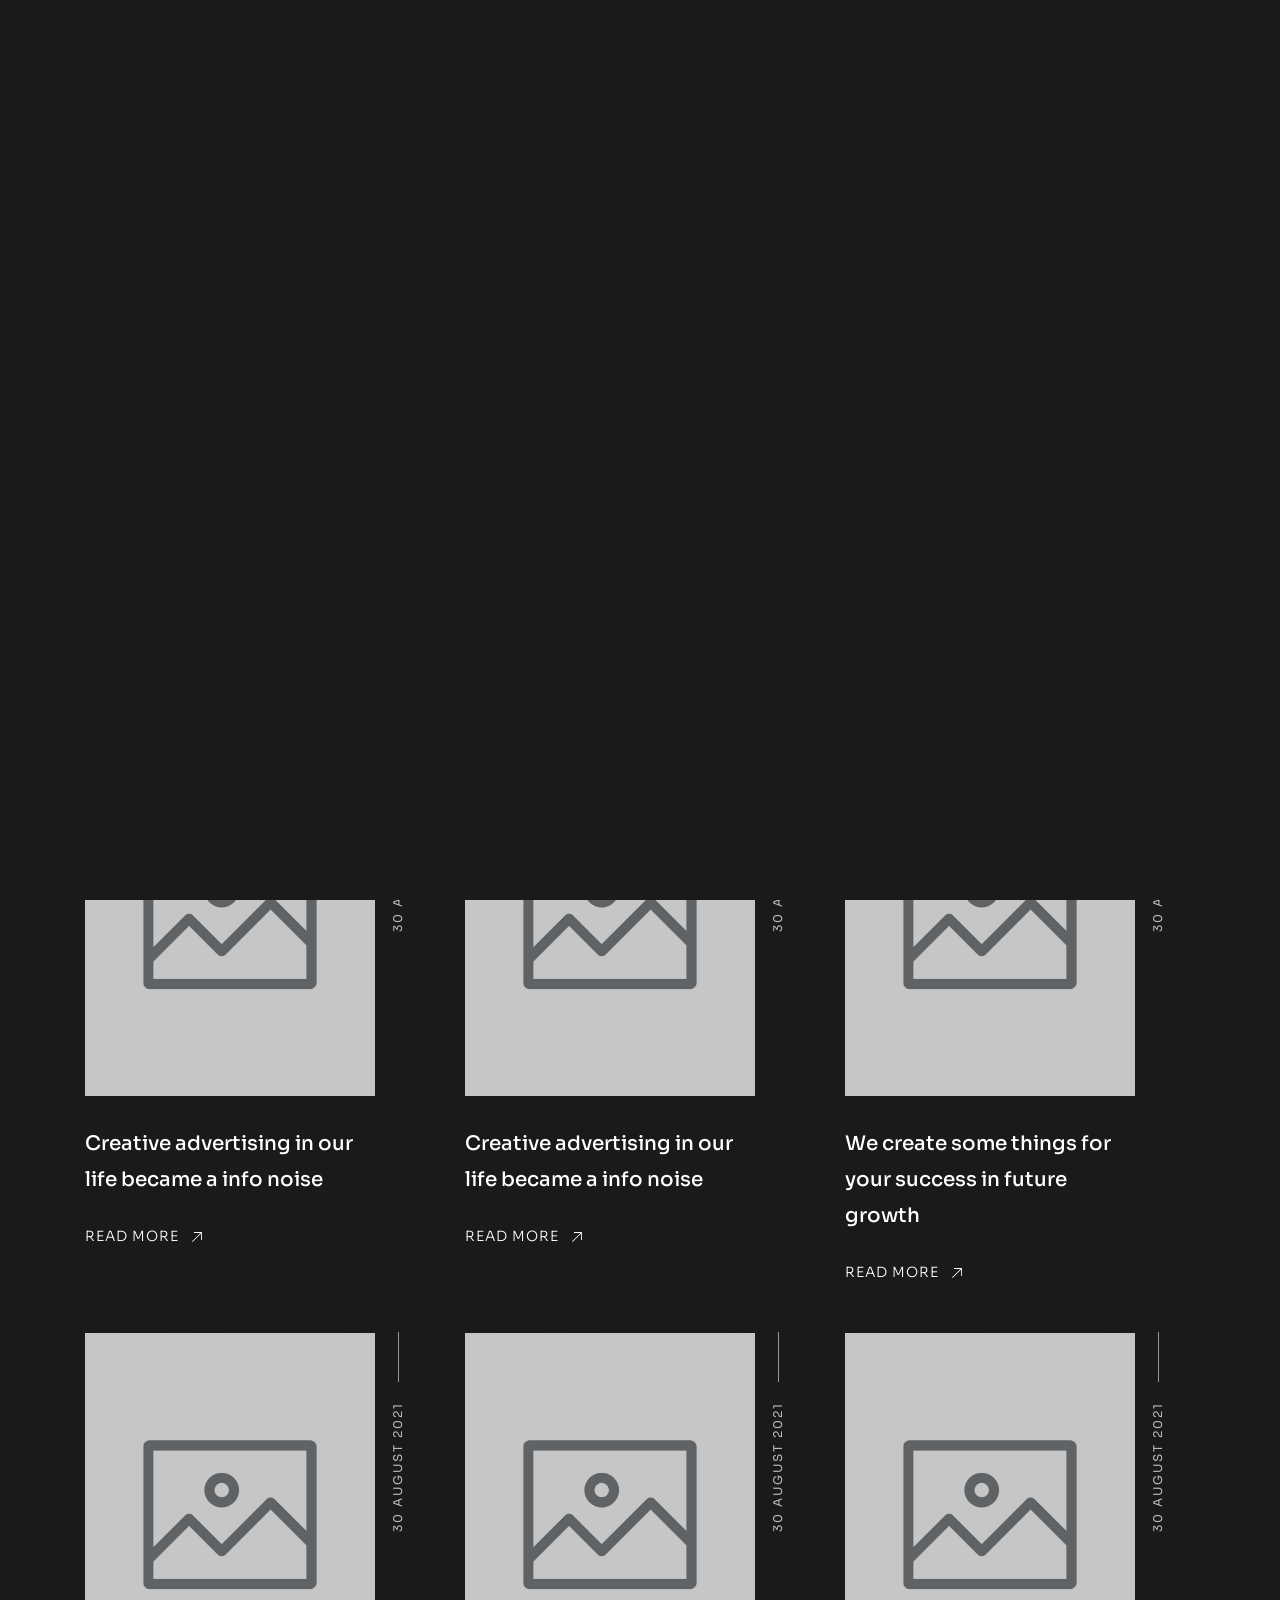
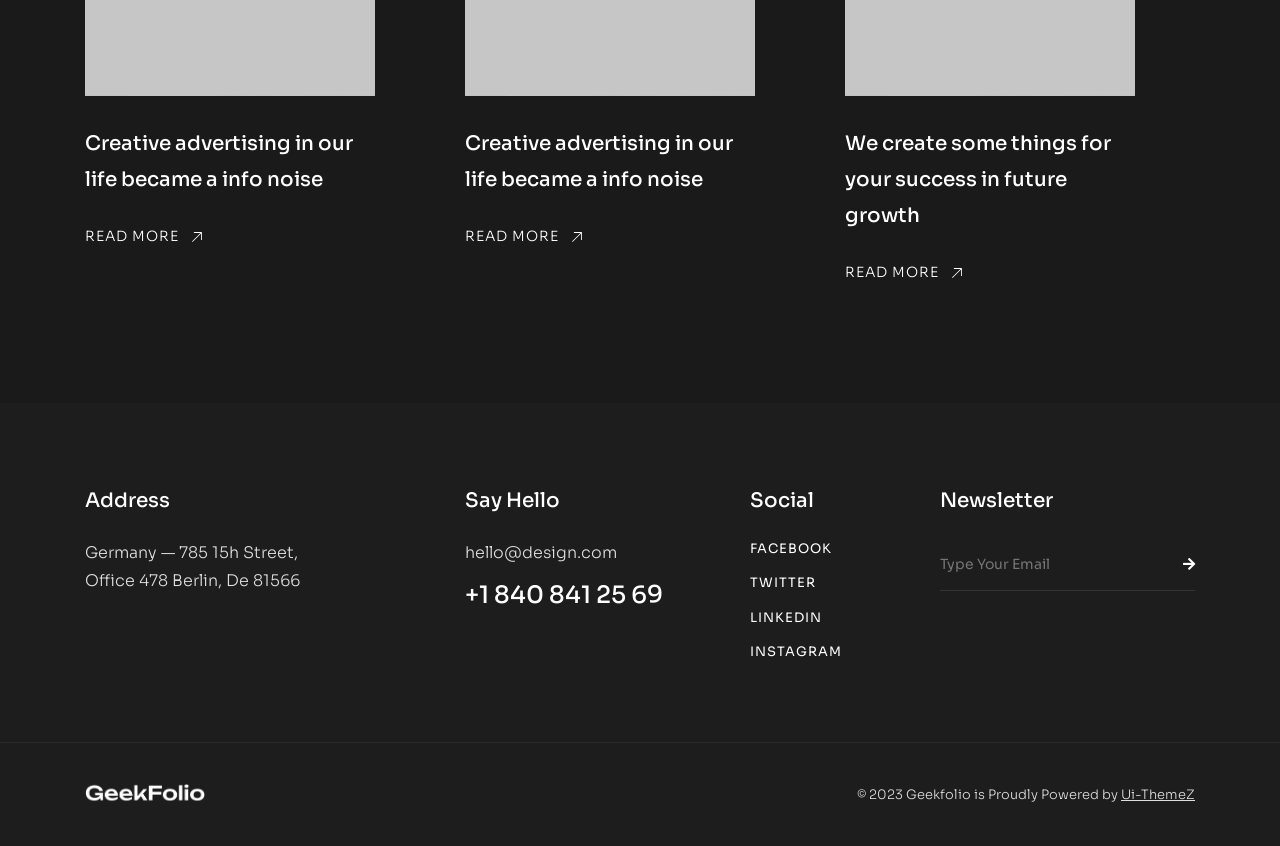
<file: blog-classic.html>
<!DOCTYPE html>
<html lang="zxx">

<head>

    <!-- Metas -->
    <meta charset="utf-8">
    <meta http-equiv="X-UA-Compatible" content="IE=edge">
    <meta name="viewport" content="width=device-width, initial-scale=1, maximum-scale=1">
    <meta name="keywords" content="HTML5 Template Geekfolio Multi-Purpose themeforest">
    <meta name="description" content="Geekfolio - Multi-Purpose HTML5 Template">
    <meta name="author" content="">

    <!-- Title  -->
    <title>Geekfolio</title>

    <!-- Favicon -->
    <link rel="shortcut icon" href="assets/imgs/favicon.ico">

    <!-- Google Fonts -->
    <link href="https://fonts.googleapis.com/css?family=Poppins:100,200,300,400,500,600,700,800,900&display=swap"
        rel="stylesheet">
    <link href="https://fonts.googleapis.com/css2?family=Sora:wght@100;200;300;400;500;600;700;800&display=swap"
        rel="stylesheet">
    <link
        href="https://fonts.googleapis.com/css2?family=Playfair+Display:ital,wght@0,400;0,500;0,600;0,700;0,800;1,400;1,500;1,600;1,700;1,800&display=swap"
        rel="stylesheet">

    <!-- Plugins -->
    <link rel="stylesheet" href="assets/css/plugins.css">

    <!-- Core Style Css -->
    <link rel="stylesheet" href="assets/css/style.css">

    <link rel="stylesheet" type="text/css" href="assets/css/base.css">

</head>

<body class="main-bg">



    <!-- ==================== Start Loading ==================== -->

    <div class="loader-wrap">
        <svg viewBox="0 0 1000 1000" preserveAspectRatio="none">
            <path id="svg" d="M0,1005S175,995,500,995s500,5,500,5V0H0Z"></path>
        </svg>

        <div class="loader-wrap-heading">
            <div class="load-text">
                <span>L</span>
                <span>o</span>
                <span>a</span>
                <span>d</span>
                <span>i</span>
                <span>n</span>
                <span>g</span>
            </div>
        </div>
    </div>

    <!-- ==================== End Loading ==================== -->


    <div class="cursor"></div>


    <!-- ==================== Start progress-scroll-button ==================== -->

    <div class="progress-wrap cursor-pointer">
        <svg class="progress-circle svg-content" width="100%" height="100%" viewBox="-1 -1 102 102">
            <path d="M50,1 a49,49 0 0,1 0,98 a49,49 0 0,1 0,-98" />
        </svg>
    </div>

    <!-- ==================== End progress-scroll-button ==================== -->



    <!-- ==================== Start Navbar ==================== -->

    <nav class="navbar navbar-expand-lg static main-bg">
        <div class="container">

            <!-- Logo -->
            <a class="logo icon-img-100" href="#">
                <img src="assets/imgs/logo-light.png" alt="logo">
            </a>

            <button class="navbar-toggler" type="button" data-toggle="collapse" data-target="#navbarSupportedContent"
                aria-controls="navbarSupportedContent" aria-expanded="false" aria-label="Toggle navigation">
                <span class="icon-bar"><i class="fas fa-bars"></i></span>
            </button>

            <!-- navbar links -->
            <div class="collapse navbar-collapse justify-content-center" id="navbarSupportedContent">
                <ul class="navbar-nav">
                    <li class="nav-item dropdown">
                        <a class="nav-link dropdown-toggle" data-toggle="dropdown" href="#" role="button"
                            aria-haspopup="true" aria-expanded="false"><span class="rolling-text">Home</span></a>
                        <div class="dropdown-menu mega-menu">
                            <div class="container">
                                <div class="row">
                                    <div class="col-lg-3">
                                        <div class="clumn">
                                            <div class="title">
                                                <h6 class="sub-title ls1">Home Dark</h6>
                                            </div>
                                            <div class="links">
                                                <a class="dropdown-item" href="home-main.html">Main Home</a>
                                                <a class="dropdown-item" href="home-corporate.html">Corporate
                                                    Business</a>
                                                <a class="dropdown-item" href="home-onepage.html">Home One page</a>
                                                <a class="dropdown-item" href="home-digital-agency.html">Digital
                                                    Agency</a>
                                                <a class="dropdown-item" href="home-freelancer.html">Freelancer</a>
                                                <a class="dropdown-item" href="home-marketing-agency.html">Marketing
                                                    Agency</a>
                                                <a class="dropdown-item" href="home-creative-agency.html">Creative
                                                    Agency</a>
                                                <a class="dropdown-item" href="home-startup.html">Startup Bussines</a>
                                                <a class="dropdown-item" href="home-architecture.html">Architecture</a>
                                            </div>
                                        </div>
                                    </div>
                                    <div class="col-lg-3">
                                        <div class="clumn">
                                            <div class="title">
                                                <h6 class="sub-title ls1">Home Light</h6>
                                            </div>
                                            <div class="links">
                                                <a class="dropdown-item" href="../light/home-main.html">Main Home</a>
                                                <a class="dropdown-item" href="../light/home-corporate.html">Corporate
                                                    Business</a>
                                                <a class="dropdown-item" href="../light/home-onepage.html">Home One page</a>
                                                <a class="dropdown-item" href="../light/home-digital-agency.html">Digital
                                                    Agency</a>
                                                <a class="dropdown-item" href="../light/home-freelancer.html">Freelancer</a>
                                                <a class="dropdown-item" href="../light/home-marketing-agency.html">Marketing
                                                    Agency</a>
                                                <a class="dropdown-item" href="../light/home-creative-agency.html">Creative
                                                    Agency</a>
                                                <a class="dropdown-item" href="../light/home-startup.html">Startup Bussines</a>
                                                <a class="dropdown-item" href="../light/home-architecture.html">Architecture</a>
                                            </div>
                                        </div>
                                    </div>
                                    <div class="col-lg-3">
                                        <div class="clumn">
                                            <div class="title">
                                                <h6 class="sub-title ls1">Showcases</h6>
                                            </div>
                                            <div class="links">
                                                <a class="dropdown-item" href="showcase-parallax-slider.html">Parallax
                                                    Slider</a>
                                                <a class="dropdown-item" href="showcase-frame-slider.html">Frame
                                                    Slider</a>
                                                <a class="dropdown-item" href="showcase-circle-slider.html">Circle
                                                    Slider</a>
                                                <a class="dropdown-item" href="showcase-carousel.html">Showcase
                                                    Carousel</a>
                                                <a class="dropdown-item"
                                                    href="showcase-interactive-center-horizontal.html">Interactive
                                                    Links1</a>
                                                <a class="dropdown-item"
                                                    href="showcase-interactive-center.html">Interactive Links2</a>
                                                <a class="dropdown-item" href="showcase-parallax.html">Vertical
                                                    Parallax</a>
                                            </div>
                                        </div>
                                    </div>
                                    <div class="col-lg-3">
                                        <div class="clumn">
                                            <div class="title">
                                                <h6 class="sub-title ls1">Showcases Light</h6>
                                            </div>
                                            <div class="links">
                                                <a class="dropdown-item" href="../light/showcase-parallax-slider.html">Parallax
                                                    Slider</a>
                                                <a class="dropdown-item" href="../light/showcase-carousel.html">Showcase
                                                    Carousel</a>
                                                <a class="dropdown-item"
                                                    href="../light/showcase-interactive-center-horizontal.html">Interactive
                                                    Links1</a>
                                                <a class="dropdown-item"
                                                    href="../light/showcase-interactive-center.html">Interactive Links2</a>
                                                <a class="dropdown-item" href="../light/showcase-parallax.html">Vertical
                                                    Parallax</a>
                                            </div>
                                        </div>
                                    </div>
                                </div>
                            </div>
                        </div>
                    </li>
                    <li class="nav-item dropdown">
                        <a class="nav-link dropdown-toggle" data-toggle="dropdown" href="#" role="button"
                            aria-haspopup="true" aria-expanded="false"><span class="rolling-text">Pages</span></a>
                        <div class="dropdown-menu">
                            <a class="dropdown-item" href="page-about.html">About</a>
                            <a class="dropdown-item" href="page-services.html">Services</a>
                            <a class="dropdown-item" href="page-team.html">Our Team</a>
                            <a class="dropdown-item" href="page-contact.html">Contact Us</a>
                        </div>
                    </li>
                    <li class="nav-item dropdown">
                        <a class="nav-link dropdown-toggle" data-toggle="dropdown" href="#" role="button"
                            aria-haspopup="true" aria-expanded="false"><span class="rolling-text">Portfolio</span></a>
                            <ul class="dropdown-menu">
                                <li class="dropdown-item">
                                    <a href="#0">Classic Grid <i class="fas fa-angle-right icon-arrow"></i></a>
                                    <ul class="dropdown-side">
                                        <li><a class="dropdown-item" href="portfolio-grid-2.html">Grid 2 Columns</a></li>
                                        <li><a class="dropdown-item" href="portfolio-grid-3.html">Grid 3 Columns</a></li>
                                        <li><a class="dropdown-item" href="portfolio-grid-4.html">Grid 4 Columns</a></li>
                                    </ul>
                                </li>
                                <li class="dropdown-item">
                                    <a href="#0">Masonry <i class="fas fa-angle-right icon-arrow"></i></a>
                                    <ul class="dropdown-side">
                                        <li><a class="dropdown-item" href="portfolio-masonry-2.html">Masonry 2 Columns</a></li>
                                        <li><a class="dropdown-item" href="portfolio-masonry-3.html">Masonry 3 Columns</a>
                                        </li>
                                        <li><a class="dropdown-item" href="portfolio-masonry-4.html">Masonry 4 Columns</a></li>
                                    </ul>
                                </li>
                                <li><a class="dropdown-item" href="portfolio-metro.html">Portfolio Metro</a></li>
                                <li><a class="dropdown-item" href="portfolio-modern.html">Modern Grid</a></li>
                                <li><a class="dropdown-item" href="project-details1.html">Project Details 1</a></li>
                                <li><a class="dropdown-item" href="project-details2.html">Project Details 2</a></li>
                            </ul>
                    </li>
                    <li class="nav-item dropdown">
                        <a class="nav-link dropdown-toggle" data-toggle="dropdown" href="#" role="button"
                            aria-haspopup="true" aria-expanded="false"><span class="rolling-text">Blogs</span></a>
                        <div class="dropdown-menu">
                            <a class="dropdown-item" href="blog-classic.html">Blog Standerd</a>
                            <a class="dropdown-item" href="blog-list.html">Blog List</a>
                            <a class="dropdown-item" href="blog-half-img.html">Image Out Frame</a>
                            <a class="dropdown-item" href="blog-details.html">Blog Details</a>
                        </div>
                    </li>
                    <li class="nav-item dropdown">
                        <a class="nav-link dropdown-toggle" data-toggle="dropdown" href="#" role="button"
                            aria-haspopup="true" aria-expanded="false"><span class="rolling-text">Shop</span></a>
                        <div class="dropdown-menu">
                            <a class="dropdown-item" href="shop-list.html">Shop List</a>
                            <a class="dropdown-item" href="shop-product.html">Single Product</a>
                            <a class="dropdown-item" href="shop-cart.html">Cart</a>
                            <a class="dropdown-item" href="shop-checkout.html">Checkout</a>
                        </div>
                    </li>
                    <li class="nav-item">
                        <a class="nav-link" href="page-contact.html"><span class="rolling-text">Contact</span></a>
                    </li>
                </ul>
            </div>

            <div class="search-form">
                <div class="form-group">
                    <input type="text" name="search" placeholder="Search">
                    <button><span class="pe-7s-search"></span></button>
                </div>
                <div class="search-icon">
                    <span class="pe-7s-search open-search"></span>
                    <span class="pe-7s-close close-search"></span>
                </div>
            </div>
        </div>
    </nav>

    <!-- ==================== End Navbar ==================== -->

    <main>

        <!-- ==================== Start Slider ==================== -->

        <header class="page-header section-padding pb-0">
            <div class="container mt-80">
                <div class="row">
                    <div class="col-lg-8">
                        <div class="caption">
                            <h6 class="sub-title">Our Blog</h6>
                            <h1 class="fz-80">Latest News.</h1>
                        </div>
                    </div>
                </div>
            </div>
        </header>

        <!-- ==================== End Slider ==================== -->
        


        <!-- ==================== Start Blog ==================== -->

        <section class="blog-modern section-padding sub-bg">
            <div class="container">
                <div class="row">
                    <div class="col-lg-4 col-md-6">
                        <div class="item mb-50">
                            <div class="img">
                                <img src="assets/imgs/blog/h1.jpg" alt="">
                                <div class="date">
                                    <a href="blog-details.html">30 august 2021</a>
                                </div>
                            </div>
                            <div class="cont mt-30">
                                <h6>
                                    <a href="blog-details.html">Creative advertising in our life became a info
                                        noise</a>
                                </h6>
                                <a href="blog-details.html" class="mt-20 ls1 sub-title">Read More <i
                                        class="ml-5"><svg width="18" height="18" viewBox="0 0 18 18" fill="none" xmlns="http://www.w3.org/2000/svg">
                                            <path d="M13.922 4.5V11.8125C13.922 11.9244 13.8776 12.0317 13.7985 12.1108C13.7193 12.1899 13.612 12.2344 13.5002 12.2344C13.3883 12.2344 13.281 12.1899 13.2018 12.1108C13.1227 12.0317 13.0783 11.9244 13.0783 11.8125V5.51953L4.79547 13.7953C4.71715 13.8736 4.61092 13.9176 4.50015 13.9176C4.38939 13.9176 4.28316 13.8736 4.20484 13.7953C4.12652 13.717 4.08252 13.6108 4.08252 13.5C4.08252 13.3892 4.12652 13.283 4.20484 13.2047L12.4806 4.92188H6.18765C6.07577 4.92188 5.96846 4.87743 5.88934 4.79831C5.81023 4.71919 5.76578 4.61189 5.76578 4.5C5.76578 4.38811 5.81023 4.28081 5.88934 4.20169C5.96846 4.12257 6.07577 4.07813 6.18765 4.07812H13.5002C13.612 4.07813 13.7193 4.12257 13.7985 4.20169C13.8776 4.28081 13.922 4.38811 13.922 4.5Z" fill="currentColor"></path>
                                        </svg></i></a>
                            </div>
                        </div>
                    </div>
                    <div class="col-lg-4 col-md-6">
                        <div class="item mb-50">
                            <div class="img">
                                <img src="assets/imgs/blog/h2.jpg" alt="">
                                <div class="date">
                                    <a href="blog-details.html">30 august 2021</a>
                                </div>
                            </div>
                            <div class="cont mt-30">
                                <h6>
                                    <a href="blog-details.html">Creative advertising in our life became a info
                                        noise</a>
                                </h6>
                                <a href="blog-details.html" class="mt-20 ls1 sub-title">Read More <i
                                    class="ml-5"><svg width="18" height="18" viewBox="0 0 18 18" fill="none" xmlns="http://www.w3.org/2000/svg">
                                        <path d="M13.922 4.5V11.8125C13.922 11.9244 13.8776 12.0317 13.7985 12.1108C13.7193 12.1899 13.612 12.2344 13.5002 12.2344C13.3883 12.2344 13.281 12.1899 13.2018 12.1108C13.1227 12.0317 13.0783 11.9244 13.0783 11.8125V5.51953L4.79547 13.7953C4.71715 13.8736 4.61092 13.9176 4.50015 13.9176C4.38939 13.9176 4.28316 13.8736 4.20484 13.7953C4.12652 13.717 4.08252 13.6108 4.08252 13.5C4.08252 13.3892 4.12652 13.283 4.20484 13.2047L12.4806 4.92188H6.18765C6.07577 4.92188 5.96846 4.87743 5.88934 4.79831C5.81023 4.71919 5.76578 4.61189 5.76578 4.5C5.76578 4.38811 5.81023 4.28081 5.88934 4.20169C5.96846 4.12257 6.07577 4.07813 6.18765 4.07812H13.5002C13.612 4.07813 13.7193 4.12257 13.7985 4.20169C13.8776 4.28081 13.922 4.38811 13.922 4.5Z" fill="currentColor"></path>
                                    </svg></i></a>
                            </div>
                        </div>
                    </div>
                    <div class="col-lg-4 col-md-6">
                        <div class="item mb-50">
                            <div class="img">
                                <img src="assets/imgs/blog/h3.jpg" alt="">
                                <div class="date">
                                    <a href="blog-details.html">30 august 2021</a>
                                </div>
                            </div>
                            <div class="cont mt-30">
                                <h6>
                                    <a href="blog-details.html">We create some things for your success in future
                                        growth</a>
                                </h6>
                                <a href="blog-details.html" class="mt-20 ls1 sub-title">Read More <i
                                    class="ml-5"><svg width="18" height="18" viewBox="0 0 18 18" fill="none" xmlns="http://www.w3.org/2000/svg">
                                        <path d="M13.922 4.5V11.8125C13.922 11.9244 13.8776 12.0317 13.7985 12.1108C13.7193 12.1899 13.612 12.2344 13.5002 12.2344C13.3883 12.2344 13.281 12.1899 13.2018 12.1108C13.1227 12.0317 13.0783 11.9244 13.0783 11.8125V5.51953L4.79547 13.7953C4.71715 13.8736 4.61092 13.9176 4.50015 13.9176C4.38939 13.9176 4.28316 13.8736 4.20484 13.7953C4.12652 13.717 4.08252 13.6108 4.08252 13.5C4.08252 13.3892 4.12652 13.283 4.20484 13.2047L12.4806 4.92188H6.18765C6.07577 4.92188 5.96846 4.87743 5.88934 4.79831C5.81023 4.71919 5.76578 4.61189 5.76578 4.5C5.76578 4.38811 5.81023 4.28081 5.88934 4.20169C5.96846 4.12257 6.07577 4.07813 6.18765 4.07812H13.5002C13.612 4.07813 13.7193 4.12257 13.7985 4.20169C13.8776 4.28081 13.922 4.38811 13.922 4.5Z" fill="currentColor"></path>
                                    </svg></i></a>
                            </div>
                        </div>
                    </div>
                    <div class="col-lg-4 col-md-6">
                        <div class="item md-mb50">
                            <div class="img">
                                <img src="assets/imgs/blog/h4.jpg" alt="">
                                <div class="date">
                                    <a href="blog-details.html">30 august 2021</a>
                                </div>
                            </div>
                            <div class="cont mt-30">
                                <h6>
                                    <a href="blog-details.html">Creative advertising in our life became a info
                                        noise</a>
                                </h6>
                                <a href="blog-details.html" class="mt-20 ls1 sub-title">Read More <i
                                    class="ml-5"><svg width="18" height="18" viewBox="0 0 18 18" fill="none" xmlns="http://www.w3.org/2000/svg">
                                        <path d="M13.922 4.5V11.8125C13.922 11.9244 13.8776 12.0317 13.7985 12.1108C13.7193 12.1899 13.612 12.2344 13.5002 12.2344C13.3883 12.2344 13.281 12.1899 13.2018 12.1108C13.1227 12.0317 13.0783 11.9244 13.0783 11.8125V5.51953L4.79547 13.7953C4.71715 13.8736 4.61092 13.9176 4.50015 13.9176C4.38939 13.9176 4.28316 13.8736 4.20484 13.7953C4.12652 13.717 4.08252 13.6108 4.08252 13.5C4.08252 13.3892 4.12652 13.283 4.20484 13.2047L12.4806 4.92188H6.18765C6.07577 4.92188 5.96846 4.87743 5.88934 4.79831C5.81023 4.71919 5.76578 4.61189 5.76578 4.5C5.76578 4.38811 5.81023 4.28081 5.88934 4.20169C5.96846 4.12257 6.07577 4.07813 6.18765 4.07812H13.5002C13.612 4.07813 13.7193 4.12257 13.7985 4.20169C13.8776 4.28081 13.922 4.38811 13.922 4.5Z" fill="currentColor"></path>
                                    </svg></i></a>
                            </div>
                        </div>
                    </div>
                    <div class="col-lg-4 col-md-6">
                        <div class="item sm-mb50">
                            <div class="img">
                                <img src="assets/imgs/blog/h5.jpg" alt="">
                                <div class="date">
                                    <a href="blog-details.html">30 august 2021</a>
                                </div>
                            </div>
                            <div class="cont mt-30">
                                <h6>
                                    <a href="blog-details.html">Creative advertising in our life became a info
                                        noise</a>
                                </h6>
                                <a href="blog-details.html" class="mt-20 ls1 sub-title">Read More <i
                                    class="ml-5"><svg width="18" height="18" viewBox="0 0 18 18" fill="none" xmlns="http://www.w3.org/2000/svg">
                                        <path d="M13.922 4.5V11.8125C13.922 11.9244 13.8776 12.0317 13.7985 12.1108C13.7193 12.1899 13.612 12.2344 13.5002 12.2344C13.3883 12.2344 13.281 12.1899 13.2018 12.1108C13.1227 12.0317 13.0783 11.9244 13.0783 11.8125V5.51953L4.79547 13.7953C4.71715 13.8736 4.61092 13.9176 4.50015 13.9176C4.38939 13.9176 4.28316 13.8736 4.20484 13.7953C4.12652 13.717 4.08252 13.6108 4.08252 13.5C4.08252 13.3892 4.12652 13.283 4.20484 13.2047L12.4806 4.92188H6.18765C6.07577 4.92188 5.96846 4.87743 5.88934 4.79831C5.81023 4.71919 5.76578 4.61189 5.76578 4.5C5.76578 4.38811 5.81023 4.28081 5.88934 4.20169C5.96846 4.12257 6.07577 4.07813 6.18765 4.07812H13.5002C13.612 4.07813 13.7193 4.12257 13.7985 4.20169C13.8776 4.28081 13.922 4.38811 13.922 4.5Z" fill="currentColor"></path>
                                    </svg></i></a>
                            </div>
                        </div>
                    </div>
                    <div class="col-lg-4 col-md-6">
                        <div class="item">
                            <div class="img">
                                <img src="assets/imgs/blog/h6.jpg" alt="">
                                <div class="date">
                                    <a href="blog-details.html">30 august 2021</a>
                                </div>
                            </div>
                            <div class="cont mt-30">
                                <h6>
                                    <a href="blog-details.html">We create some things for your success in future
                                        growth</a>
                                </h6>
                                <a href="blog-details.html" class="mt-20 ls1 sub-title">Read More <i
                                    class="ml-5"><svg width="18" height="18" viewBox="0 0 18 18" fill="none" xmlns="http://www.w3.org/2000/svg">
                                        <path d="M13.922 4.5V11.8125C13.922 11.9244 13.8776 12.0317 13.7985 12.1108C13.7193 12.1899 13.612 12.2344 13.5002 12.2344C13.3883 12.2344 13.281 12.1899 13.2018 12.1108C13.1227 12.0317 13.0783 11.9244 13.0783 11.8125V5.51953L4.79547 13.7953C4.71715 13.8736 4.61092 13.9176 4.50015 13.9176C4.38939 13.9176 4.28316 13.8736 4.20484 13.7953C4.12652 13.717 4.08252 13.6108 4.08252 13.5C4.08252 13.3892 4.12652 13.283 4.20484 13.2047L12.4806 4.92188H6.18765C6.07577 4.92188 5.96846 4.87743 5.88934 4.79831C5.81023 4.71919 5.76578 4.61189 5.76578 4.5C5.76578 4.38811 5.81023 4.28081 5.88934 4.20169C5.96846 4.12257 6.07577 4.07813 6.18765 4.07812H13.5002C13.612 4.07813 13.7193 4.12257 13.7985 4.20169C13.8776 4.28081 13.922 4.38811 13.922 4.5Z" fill="currentColor"></path>
                                    </svg></i></a>
                            </div>
                        </div>
                    </div>
                </div>
            </div>
        </section>

        <!-- ==================== End Blog ==================== -->


    </main>


    <!-- ==================== Start Footer ==================== -->

    <footer class="pt-80">
        <div class="container pb-80">
            <div class="row">
                <div class="col-lg-3">
                    <div class="colum md-mb50">
                        <div class="tit mb-20">
                            <h6>Address</h6>
                        </div>
                        <div class="text">
                            <p>Germany — 785 15h Street, Office 478 Berlin, De 81566</p>
                        </div>
                    </div>
                </div>
                <div class="col-lg-3 offset-lg-1">
                    <div class="colum md-mb50">
                        <div class="tit mb-20">
                            <h6>Say Hello</h6>
                        </div>
                        <div class="text">
                            <p class="mb-10">
                                <a href="#0">hello@design.com</a>
                            </p>
                            <h5>
                                <a href="#">+1 840 841 25 69</a>
                            </h5>
                        </div>
                    </div>
                </div>
                <div class="col-lg-2 md-mb50">
                    <div class="tit mb-20">
                        <h6>Social</h6>
                    </div>
                    <ul class="rest social-text">
                        <li>
                            <a href="#0">Facebook</a>
                        </li>
                        <li>
                            <a href="#0">Twitter</a>
                        </li>
                        <li>
                            <a href="#0">LinkedIn</a>
                        </li>
                        <li>
                            <a href="#0">Instagram</a>
                        </li>
                    </ul>
                </div>
                <div class="col-lg-3">
                    <div class="tit mb-20">
                        <h6>Newsletter</h6>
                    </div>
                    <div class="subscribe">
                        <form action="contact.php">
                            <div class="form-group rest">
                                <input type="email" placeholder="Type Your Email">
                                <button type="submit">
                                    <i class="fas fa-arrow-right"></i>
                                </button>
                            </div>
                        </form>
                    </div>
                </div>
            </div>
        </div>
        <div class="sub-footer pt-40 pb-40 bord-thin-top">
            <div class="container">
                <div class="row">
                    <div class="col-lg-4">
                        <div class="logo">
                            <a href="#0">
                                <img src="assets/imgs/logo-light.png" alt="">
                            </a>
                        </div>
                    </div>
                    <div class="col-lg-8">
                        <div class="copyright d-flex">
                            <div class="ml-auto">
                                <p class="fz-13">© 2023 Geekfolio is Proudly Powered by <span class="underline"><a
                                            href="https://themeforest.net/user/ui-themez"
                                            target="_blank">Ui-ThemeZ</a></span></p>
                            </div>
                        </div>
                    </div>
                </div>
            </div>
        </div>
    </footer>

    <!-- ==================== End Footer ==================== -->










    <!-- jQuery -->
    <script src="assets/js/jquery-3.6.0.min.js"></script>
    <script src="assets/js/jquery-migrate-3.4.0.min.js"></script>

    <!-- plugins -->
    <script src="assets/js/plugins.js"></script>

    <script src="assets/js/ScrollTrigger.min.js"></script>

    <!-- custom scripts -->
    <script src="assets/js/scripts.js"></script>

</body>

</html>
</file>
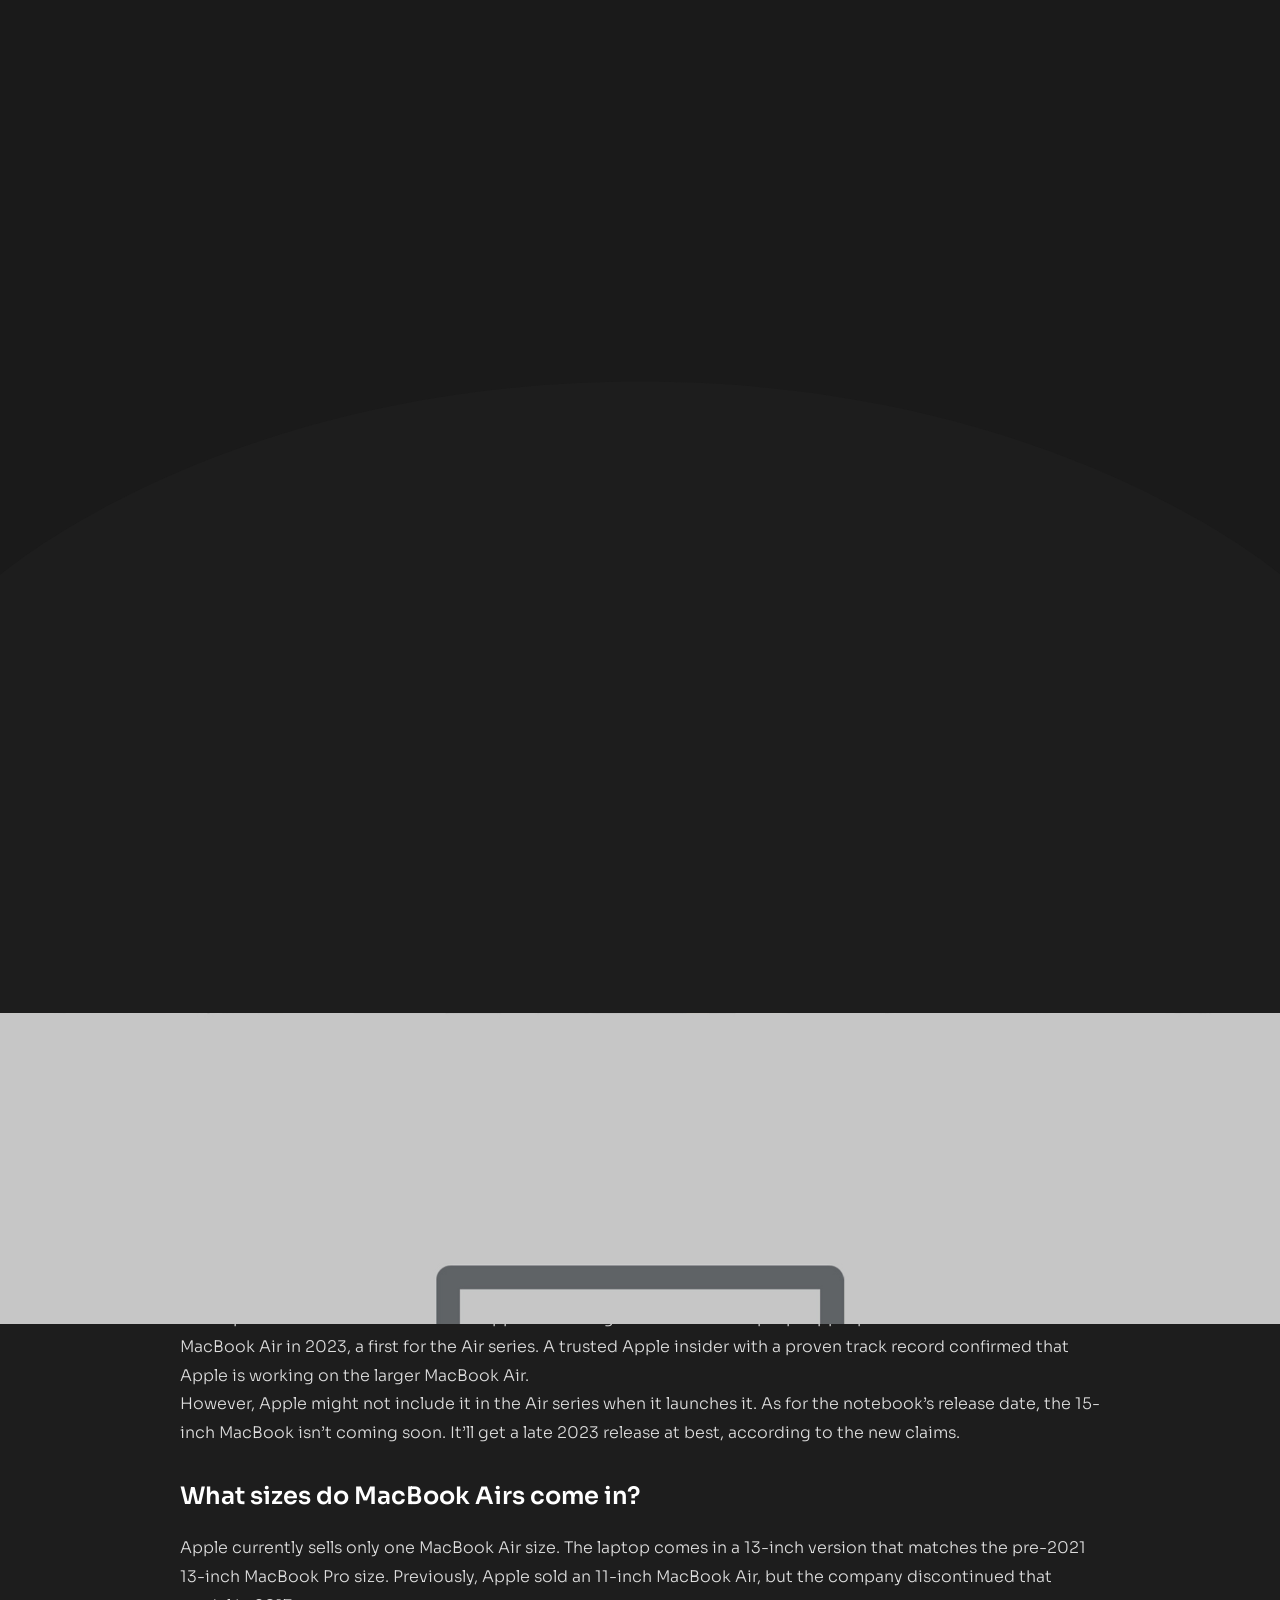
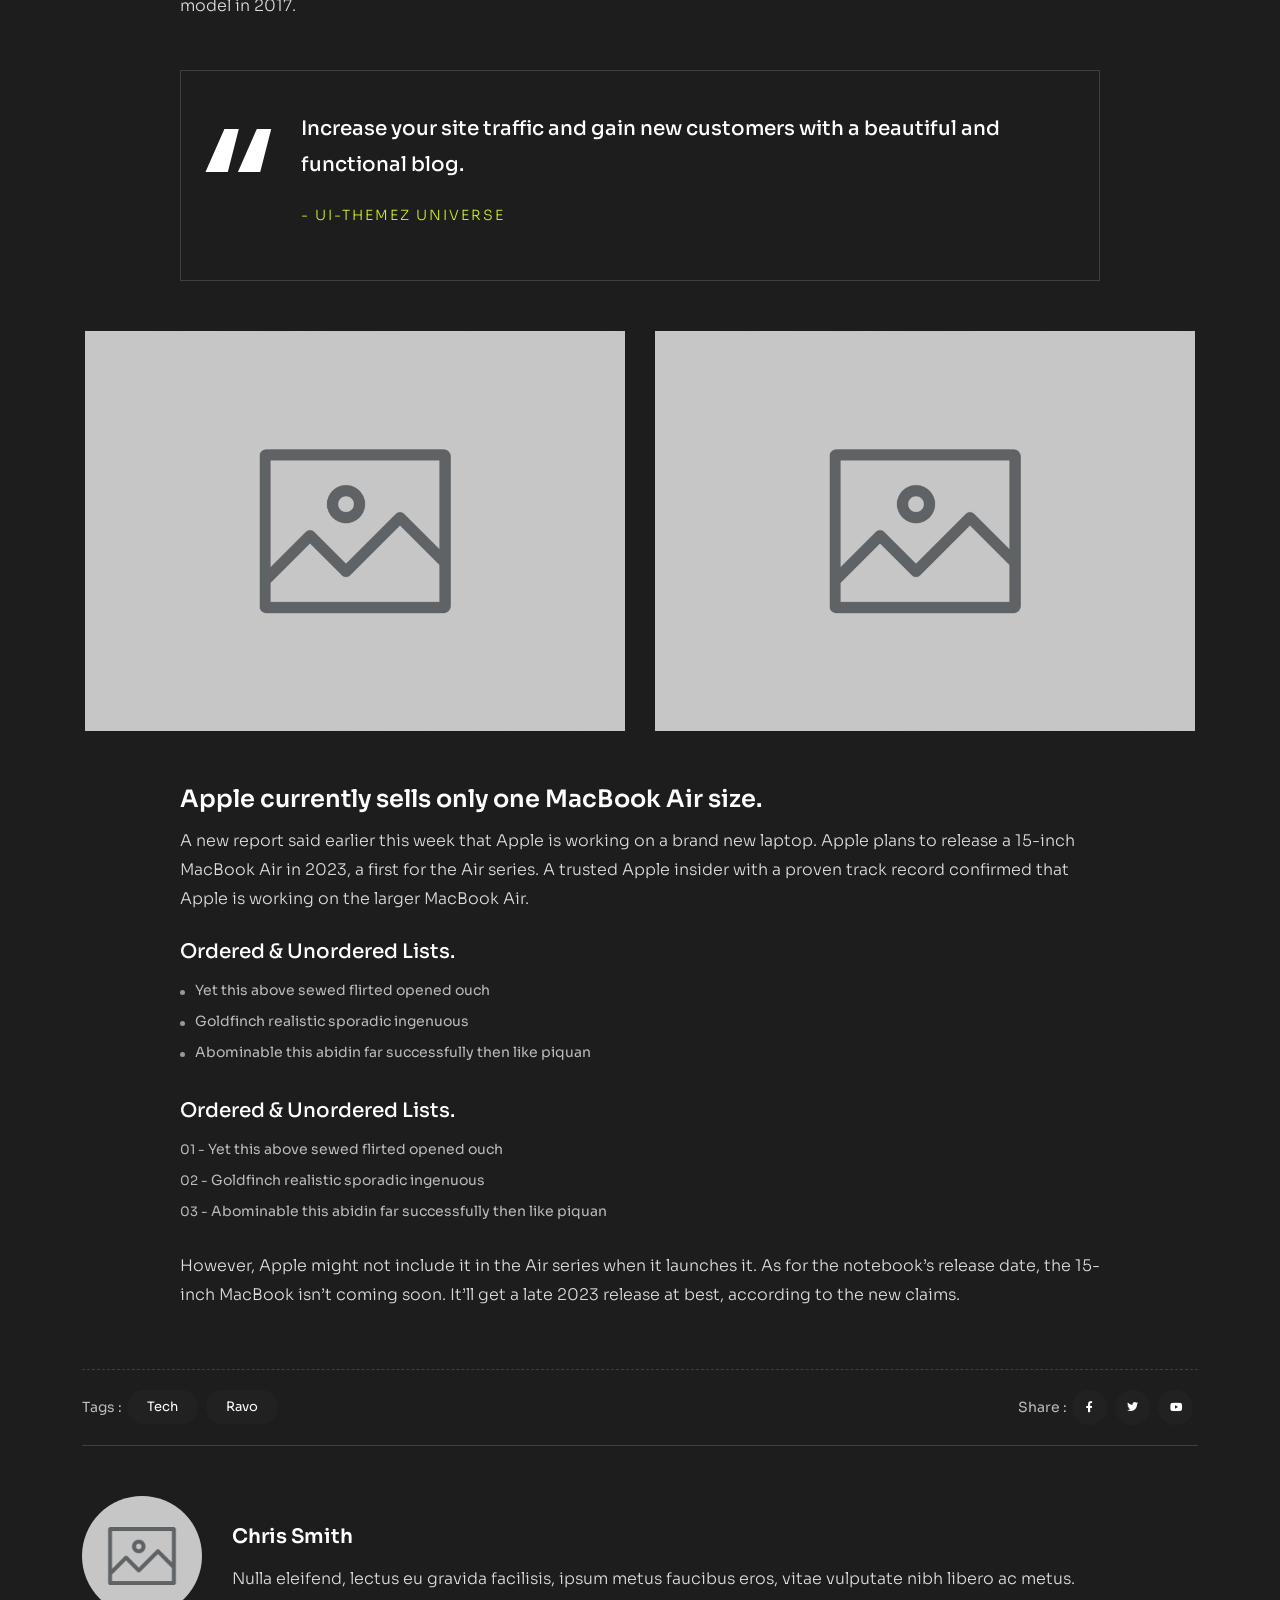
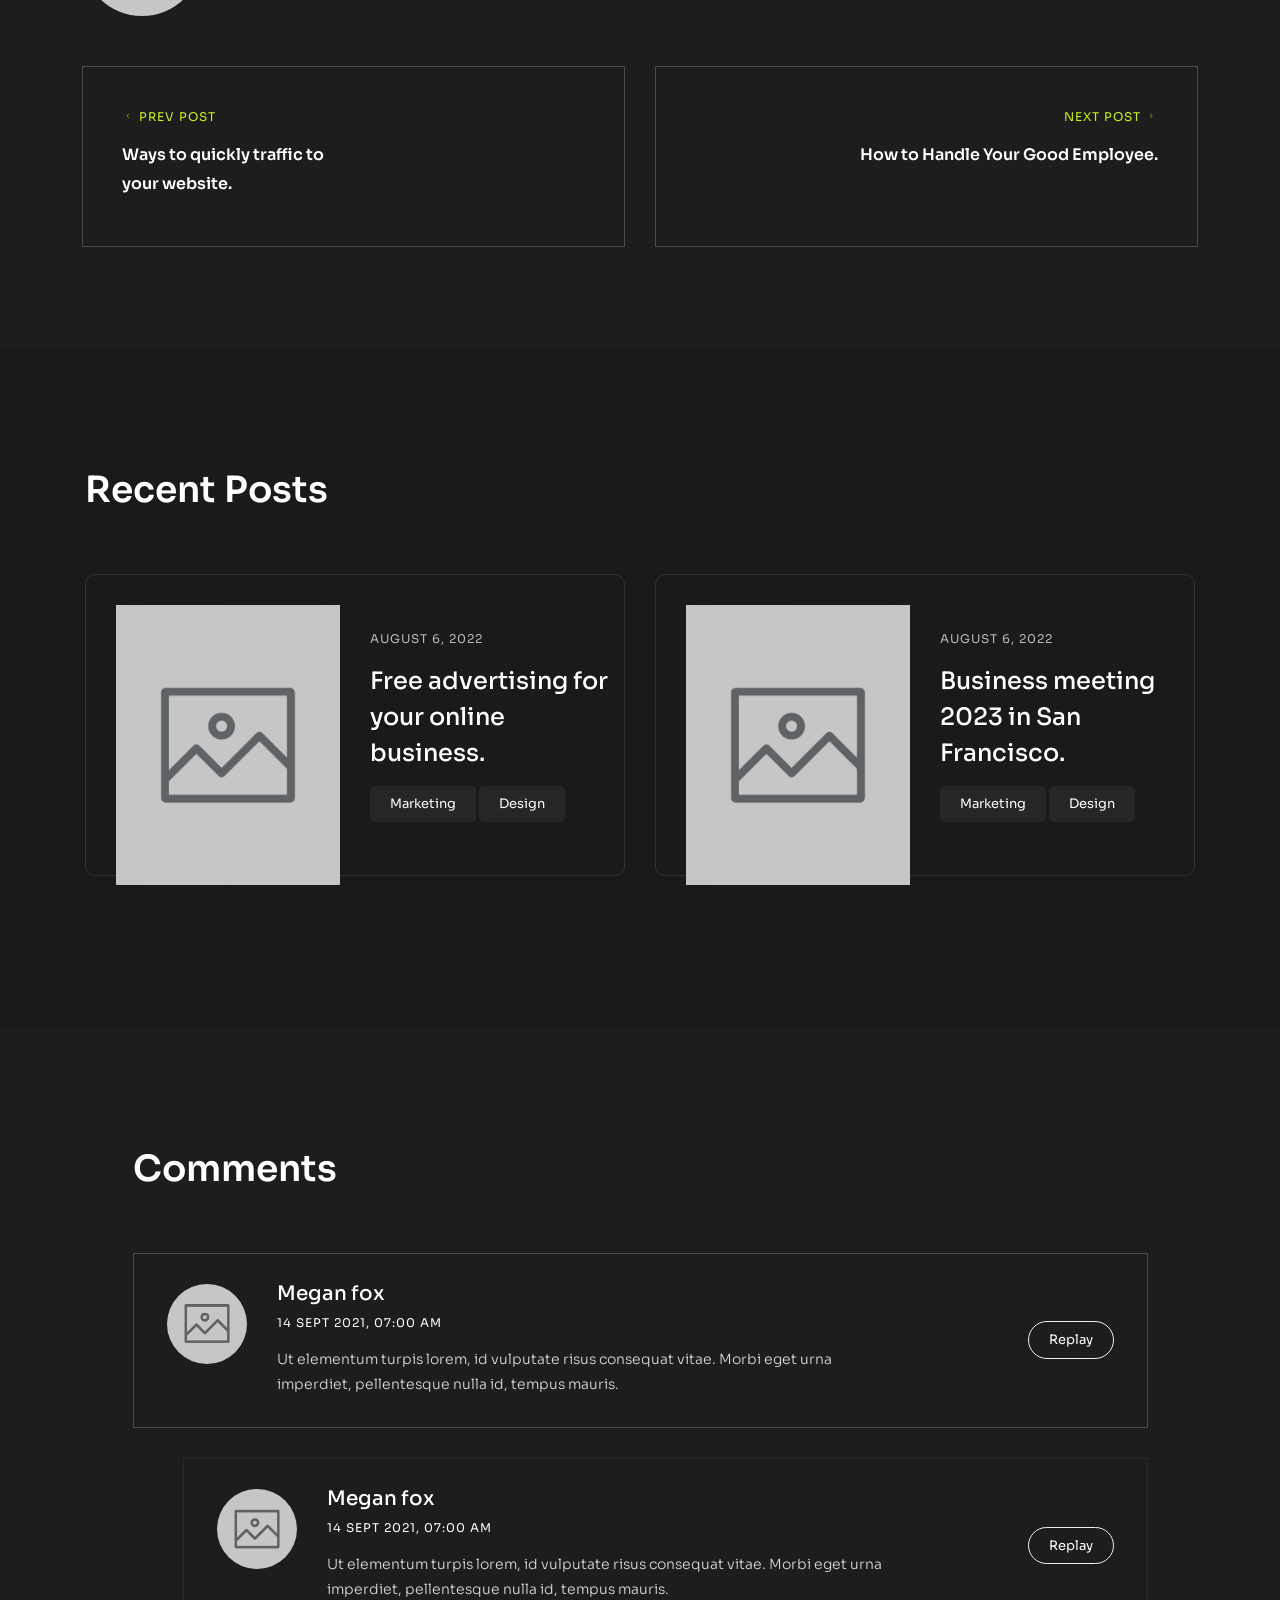
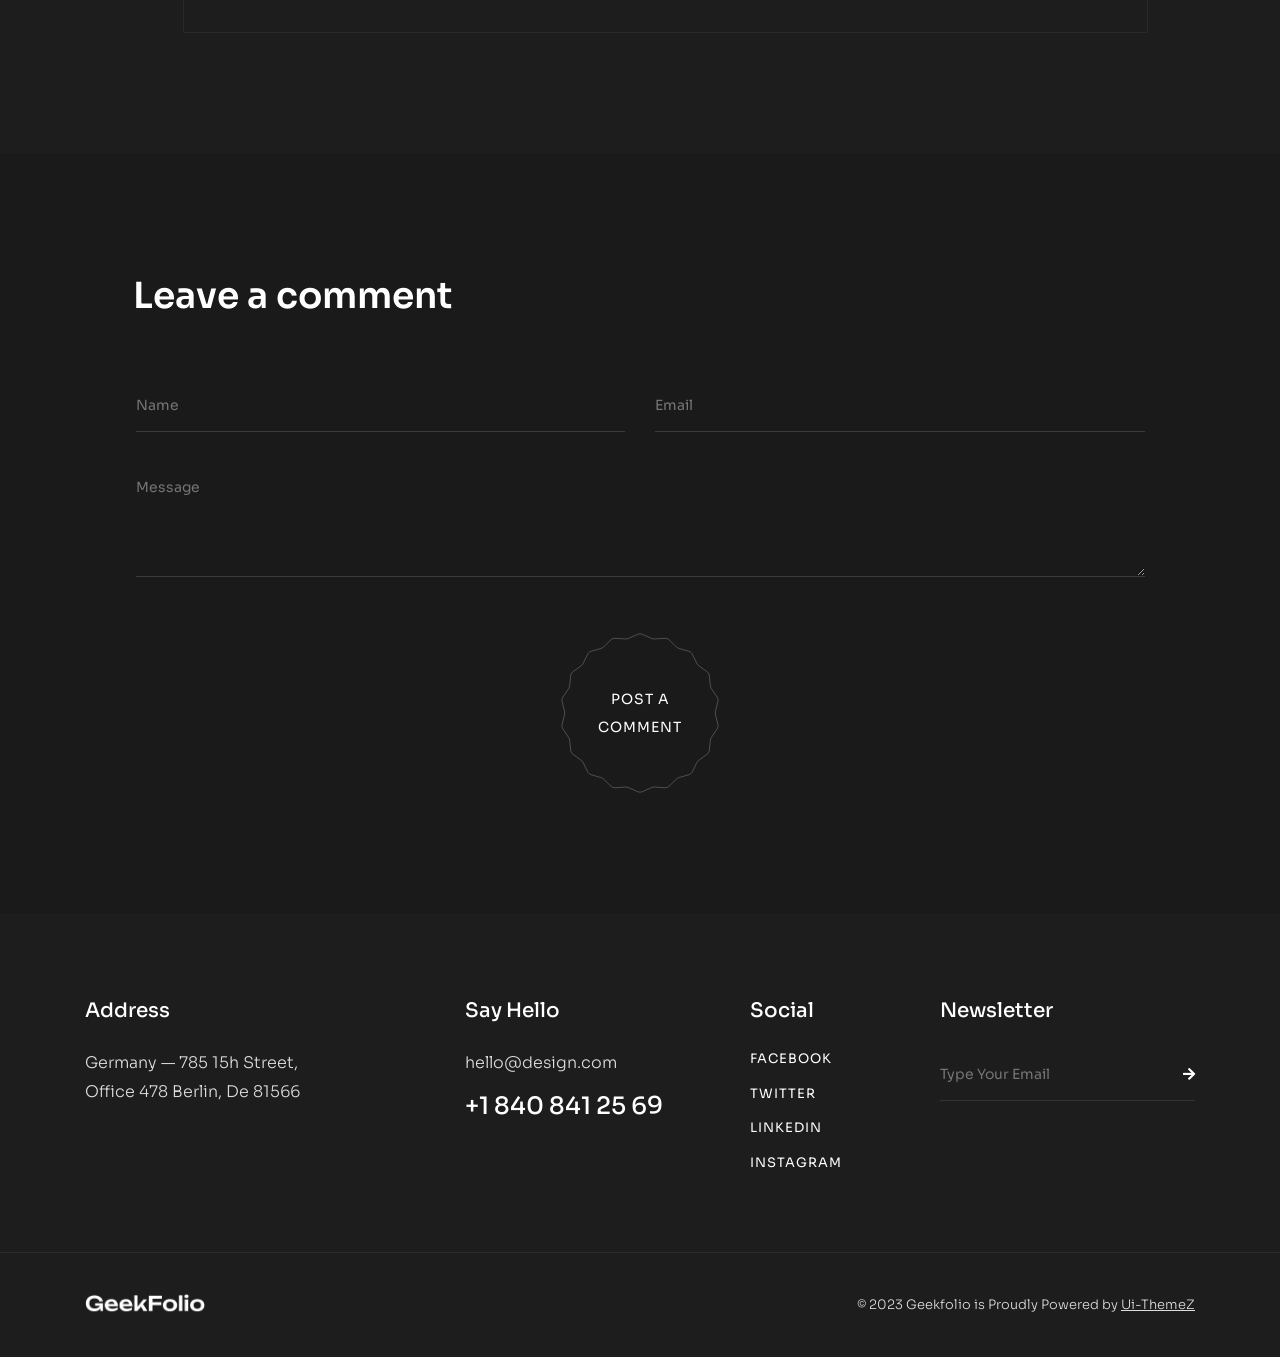
<file: blog-details.html>
<!DOCTYPE html>
<html lang="zxx">

<head>

    <!-- Metas -->
    <meta charset="utf-8">
    <meta http-equiv="X-UA-Compatible" content="IE=edge">
    <meta name="viewport" content="width=device-width, initial-scale=1, maximum-scale=1">
    <meta name="keywords" content="HTML5 Template Geekfolio Multi-Purpose themeforest">
    <meta name="description" content="Geekfolio - Multi-Purpose HTML5 Template">
    <meta name="author" content="">

    <!-- Title  -->
    <title>Geekfolio</title>

    <!-- Favicon -->
    <link rel="shortcut icon" href="assets/imgs/favicon.ico">

    <!-- Google Fonts -->
    <link href="https://fonts.googleapis.com/css?family=Poppins:100,200,300,400,500,600,700,800,900&display=swap"
        rel="stylesheet">
    <link href="https://fonts.googleapis.com/css2?family=Sora:wght@100;200;300;400;500;600;700;800&display=swap"
        rel="stylesheet">
    <link
        href="https://fonts.googleapis.com/css2?family=Playfair+Display:ital,wght@0,400;0,500;0,600;0,700;0,800;1,400;1,500;1,600;1,700;1,800&display=swap"
        rel="stylesheet">

    <!-- Plugins -->
    <link rel="stylesheet" href="assets/css/plugins.css">

    <!-- Core Style Css -->
    <link rel="stylesheet" href="assets/css/style.css">

    <link rel="stylesheet" type="text/css" href="assets/css/base.css">

</head>

<body class="main-bg">



    <!-- ==================== Start Loading ==================== -->

    <div class="loader-wrap">
        <svg viewBox="0 0 1000 1000" preserveAspectRatio="none">
            <path id="svg" d="M0,1005S175,995,500,995s500,5,500,5V0H0Z"></path>
        </svg>

        <div class="loader-wrap-heading">
            <div class="load-text">
                <span>L</span>
                <span>o</span>
                <span>a</span>
                <span>d</span>
                <span>i</span>
                <span>n</span>
                <span>g</span>
            </div>
        </div>
    </div>

    <!-- ==================== End Loading ==================== -->


    <div class="cursor"></div>


    <!-- ==================== Start progress-scroll-button ==================== -->

    <div class="progress-wrap cursor-pointer">
        <svg class="progress-circle svg-content" width="100%" height="100%" viewBox="-1 -1 102 102">
            <path d="M50,1 a49,49 0 0,1 0,98 a49,49 0 0,1 0,-98" />
        </svg>
    </div>

    <!-- ==================== End progress-scroll-button ==================== -->



    <!-- ==================== Start Navbar ==================== -->

    <nav class="navbar navbar-expand-lg static main-bg">
        <div class="container">

            <!-- Logo -->
            <a class="logo icon-img-100" href="#">
                <img src="assets/imgs/logo-light.png" alt="logo">
            </a>

            <button class="navbar-toggler" type="button" data-toggle="collapse" data-target="#navbarSupportedContent"
                aria-controls="navbarSupportedContent" aria-expanded="false" aria-label="Toggle navigation">
                <span class="icon-bar"><i class="fas fa-bars"></i></span>
            </button>

            <!-- navbar links -->
            <div class="collapse navbar-collapse justify-content-center" id="navbarSupportedContent">
                <ul class="navbar-nav">
                    <li class="nav-item dropdown">
                        <a class="nav-link dropdown-toggle" data-toggle="dropdown" href="#" role="button"
                            aria-haspopup="true" aria-expanded="false"><span class="rolling-text">Home</span></a>
                        <div class="dropdown-menu mega-menu">
                            <div class="container">
                                <div class="row">
                                    <div class="col-lg-3">
                                        <div class="clumn">
                                            <div class="title">
                                                <h6 class="sub-title ls1">Home Dark</h6>
                                            </div>
                                            <div class="links">
                                                <a class="dropdown-item" href="home-main.html">Main Home</a>
                                                <a class="dropdown-item" href="home-corporate.html">Corporate
                                                    Business</a>
                                                <a class="dropdown-item" href="home-onepage.html">Home One page</a>
                                                <a class="dropdown-item" href="home-digital-agency.html">Digital
                                                    Agency</a>
                                                <a class="dropdown-item" href="home-freelancer.html">Freelancer</a>
                                                <a class="dropdown-item" href="home-marketing-agency.html">Marketing
                                                    Agency</a>
                                                <a class="dropdown-item" href="home-creative-agency.html">Creative
                                                    Agency</a>
                                                <a class="dropdown-item" href="home-startup.html">Startup Bussines</a>
                                                <a class="dropdown-item" href="home-architecture.html">Architecture</a>
                                            </div>
                                        </div>
                                    </div>
                                    <div class="col-lg-3">
                                        <div class="clumn">
                                            <div class="title">
                                                <h6 class="sub-title ls1">Home Light</h6>
                                            </div>
                                            <div class="links">
                                                <a class="dropdown-item" href="../light/home-main.html">Main Home</a>
                                                <a class="dropdown-item" href="../light/home-corporate.html">Corporate
                                                    Business</a>
                                                <a class="dropdown-item" href="../light/home-onepage.html">Home One page</a>
                                                <a class="dropdown-item" href="../light/home-digital-agency.html">Digital
                                                    Agency</a>
                                                <a class="dropdown-item" href="../light/home-freelancer.html">Freelancer</a>
                                                <a class="dropdown-item" href="../light/home-marketing-agency.html">Marketing
                                                    Agency</a>
                                                <a class="dropdown-item" href="../light/home-creative-agency.html">Creative
                                                    Agency</a>
                                                <a class="dropdown-item" href="../light/home-startup.html">Startup Bussines</a>
                                                <a class="dropdown-item" href="../light/home-architecture.html">Architecture</a>
                                            </div>
                                        </div>
                                    </div>
                                    <div class="col-lg-3">
                                        <div class="clumn">
                                            <div class="title">
                                                <h6 class="sub-title ls1">Showcases</h6>
                                            </div>
                                            <div class="links">
                                                <a class="dropdown-item" href="showcase-parallax-slider.html">Parallax
                                                    Slider</a>
                                                <a class="dropdown-item" href="showcase-frame-slider.html">Frame
                                                    Slider</a>
                                                <a class="dropdown-item" href="showcase-circle-slider.html">Circle
                                                    Slider</a>
                                                <a class="dropdown-item" href="showcase-carousel.html">Showcase
                                                    Carousel</a>
                                                <a class="dropdown-item"
                                                    href="showcase-interactive-center-horizontal.html">Interactive
                                                    Links1</a>
                                                <a class="dropdown-item"
                                                    href="showcase-interactive-center.html">Interactive Links2</a>
                                                <a class="dropdown-item" href="showcase-parallax.html">Vertical
                                                    Parallax</a>
                                            </div>
                                        </div>
                                    </div>
                                    <div class="col-lg-3">
                                        <div class="clumn">
                                            <div class="title">
                                                <h6 class="sub-title ls1">Showcases Light</h6>
                                            </div>
                                            <div class="links">
                                                <a class="dropdown-item" href="../light/showcase-parallax-slider.html">Parallax
                                                    Slider</a>
                                                <a class="dropdown-item" href="../light/showcase-carousel.html">Showcase
                                                    Carousel</a>
                                                <a class="dropdown-item"
                                                    href="../light/showcase-interactive-center-horizontal.html">Interactive
                                                    Links1</a>
                                                <a class="dropdown-item"
                                                    href="../light/showcase-interactive-center.html">Interactive Links2</a>
                                                <a class="dropdown-item" href="../light/showcase-parallax.html">Vertical
                                                    Parallax</a>
                                            </div>
                                        </div>
                                    </div>
                                </div>
                            </div>
                        </div>
                    </li>
                    <li class="nav-item dropdown">
                        <a class="nav-link dropdown-toggle" data-toggle="dropdown" href="#" role="button"
                            aria-haspopup="true" aria-expanded="false"><span class="rolling-text">Pages</span></a>
                        <div class="dropdown-menu">
                            <a class="dropdown-item" href="page-about.html">About</a>
                            <a class="dropdown-item" href="page-services.html">Services</a>
                            <a class="dropdown-item" href="page-team.html">Our Team</a>
                            <a class="dropdown-item" href="page-contact.html">Contact Us</a>
                        </div>
                    </li>
                    <li class="nav-item dropdown">
                        <a class="nav-link dropdown-toggle" data-toggle="dropdown" href="#" role="button"
                            aria-haspopup="true" aria-expanded="false"><span class="rolling-text">Portfolio</span></a>
                            <ul class="dropdown-menu">
                                <li class="dropdown-item">
                                    <a href="#0">Classic Grid <i class="fas fa-angle-right icon-arrow"></i></a>
                                    <ul class="dropdown-side">
                                        <li><a class="dropdown-item" href="portfolio-grid-2.html">Grid 2 Columns</a></li>
                                        <li><a class="dropdown-item" href="portfolio-grid-3.html">Grid 3 Columns</a></li>
                                        <li><a class="dropdown-item" href="portfolio-grid-4.html">Grid 4 Columns</a></li>
                                    </ul>
                                </li>
                                <li class="dropdown-item">
                                    <a href="#0">Masonry <i class="fas fa-angle-right icon-arrow"></i></a>
                                    <ul class="dropdown-side">
                                        <li><a class="dropdown-item" href="portfolio-masonry-2.html">Masonry 2 Columns</a></li>
                                        <li><a class="dropdown-item" href="portfolio-masonry-3.html">Masonry 3 Columns</a>
                                        </li>
                                        <li><a class="dropdown-item" href="portfolio-masonry-4.html">Masonry 4 Columns</a></li>
                                    </ul>
                                </li>
                                <li><a class="dropdown-item" href="portfolio-metro.html">Portfolio Metro</a></li>
                                <li><a class="dropdown-item" href="portfolio-modern.html">Modern Grid</a></li>
                                <li><a class="dropdown-item" href="project-details1.html">Project Details 1</a></li>
                                <li><a class="dropdown-item" href="project-details2.html">Project Details 2</a></li>
                            </ul>
                    </li>
                    <li class="nav-item dropdown">
                        <a class="nav-link dropdown-toggle" data-toggle="dropdown" href="#" role="button"
                            aria-haspopup="true" aria-expanded="false"><span class="rolling-text">Blogs</span></a>
                        <div class="dropdown-menu">
                            <a class="dropdown-item" href="blog-classic.html">Blog Standerd</a>
                            <a class="dropdown-item" href="blog-list.html">Blog List</a>
                            <a class="dropdown-item" href="blog-half-img.html">Image Out Frame</a>
                            <a class="dropdown-item" href="blog-details.html">Blog Details</a>
                        </div>
                    </li>
                    <li class="nav-item dropdown">
                        <a class="nav-link dropdown-toggle" data-toggle="dropdown" href="#" role="button"
                            aria-haspopup="true" aria-expanded="false"><span class="rolling-text">Shop</span></a>
                        <div class="dropdown-menu">
                            <a class="dropdown-item" href="shop-list.html">Shop List</a>
                            <a class="dropdown-item" href="shop-product.html">Single Product</a>
                            <a class="dropdown-item" href="shop-cart.html">Cart</a>
                            <a class="dropdown-item" href="shop-checkout.html">Checkout</a>
                        </div>
                    </li>
                    <li class="nav-item">
                        <a class="nav-link" href="page-contact.html"><span class="rolling-text">Contact</span></a>
                    </li>
                </ul>
            </div>

            <div class="search-form">
                <div class="form-group">
                    <input type="text" name="search" placeholder="Search">
                    <button><span class="pe-7s-search"></span></button>
                </div>
                <div class="search-icon">
                    <span class="pe-7s-search open-search"></span>
                    <span class="pe-7s-close close-search"></span>
                </div>
            </div>
        </div>
    </nav>

    <!-- ==================== End Navbar ==================== -->

    <main>

        <!-- ==================== Start Slider ==================== -->

        <header class="page-header blog-header section-padding pb-0">
            <div class="container mt-80">
                <div class="row justify-content-center">
                    <div class="col-lg-10">
                        <div class="caption">
                            <div class="sub-title fz-12">
                                <a href="#0"><span>Marketing</span></a>
                                <span>,</span>
                                <a href="#0"><span>Design</span></a>
                            </div>
                            <h1 class="fz-55 mt-30">Network of wormholes colonies extraordinary claims require.</h1>
                        </div>
                        <div class="info d-flex mt-40 align-items-center">
                            <div class="left-info">
                                <div class="d-flex">
                                    <div class="author-info">
                                        <div class="d-flex align-items-center">
                                            <a href="#0" class="circle-60">
                                                <img src="assets/imgs/blog/author1.jpg" alt="" class="circle-img">
                                            </a>
                                            <a href="#0" class="ml-20">
                                                <span class="opacity-7">Author</span>
                                                <h6 class="fz-16">Ui-ThemeZ</h6>
                                            </a>
                                        </div>
                                    </div>
                                    <div class="date ml-50">
                                        <a href="#0">
                                            <span class="opacity-7">Published</span>
                                            <h6 class="fz-16">August 6, 2021</h6>
                                        </a>
                                    </div>
                                </div>
                            </div>
                            <div class="right-info ml-auto">
                                <div>
                                    <span class="pe-7s-comment fz-18 mr-10"></span>
                                    <span class="opacity-7">02 Comments</span>
                                </div>
                            </div>
                        </div>
                    </div>
                </div>
            </div>
            <div class="background bg-img parallaxie mt-80" data-background="assets/imgs/blog/b2.jpg"></div>
        </header>

        <!-- ==================== End Slider ==================== -->



        <!-- ==================== Start Blog ==================== -->

        <section class="blog section-padding pb-0">
            <div class="container">
                <div class="main-post">
                    <div class="item pb-60">
                        <div>
                            <div class="row justify-content-center">
                                <div class="col-lg-10">
                                    <div class="text">
                                        <div class="d-flex align-items-center">
                                            <span class="fz-60 fw-600 main-color line-height-1 mr-10">A</span>
                                            <p>new report said earlier this week that Apple is working on a brand new laptop. A trusted Apple insider with a proven track record confirmed that Apple is working on the larger MacBook Air.</p>
                                        </div>
                                        <p>new report said earlier this week that Apple is working on a brand
                                            new laptop.
                                            Apple plans to release a 15-inch MacBook Air in 2023, a first for
                                            the Air
                                            series. A trusted Apple insider with a proven track record confirmed
                                            that Apple
                                            is working on the larger MacBook Air.</p>
                                    </div>
                                </div>
                            </div>
                            <div class="row justify-content-center">
                                <div class="col-lg-10">
                                    <div class="text">
                                        <p>However, Apple might not include it in the Air series when it
                                            launches it. As for
                                            the notebook’s release date, the 15-inch MacBook isn’t coming soon.
                                            It’ll get a
                                            late 2023 release at best, according to the new claims.</p>
                                    </div>
                                    <div class="title mt-30">
                                        <h5 class="fw-600">What sizes do MacBook Airs come in?</h5>
                                    </div>
                                    <div class="text mt-20">
                                        <p>Apple currently sells only one MacBook Air size. The laptop comes in
                                            a 13-inch
                                            version that matches the pre-2021 13-inch MacBook Pro size.
                                            Previously, Apple
                                            sold an 11-inch MacBook Air, but the company discontinued that model
                                            in 2017.
                                        </p>
                                    </div>
                                </div>
                            </div>
                        </div>

                        <div class="row justify-content-center">
                            <div class="col-lg-10">
                                <div class="post-qoute mt-50">
                                    <h6 class="fz-20">
                                        <span class="l-block">Increase your site traffic and gain new customers
                                            with a beautiful
                                            and
                                            functional blog.</span>
                                        <span class="sub-title main-color mt-20 mb-0"> - Ui-ThemeZ
                                            Universe</span>
                                    </h6>
                                </div>
                            </div>
                        </div>

                        <div class="mb-50 mt-50">
                            <div class="row">
                                <div class="col-sm-6">
                                    <div class="iner-img sm-mb30">
                                        <img src="assets/imgs/blog/b2.jpg" alt="">
                                    </div>
                                </div>
                                <div class="col-sm-6">
                                    <div class="iner-img">
                                        <img src="assets/imgs/blog/b3.jpg" alt="">
                                    </div>
                                </div>
                            </div>
                        </div>

                        <div class="row justify-content-center">
                            <div class="col-lg-10">
                                <div class="title mb-10">
                                    <h5 class="fw-600">Apple currently sells only one MacBook Air size.</h5>
                                </div>

                                <div class="text mb-20">
                                    <p>A new report said earlier this week that Apple is working on a brand new
                                        laptop.
                                        Apple plans to release a 15-inch MacBook Air in 2023, a first for the
                                        Air
                                        series. A trusted Apple insider with a proven track record confirmed
                                        that Apple
                                        is working on the larger MacBook Air.</p>
                                </div>

                                <div class="unorder-list mb-30">
                                    <h6 class="mb-10">Ordered & Unordered Lists.</h6>
                                    <ul class="rest">
                                        <li>Yet this above sewed flirted opened ouch</li>
                                        <li>Goldfinch realistic sporadic ingenuous</li>
                                        <li>Abominable this abidin far successfully then like piquan</li>
                                    </ul>
                                </div>

                                <div class="order-list mb-30">
                                    <h6 class="mb-10">Ordered & Unordered Lists.</h6>
                                    <ul class="rest">
                                        <li><span>01 -</span> Yet this above sewed flirted opened ouch</li>
                                        <li><span>02 -</span> Goldfinch realistic sporadic ingenuous</li>
                                        <li><span>03 -</span> Abominable this abidin far successfully then like
                                            piquan
                                        </li>
                                    </ul>
                                </div>

                                <div class="text">
                                    <p>However, Apple might not include it in the Air series when it launches
                                        it. As for
                                        the notebook’s release date, the 15-inch MacBook isn’t coming soon.
                                        It’ll get a
                                        late 2023 release at best, according to the new claims.</p>
                                </div>
                            </div>
                        </div>
                    </div>
                    <div class="info-area flex mt-20 pb-20">
                        <div>
                            <div class="tags flex">
                                <div class="valign">
                                    <span>Tags :</span>
                                </div>
                                <div>
                                    <a href="blog-classic.html">Tech</a>
                                    <a href="blog-classic.html">Ravo</a>
                                </div>
                            </div>
                        </div>
                        <div class="ml-auto">
                            <div class="share-icon flex">
                                <div class="valign">
                                    <span>Share :</span>
                                </div>
                                <div>
                                    <a href="https://www.facebook.com/"><i class="fab fa-facebook-f"></i></a>
                                    <a href="https://www.twitter.com/"><i class="fab fa-twitter"></i></a>
                                    <a href="https://www.youtube.com/"><i class="fab fa-youtube"></i></a>
                                </div>
                            </div>
                        </div>
                    </div>
                    <div class="author-area mt-50">
                        <div class="flex">
                            <div class="author-img mr-30">
                                <div class="img">
                                    <img src="assets/imgs/blog/author1.jpg" alt="" class="circle-img">
                                </div>
                            </div>
                            <div class="cont valign">
                                <div class="full-width">
                                    <h6 class="fw-600 mb-10">Chris Smith</h6>
                                    <p>Nulla eleifend, lectus eu gravida facilisis, ipsum metus faucibus eros,
                                        vitae vulputate nibh libero ac metus.</p>
                                </div>
                            </div>
                        </div>
                    </div>
                    <div class="next-prv-post flex mt-50">
                        <div class="thumb-post bg-img" data-background="assets/imgs/blog/b2.jpg">
                            <a href="blog-details.html">
                                <span class="fz-12 text-u ls1 main-color mb-15"><i class="pe-7s-angle-left"></i>
                                    Prev Post</span>
                                <h6 class="fw-600 fz-16">Ways to quickly traffic to <br> your website.</h6>
                            </a>
                        </div>
                        <div class="thumb-post ml-auto text-right bg-img"
                            data-background="assets/imgs/blog/b3.jpg">
                            <a href="blog-details.html">
                                <span class="fz-12 text-u ls1 main-color mb-15">Next Post <i
                                        class="pe-7s-angle-right"></i></span>
                                <h6 class="fw-600 fz-16">How to Handle Your Good Employee.</h6>
                            </a>
                        </div>
                    </div>
                </div>
            </div>

            <div class="recent-posts blog-list-half crev sub-bg section-padding mt-100">
                <div class="container">
                    <div class="row">
                        <div class="col-12">
                            <div class="mb-60">
                                <h3>Recent Posts</h3>
                            </div>
                        </div>
                    </div>
                    <div class="row">
                        <div class="col-lg-6 md-mb50">
                            <div class="item mb-30">
                                <div class="row rest">
                                    <div class="col-md-6">
                                        <div class="img">
                                            <img src="assets/imgs/blog/h5.jpg" alt="">
                                        </div>
                                    </div>
                                    <div class="col-md-6 valign">
                                        <div class="cont">
                                            <span class="date fz-12 ls1 text-u opacity-7 mb-15">August 6, 2022</span>
                                            <h5>
                                                <a href="#0">Free advertising for your online business.</a>
                                            </h5>
                                            <div class="tags colorbg mt-15">
                                                <a href="#0">Marketing</a>
                                                <a href="#0">Design</a>
                                            </div>
                                        </div>
                                    </div>
                                </div>
                            </div>
                        </div>
                        <div class="col-lg-6">
                            <div class="item mb-30">
                                <div class="row rest">
                                    <div class="col-md-6">
                                        <div class="img">
                                            <img src="assets/imgs/blog/h6.jpg" alt="">
                                        </div>
                                    </div>
                                    <div class="col-md-6 valign">
                                        <div class="cont">
                                            <span class="date fz-12 ls1 text-u opacity-7 mb-15">August 6, 2022</span>
                                            <h5>
                                                <a href="#0">Business meeting 2023 in San Francisco.</a>
                                            </h5>
                                            <div class="tags colorbg mt-15">
                                                <a href="#0">Marketing</a>
                                                <a href="#0">Design</a>
                                            </div>
                                        </div>
                                    </div>
                                </div>
                            </div>
                        </div>
                    </div>
                </div>
            </div>

            <div class="comments-post section-padding">
                <div class="container">
                    <div class="row justify-content-center">
                        <div class="col-lg-11">
                            <div class="text mb-60">
                                <h3>Comments</h3>
                            </div>
                        </div>
                    </div>
                    <div class="row justify-content-center">
                        <div class="col-lg-11">
                            <div class="item-box">
                                <div class="row">
                                    <div class="col-lg-9">
                                        <div class="flex">
                                            <div class="user-img mr-30">
                                                <div class="img circle-80 line-height-1">
                                                    <img src="assets/imgs/blog/author1.jpg" alt="" class="circle-img">
                                                </div>
                                            </div>
                                            <div class="cont">
                                                <h6 class="line-height-1">Megan fox</h6>
                                                <span class="fz-12 ls1 text-u mb-15">14 sept 2021, 07:00 AM</span>
                                                <p class="fz-14">Ut elementum turpis lorem, id vulputate risus consequat vitae. Morbi eget
                                                    urna imperdiet, pellentesque nulla id, tempus mauris.</p>
                                            </div>
                                        </div>
                                    </div>
                                    <div class="col-lg-3 d-flex align-items-center">
                                        <div class="replay-post ml-auto">
                                            <a href="#0">
                                                <span>Replay</span>
                                            </a>
                                        </div>
                                    </div>
                                </div>
                            </div>
                            <div class="item-box replayed">
                                <div class="row">
                                    <div class="col-lg-9">
                                        <div class="flex">
                                            <div class="user-img mr-30">
                                                <div class="img circle-80 line-height-1">
                                                    <img src="assets/imgs/blog/author1.jpg" alt="" class="circle-img">
                                                </div>
                                            </div>
                                            <div class="cont">
                                                <h6 class="line-height-1">Megan fox</h6>
                                                <span class="fz-12 ls1 text-u mb-15">14 sept 2021, 07:00 AM</span>
                                                <p class="fz-14">Ut elementum turpis lorem, id vulputate risus consequat vitae. Morbi eget
                                                    urna imperdiet, pellentesque nulla id, tempus mauris.</p>
                                            </div>
                                        </div>
                                    </div>
                                    <div class="col-lg-3 d-flex align-items-center">
                                        <div class="replay-post ml-auto">
                                            <a href="#0">
                                                <span>Replay</span>
                                            </a>
                                        </div>
                                    </div>
                                </div>
                            </div>
                        </div>
                    </div>
                </div>
            </div>

            <div class="comments-from section-padding sub-bg">
                <div class="container">
                    <div class="row justify-content-center">
                        <div class="col-lg-11">
                            <div class="text mb-60">
                                <h3>Leave a comment</h3>
                            </div>
                        </div>
                    </div>
                    <div class="row justify-content-center">
                        <div class="col-lg-11">
                            <form id="contact-form" method="post" action="contact.php">

                                <div class="messages"></div>

                                <div class="controls row">

                                    <div class="col-lg-6">
                                        <div class="form-group mb-30">
                                            <input id="form_name" type="text" name="name" placeholder="Name"
                                                required="required">
                                        </div>
                                    </div>

                                    <div class="col-lg-6">
                                        <div class="form-group mb-30">
                                            <input id="form_email" type="email" name="email" placeholder="Email"
                                                required="required">
                                        </div>
                                    </div>

                                    <div class="col-12">
                                        <div class="form-group mb-30">
                                            <textarea id="form_message" name="message" placeholder="Message" rows="4"
                                                required="required"></textarea>
                                        </div>
                                    </div>

                                    <div class="col-12 text-center mt-20">
                                        <button type="submit" class="butn-circle">
                                            <span class="full-width">
                                                <span class="full-width">Post A <br> Comment</span>
                                            </span>
                                            <img src="assets/imgs/svg-assets/circle-star.svg" alt="" class="circle-star">
                                        </button>
                                    </div>
                                </div>
                            </form>
                        </div>
                    </div>
                </div>
            </div>
        </section>

        <!-- ==================== End Blog ==================== -->


    </main>


    <!-- ==================== Start Footer ==================== -->

    <footer class="pt-80">
        <div class="container pb-80">
            <div class="row">
                <div class="col-lg-3">
                    <div class="colum md-mb50">
                        <div class="tit mb-20">
                            <h6>Address</h6>
                        </div>
                        <div class="text">
                            <p>Germany — 785 15h Street, Office 478 Berlin, De 81566</p>
                        </div>
                    </div>
                </div>
                <div class="col-lg-3 offset-lg-1">
                    <div class="colum md-mb50">
                        <div class="tit mb-20">
                            <h6>Say Hello</h6>
                        </div>
                        <div class="text">
                            <p class="mb-10">
                                <a href="#0">hello@design.com</a>
                            </p>
                            <h5>
                                <a href="#">+1 840 841 25 69</a>
                            </h5>
                        </div>
                    </div>
                </div>
                <div class="col-lg-2 md-mb50">
                    <div class="tit mb-20">
                        <h6>Social</h6>
                    </div>
                    <ul class="rest social-text">
                        <li>
                            <a href="#0">Facebook</a>
                        </li>
                        <li>
                            <a href="#0">Twitter</a>
                        </li>
                        <li>
                            <a href="#0">LinkedIn</a>
                        </li>
                        <li>
                            <a href="#0">Instagram</a>
                        </li>
                    </ul>
                </div>
                <div class="col-lg-3">
                    <div class="tit mb-20">
                        <h6>Newsletter</h6>
                    </div>
                    <div class="subscribe">
                        <form action="contact.php">
                            <div class="form-group rest">
                                <input type="email" placeholder="Type Your Email">
                                <button type="submit">
                                    <i class="fas fa-arrow-right"></i>
                                </button>
                            </div>
                        </form>
                    </div>
                </div>
            </div>
        </div>
        <div class="sub-footer pt-40 pb-40 bord-thin-top">
            <div class="container">
                <div class="row">
                    <div class="col-lg-4">
                        <div class="logo">
                            <a href="#0">
                                <img src="assets/imgs/logo-light.png" alt="">
                            </a>
                        </div>
                    </div>
                    <div class="col-lg-8">
                        <div class="copyright d-flex">
                            <div class="ml-auto">
                                <p class="fz-13">© 2023 Geekfolio is Proudly Powered by <span class="underline"><a
                                            href="https://themeforest.net/user/ui-themez"
                                            target="_blank">Ui-ThemeZ</a></span></p>
                            </div>
                        </div>
                    </div>
                </div>
            </div>
        </div>
    </footer>

    <!-- ==================== End Footer ==================== -->










    <!-- jQuery -->
    <script src="assets/js/jquery-3.6.0.min.js"></script>
    <script src="assets/js/jquery-migrate-3.4.0.min.js"></script>

    <!-- plugins -->
    <script src="assets/js/plugins.js"></script>

    <script src="assets/js/ScrollTrigger.min.js"></script>

    <!-- custom scripts -->
    <script src="assets/js/scripts.js"></script>

</body>

</html>
</file>
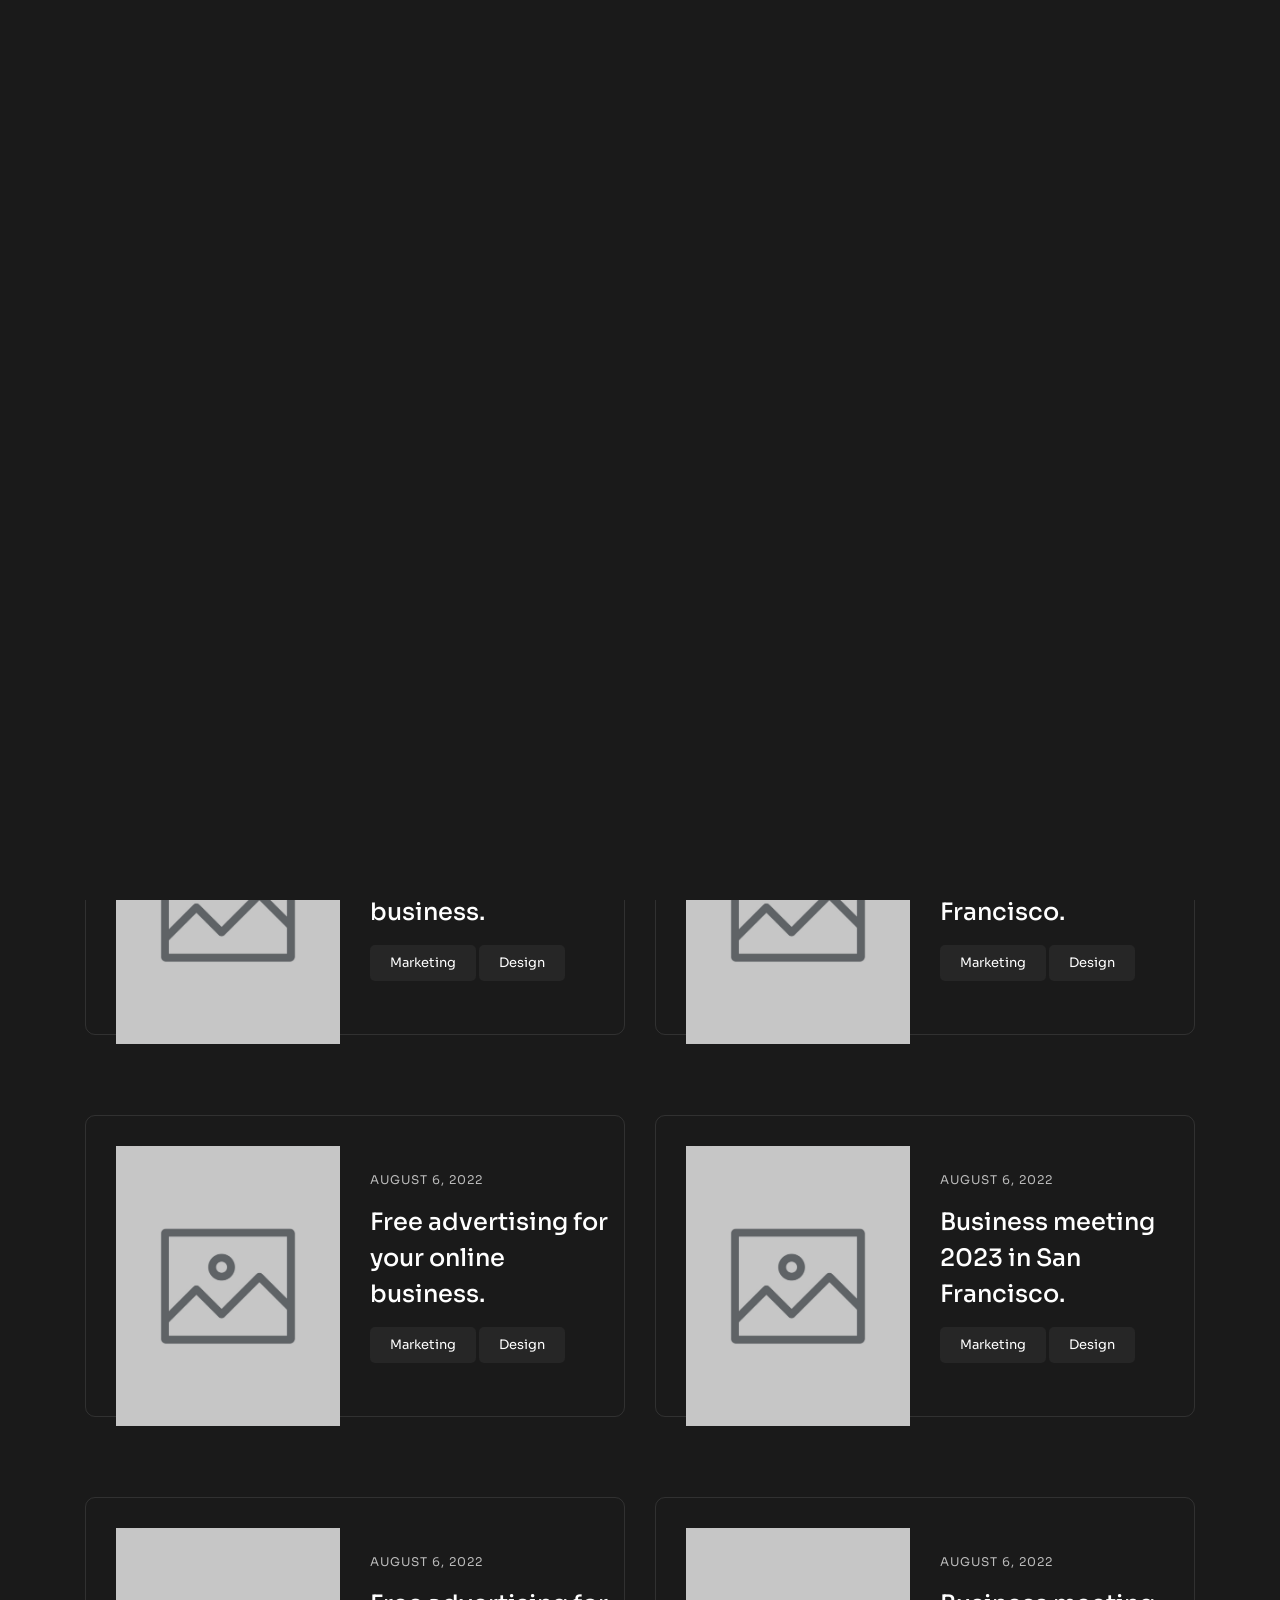
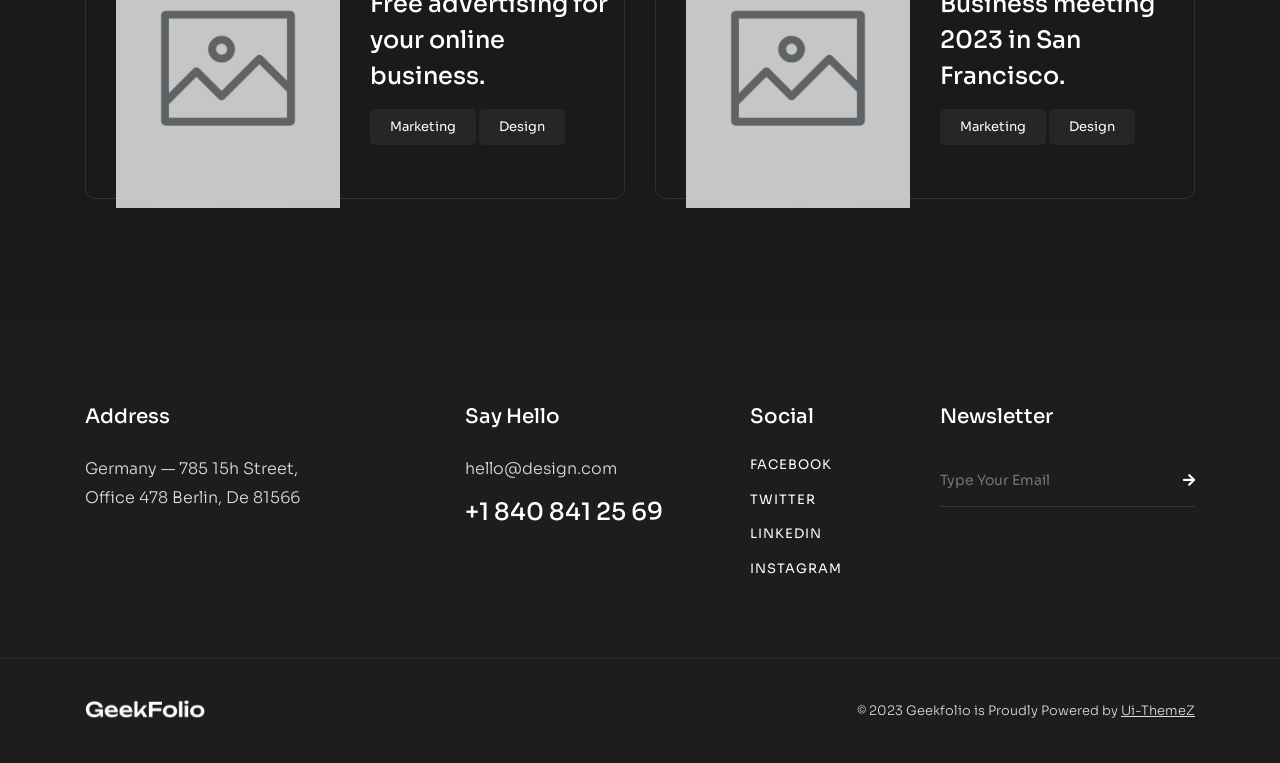
<file: blog-half-img.html>
<!DOCTYPE html>
<html lang="zxx">

<head>

    <!-- Metas -->
    <meta charset="utf-8">
    <meta http-equiv="X-UA-Compatible" content="IE=edge">
    <meta name="viewport" content="width=device-width, initial-scale=1, maximum-scale=1">
    <meta name="keywords" content="HTML5 Template Geekfolio Multi-Purpose themeforest">
    <meta name="description" content="Geekfolio - Multi-Purpose HTML5 Template">
    <meta name="author" content="">

    <!-- Title  -->
    <title>Geekfolio</title>

    <!-- Favicon -->
    <link rel="shortcut icon" href="assets/imgs/favicon.ico">

    <!-- Google Fonts -->
    <link href="https://fonts.googleapis.com/css?family=Poppins:100,200,300,400,500,600,700,800,900&display=swap"
        rel="stylesheet">
    <link href="https://fonts.googleapis.com/css2?family=Sora:wght@100;200;300;400;500;600;700;800&display=swap"
        rel="stylesheet">
    <link
        href="https://fonts.googleapis.com/css2?family=Playfair+Display:ital,wght@0,400;0,500;0,600;0,700;0,800;1,400;1,500;1,600;1,700;1,800&display=swap"
        rel="stylesheet">

    <!-- Plugins -->
    <link rel="stylesheet" href="assets/css/plugins.css">

    <!-- Core Style Css -->
    <link rel="stylesheet" href="assets/css/style.css">

    <link rel="stylesheet" type="text/css" href="assets/css/base.css">

</head>

<body class="main-bg">



    <!-- ==================== Start Loading ==================== -->

    <div class="loader-wrap">
        <svg viewBox="0 0 1000 1000" preserveAspectRatio="none">
            <path id="svg" d="M0,1005S175,995,500,995s500,5,500,5V0H0Z"></path>
        </svg>

        <div class="loader-wrap-heading">
            <div class="load-text">
                <span>L</span>
                <span>o</span>
                <span>a</span>
                <span>d</span>
                <span>i</span>
                <span>n</span>
                <span>g</span>
            </div>
        </div>
    </div>

    <!-- ==================== End Loading ==================== -->


    <div class="cursor"></div>


    <!-- ==================== Start progress-scroll-button ==================== -->

    <div class="progress-wrap cursor-pointer">
        <svg class="progress-circle svg-content" width="100%" height="100%" viewBox="-1 -1 102 102">
            <path d="M50,1 a49,49 0 0,1 0,98 a49,49 0 0,1 0,-98" />
        </svg>
    </div>

    <!-- ==================== End progress-scroll-button ==================== -->



    <!-- ==================== Start Navbar ==================== -->

    <nav class="navbar navbar-expand-lg static main-bg">
        <div class="container">

            <!-- Logo -->
            <a class="logo icon-img-100" href="#">
                <img src="assets/imgs/logo-light.png" alt="logo">
            </a>

            <button class="navbar-toggler" type="button" data-toggle="collapse" data-target="#navbarSupportedContent"
                aria-controls="navbarSupportedContent" aria-expanded="false" aria-label="Toggle navigation">
                <span class="icon-bar"><i class="fas fa-bars"></i></span>
            </button>

            <!-- navbar links -->
            <div class="collapse navbar-collapse justify-content-center" id="navbarSupportedContent">
                <ul class="navbar-nav">
                    <li class="nav-item dropdown">
                        <a class="nav-link dropdown-toggle" data-toggle="dropdown" href="#" role="button"
                            aria-haspopup="true" aria-expanded="false"><span class="rolling-text">Home</span></a>
                        <div class="dropdown-menu mega-menu">
                            <div class="container">
                                <div class="row">
                                    <div class="col-lg-3">
                                        <div class="clumn">
                                            <div class="title">
                                                <h6 class="sub-title ls1">Home Dark</h6>
                                            </div>
                                            <div class="links">
                                                <a class="dropdown-item" href="home-main.html">Main Home</a>
                                                <a class="dropdown-item" href="home-corporate.html">Corporate
                                                    Business</a>
                                                <a class="dropdown-item" href="home-onepage.html">Home One page</a>
                                                <a class="dropdown-item" href="home-digital-agency.html">Digital
                                                    Agency</a>
                                                <a class="dropdown-item" href="home-freelancer.html">Freelancer</a>
                                                <a class="dropdown-item" href="home-marketing-agency.html">Marketing
                                                    Agency</a>
                                                <a class="dropdown-item" href="home-creative-agency.html">Creative
                                                    Agency</a>
                                                <a class="dropdown-item" href="home-startup.html">Startup Bussines</a>
                                                <a class="dropdown-item" href="home-architecture.html">Architecture</a>
                                            </div>
                                        </div>
                                    </div>
                                    <div class="col-lg-3">
                                        <div class="clumn">
                                            <div class="title">
                                                <h6 class="sub-title ls1">Home Light</h6>
                                            </div>
                                            <div class="links">
                                                <a class="dropdown-item" href="../light/home-main.html">Main Home</a>
                                                <a class="dropdown-item" href="../light/home-corporate.html">Corporate
                                                    Business</a>
                                                <a class="dropdown-item" href="../light/home-onepage.html">Home One page</a>
                                                <a class="dropdown-item" href="../light/home-digital-agency.html">Digital
                                                    Agency</a>
                                                <a class="dropdown-item" href="../light/home-freelancer.html">Freelancer</a>
                                                <a class="dropdown-item" href="../light/home-marketing-agency.html">Marketing
                                                    Agency</a>
                                                <a class="dropdown-item" href="../light/home-creative-agency.html">Creative
                                                    Agency</a>
                                                <a class="dropdown-item" href="../light/home-startup.html">Startup Bussines</a>
                                                <a class="dropdown-item" href="../light/home-architecture.html">Architecture</a>
                                            </div>
                                        </div>
                                    </div>
                                    <div class="col-lg-3">
                                        <div class="clumn">
                                            <div class="title">
                                                <h6 class="sub-title ls1">Showcases</h6>
                                            </div>
                                            <div class="links">
                                                <a class="dropdown-item" href="showcase-parallax-slider.html">Parallax
                                                    Slider</a>
                                                <a class="dropdown-item" href="showcase-frame-slider.html">Frame
                                                    Slider</a>
                                                <a class="dropdown-item" href="showcase-circle-slider.html">Circle
                                                    Slider</a>
                                                <a class="dropdown-item" href="showcase-carousel.html">Showcase
                                                    Carousel</a>
                                                <a class="dropdown-item"
                                                    href="showcase-interactive-center-horizontal.html">Interactive
                                                    Links1</a>
                                                <a class="dropdown-item"
                                                    href="showcase-interactive-center.html">Interactive Links2</a>
                                                <a class="dropdown-item" href="showcase-parallax.html">Vertical
                                                    Parallax</a>
                                            </div>
                                        </div>
                                    </div>
                                    <div class="col-lg-3">
                                        <div class="clumn">
                                            <div class="title">
                                                <h6 class="sub-title ls1">Showcases Light</h6>
                                            </div>
                                            <div class="links">
                                                <a class="dropdown-item" href="../light/showcase-parallax-slider.html">Parallax
                                                    Slider</a>
                                                <a class="dropdown-item" href="../light/showcase-carousel.html">Showcase
                                                    Carousel</a>
                                                <a class="dropdown-item"
                                                    href="../light/showcase-interactive-center-horizontal.html">Interactive
                                                    Links1</a>
                                                <a class="dropdown-item"
                                                    href="../light/showcase-interactive-center.html">Interactive Links2</a>
                                                <a class="dropdown-item" href="../light/showcase-parallax.html">Vertical
                                                    Parallax</a>
                                            </div>
                                        </div>
                                    </div>
                                </div>
                            </div>
                        </div>
                    </li>
                    <li class="nav-item dropdown">
                        <a class="nav-link dropdown-toggle" data-toggle="dropdown" href="#" role="button"
                            aria-haspopup="true" aria-expanded="false"><span class="rolling-text">Pages</span></a>
                        <div class="dropdown-menu">
                            <a class="dropdown-item" href="page-about.html">About</a>
                            <a class="dropdown-item" href="page-services.html">Services</a>
                            <a class="dropdown-item" href="page-team.html">Our Team</a>
                            <a class="dropdown-item" href="page-contact.html">Contact Us</a>
                        </div>
                    </li>
                    <li class="nav-item dropdown">
                        <a class="nav-link dropdown-toggle" data-toggle="dropdown" href="#" role="button"
                            aria-haspopup="true" aria-expanded="false"><span class="rolling-text">Portfolio</span></a>
                            <ul class="dropdown-menu">
                                <li class="dropdown-item">
                                    <a href="#0">Classic Grid <i class="fas fa-angle-right icon-arrow"></i></a>
                                    <ul class="dropdown-side">
                                        <li><a class="dropdown-item" href="portfolio-grid-2.html">Grid 2 Columns</a></li>
                                        <li><a class="dropdown-item" href="portfolio-grid-3.html">Grid 3 Columns</a></li>
                                        <li><a class="dropdown-item" href="portfolio-grid-4.html">Grid 4 Columns</a></li>
                                    </ul>
                                </li>
                                <li class="dropdown-item">
                                    <a href="#0">Masonry <i class="fas fa-angle-right icon-arrow"></i></a>
                                    <ul class="dropdown-side">
                                        <li><a class="dropdown-item" href="portfolio-masonry-2.html">Masonry 2 Columns</a></li>
                                        <li><a class="dropdown-item" href="portfolio-masonry-3.html">Masonry 3 Columns</a>
                                        </li>
                                        <li><a class="dropdown-item" href="portfolio-masonry-4.html">Masonry 4 Columns</a></li>
                                    </ul>
                                </li>
                                <li><a class="dropdown-item" href="portfolio-metro.html">Portfolio Metro</a></li>
                                <li><a class="dropdown-item" href="portfolio-modern.html">Modern Grid</a></li>
                                <li><a class="dropdown-item" href="project-details1.html">Project Details 1</a></li>
                                <li><a class="dropdown-item" href="project-details2.html">Project Details 2</a></li>
                            </ul>
                    </li>
                    <li class="nav-item dropdown">
                        <a class="nav-link dropdown-toggle" data-toggle="dropdown" href="#" role="button"
                            aria-haspopup="true" aria-expanded="false"><span class="rolling-text">Blogs</span></a>
                        <div class="dropdown-menu">
                            <a class="dropdown-item" href="blog-classic.html">Blog Standerd</a>
                            <a class="dropdown-item" href="blog-list.html">Blog List</a>
                            <a class="dropdown-item" href="blog-half-img.html">Image Out Frame</a>
                            <a class="dropdown-item" href="blog-details.html">Blog Details</a>
                        </div>
                    </li>
                    <li class="nav-item dropdown">
                        <a class="nav-link dropdown-toggle" data-toggle="dropdown" href="#" role="button"
                            aria-haspopup="true" aria-expanded="false"><span class="rolling-text">Shop</span></a>
                        <div class="dropdown-menu">
                            <a class="dropdown-item" href="shop-list.html">Shop List</a>
                            <a class="dropdown-item" href="shop-product.html">Single Product</a>
                            <a class="dropdown-item" href="shop-cart.html">Cart</a>
                            <a class="dropdown-item" href="shop-checkout.html">Checkout</a>
                        </div>
                    </li>
                    <li class="nav-item">
                        <a class="nav-link" href="page-contact.html"><span class="rolling-text">Contact</span></a>
                    </li>
                </ul>
            </div>

            <div class="search-form">
                <div class="form-group">
                    <input type="text" name="search" placeholder="Search">
                    <button><span class="pe-7s-search"></span></button>
                </div>
                <div class="search-icon">
                    <span class="pe-7s-search open-search"></span>
                    <span class="pe-7s-close close-search"></span>
                </div>
            </div>
        </div>
    </nav>

    <!-- ==================== End Navbar ==================== -->

    <main>

        <!-- ==================== Start Slider ==================== -->

        <header class="page-header section-padding pb-0">
            <div class="container mt-80">
                <div class="row">
                    <div class="col-lg-8">
                        <div class="caption">
                            <h6 class="sub-title">Our Blog</h6>
                            <h1 class="fz-80">Latest News.</h1>
                        </div>
                    </div>
                </div>
            </div>
        </header>

        <!-- ==================== End Slider ==================== -->



        <!-- ==================== Start Blog ==================== -->

        <section class="blog-list-half crev section-padding sub-bg">
            <div class="container">
                <div class="row">
                    <div class="col-lg-6">
                        <div class="item mb-80">
                            <div class="row rest">
                                <div class="col-md-6">
                                    <div class="img">
                                        <img src="assets/imgs/blog/h1.jpg" alt="">
                                    </div>
                                </div>
                                <div class="col-md-6 valign">
                                    <div class="cont">
                                        <span class="date fz-12 ls1 text-u opacity-7 mb-15">August 6, 2022</span>
                                        <h5>
                                            <a href="blog-details.html">Free advertising for your online business.</a>
                                        </h5>
                                        <div class="tags colorbg mt-15">
                                            <a href="blog-half-img.html">Marketing</a>
                                            <a href="blog-half-img.html">Design</a>
                                        </div>
                                    </div>
                                </div>
                            </div>
                        </div>
                    </div>
                    <div class="col-lg-6">
                        <div class="item mb-80">
                            <div class="row rest">
                                <div class="col-md-6">
                                    <div class="img">
                                        <img src="assets/imgs/blog/h2.jpg" alt="">
                                    </div>
                                </div>
                                <div class="col-md-6 valign">
                                    <div class="cont">
                                        <span class="date fz-12 ls1 text-u opacity-7 mb-15">August 6, 2022</span>
                                        <h5>
                                            <a href="blog-details.html">Business meeting 2023 in San Francisco.</a>
                                        </h5>
                                        <div class="tags colorbg mt-15">
                                            <a href="blog-half-img.html">Marketing</a>
                                            <a href="blog-half-img.html">Design</a>
                                        </div>
                                    </div>
                                </div>
                            </div>
                        </div>
                    </div>
                    <div class="col-lg-6">
                        <div class="item mb-80">
                            <div class="row rest">
                                <div class="col-md-6">
                                    <div class="img">
                                        <img src="assets/imgs/blog/h3.jpg" alt="">
                                    </div>
                                </div>
                                <div class="col-md-6 valign">
                                    <div class="cont">
                                        <span class="date fz-12 ls1 text-u opacity-7 mb-15">August 6, 2022</span>
                                        <h5>
                                            <a href="blog-details.html">Free advertising for your online business.</a>
                                        </h5>
                                        <div class="tags colorbg mt-15">
                                            <a href="blog-half-img.html">Marketing</a>
                                            <a href="blog-half-img.html">Design</a>
                                        </div>
                                    </div>
                                </div>
                            </div>
                        </div>
                    </div>
                    <div class="col-lg-6">
                        <div class="item mb-80">
                            <div class="row rest">
                                <div class="col-md-6">
                                    <div class="img">
                                        <img src="assets/imgs/blog/h4.jpg" alt="">
                                    </div>
                                </div>
                                <div class="col-md-6 valign">
                                    <div class="cont">
                                        <span class="date fz-12 ls1 text-u opacity-7 mb-15">August 6, 2022</span>
                                        <h5>
                                            <a href="blog-details.html">Business meeting 2023 in San Francisco.</a>
                                        </h5>
                                        <div class="tags colorbg mt-15">
                                            <a href="blog-half-img.html">Marketing</a>
                                            <a href="blog-half-img.html">Design</a>
                                        </div>
                                    </div>
                                </div>
                            </div>
                        </div>
                    </div>
                    <div class="col-lg-6">
                        <div class="item md-mb80">
                            <div class="row rest">
                                <div class="col-md-6">
                                    <div class="img">
                                        <img src="assets/imgs/blog/h5.jpg" alt="">
                                    </div>
                                </div>
                                <div class="col-md-6 valign">
                                    <div class="cont">
                                        <span class="date fz-12 ls1 text-u opacity-7 mb-15">August 6, 2022</span>
                                        <h5>
                                            <a href="blog-details.html">Free advertising for your online business.</a>
                                        </h5>
                                        <div class="tags colorbg mt-15">
                                            <a href="blog-half-img.html">Marketing</a>
                                            <a href="blog-half-img.html">Design</a>
                                        </div>
                                    </div>
                                </div>
                            </div>
                        </div>
                    </div>
                    <div class="col-lg-6">
                        <div class="item">
                            <div class="row rest">
                                <div class="col-md-6">
                                    <div class="img">
                                        <img src="assets/imgs/blog/h6.jpg" alt="">
                                    </div>
                                </div>
                                <div class="col-md-6 valign">
                                    <div class="cont">
                                        <span class="date fz-12 ls1 text-u opacity-7 mb-15">August 6, 2022</span>
                                        <h5>
                                            <a href="blog-details.html">Business meeting 2023 in San Francisco.</a>
                                        </h5>
                                        <div class="tags colorbg mt-15">
                                            <a href="blog-half-img.html">Marketing</a>
                                            <a href="blog-half-img.html">Design</a>
                                        </div>
                                    </div>
                                </div>
                            </div>
                        </div>
                    </div>
                </div>
            </div>
        </section>

        <!-- ==================== End Blog ==================== -->


    </main>


    <!-- ==================== Start Footer ==================== -->

    <footer class="pt-80">
        <div class="container pb-80">
            <div class="row">
                <div class="col-lg-3">
                    <div class="colum md-mb50">
                        <div class="tit mb-20">
                            <h6>Address</h6>
                        </div>
                        <div class="text">
                            <p>Germany — 785 15h Street, Office 478 Berlin, De 81566</p>
                        </div>
                    </div>
                </div>
                <div class="col-lg-3 offset-lg-1">
                    <div class="colum md-mb50">
                        <div class="tit mb-20">
                            <h6>Say Hello</h6>
                        </div>
                        <div class="text">
                            <p class="mb-10">
                                <a href="#0">hello@design.com</a>
                            </p>
                            <h5>
                                <a href="#">+1 840 841 25 69</a>
                            </h5>
                        </div>
                    </div>
                </div>
                <div class="col-lg-2 md-mb50">
                    <div class="tit mb-20">
                        <h6>Social</h6>
                    </div>
                    <ul class="rest social-text">
                        <li>
                            <a href="#0">Facebook</a>
                        </li>
                        <li>
                            <a href="#0">Twitter</a>
                        </li>
                        <li>
                            <a href="#0">LinkedIn</a>
                        </li>
                        <li>
                            <a href="#0">Instagram</a>
                        </li>
                    </ul>
                </div>
                <div class="col-lg-3">
                    <div class="tit mb-20">
                        <h6>Newsletter</h6>
                    </div>
                    <div class="subscribe">
                        <form action="contact.php">
                            <div class="form-group rest">
                                <input type="email" placeholder="Type Your Email">
                                <button type="submit">
                                    <i class="fas fa-arrow-right"></i>
                                </button>
                            </div>
                        </form>
                    </div>
                </div>
            </div>
        </div>
        <div class="sub-footer pt-40 pb-40 bord-thin-top">
            <div class="container">
                <div class="row">
                    <div class="col-lg-4">
                        <div class="logo">
                            <a href="#0">
                                <img src="assets/imgs/logo-light.png" alt="">
                            </a>
                        </div>
                    </div>
                    <div class="col-lg-8">
                        <div class="copyright d-flex">
                            <div class="ml-auto">
                                <p class="fz-13">© 2023 Geekfolio is Proudly Powered by <span class="underline"><a
                                            href="https://themeforest.net/user/ui-themez"
                                            target="_blank">Ui-ThemeZ</a></span></p>
                            </div>
                        </div>
                    </div>
                </div>
            </div>
        </div>
    </footer>

    <!-- ==================== End Footer ==================== -->










    <!-- jQuery -->
    <script src="assets/js/jquery-3.6.0.min.js"></script>
    <script src="assets/js/jquery-migrate-3.4.0.min.js"></script>

    <!-- plugins -->
    <script src="assets/js/plugins.js"></script>

    <script src="assets/js/ScrollTrigger.min.js"></script>

    <!-- custom scripts -->
    <script src="assets/js/scripts.js"></script>

</body>

</html>
</file>
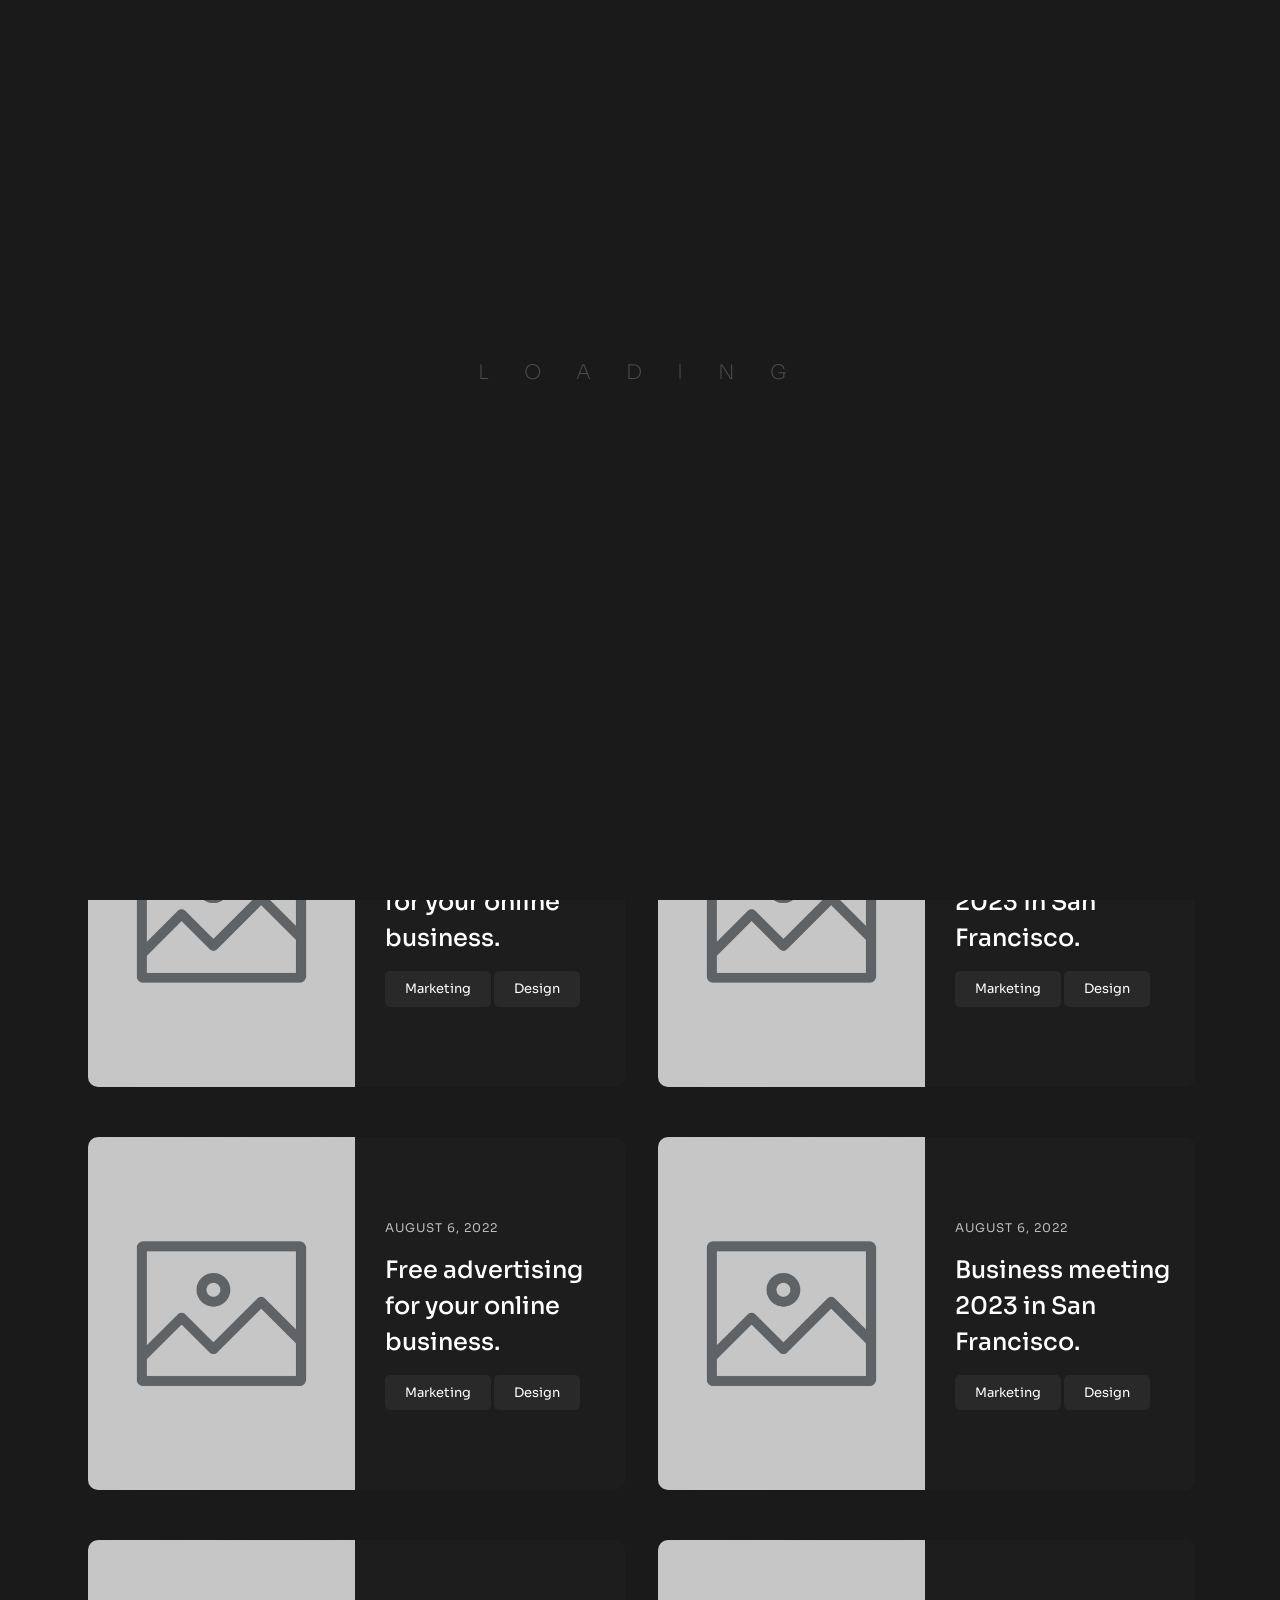
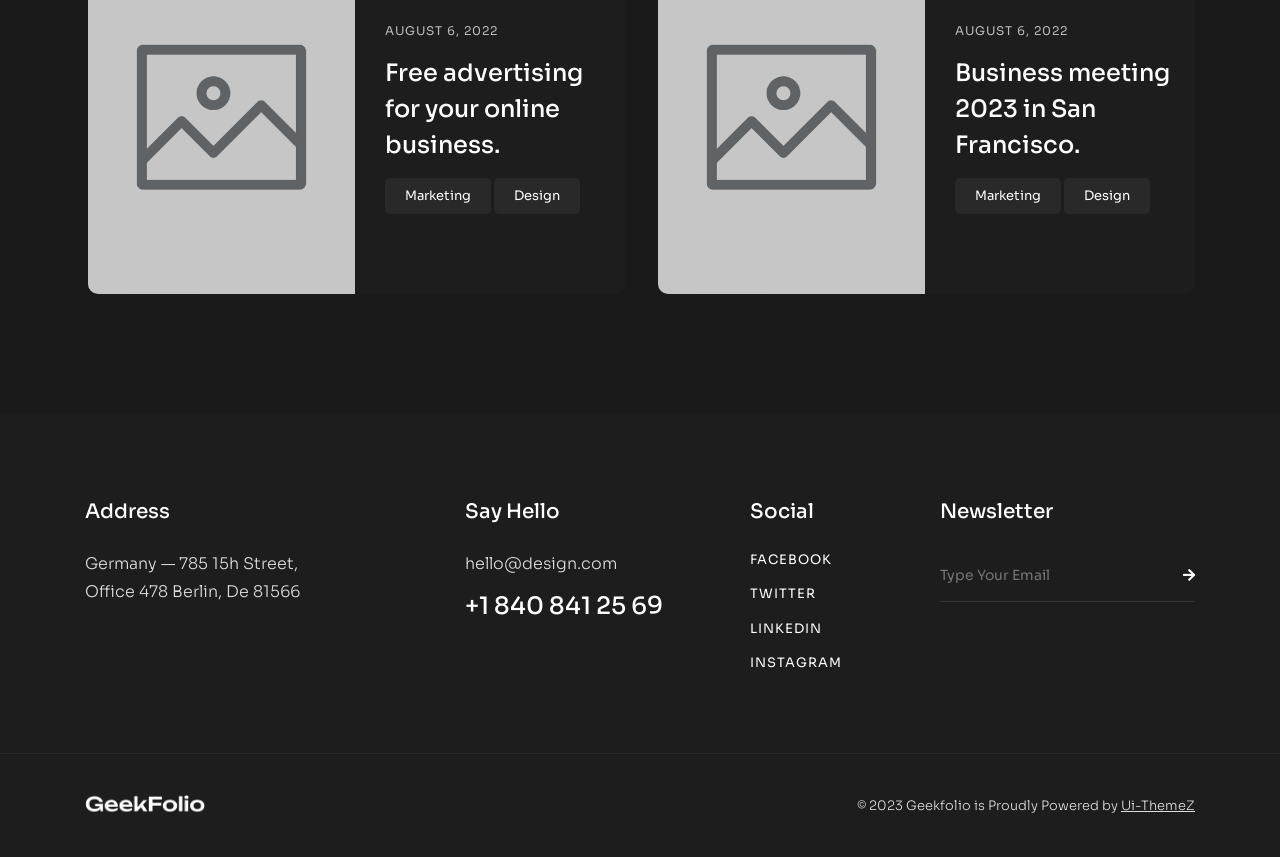
<file: blog-list.html>
<!DOCTYPE html>
<html lang="zxx">

<head>

    <!-- Metas -->
    <meta charset="utf-8">
    <meta http-equiv="X-UA-Compatible" content="IE=edge">
    <meta name="viewport" content="width=device-width, initial-scale=1, maximum-scale=1">
    <meta name="keywords" content="HTML5 Template Geekfolio Multi-Purpose themeforest">
    <meta name="description" content="Geekfolio - Multi-Purpose HTML5 Template">
    <meta name="author" content="">

    <!-- Title  -->
    <title>Geekfolio</title>

    <!-- Favicon -->
    <link rel="shortcut icon" href="assets/imgs/favicon.ico">

    <!-- Google Fonts -->
    <link href="https://fonts.googleapis.com/css?family=Poppins:100,200,300,400,500,600,700,800,900&display=swap"
        rel="stylesheet">
    <link href="https://fonts.googleapis.com/css2?family=Sora:wght@100;200;300;400;500;600;700;800&display=swap"
        rel="stylesheet">
    <link
        href="https://fonts.googleapis.com/css2?family=Playfair+Display:ital,wght@0,400;0,500;0,600;0,700;0,800;1,400;1,500;1,600;1,700;1,800&display=swap"
        rel="stylesheet">

    <!-- Plugins -->
    <link rel="stylesheet" href="assets/css/plugins.css">

    <!-- Core Style Css -->
    <link rel="stylesheet" href="assets/css/style.css">

    <link rel="stylesheet" type="text/css" href="assets/css/base.css">

</head>

<body class="main-bg">



    <!-- ==================== Start Loading ==================== -->

    <div class="loader-wrap">
        <svg viewBox="0 0 1000 1000" preserveAspectRatio="none">
            <path id="svg" d="M0,1005S175,995,500,995s500,5,500,5V0H0Z"></path>
        </svg>

        <div class="loader-wrap-heading">
            <div class="load-text">
                <span>L</span>
                <span>o</span>
                <span>a</span>
                <span>d</span>
                <span>i</span>
                <span>n</span>
                <span>g</span>
            </div>
        </div>
    </div>

    <!-- ==================== End Loading ==================== -->


    <div class="cursor"></div>


    <!-- ==================== Start progress-scroll-button ==================== -->

    <div class="progress-wrap cursor-pointer">
        <svg class="progress-circle svg-content" width="100%" height="100%" viewBox="-1 -1 102 102">
            <path d="M50,1 a49,49 0 0,1 0,98 a49,49 0 0,1 0,-98" />
        </svg>
    </div>

    <!-- ==================== End progress-scroll-button ==================== -->



    <!-- ==================== Start Navbar ==================== -->

    <nav class="navbar navbar-expand-lg static main-bg">
        <div class="container">

            <!-- Logo -->
            <a class="logo icon-img-100" href="#">
                <img src="assets/imgs/logo-light.png" alt="logo">
            </a>

            <button class="navbar-toggler" type="button" data-toggle="collapse" data-target="#navbarSupportedContent"
                aria-controls="navbarSupportedContent" aria-expanded="false" aria-label="Toggle navigation">
                <span class="icon-bar"><i class="fas fa-bars"></i></span>
            </button>

            <!-- navbar links -->
            <div class="collapse navbar-collapse justify-content-center" id="navbarSupportedContent">
                <ul class="navbar-nav">
                    <li class="nav-item dropdown">
                        <a class="nav-link dropdown-toggle" data-toggle="dropdown" href="#" role="button"
                            aria-haspopup="true" aria-expanded="false"><span class="rolling-text">Home</span></a>
                        <div class="dropdown-menu mega-menu">
                            <div class="container">
                                <div class="row">
                                    <div class="col-lg-3">
                                        <div class="clumn">
                                            <div class="title">
                                                <h6 class="sub-title ls1">Home Dark</h6>
                                            </div>
                                            <div class="links">
                                                <a class="dropdown-item" href="home-main.html">Main Home</a>
                                                <a class="dropdown-item" href="home-corporate.html">Corporate
                                                    Business</a>
                                                <a class="dropdown-item" href="home-onepage.html">Home One page</a>
                                                <a class="dropdown-item" href="home-digital-agency.html">Digital
                                                    Agency</a>
                                                <a class="dropdown-item" href="home-freelancer.html">Freelancer</a>
                                                <a class="dropdown-item" href="home-marketing-agency.html">Marketing
                                                    Agency</a>
                                                <a class="dropdown-item" href="home-creative-agency.html">Creative
                                                    Agency</a>
                                                <a class="dropdown-item" href="home-startup.html">Startup Bussines</a>
                                                <a class="dropdown-item" href="home-architecture.html">Architecture</a>
                                            </div>
                                        </div>
                                    </div>
                                    <div class="col-lg-3">
                                        <div class="clumn">
                                            <div class="title">
                                                <h6 class="sub-title ls1">Home Light</h6>
                                            </div>
                                            <div class="links">
                                                <a class="dropdown-item" href="../light/home-main.html">Main Home</a>
                                                <a class="dropdown-item" href="../light/home-corporate.html">Corporate
                                                    Business</a>
                                                <a class="dropdown-item" href="../light/home-onepage.html">Home One page</a>
                                                <a class="dropdown-item" href="../light/home-digital-agency.html">Digital
                                                    Agency</a>
                                                <a class="dropdown-item" href="../light/home-freelancer.html">Freelancer</a>
                                                <a class="dropdown-item" href="../light/home-marketing-agency.html">Marketing
                                                    Agency</a>
                                                <a class="dropdown-item" href="../light/home-creative-agency.html">Creative
                                                    Agency</a>
                                                <a class="dropdown-item" href="../light/home-startup.html">Startup Bussines</a>
                                                <a class="dropdown-item" href="../light/home-architecture.html">Architecture</a>
                                            </div>
                                        </div>
                                    </div>
                                    <div class="col-lg-3">
                                        <div class="clumn">
                                            <div class="title">
                                                <h6 class="sub-title ls1">Showcases</h6>
                                            </div>
                                            <div class="links">
                                                <a class="dropdown-item" href="showcase-parallax-slider.html">Parallax
                                                    Slider</a>
                                                <a class="dropdown-item" href="showcase-frame-slider.html">Frame
                                                    Slider</a>
                                                <a class="dropdown-item" href="showcase-circle-slider.html">Circle
                                                    Slider</a>
                                                <a class="dropdown-item" href="showcase-carousel.html">Showcase
                                                    Carousel</a>
                                                <a class="dropdown-item"
                                                    href="showcase-interactive-center-horizontal.html">Interactive
                                                    Links1</a>
                                                <a class="dropdown-item"
                                                    href="showcase-interactive-center.html">Interactive Links2</a>
                                                <a class="dropdown-item" href="showcase-parallax.html">Vertical
                                                    Parallax</a>
                                            </div>
                                        </div>
                                    </div>
                                    <div class="col-lg-3">
                                        <div class="clumn">
                                            <div class="title">
                                                <h6 class="sub-title ls1">Showcases Light</h6>
                                            </div>
                                            <div class="links">
                                                <a class="dropdown-item" href="../light/showcase-parallax-slider.html">Parallax
                                                    Slider</a>
                                                <a class="dropdown-item" href="../light/showcase-carousel.html">Showcase
                                                    Carousel</a>
                                                <a class="dropdown-item"
                                                    href="../light/showcase-interactive-center-horizontal.html">Interactive
                                                    Links1</a>
                                                <a class="dropdown-item"
                                                    href="../light/showcase-interactive-center.html">Interactive Links2</a>
                                                <a class="dropdown-item" href="../light/showcase-parallax.html">Vertical
                                                    Parallax</a>
                                            </div>
                                        </div>
                                    </div>
                                </div>
                            </div>
                        </div>
                    </li>
                    <li class="nav-item dropdown">
                        <a class="nav-link dropdown-toggle" data-toggle="dropdown" href="#" role="button"
                            aria-haspopup="true" aria-expanded="false"><span class="rolling-text">Pages</span></a>
                        <div class="dropdown-menu">
                            <a class="dropdown-item" href="page-about.html">About</a>
                            <a class="dropdown-item" href="page-services.html">Services</a>
                            <a class="dropdown-item" href="page-team.html">Our Team</a>
                            <a class="dropdown-item" href="page-contact.html">Contact Us</a>
                        </div>
                    </li>
                    <li class="nav-item dropdown">
                        <a class="nav-link dropdown-toggle" data-toggle="dropdown" href="#" role="button"
                            aria-haspopup="true" aria-expanded="false"><span class="rolling-text">Portfolio</span></a>
                            <ul class="dropdown-menu">
                                <li class="dropdown-item">
                                    <a href="#0">Classic Grid <i class="fas fa-angle-right icon-arrow"></i></a>
                                    <ul class="dropdown-side">
                                        <li><a class="dropdown-item" href="portfolio-grid-2.html">Grid 2 Columns</a></li>
                                        <li><a class="dropdown-item" href="portfolio-grid-3.html">Grid 3 Columns</a></li>
                                        <li><a class="dropdown-item" href="portfolio-grid-4.html">Grid 4 Columns</a></li>
                                    </ul>
                                </li>
                                <li class="dropdown-item">
                                    <a href="#0">Masonry <i class="fas fa-angle-right icon-arrow"></i></a>
                                    <ul class="dropdown-side">
                                        <li><a class="dropdown-item" href="portfolio-masonry-2.html">Masonry 2 Columns</a></li>
                                        <li><a class="dropdown-item" href="portfolio-masonry-3.html">Masonry 3 Columns</a>
                                        </li>
                                        <li><a class="dropdown-item" href="portfolio-masonry-4.html">Masonry 4 Columns</a></li>
                                    </ul>
                                </li>
                                <li><a class="dropdown-item" href="portfolio-metro.html">Portfolio Metro</a></li>
                                <li><a class="dropdown-item" href="portfolio-modern.html">Modern Grid</a></li>
                                <li><a class="dropdown-item" href="project-details1.html">Project Details 1</a></li>
                                <li><a class="dropdown-item" href="project-details2.html">Project Details 2</a></li>
                            </ul>
                    </li>
                    <li class="nav-item dropdown">
                        <a class="nav-link dropdown-toggle" data-toggle="dropdown" href="#" role="button"
                            aria-haspopup="true" aria-expanded="false"><span class="rolling-text">Blogs</span></a>
                        <div class="dropdown-menu">
                            <a class="dropdown-item" href="blog-classic.html">Blog Standerd</a>
                            <a class="dropdown-item" href="blog-list.html">Blog List</a>
                            <a class="dropdown-item" href="blog-half-img.html">Image Out Frame</a>
                            <a class="dropdown-item" href="blog-details.html">Blog Details</a>
                        </div>
                    </li>
                    <li class="nav-item dropdown">
                        <a class="nav-link dropdown-toggle" data-toggle="dropdown" href="#" role="button"
                            aria-haspopup="true" aria-expanded="false"><span class="rolling-text">Shop</span></a>
                        <div class="dropdown-menu">
                            <a class="dropdown-item" href="shop-list.html">Shop List</a>
                            <a class="dropdown-item" href="shop-product.html">Single Product</a>
                            <a class="dropdown-item" href="shop-cart.html">Cart</a>
                            <a class="dropdown-item" href="shop-checkout.html">Checkout</a>
                        </div>
                    </li>
                    <li class="nav-item">
                        <a class="nav-link" href="page-contact.html"><span class="rolling-text">Contact</span></a>
                    </li>
                </ul>
            </div>

            <div class="search-form">
                <div class="form-group">
                    <input type="text" name="search" placeholder="Search">
                    <button><span class="pe-7s-search"></span></button>
                </div>
                <div class="search-icon">
                    <span class="pe-7s-search open-search"></span>
                    <span class="pe-7s-close close-search"></span>
                </div>
            </div>
        </div>
    </nav>

    <!-- ==================== End Navbar ==================== -->

    <main>

        <!-- ==================== Start Slider ==================== -->

        <header class="page-header section-padding pb-0">
            <div class="container mt-80">
                <div class="row">
                    <div class="col-lg-8">
                        <div class="caption">
                            <h6 class="sub-title">Our Blog</h6>
                            <h1 class="fz-80">Latest News.</h1>
                        </div>
                    </div>
                </div>
            </div>
        </header>

        <!-- ==================== End Slider ==================== -->



        <!-- ==================== Start Blog ==================== -->

        <section class="blog-list-half section-padding sub-bg">
            <div class="container">
                <div class="row">
                    <div class="col-lg-6">
                        <div class="item mb-50">
                            <div class="row">
                                <div class="col-md-6 img">
                                    <img src="assets/imgs/blog/h1.jpg" alt="">
                                </div>
                                <div class="col-md-6 main-bg cont valign">
                                    <div class="full-width">
                                        <span class="date fz-12 ls1 text-u opacity-7 mb-15">August 6, 2022</span>
                                        <h5>
                                            <a href="blog-details.html">Free advertising for your online business.</a>
                                        </h5>
                                        <div class="tags colorbg mt-15">
                                            <a href="blog-list.html">Marketing</a>
                                            <a href="blog-list.html">Design</a>
                                        </div>
                                    </div>
                                </div>
                            </div>
                        </div>
                    </div>
                    <div class="col-lg-6">
                        <div class="item mb-50">
                            <div class="row">
                                <div class="col-md-6 img">
                                    <img src="assets/imgs/blog/h2.jpg" alt="">
                                </div>
                                <div class="col-md-6 main-bg cont valign">
                                    <div class="full-width">
                                        <span class="date fz-12 ls1 text-u opacity-7 mb-15">August 6, 2022</span>
                                        <h5>
                                            <a href="blog-details.html">Business meeting 2023 in San Francisco.</a>
                                        </h5>
                                        <div class="tags colorbg mt-15">
                                            <a href="blog-list.html">Marketing</a>
                                            <a href="blog-list.html">Design</a>
                                        </div>
                                    </div>
                                </div>
                            </div>
                        </div>
                    </div>
                    <div class="col-lg-6">
                        <div class="item mb-50">
                            <div class="row">
                                <div class="col-md-6 img">
                                    <img src="assets/imgs/blog/h3.jpg" alt="">
                                </div>
                                <div class="col-md-6 main-bg cont valign">
                                    <div class="full-width">
                                        <span class="date fz-12 ls1 text-u opacity-7 mb-15">August 6, 2022</span>
                                        <h5>
                                            <a href="blog-details.html">Free advertising for your online business.</a>
                                        </h5>
                                        <div class="tags colorbg mt-15">
                                            <a href="blog-list.html">Marketing</a>
                                            <a href="blog-list.html">Design</a>
                                        </div>
                                    </div>
                                </div>
                            </div>
                        </div>
                    </div>
                    <div class="col-lg-6">
                        <div class="item mb-50">
                            <div class="row">
                                <div class="col-md-6 img">
                                    <img src="assets/imgs/blog/h4.jpg" alt="">
                                </div>
                                <div class="col-md-6 main-bg cont valign">
                                    <div class="full-width">
                                        <span class="date fz-12 ls1 text-u opacity-7 mb-15">August 6, 2022</span>
                                        <h5>
                                            <a href="blog-details.html">Business meeting 2023 in San Francisco.</a>
                                        </h5>
                                        <div class="tags colorbg mt-15">
                                            <a href="blog-list.html">Marketing</a>
                                            <a href="blog-list.html">Design</a>
                                        </div>
                                    </div>
                                </div>
                            </div>
                        </div>
                    </div>
                    <div class="col-lg-6">
                        <div class="item md-mb50">
                            <div class="row">
                                <div class="col-md-6 img">
                                    <img src="assets/imgs/blog/h5.jpg" alt="">
                                </div>
                                <div class="col-md-6 main-bg cont valign">
                                    <div class="full-width">
                                        <span class="date fz-12 ls1 text-u opacity-7 mb-15">August 6, 2022</span>
                                        <h5>
                                            <a href="blog-details.html">Free advertising for your online business.</a>
                                        </h5>
                                        <div class="tags colorbg mt-15">
                                            <a href="blog-list.html">Marketing</a>
                                            <a href="blog-list.html">Design</a>
                                        </div>
                                    </div>
                                </div>
                            </div>
                        </div>
                    </div>
                    <div class="col-lg-6">
                        <div class="item">
                            <div class="row">
                                <div class="col-md-6 img">
                                    <img src="assets/imgs/blog/h6.jpg" alt="">
                                </div>
                                <div class="col-md-6 main-bg cont valign">
                                    <div class="full-width">
                                        <span class="date fz-12 ls1 text-u opacity-7 mb-15">August 6, 2022</span>
                                        <h5>
                                            <a href="blog-details.html">Business meeting 2023 in San Francisco.</a>
                                        </h5>
                                        <div class="tags colorbg mt-15">
                                            <a href="blog-list.html">Marketing</a>
                                            <a href="blog-list.html">Design</a>
                                        </div>
                                    </div>
                                </div>
                            </div>
                        </div>
                    </div>
                </div>
            </div>
        </section>

        <!-- ==================== End Blog ==================== -->


    </main>


    <!-- ==================== Start Footer ==================== -->

    <footer class="pt-80">
        <div class="container pb-80">
            <div class="row">
                <div class="col-lg-3">
                    <div class="colum md-mb50">
                        <div class="tit mb-20">
                            <h6>Address</h6>
                        </div>
                        <div class="text">
                            <p>Germany — 785 15h Street, Office 478 Berlin, De 81566</p>
                        </div>
                    </div>
                </div>
                <div class="col-lg-3 offset-lg-1">
                    <div class="colum md-mb50">
                        <div class="tit mb-20">
                            <h6>Say Hello</h6>
                        </div>
                        <div class="text">
                            <p class="mb-10">
                                <a href="#0">hello@design.com</a>
                            </p>
                            <h5>
                                <a href="#">+1 840 841 25 69</a>
                            </h5>
                        </div>
                    </div>
                </div>
                <div class="col-lg-2 md-mb50">
                    <div class="tit mb-20">
                        <h6>Social</h6>
                    </div>
                    <ul class="rest social-text">
                        <li>
                            <a href="#0">Facebook</a>
                        </li>
                        <li>
                            <a href="#0">Twitter</a>
                        </li>
                        <li>
                            <a href="#0">LinkedIn</a>
                        </li>
                        <li>
                            <a href="#0">Instagram</a>
                        </li>
                    </ul>
                </div>
                <div class="col-lg-3">
                    <div class="tit mb-20">
                        <h6>Newsletter</h6>
                    </div>
                    <div class="subscribe">
                        <form action="contact.php">
                            <div class="form-group rest">
                                <input type="email" placeholder="Type Your Email">
                                <button type="submit">
                                    <i class="fas fa-arrow-right"></i>
                                </button>
                            </div>
                        </form>
                    </div>
                </div>
            </div>
        </div>
        <div class="sub-footer pt-40 pb-40 bord-thin-top">
            <div class="container">
                <div class="row">
                    <div class="col-lg-4">
                        <div class="logo">
                            <a href="#0">
                                <img src="assets/imgs/logo-light.png" alt="">
                            </a>
                        </div>
                    </div>
                    <div class="col-lg-8">
                        <div class="copyright d-flex">
                            <div class="ml-auto">
                                <p class="fz-13">© 2023 Geekfolio is Proudly Powered by <span class="underline"><a
                                            href="https://themeforest.net/user/ui-themez"
                                            target="_blank">Ui-ThemeZ</a></span></p>
                            </div>
                        </div>
                    </div>
                </div>
            </div>
        </div>
    </footer>

    <!-- ==================== End Footer ==================== -->










    <!-- jQuery -->
    <script src="assets/js/jquery-3.6.0.min.js"></script>
    <script src="assets/js/jquery-migrate-3.4.0.min.js"></script>

    <!-- plugins -->
    <script src="assets/js/plugins.js"></script>

    <script src="assets/js/ScrollTrigger.min.js"></script>

    <!-- custom scripts -->
    <script src="assets/js/scripts.js"></script>

</body>

</html>
</file>
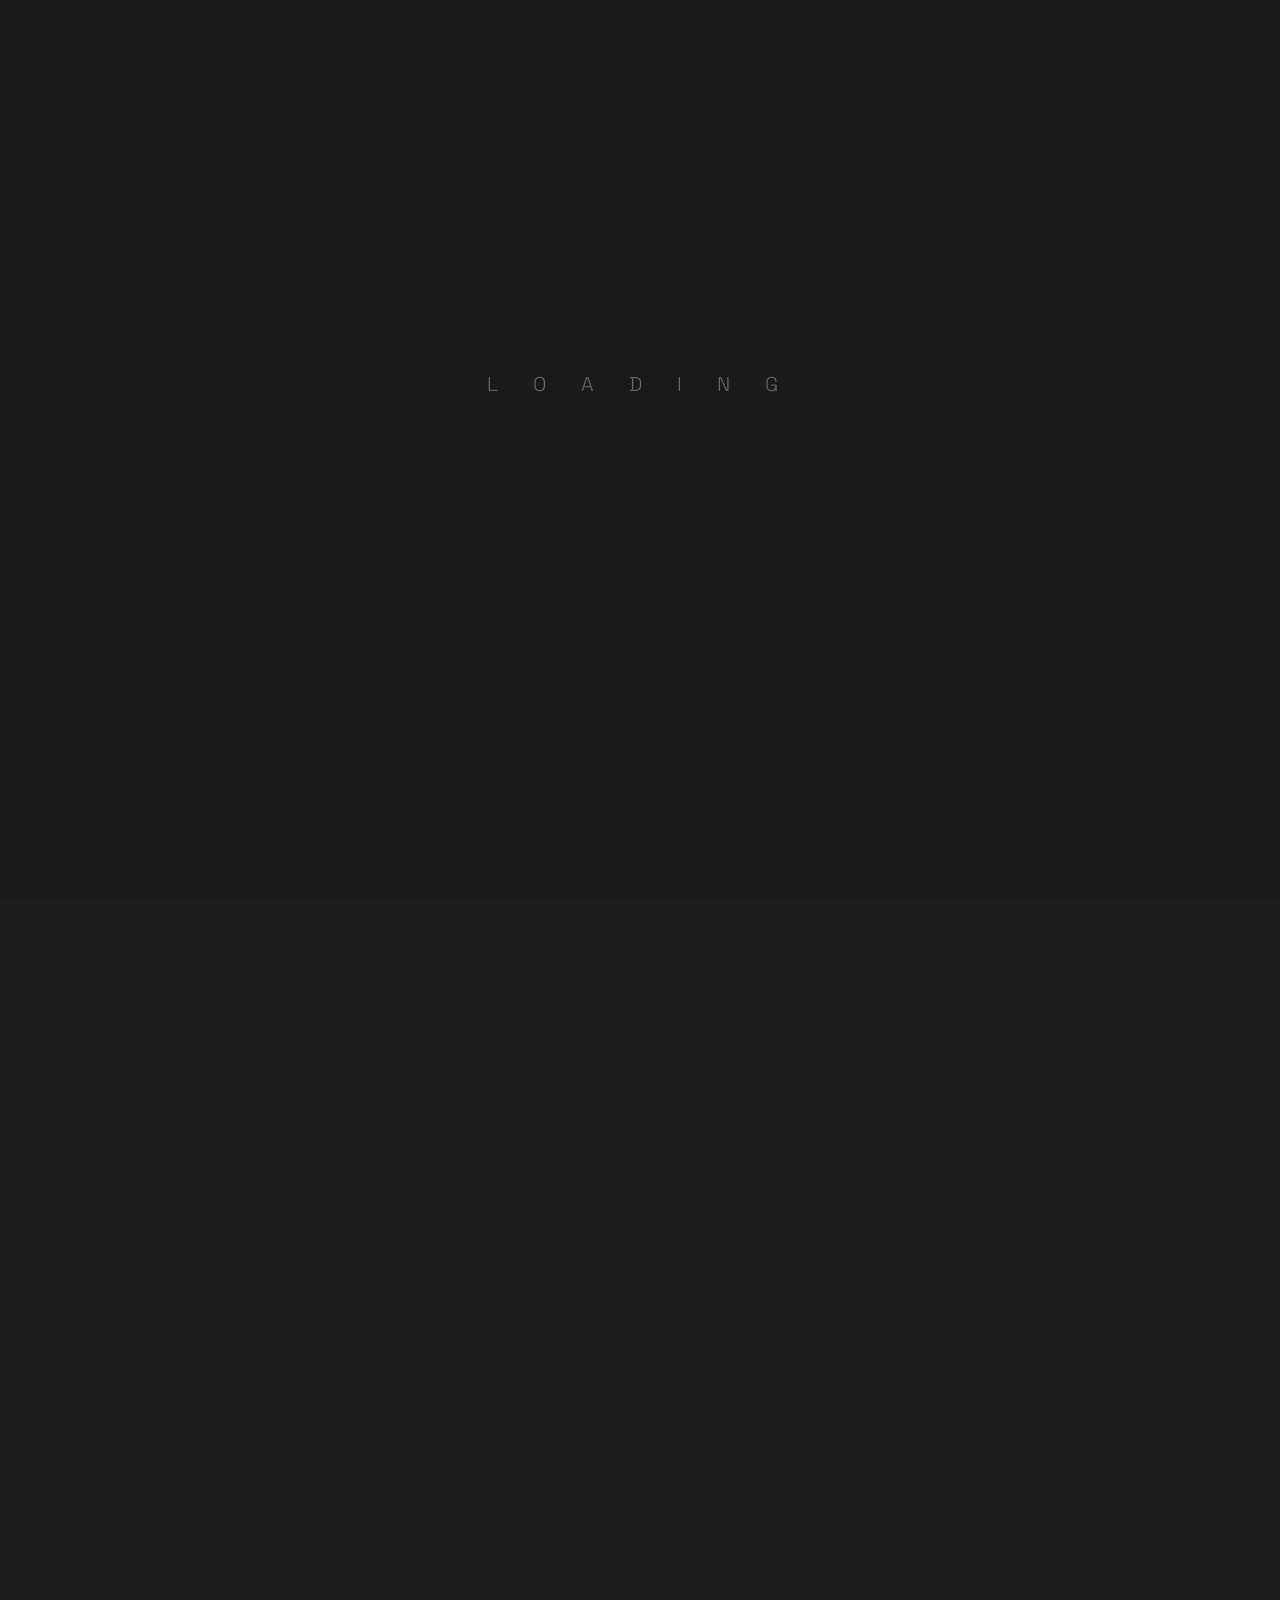
<file: home-architecture.html>
<!DOCTYPE html>
<html lang="zxx">

<head>

    <!-- Metas -->
    <meta charset="utf-8">
    <meta http-equiv="X-UA-Compatible" content="IE=edge">
    <meta name="viewport" content="width=device-width, initial-scale=1, maximum-scale=1">
    <meta name="keywords" content="HTML5 Template Geekfolio Multi-Purpose themeforest">
    <meta name="description" content="Geekfolio - Multi-Purpose HTML5 Template">
    <meta name="author" content="">

    <!-- Title  -->
    <title>Geekfolio</title>

    <!-- Favicon -->
    <link rel="shortcut icon" href="assets/imgs/favicon.ico">

    <!-- Google Fonts -->
    <link href="https://fonts.googleapis.com/css?family=Poppins:100,200,300,400,500,600,700,800,900&display=swap"
        rel="stylesheet">
    <link href="https://fonts.googleapis.com/css2?family=Sora:wght@100;200;300;400;500;600;700;800&display=swap"
        rel="stylesheet">
    <link href="https://fonts.googleapis.com/css2?family=Space+Grotesk:wght@300;400;500;600;700&display=swap"
        rel="stylesheet">

    <!-- Plugins -->
    <link rel="stylesheet" href="assets/css/plugins.css">

    <!-- Core Style Css -->
    <link rel="stylesheet" href="assets/css/style.css">

</head>

<body class="home-arch main-bg">



    <!-- ==================== Start Loading ==================== -->

    <div class="loader-wrap">
        <svg viewBox="0 0 1000 1000" preserveAspectRatio="none">
            <path id="svg" d="M0,1005S175,995,500,995s500,5,500,5V0H0Z"></path>
        </svg>

        <div class="loader-wrap-heading">
            <div class="load-text">
                <span>L</span>
                <span>o</span>
                <span>a</span>
                <span>d</span>
                <span>i</span>
                <span>n</span>
                <span>g</span>
            </div>
        </div>
    </div>

    <!-- ==================== End Loading ==================== -->


    <div class="cursor"></div>


    <!-- ==================== Start progress-scroll-button ==================== -->

    <div class="progress-wrap cursor-pointer">
        <svg class="progress-circle svg-content" width="100%" height="100%" viewBox="-1 -1 102 102">
            <path d="M50,1 a49,49 0 0,1 0,98 a49,49 0 0,1 0,-98" />
        </svg>
    </div>

    <!-- ==================== End progress-scroll-button ==================== -->


    <div id="smooth-wrapper">


        <!-- ==================== Start Navbar ==================== -->

        <nav class="navbar navbar-expand-lg static bord">
            <div class="container">

                <!-- Logo -->
                <a class="logo icon-img-100" href="#">
                    <img src="assets/imgs/logo-light.png" alt="logo">
                </a>

                <button class="navbar-toggler" type="button" data-toggle="collapse"
                    data-target="#navbarSupportedContent" aria-controls="navbarSupportedContent" aria-expanded="false"
                    aria-label="Toggle navigation">
                    <span class="icon-bar"><i class="fas fa-bars"></i></span>
                </button>

                <!-- navbar links -->
                <div class="collapse navbar-collapse justify-content-center" id="navbarSupportedContent">
                    <ul class="navbar-nav">
                        <li class="nav-item dropdown">
                            <a class="nav-link dropdown-toggle" data-toggle="dropdown" href="#" role="button"
                                aria-haspopup="true" aria-expanded="false"><span class="rolling-text">Home</span></a>
                            <div class="dropdown-menu mega-menu">
                                <div class="container">
                                    <div class="row">
                                        <div class="col-lg-3">
                                            <div class="clumn">
                                                <div class="title">
                                                    <h6 class="sub-title ls1">Home Dark</h6>
                                                </div>
                                                <div class="links">
                                                    <a class="dropdown-item" href="home-main.html">Main Home</a>
                                                    <a class="dropdown-item" href="home-corporate.html">Corporate
                                                        Business</a>
                                                    <a class="dropdown-item" href="home-onepage.html">Home One page</a>
                                                    <a class="dropdown-item" href="home-digital-agency.html">Digital
                                                        Agency</a>
                                                    <a class="dropdown-item" href="home-freelancer.html">Freelancer</a>
                                                    <a class="dropdown-item" href="home-marketing-agency.html">Marketing
                                                        Agency</a>
                                                    <a class="dropdown-item" href="home-creative-agency.html">Creative
                                                        Agency</a>
                                                    <a class="dropdown-item" href="home-startup.html">Startup Bussines</a>
                                                    <a class="dropdown-item" href="home-architecture.html">Architecture</a>
                                                </div>
                                            </div>
                                        </div>
                                        <div class="col-lg-3">
                                            <div class="clumn">
                                                <div class="title">
                                                    <h6 class="sub-title ls1">Home Light</h6>
                                                </div>
                                                <div class="links">
                                                    <a class="dropdown-item" href="../light/home-main.html">Main Home</a>
                                                    <a class="dropdown-item" href="../light/home-corporate.html">Corporate
                                                        Business</a>
                                                    <a class="dropdown-item" href="../light/home-onepage.html">Home One page</a>
                                                    <a class="dropdown-item" href="../light/home-digital-agency.html">Digital
                                                        Agency</a>
                                                    <a class="dropdown-item" href="../light/home-freelancer.html">Freelancer</a>
                                                    <a class="dropdown-item" href="../light/home-marketing-agency.html">Marketing
                                                        Agency</a>
                                                    <a class="dropdown-item" href="../light/home-creative-agency.html">Creative
                                                        Agency</a>
                                                    <a class="dropdown-item" href="../light/home-startup.html">Startup Bussines</a>
                                                    <a class="dropdown-item" href="../light/home-architecture.html">Architecture</a>
                                                </div>
                                            </div>
                                        </div>
                                        <div class="col-lg-3">
                                            <div class="clumn">
                                                <div class="title">
                                                    <h6 class="sub-title ls1">Showcases</h6>
                                                </div>
                                                <div class="links">
                                                    <a class="dropdown-item" href="showcase-parallax-slider.html">Parallax
                                                        Slider</a>
                                                    <a class="dropdown-item" href="showcase-frame-slider.html">Frame
                                                        Slider</a>
                                                    <a class="dropdown-item" href="showcase-circle-slider.html">Circle
                                                        Slider</a>
                                                    <a class="dropdown-item" href="showcase-carousel.html">Showcase
                                                        Carousel</a>
                                                    <a class="dropdown-item"
                                                        href="showcase-interactive-center-horizontal.html">Interactive
                                                        Links1</a>
                                                    <a class="dropdown-item"
                                                        href="showcase-interactive-center.html">Interactive Links2</a>
                                                    <a class="dropdown-item" href="showcase-parallax.html">Vertical
                                                        Parallax</a>
                                                </div>
                                            </div>
                                        </div>
                                        <div class="col-lg-3">
                                            <div class="clumn">
                                                <div class="title">
                                                    <h6 class="sub-title ls1">Showcases Light</h6>
                                                </div>
                                                <div class="links">
                                                    <a class="dropdown-item" href="../light/showcase-parallax-slider.html">Parallax
                                                        Slider</a>
                                                    <a class="dropdown-item" href="../light/showcase-carousel.html">Showcase
                                                        Carousel</a>
                                                    <a class="dropdown-item"
                                                        href="../light/showcase-interactive-center-horizontal.html">Interactive
                                                        Links1</a>
                                                    <a class="dropdown-item"
                                                        href="../light/showcase-interactive-center.html">Interactive Links2</a>
                                                    <a class="dropdown-item" href="../light/showcase-parallax.html">Vertical
                                                        Parallax</a>
                                                </div>
                                            </div>
                                        </div>
                                    </div>
                                </div>
                            </div>
                        </li>
                        <li class="nav-item dropdown">
                            <a class="nav-link dropdown-toggle" data-toggle="dropdown" href="#" role="button"
                                aria-haspopup="true" aria-expanded="false"><span class="rolling-text">Pages</span></a>
                            <div class="dropdown-menu">
                                <a class="dropdown-item" href="page-about.html">About</a>
                                <a class="dropdown-item" href="page-services.html">Services</a>
                                <a class="dropdown-item" href="page-team.html">Our Team</a>
                                <a class="dropdown-item" href="page-contact.html">Contact Us</a>
                            </div>
                        </li>
                        <li class="nav-item dropdown">
                            <a class="nav-link dropdown-toggle" data-toggle="dropdown" href="#" role="button"
                                aria-haspopup="true" aria-expanded="false"><span class="rolling-text">Portfolio</span></a>
                                <ul class="dropdown-menu">
                                    <li class="dropdown-item">
                                        <a href="#0">Classic Grid <i class="fas fa-angle-right icon-arrow"></i></a>
                                        <ul class="dropdown-side">
                                            <li><a class="dropdown-item" href="portfolio-grid-2.html">Grid 2 Columns</a></li>
                                            <li><a class="dropdown-item" href="portfolio-grid-3.html">Grid 3 Columns</a></li>
                                            <li><a class="dropdown-item" href="portfolio-grid-4.html">Grid 4 Columns</a></li>
                                        </ul>
                                    </li>
                                    <li class="dropdown-item">
                                        <a href="#0">Masonry <i class="fas fa-angle-right icon-arrow"></i></a>
                                        <ul class="dropdown-side">
                                            <li><a class="dropdown-item" href="portfolio-masonry-2.html">Masonry 2 Columns</a></li>
                                            <li><a class="dropdown-item" href="portfolio-masonry-3.html">Masonry 3 Columns</a>
                                            </li>
                                            <li><a class="dropdown-item" href="portfolio-masonry-4.html">Masonry 4 Columns</a></li>
                                        </ul>
                                    </li>
                                    <li><a class="dropdown-item" href="portfolio-metro.html">Portfolio Metro</a></li>
                                    <li><a class="dropdown-item" href="portfolio-modern.html">Modern Grid</a></li>
                                    <li><a class="dropdown-item" href="project-details1.html">Project Details 1</a></li>
                                    <li><a class="dropdown-item" href="project-details2.html">Project Details 2</a></li>
                                </ul>
                        </li>
                        <li class="nav-item dropdown">
                            <a class="nav-link dropdown-toggle" data-toggle="dropdown" href="#" role="button"
                                aria-haspopup="true" aria-expanded="false"><span class="rolling-text">Blogs</span></a>
                            <div class="dropdown-menu">
                                <a class="dropdown-item" href="blog-classic.html">Blog Standerd</a>
                                <a class="dropdown-item" href="blog-list.html">Blog List</a>
                                <a class="dropdown-item" href="blog-half-img.html">Image Out Frame</a>
                                <a class="dropdown-item" href="blog-details.html">Blog Details</a>
                            </div>
                        </li>
                        <li class="nav-item dropdown">
                            <a class="nav-link dropdown-toggle" data-toggle="dropdown" href="#" role="button"
                                aria-haspopup="true" aria-expanded="false"><span class="rolling-text">Shop</span></a>
                            <div class="dropdown-menu">
                                <a class="dropdown-item" href="shop-list.html">Shop List</a>
                                <a class="dropdown-item" href="shop-product.html">Single Product</a>
                                <a class="dropdown-item" href="shop-cart.html">Cart</a>
                                <a class="dropdown-item" href="shop-checkout.html">Checkout</a>
                            </div>
                        </li>
                        <li class="nav-item">
                            <a class="nav-link" href="page-contact.html"><span class="rolling-text">Contact</span></a>
                        </li>
                    </ul>
                </div>

                <div class="search-form">
                    <div class="form-group">
                        <input type="text" name="search" placeholder="Search">
                        <button><span class="pe-7s-search"></span></button>
                    </div>
                    <div class="search-icon">
                        <span class="pe-7s-search open-search"></span>
                        <span class="pe-7s-close close-search"></span>
                    </div>
                </div>
            </div>
        </nav>

        <!-- ==================== End Navbar ==================== -->


        <div id="smooth-content">


            <main class="position-re">


                <!-- ==================== Start Slider ==================== -->

                <header class="slider arch-slider slider-prlx">
                    <div class="swiper-container parallax-slider">
                        <div class="swiper-wrapper">
                            <div class="swiper-slide">
                                <div class="bg-img valign" data-background="assets/imgs/arch/slid/3.jpg"
                                    data-overlay-dark="5">
                                    <div class="container">
                                        <div class="row">
                                            <div class="col-lg-7">
                                                <div class="caption mt-30">
                                                    <h5 class="main-colorbg inline">
                                                        <span>01</span>
                                                    </h5>
                                                    <h1>Explore <br> The Future</h1>
                                                    <p>We developed strong relationships with contractors and specialist
                                                        companies
                                                        offering discounted prices.</p>
                                                </div>
                                            </div>
                                            <div class="col-lg-3 offset-lg-1 valign">
                                                <div class="ml-auto explore">
                                                    <a href="project-details1.html">
                                                        <div class="circle-button">
                                                            <div class="rotate-circle fz-30 text-u">
                                                                <svg class="textcircle" viewBox="0 0 500 500">
                                                                    <defs>
                                                                        <path id="textcircle1"
                                                                            d="M250,400 a150,150 0 0,1 0,-300a150,150 0 0,1 0,300Z">
                                                                        </path>
                                                                    </defs>
                                                                    <text>
                                                                        <textPath xlink:href="#textcircle1"
                                                                            textLength="900">
                                                                            Explore More
                                                                            -
                                                                            Explore More -</textPath>
                                                                    </text>
                                                                </svg>
                                                            </div>
                                                            <div class="arrow">
                                                                <svg width="18" height="18" viewBox="0 0 18 18"
                                                                    fill="none" xmlns="http://www.w3.org/2000/svg">
                                                                    <path
                                                                        d="M13.922 4.5V11.8125C13.922 11.9244 13.8776 12.0317 13.7985 12.1108C13.7193 12.1899 13.612 12.2344 13.5002 12.2344C13.3883 12.2344 13.281 12.1899 13.2018 12.1108C13.1227 12.0317 13.0783 11.9244 13.0783 11.8125V5.51953L4.79547 13.7953C4.71715 13.8736 4.61092 13.9176 4.50015 13.9176C4.38939 13.9176 4.28316 13.8736 4.20484 13.7953C4.12652 13.717 4.08252 13.6108 4.08252 13.5C4.08252 13.3892 4.12652 13.283 4.20484 13.2047L12.4806 4.92188H6.18765C6.07577 4.92188 5.96846 4.87743 5.88934 4.79831C5.81023 4.71919 5.76578 4.61189 5.76578 4.5C5.76578 4.38811 5.81023 4.28081 5.88934 4.20169C5.96846 4.12257 6.07577 4.07813 6.18765 4.07812H13.5002C13.612 4.07813 13.7193 4.12257 13.7985 4.20169C13.8776 4.28081 13.922 4.38811 13.922 4.5Z"
                                                                        fill="currentColor"></path>
                                                                </svg>
                                                            </div>
                                                        </div>
                                                    </a>
                                                </div>
                                            </div>
                                        </div>
                                    </div>
                                </div>
                            </div>
                            <div class="swiper-slide">
                                <div class="bg-img valign" data-background="assets/imgs/arch/slid/2.jpg"
                                    data-overlay-dark="3">
                                    <div class="container">
                                        <div class="row">
                                            <div class="col-lg-7">
                                                <div class="caption mt-30">
                                                    <h5 class="main-colorbg inline">
                                                        <span>02</span>
                                                    </h5>
                                                    <h1>Dustin <br> Villa, Spain</h1>
                                                    <p>We developed strong relationships with contractors and specialist
                                                        companies
                                                        offering discounted prices.</p>
                                                </div>
                                            </div>
                                            <div class="col-lg-3 offset-lg-1 valign">
                                                <div class="ml-auto explore">
                                                    <a href="project-details1.html">
                                                        <div class="circle-button">
                                                            <div class="rotate-circle fz-30 text-u">
                                                                <svg class="textcircle" viewBox="0 0 500 500">
                                                                    <defs>
                                                                        <path id="textcircle2"
                                                                            d="M250,400 a150,150 0 0,1 0,-300a150,150 0 0,1 0,300Z">
                                                                        </path>
                                                                    </defs>
                                                                    <text>
                                                                        <textPath xlink:href="#textcircle2"
                                                                            textLength="900">
                                                                            Explore More
                                                                            -
                                                                            Explore More -</textPath>
                                                                    </text>
                                                                </svg>
                                                            </div>
                                                            <div class="arrow">
                                                                <svg width="18" height="18" viewBox="0 0 18 18"
                                                                    fill="none" xmlns="http://www.w3.org/2000/svg">
                                                                    <path
                                                                        d="M13.922 4.5V11.8125C13.922 11.9244 13.8776 12.0317 13.7985 12.1108C13.7193 12.1899 13.612 12.2344 13.5002 12.2344C13.3883 12.2344 13.281 12.1899 13.2018 12.1108C13.1227 12.0317 13.0783 11.9244 13.0783 11.8125V5.51953L4.79547 13.7953C4.71715 13.8736 4.61092 13.9176 4.50015 13.9176C4.38939 13.9176 4.28316 13.8736 4.20484 13.7953C4.12652 13.717 4.08252 13.6108 4.08252 13.5C4.08252 13.3892 4.12652 13.283 4.20484 13.2047L12.4806 4.92188H6.18765C6.07577 4.92188 5.96846 4.87743 5.88934 4.79831C5.81023 4.71919 5.76578 4.61189 5.76578 4.5C5.76578 4.38811 5.81023 4.28081 5.88934 4.20169C5.96846 4.12257 6.07577 4.07813 6.18765 4.07812H13.5002C13.612 4.07813 13.7193 4.12257 13.7985 4.20169C13.8776 4.28081 13.922 4.38811 13.922 4.5Z"
                                                                        fill="currentColor"></path>
                                                                </svg>
                                                            </div>
                                                        </div>
                                                    </a>
                                                </div>
                                            </div>
                                        </div>
                                    </div>
                                </div>
                            </div>
                            <div class="swiper-slide">
                                <div class="bg-img valign" data-background="assets/imgs/arch/slid/1.jpg"
                                    data-overlay-dark="3">
                                    <div class="container">
                                        <div class="row">
                                            <div class="col-lg-7">
                                                <div class="caption mt-30">
                                                    <h5 class="main-colorbg inline">
                                                        <span>03</span>
                                                    </h5>
                                                    <h1>Minimalest Architectures</h1>
                                                    <p>We developed strong relationships with contractors and specialist
                                                        companies
                                                        offering discounted prices.</p>
                                                </div>
                                            </div>
                                            <div class="col-lg-3 offset-lg-1 valign">
                                                <div class="ml-auto explore">
                                                    <a href="project-details1.html">
                                                        <div class="circle-button">
                                                            <div class="rotate-circle fz-30 text-u">
                                                                <svg class="textcircle" viewBox="0 0 500 500">
                                                                    <defs>
                                                                        <path id="textcircle"
                                                                            d="M250,400 a150,150 0 0,1 0,-300a150,150 0 0,1 0,300Z">
                                                                        </path>
                                                                    </defs>
                                                                    <text>
                                                                        <textPath xlink:href="#textcircle"
                                                                            textLength="900">
                                                                            Explore More
                                                                            -
                                                                            Explore More -</textPath>
                                                                    </text>
                                                                </svg>
                                                            </div>
                                                            <div class="arrow">
                                                                <svg width="18" height="18" viewBox="0 0 18 18"
                                                                    fill="none" xmlns="http://www.w3.org/2000/svg">
                                                                    <path
                                                                        d="M13.922 4.5V11.8125C13.922 11.9244 13.8776 12.0317 13.7985 12.1108C13.7193 12.1899 13.612 12.2344 13.5002 12.2344C13.3883 12.2344 13.281 12.1899 13.2018 12.1108C13.1227 12.0317 13.0783 11.9244 13.0783 11.8125V5.51953L4.79547 13.7953C4.71715 13.8736 4.61092 13.9176 4.50015 13.9176C4.38939 13.9176 4.28316 13.8736 4.20484 13.7953C4.12652 13.717 4.08252 13.6108 4.08252 13.5C4.08252 13.3892 4.12652 13.283 4.20484 13.2047L12.4806 4.92188H6.18765C6.07577 4.92188 5.96846 4.87743 5.88934 4.79831C5.81023 4.71919 5.76578 4.61189 5.76578 4.5C5.76578 4.38811 5.81023 4.28081 5.88934 4.20169C5.96846 4.12257 6.07577 4.07813 6.18765 4.07812H13.5002C13.612 4.07813 13.7193 4.12257 13.7985 4.20169C13.8776 4.28081 13.922 4.38811 13.922 4.5Z"
                                                                        fill="currentColor"></path>
                                                                </svg>
                                                            </div>
                                                        </div>
                                                    </a>
                                                </div>
                                            </div>
                                        </div>
                                    </div>
                                </div>
                            </div>
                        </div>

                        <div class="setting">
                            <!-- slider setting -->
                            <div class="controls">
                                <div class="swiper-button-next swiper-nav-ctrl next-ctrl cursor-pointer">
                                    <i class="ion-chevron-right"></i>
                                </div>
                                <div class="swiper-button-prev swiper-nav-ctrl prev-ctrl cursor-pointer">
                                    <i class="ion-chevron-left"></i>
                                </div>
                            </div>
                        </div>
                    </div>
                </header>

                <!-- ==================== End Slider ==================== -->



                <div class="block-pattern">

                    <div class="bg-pattern bg-img" data-background="assets/imgs/patterns/bg-lines-1.svg"></div>

                    <!-- ==================== Start intro ==================== -->

                    <section class="intro-imgs section-padding">
                        <div class="container">
                            <div class="sec-leter-head mb-80">
                                <div class="d-flex align-items-center">
                                    <div class="leter">
                                        <h4>A</h4>
                                    </div>
                                    <div class="line"></div>
                                </div>
                                <div class="title">
                                    <h6 class="sub-title">About Us.</h6>
                                </div>
                            </div>
                            <div class="row">
                                <div class="col-lg-3 valign">
                                    <div class="img1 to-up full-width md-mb50">
                                        <img src="assets/imgs/arch/intro/1.jpg" alt="">
                                    </div>
                                </div>
                                <div class="col-lg-5 valign">
                                    <div class="cont full-width md-mb50">
                                        <h3 class="mb-15">Geekfolio <br> Architects studio</h3>
                                        <p>Through a unique combination of engineering, construction and design
                                            disciplines and
                                            expertise, Concor delivers world class infrastructure.</p>

                                        <div class="stauts d-flex align-items-center mt-40">
                                            <div>
                                                <h4>20k</h4>
                                                <p>Satisfied Clients</p>
                                            </div>
                                            <div class="ml-auto">
                                                <h4>500+</h4>
                                                <p>Projects Completed</p>
                                            </div>
                                        </div>
                                    </div>
                                </div>
                                <div class="col-lg-4">
                                    <div class="img1">
                                        <img src="assets/imgs/arch/intro/2.jpg" alt="">
                                    </div>
                                </div>
                            </div>
                        </div>
                    </section>

                    <!-- ==================== End intro ==================== -->



                    <!-- ==================== Start clients ==================== -->

                    <div class="clients-carso section-padding pt-0">
                        <div class="container">
                            <div class="row justify-content-center">
                                <div class="col-lg-11">
                                    <div class="swiper5" data-carousel="swiper" data-items="5" data-loop="true"
                                        data-space="40" data-swiper-speed="1000">
                                        <div id="content-carousel-container-unq-clients" class="swiper-container"
                                            data-swiper="container">
                                            <div class="swiper-wrapper">
                                                <div class="swiper-slide">
                                                    <div class="item">
                                                        <div class="img icon-img-100">
                                                            <img src="assets/imgs/brands/01.png" alt="">
                                                        </div>
                                                    </div>
                                                </div>
                                                <div class="swiper-slide">
                                                    <div class="item">
                                                        <div class="img icon-img-100">
                                                            <img src="assets/imgs/brands/02.png" alt="">
                                                        </div>
                                                    </div>
                                                </div>
                                                <div class="swiper-slide">
                                                    <div class="item">
                                                        <div class="img icon-img-100">
                                                            <img src="assets/imgs/brands/03.png" alt="">
                                                        </div>
                                                    </div>
                                                </div>
                                                <div class="swiper-slide">
                                                    <div class="item">
                                                        <div class="img icon-img-100">
                                                            <img src="assets/imgs/brands/04.png" alt="">
                                                        </div>
                                                    </div>
                                                </div>
                                                <div class="swiper-slide">
                                                    <div class="item">
                                                        <div class="img icon-img-100">
                                                            <img src="assets/imgs/brands/05.png" alt="">
                                                        </div>
                                                    </div>
                                                </div>
                                            </div>
                                        </div>
                                    </div>
                                </div>
                            </div>
                        </div>
                    </div>

                    <!-- ==================== End clients ==================== -->



                    <!-- ==================== Start Services ==================== -->

                    <section class="serv-box section-padding pt-0">
                        <div class="container">
                            <div class="sec-leter-head mb-80">
                                <div class="d-flex align-items-center">
                                    <div class="leter">
                                        <h4>S</h4>
                                    </div>
                                    <div class="line"></div>
                                </div>
                                <div class="title">
                                    <h6 class="sub-title">Services.</h6>
                                </div>
                            </div>
                            <div class="row">
                                <div class="col-lg-3 col-md-6">
                                    <div class="serv-item md-mb50">
                                        <div class="icon-img-60 mb-40">
                                            <img src="assets/imgs/serv-icons/0.png" alt="">
                                        </div>
                                        <h5 class="mb-20">Architecture</h5>
                                        <p>Creating a higher spacing and how people move through a unique.</p>
                                    </div>
                                </div>
                                <div class="col-lg-3 col-md-6">
                                    <div class="serv-item md-mb50">
                                        <div class="icon-img-60 mb-40">
                                            <img src="assets/imgs/serv-icons/1.png" alt="">
                                        </div>
                                        <h5 class="mb-20">Planning</h5>
                                        <p>Creating a higher spacing and how people move through a unique.</p>
                                    </div>
                                </div>
                                <div class="col-lg-3 col-md-6">
                                    <div class="serv-item sm-mb50">
                                        <div class="icon-img-60 mb-40">
                                            <img src="assets/imgs/serv-icons/2.png" alt="">
                                        </div>
                                        <h5 class="mb-20">Interior design</h5>
                                        <p>Creating a higher spacing and how people move through a unique.</p>
                                    </div>
                                </div>
                                <div class="col-lg-3 col-md-6">
                                    <div class="serv-item">
                                        <div class="icon-img-60 mb-40">
                                            <img src="assets/imgs/serv-icons/2.png" alt="">
                                        </div>
                                        <h5 class="mb-20">Landscape</h5>
                                        <p>Creating a higher spacing and how people move through a unique.</p>
                                    </div>
                                </div>
                            </div>
                        </div>
                    </section>

                    <!-- ==================== End Services ==================== -->


                </div>



                <!-- ==================== Start Portfolio ==================== -->

                <section class="portfolio sub-bg section-padding">
                    <div class="container">
                        <div class="sec-leter-head mb-80">
                            <div class="d-flex align-items-center">
                                <div class="leter">
                                    <h4>P</h4>
                                </div>
                                <div class="line"></div>
                            </div>
                            <div class="title">
                                <h6 class="sub-title">Portfolio.</h6>
                            </div>
                        </div>

                        <div class="row justify-content-center">
                            <div class="col-lg-5">
                                <div class="item md-mb50">
                                    <div class="img">
                                        <img src="assets/imgs/arch/works/1.jpg" alt="">
                                    </div>
                                    <div class="cont mt-30 d-flex">
                                        <div>
                                            <h6 class="line-height-1">From our gallery</h6>
                                            <p>Branding</p>
                                        </div>
                                        <div class="ml-auto">
                                            <p class="fz-14">© 2023</p>
                                        </div>
                                    </div>
                                </div>
                            </div>
                            <div class="col-lg-6 valign">
                                <div class="item full-width">
                                    <div class="row justify-content-center">
                                        <div class="col-lg-8">
                                            <div class="img">
                                                <img src="assets/imgs/arch/works/3.jpg" alt="">
                                            </div>
                                            <div class="cont mt-30 d-flex">
                                                <div>
                                                    <h6 class="line-height-1">From our gallery</h6>
                                                    <p>Branding</p>
                                                </div>
                                                <div class="ml-auto">
                                                    <p class="fz-14">© 2023</p>
                                                </div>
                                            </div>
                                        </div>
                                    </div>
                                </div>
                            </div>
                            <div class="col-lg-6 valign">
                                <div class="item mt-50 full-width">
                                    <div class="row justify-content-center">
                                        <div class="col-lg-9">
                                            <div class="img">
                                                <img src="assets/imgs/arch/works/2.jpg" alt="">
                                            </div>
                                            <div class="cont mt-30 d-flex">
                                                <div>
                                                    <h6 class="line-height-1">From our gallery</h6>
                                                    <p>Branding</p>
                                                </div>
                                                <div class="ml-auto">
                                                    <p class="fz-14">© 2023</p>
                                                </div>
                                            </div>
                                        </div>
                                    </div>
                                </div>
                            </div>
                            <div class="col-lg-6">
                                <div class="item mt-50">
                                    <div class="row justify-content-center">
                                        <div class="col-lg-9">
                                            <div class="img">
                                                <img src="assets/imgs/arch/works/4.jpg" alt="">
                                            </div>
                                            <div class="cont mt-30 d-flex">
                                                <div>
                                                    <h6 class="line-height-1">From our gallery</h6>
                                                    <p>Branding</p>
                                                </div>
                                                <div class="ml-auto">
                                                    <p class="fz-14">© 2023</p>
                                                </div>
                                            </div>
                                        </div>
                                    </div>
                                </div>
                            </div>
                        </div>
                    </div>
                </section>

                <!-- ==================== End Portfolio ==================== -->



                <!-- ==================== Start about ==================== -->

                <section class="intro-corp section-padding">
                    <div class="container">
                        <div class="row">
                            <div class="col-lg-5 valign md-mb50">
                                <div class="imgs mb-80">
                                    <div class="img1">
                                        <img src="assets/imgs/arch/intro/sq1.jpg" alt="">
                                    </div>
                                    <div class="img2">
                                        <img src="assets/imgs/arch/intro/sq2.jpg" alt="">
                                    </div>
                                </div>
                            </div>
                            <div class="col-lg-6 offset-lg-1 valign">
                                <div class="cont">
                                    <div class="text">
                                        <h3>We create with passion architecture design that has great impact.</h3>
                                    </div>
                                    <div class="accordion bord mt-40">

                                        <div class="item mb-15 wow fadeInUp" data-wow-delay=".1s">
                                            <div class="title">
                                                <h6 class="fz-18">Building the Future Cities</h6>
                                                <span class="ico"></span>
                                            </div>
                                            <div class="accordion-info">
                                                <p class="fz-14">Taken possession of my entire soul, like these sweet
                                                    mornings
                                                    of spring which
                                                    i enjoy with my whole.</p>
                                            </div>
                                        </div>

                                        <div class="item mb-15 wow fadeInUp" data-wow-delay=".3s">
                                            <div class="title">
                                                <h6 class="fz-18">Unique and Influential Design</h6>
                                                <span class="ico"></span>
                                            </div>
                                            <div class="accordion-info">
                                                <p class="fz-14">Taken possession of my entire soul, like these sweet
                                                    mornings
                                                    of spring which
                                                    i enjoy with my whole.</p>
                                            </div>
                                        </div>

                                        <div class="item wow fadeInUp" data-wow-delay=".5s">
                                            <div class="title">
                                                <h6 class="fz-18">Award-Winning Architecture</h6>
                                                <span class="ico"></span>
                                            </div>
                                            <div class="accordion-info">
                                                <p class="fz-14">Taken possession of my entire soul, like these sweet
                                                    mornings
                                                    of spring which
                                                    i enjoy with my whole.</p>
                                            </div>
                                        </div>

                                    </div>
                                </div>
                            </div>
                        </div>
                    </div>
                </section>

                <!-- ==================== End about ==================== -->



                <!-- ==================== Start sec-img ==================== -->

                <section class="sec-img section-padding bg-img" data-background="assets/imgs/arch/slid/2.jpg"
                    data-overlay-dark="5">
                    <div class="container">
                        <div class="row">
                            <div class="col-lg-4">
                                <div class="expr-box md-mb50">
                                    <h6 class="text-u fz-16 mb-40">Europe's Leading <br> Architectural</h6>
                                    <div>
                                        <p class="fz-14 fw-600 line-height-1 mb-15">Years <br> Experience</p>
                                        <h2 class="fz-80 line-height-1">25</h2>
                                    </div>
                                </div>
                            </div>
                            <div class="col-lg-4 offset-lg-1">
                                <div class="cont">
                                    <h3 class="text-u">Design With <span class="main-color">Community</span> <br> In
                                        Mind.</h3>
                                    <p>Through a unique combination of engineering, construction and design disciplines
                                        and
                                        expertise, Concor delivers world class infrastructure.</p>
                                </div>
                            </div>
                        </div>
                        <div class="row mt-100">
                            <div class="col-lg-7 offset-lg-5">
                                <div class="numbers">
                                    <div class="row">
                                        <div class="col-md-3 col-6">
                                            <div class="item sm-mb50">
                                                <h4 class="fz-40">450</h4>
                                                <h6 class="sub-title ls2">Projects</h6>
                                            </div>
                                        </div>
                                        <div class="col-md-3 col-6">
                                            <div class="item sm-mb50">
                                                <h4 class="fz-40">70</h4>
                                                <h6 class="sub-title ls2">Clients</h6>
                                            </div>
                                        </div>
                                        <div class="col-md-3 col-6">
                                            <div class="item">
                                                <h4 class="fz-40">20</h4>
                                                <h6 class="sub-title ls2">Countries</h6>
                                            </div>
                                        </div>
                                        <div class="col-md-3 col-6">
                                            <div class="item">
                                                <h4 class="fz-40">7</h4>
                                                <h6 class="sub-title ls2">Awards</h6>
                                            </div>
                                        </div>
                                    </div>
                                </div>
                            </div>
                        </div>
                    </div>
                </section>

                <!-- ==================== End sec-img ==================== -->



                <!-- ==================== Start Testimonials ==================== -->

                <section class="testim-clasic section-padding">
                    <div class="container">
                        <div class="row">
                            <div class="col-lg-12">
                                <div class="testim">
                                    <div class="testim-swiper" data-carousel="swiper" data-items="1" data-loop="true"
                                        data-space="30" data-swiper-speed="1000">
                                        <div id="content-carousel-container-unq-testim" class="swiper-container"
                                            data-swiper="container">
                                            <div class="swiper-wrapper">
                                                <div class="swiper-slide">
                                                    <div class="item">
                                                        <div class="row">
                                                            <div class="col-md-4">
                                                                <div class="author-info valign">
                                                                    <div class="full-width">
                                                                        <div class="img circle-120 m-auto mb-30">
                                                                            <img src="assets/imgs/testim/1.jpg" alt=""
                                                                                class="circle-img">
                                                                        </div>
                                                                        <div class="info">
                                                                            <h6>Leonard Heiser</h6>
                                                                            <p class="sub-title">Customer</p>
                                                                        </div>
                                                                        <div class="arrow main-bg"></div>
                                                                    </div>
                                                                </div>
                                                            </div>
                                                            <div class="col-md-8">
                                                                <div class="cont">
                                                                    <div class="mb-30 icon-img-80 opacity-1">
                                                                        <img src="assets/imgs/svg-assets/quote.png"
                                                                            alt="">
                                                                    </div>
                                                                    <h4 class="fw-300">I have been hiring people in this
                                                                        space for a number of years
                                                                        and I have never seen this level of
                                                                        professionalism. It really feels like you are
                                                                        working with a team that can get the job
                                                                        done.</h4>
                                                                </div>
                                                            </div>
                                                        </div>
                                                    </div>
                                                </div>
                                                <div class="swiper-slide">
                                                    <div class="item">
                                                        <div class="row">
                                                            <div class="col-md-4">
                                                                <div class="author-info valign">
                                                                    <div class="full-width">
                                                                        <div class="img circle-120 m-auto mb-30">
                                                                            <img src="assets/imgs/testim/2.jpg" alt=""
                                                                                class="circle-img">
                                                                        </div>
                                                                        <div class="info">
                                                                            <h6>Leonard Heiser</h6>
                                                                            <p class="sub-title">Customer</p>
                                                                        </div>
                                                                        <div class="arrow main-bg"></div>
                                                                    </div>
                                                                </div>
                                                            </div>
                                                            <div class="col-md-8">
                                                                <div class="cont">
                                                                    <div class="mb-30 icon-img-80 opacity-1">
                                                                        <img src="assets/imgs/svg-assets/quote.png"
                                                                            alt="">
                                                                    </div>
                                                                    <h4 class="fw-300">I have been hiring people in this
                                                                        space for a number of years
                                                                        and I have never seen this level of
                                                                        professionalism. It really feels like you are
                                                                        working with a team that can get the job
                                                                        done.</h4>
                                                                </div>
                                                            </div>
                                                        </div>
                                                    </div>
                                                </div>
                                                <div class="swiper-slide">
                                                    <div class="item">
                                                        <div class="row">
                                                            <div class="col-md-4">
                                                                <div class="author-info valign">
                                                                    <div class="full-width">
                                                                        <div class="img circle-120 m-auto mb-30">
                                                                            <img src="assets/imgs/testim/3.jpg" alt=""
                                                                                class="circle-img">
                                                                        </div>
                                                                        <div class="info">
                                                                            <h6>Leonard Heiser</h6>
                                                                            <p class="sub-title">Customer</p>
                                                                        </div>
                                                                        <div class="arrow main-bg"></div>
                                                                    </div>
                                                                </div>
                                                            </div>
                                                            <div class="col-md-8">
                                                                <div class="cont">
                                                                    <div class="mb-30 icon-img-80 opacity-1">
                                                                        <img src="assets/imgs/svg-assets/quote.png"
                                                                            alt="">
                                                                    </div>
                                                                    <h4 class="fw-300">I have been hiring people in this
                                                                        space for a number of years
                                                                        and I have never seen this level of
                                                                        professionalism. It really feels like you are
                                                                        working with a team that can get the job
                                                                        done.</h4>
                                                                </div>
                                                            </div>
                                                        </div>
                                                    </div>
                                                </div>
                                                <div class="swiper-slide">
                                                    <div class="item">
                                                        <div class="row">
                                                            <div class="col-md-4">
                                                                <div class="author-info valign">
                                                                    <div class="full-width">
                                                                        <div class="img circle-120 m-auto mb-30">
                                                                            <img src="assets/imgs/testim/4.jpg" alt=""
                                                                                class="circle-img">
                                                                        </div>
                                                                        <div class="info">
                                                                            <h6>Leonard Heiser</h6>
                                                                            <p class="sub-title">Customer</p>
                                                                        </div>
                                                                        <div class="arrow main-bg"></div>
                                                                    </div>
                                                                </div>
                                                            </div>
                                                            <div class="col-md-8">
                                                                <div class="cont">
                                                                    <div class="mb-30 icon-img-80 opacity-1">
                                                                        <img src="assets/imgs/svg-assets/quote.png"
                                                                            alt="">
                                                                    </div>
                                                                    <h4 class="fw-300">I have been hiring people in this
                                                                        space for a number of years
                                                                        and I have never seen this level of
                                                                        professionalism. It really feels like you are
                                                                        working with a team that can get the job
                                                                        done.</h4>
                                                                </div>
                                                            </div>
                                                        </div>
                                                    </div>
                                                </div>
                                            </div>
                                        </div>
                                    </div>
                                    <div class="swiper-controls">
                                        <div class="row">
                                            <div class="col-md-8 offset-md-4">
                                                <div class="arrows-carsouel testim-controls">
                                                    <div class="swiper-controls">
                                                        <div class="swiper-button-prev">
                                                            <span class="left">
                                                                <img src="assets/imgs/svg-assets/arrow-right-top.svg"
                                                                    alt="">
                                                            </span>
                                                        </div>
                                                        <div class="swiper-pagination"></div>
                                                        <div class="swiper-button-next">
                                                            <span class="right">
                                                                <img src="assets/imgs/svg-assets/arrow-right-top.svg"
                                                                    alt="">
                                                            </span>
                                                        </div>
                                                    </div>
                                                </div>
                                            </div>
                                        </div>
                                    </div>
                                </div>
                            </div>
                        </div>
                    </div>
                </section>

                <!-- ==================== End Testimonials ==================== -->



                <!-- ==================== Start Blog ==================== -->

                <section class="blog-list-half crev section-padding sub-bg">
                    <div class="container mb-30">
                        <div class="sec-leter-head mb-80">
                            <div class="d-flex align-items-center">
                                <div class="leter">
                                    <h4>B</h4>
                                </div>
                                <div class="line"></div>
                            </div>
                            <div class="title">
                                <h6 class="sub-title">Our Blog.</h6>
                            </div>
                        </div>

                        <div class="row">
                            <div class="col-lg-6">
                                <div class="item md-mb80">
                                    <div class="row rest">
                                        <div class="col-md-6">
                                            <div class="img">
                                                <img src="assets/imgs/arch/blog/1.jpg" alt="">
                                            </div>
                                        </div>
                                        <div class="col-md-6 valign">
                                            <div class="cont">
                                                <span class="date fz-12 ls1 text-u opacity-7 mb-15">August 6,
                                                    2022</span>
                                                <h5>
                                                    <a href="blog-details.html">Free advertising for your online
                                                        business.</a>
                                                </h5>
                                                <div class="tags colorbg mt-15">
                                                    <a href="blog-half-img.html">Marketing</a>
                                                    <a href="blog-half-img.html">Design</a>
                                                </div>
                                            </div>
                                        </div>
                                    </div>
                                </div>
                            </div>
                            <div class="col-lg-6">
                                <div class="item">
                                    <div class="row rest">
                                        <div class="col-md-6">
                                            <div class="img">
                                                <img src="assets/imgs/arch/blog/2.jpg" alt="">
                                            </div>
                                        </div>
                                        <div class="col-md-6 valign">
                                            <div class="cont">
                                                <span class="date fz-12 ls1 text-u opacity-7 mb-15">August 6,
                                                    2022</span>
                                                <h5>
                                                    <a href="blog-details.html">Business meeting 2023 in San
                                                        Francisco.</a>
                                                </h5>
                                                <div class="tags colorbg mt-15">
                                                    <a href="blog-half-img.html">Marketing</a>
                                                    <a href="blog-half-img.html">Design</a>
                                                </div>
                                            </div>
                                        </div>
                                    </div>
                                </div>
                            </div>
                        </div>
                    </div>
                </section>

                <!-- ==================== End Blog ==================== -->


            </main>



            <!-- ==================== Start Footer ==================== -->

            <footer>
                <div class="footer-container">
                    <div class="container pb-80 pt-80 ontop">
                        <div class="row">
                            <div class="col-lg-3">
                                <div class="colum md-mb50">
                                    <div class="tit mb-20">
                                        <h6>Address</h6>
                                    </div>
                                    <div class="text">
                                        <p>Germany — 785 15h Street, Office 478 Berlin, De 81566</p>
                                    </div>
                                </div>
                            </div>
                            <div class="col-lg-3 offset-lg-1">
                                <div class="colum md-mb50">
                                    <div class="tit mb-20">
                                        <h6>Say Hello</h6>
                                    </div>
                                    <div class="text">
                                        <p class="mb-10">
                                            <a href="#0">hello@design.com</a>
                                        </p>
                                        <h5 class="main-color underline">
                                            <a href="#">+1 840 841 25 69</a>
                                        </h5>
                                    </div>
                                </div>
                            </div>
                            <div class="col-lg-2 md-mb50">
                                <div class="tit mb-20">
                                    <h6>Social</h6>
                                </div>
                                <ul class="rest social-text">
                                    <li>
                                        <a href="#0">Facebook</a>
                                    </li>
                                    <li>
                                        <a href="#0">Twitter</a>
                                    </li>
                                    <li>
                                        <a href="#0">LinkedIn</a>
                                    </li>
                                    <li>
                                        <a href="#0">Instagram</a>
                                    </li>
                                </ul>
                            </div>
                            <div class="col-lg-3">
                                <div class="tit mb-20">
                                    <h6>Newsletter</h6>
                                </div>
                                <div class="subscribe">
                                    <form action="contact.php">
                                        <div class="form-group rest">
                                            <input type="email" placeholder="Type Your Email">
                                            <button type="submit">
                                                <i class="fas fa-arrow-right"></i>
                                            </button>
                                        </div>
                                    </form>
                                </div>
                            </div>
                        </div>
                    </div>
                    <div class="sub-footer pt-40 pb-40 bord-thin-top ontop">
                        <div class="container">
                            <div class="row">
                                <div class="col-lg-4">
                                    <div class="logo">
                                        <a href="#0">
                                            <img src="assets/imgs/logo-light.png" alt="">
                                        </a>
                                    </div>
                                </div>
                                <div class="col-lg-8">
                                    <div class="copyright d-flex">
                                        <div class="ml-auto">
                                            <p class="fz-13">© 2023 Geekfolio is Proudly Powered by <span
                                                    class="underline"><a href="https://themeforest.net/user/ui-themez"
                                                        target="_blank">Ui-ThemeZ</a></span></p>
                                        </div>
                                    </div>
                                </div>
                            </div>
                        </div>
                    </div>
                </div>
            </footer>

            <!-- ==================== End Footer ==================== -->





        </div>
    </div>







    <!-- jQuery -->
    <script src="assets/js/jquery-3.6.0.min.js"></script>
    <script src="assets/js/jquery-migrate-3.4.0.min.js"></script>

    <!-- plugins -->
    <script src="assets/js/plugins.js"></script>

    <script src="assets/js/gsap.min.js"></script>
    <script src="assets/js/ScrollSmoother.min.js"></script>
    <script src="assets/js/ScrollTrigger.min.js"></script>
    <script src="assets/js/smoother-script.js"></script>

    <!-- custom scripts -->
    <script src="assets/js/scripts.js"></script>

</body>

</html>
</file>
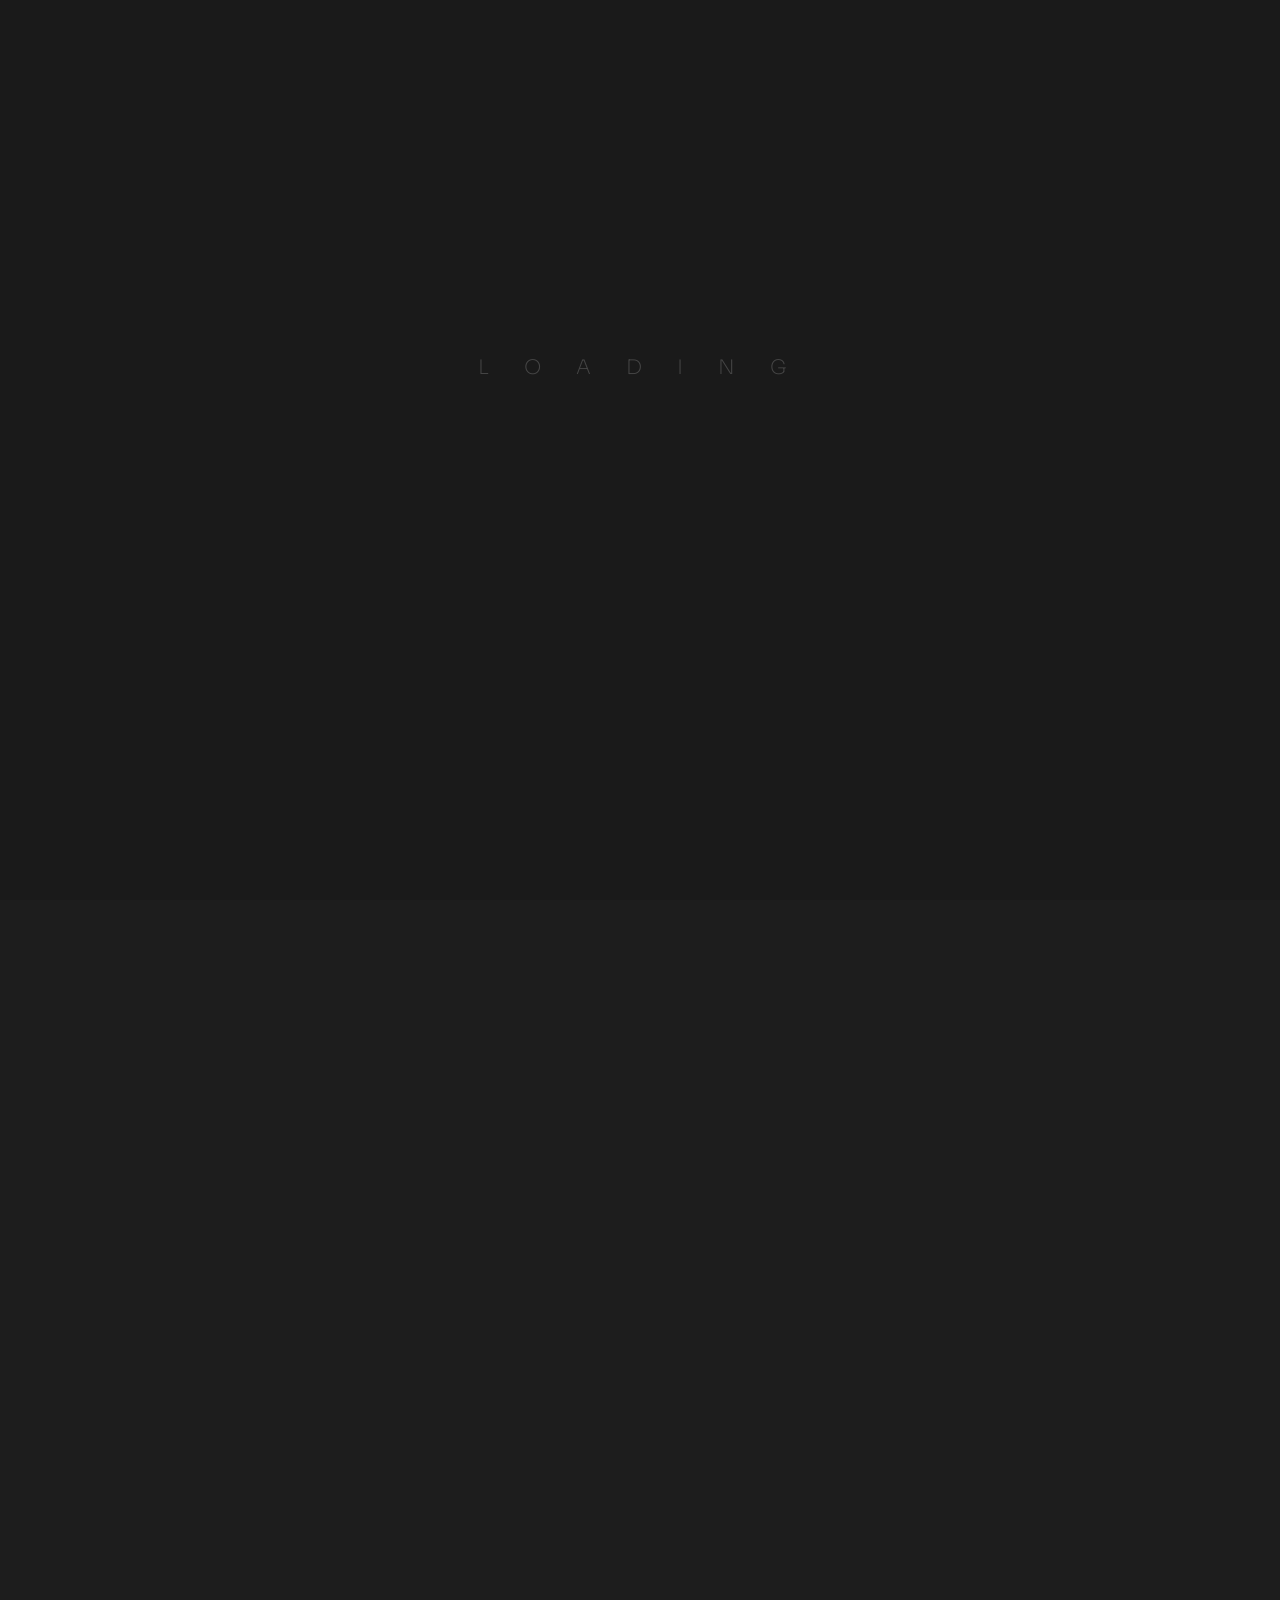
<file: home-corporate.html>
<!DOCTYPE html>
<html lang="zxx">

<head>

    <!-- Metas -->
    <meta charset="utf-8">
    <meta http-equiv="X-UA-Compatible" content="IE=edge">
    <meta name="viewport" content="width=device-width, initial-scale=1, maximum-scale=1">
    <meta name="keywords" content="HTML5 Template Geekfolio Multi-Purpose themeforest">
    <meta name="description" content="Geekfolio - Multi-Purpose HTML5 Template">
    <meta name="author" content="">

    <!-- Title  -->
    <title>Geekfolio</title>

    <!-- Favicon -->
    <link rel="shortcut icon" href="assets/imgs/favicon.ico">

    <!-- Google Fonts -->
    <link href="https://fonts.googleapis.com/css?family=Poppins:100,200,300,400,500,600,700,800,900&display=swap"
        rel="stylesheet">
    <link href="https://fonts.googleapis.com/css2?family=Sora:wght@100;200;300;400;500;600;700;800&display=swap"
        rel="stylesheet">
    <link
        href="https://fonts.googleapis.com/css2?family=Playfair+Display:ital,wght@0,400;0,500;0,600;0,700;0,800;1,400;1,500;1,600;1,700;1,800&display=swap"
        rel="stylesheet">

    <!-- Plugins -->
    <link rel="stylesheet" href="assets/css/plugins.css">

    <!-- Core Style Css -->
    <link rel="stylesheet" href="assets/css/style.css">

</head>

<body class="home-corp main-bg">



    <!-- ==================== Start Loading ==================== -->

    <div class="loader-wrap">
        <svg viewBox="0 0 1000 1000" preserveAspectRatio="none">
            <path id="svg" d="M0,1005S175,995,500,995s500,5,500,5V0H0Z"></path>
        </svg>

        <div class="loader-wrap-heading">
            <div class="load-text">
                <span>L</span>
                <span>o</span>
                <span>a</span>
                <span>d</span>
                <span>i</span>
                <span>n</span>
                <span>g</span>
            </div>
        </div>
    </div>

    <!-- ==================== End Loading ==================== -->


    <div class="cursor"></div>


    <!-- ==================== Start progress-scroll-button ==================== -->

    <div class="progress-wrap cursor-pointer">
        <svg class="progress-circle svg-content" width="100%" height="100%" viewBox="-1 -1 102 102">
            <path d="M50,1 a49,49 0 0,1 0,98 a49,49 0 0,1 0,-98" />
        </svg>
    </div>

    <!-- ==================== End progress-scroll-button ==================== -->


    <div id="smooth-wrapper">

        <!-- ==================== Start Navbar ==================== -->

        <nav class="navbar navbar-expand-lg static">
            <div class="container">

                <!-- Logo -->
                <a class="logo icon-img-100" href="#">
                    <img src="assets/imgs/logo-light.png" alt="logo">
                </a>

                <button class="navbar-toggler" type="button" data-toggle="collapse"
                    data-target="#navbarSupportedContent" aria-controls="navbarSupportedContent"
                    aria-expanded="false" aria-label="Toggle navigation">
                    <span class="icon-bar"><i class="fas fa-bars"></i></span>
                </button>

                <!-- navbar links -->
                <div class="collapse navbar-collapse justify-content-center" id="navbarSupportedContent">
                    <ul class="navbar-nav">
                        <li class="nav-item dropdown">
                            <a class="nav-link dropdown-toggle" data-toggle="dropdown" href="#" role="button"
                                aria-haspopup="true" aria-expanded="false"><span class="rolling-text">Home</span></a>
                            <div class="dropdown-menu mega-menu">
                                <div class="container">
                                    <div class="row">
                                        <div class="col-lg-3">
                                            <div class="clumn">
                                                <div class="title">
                                                    <h6 class="sub-title ls1">Home Dark</h6>
                                                </div>
                                                <div class="links">
                                                    <a class="dropdown-item" href="home-main.html">Main Home</a>
                                                    <a class="dropdown-item" href="home-corporate.html">Corporate
                                                        Business</a>
                                                    <a class="dropdown-item" href="home-onepage.html">Home One page</a>
                                                    <a class="dropdown-item" href="home-digital-agency.html">Digital
                                                        Agency</a>
                                                    <a class="dropdown-item" href="home-freelancer.html">Freelancer</a>
                                                    <a class="dropdown-item" href="home-marketing-agency.html">Marketing
                                                        Agency</a>
                                                    <a class="dropdown-item" href="home-creative-agency.html">Creative
                                                        Agency</a>
                                                    <a class="dropdown-item" href="home-startup.html">Startup Bussines</a>
                                                    <a class="dropdown-item" href="home-architecture.html">Architecture</a>
                                                </div>
                                            </div>
                                        </div>
                                        <div class="col-lg-3">
                                            <div class="clumn">
                                                <div class="title">
                                                    <h6 class="sub-title ls1">Home Light</h6>
                                                </div>
                                                <div class="links">
                                                    <a class="dropdown-item" href="../light/home-main.html">Main Home</a>
                                                    <a class="dropdown-item" href="../light/home-corporate.html">Corporate
                                                        Business</a>
                                                    <a class="dropdown-item" href="../light/home-onepage.html">Home One page</a>
                                                    <a class="dropdown-item" href="../light/home-digital-agency.html">Digital
                                                        Agency</a>
                                                    <a class="dropdown-item" href="../light/home-freelancer.html">Freelancer</a>
                                                    <a class="dropdown-item" href="../light/home-marketing-agency.html">Marketing
                                                        Agency</a>
                                                    <a class="dropdown-item" href="../light/home-creative-agency.html">Creative
                                                        Agency</a>
                                                    <a class="dropdown-item" href="../light/home-startup.html">Startup Bussines</a>
                                                    <a class="dropdown-item" href="../light/home-architecture.html">Architecture</a>
                                                </div>
                                            </div>
                                        </div>
                                        <div class="col-lg-3">
                                            <div class="clumn">
                                                <div class="title">
                                                    <h6 class="sub-title ls1">Showcases</h6>
                                                </div>
                                                <div class="links">
                                                    <a class="dropdown-item" href="showcase-parallax-slider.html">Parallax
                                                        Slider</a>
                                                    <a class="dropdown-item" href="showcase-frame-slider.html">Frame
                                                        Slider</a>
                                                    <a class="dropdown-item" href="showcase-circle-slider.html">Circle
                                                        Slider</a>
                                                    <a class="dropdown-item" href="showcase-carousel.html">Showcase
                                                        Carousel</a>
                                                    <a class="dropdown-item"
                                                        href="showcase-interactive-center-horizontal.html">Interactive
                                                        Links1</a>
                                                    <a class="dropdown-item"
                                                        href="showcase-interactive-center.html">Interactive Links2</a>
                                                    <a class="dropdown-item" href="showcase-parallax.html">Vertical
                                                        Parallax</a>
                                                </div>
                                            </div>
                                        </div>
                                        <div class="col-lg-3">
                                            <div class="clumn">
                                                <div class="title">
                                                    <h6 class="sub-title ls1">Showcases Light</h6>
                                                </div>
                                                <div class="links">
                                                    <a class="dropdown-item" href="../light/showcase-parallax-slider.html">Parallax
                                                        Slider</a>
                                                    <a class="dropdown-item" href="../light/showcase-carousel.html">Showcase
                                                        Carousel</a>
                                                    <a class="dropdown-item"
                                                        href="../light/showcase-interactive-center-horizontal.html">Interactive
                                                        Links1</a>
                                                    <a class="dropdown-item"
                                                        href="../light/showcase-interactive-center.html">Interactive Links2</a>
                                                    <a class="dropdown-item" href="../light/showcase-parallax.html">Vertical
                                                        Parallax</a>
                                                </div>
                                            </div>
                                        </div>
                                    </div>
                                </div>
                            </div>
                        </li>
                        <li class="nav-item dropdown">
                            <a class="nav-link dropdown-toggle" data-toggle="dropdown" href="#" role="button"
                                aria-haspopup="true" aria-expanded="false"><span class="rolling-text">Pages</span></a>
                            <div class="dropdown-menu">
                                <a class="dropdown-item" href="page-about.html">About</a>
                                <a class="dropdown-item" href="page-services.html">Services</a>
                                <a class="dropdown-item" href="page-team.html">Our Team</a>
                                <a class="dropdown-item" href="page-contact.html">Contact Us</a>
                            </div>
                        </li>
                        <li class="nav-item dropdown">
                            <a class="nav-link dropdown-toggle" data-toggle="dropdown" href="#" role="button"
                                aria-haspopup="true" aria-expanded="false"><span class="rolling-text">Portfolio</span></a>
                                <ul class="dropdown-menu">
                                    <li class="dropdown-item">
                                        <a href="#0">Classic Grid <i class="fas fa-angle-right icon-arrow"></i></a>
                                        <ul class="dropdown-side">
                                            <li><a class="dropdown-item" href="portfolio-grid-2.html">Grid 2 Columns</a></li>
                                            <li><a class="dropdown-item" href="portfolio-grid-3.html">Grid 3 Columns</a></li>
                                            <li><a class="dropdown-item" href="portfolio-grid-4.html">Grid 4 Columns</a></li>
                                        </ul>
                                    </li>
                                    <li class="dropdown-item">
                                        <a href="#0">Masonry <i class="fas fa-angle-right icon-arrow"></i></a>
                                        <ul class="dropdown-side">
                                            <li><a class="dropdown-item" href="portfolio-masonry-2.html">Masonry 2 Columns</a></li>
                                            <li><a class="dropdown-item" href="portfolio-masonry-3.html">Masonry 3 Columns</a>
                                            </li>
                                            <li><a class="dropdown-item" href="portfolio-masonry-4.html">Masonry 4 Columns</a></li>
                                        </ul>
                                    </li>
                                    <li><a class="dropdown-item" href="portfolio-metro.html">Portfolio Metro</a></li>
                                    <li><a class="dropdown-item" href="portfolio-modern.html">Modern Grid</a></li>
                                    <li><a class="dropdown-item" href="project-details1.html">Project Details 1</a></li>
                                    <li><a class="dropdown-item" href="project-details2.html">Project Details 2</a></li>
                                </ul>
                        </li>
                        <li class="nav-item dropdown">
                            <a class="nav-link dropdown-toggle" data-toggle="dropdown" href="#" role="button"
                                aria-haspopup="true" aria-expanded="false"><span class="rolling-text">Blogs</span></a>
                            <div class="dropdown-menu">
                                <a class="dropdown-item" href="blog-classic.html">Blog Standerd</a>
                                <a class="dropdown-item" href="blog-list.html">Blog List</a>
                                <a class="dropdown-item" href="blog-half-img.html">Image Out Frame</a>
                                <a class="dropdown-item" href="blog-details.html">Blog Details</a>
                            </div>
                        </li>
                        <li class="nav-item dropdown">
                            <a class="nav-link dropdown-toggle" data-toggle="dropdown" href="#" role="button"
                                aria-haspopup="true" aria-expanded="false"><span class="rolling-text">Shop</span></a>
                            <div class="dropdown-menu">
                                <a class="dropdown-item" href="shop-list.html">Shop List</a>
                                <a class="dropdown-item" href="shop-product.html">Single Product</a>
                                <a class="dropdown-item" href="shop-cart.html">Cart</a>
                                <a class="dropdown-item" href="shop-checkout.html">Checkout</a>
                            </div>
                        </li>
                        <li class="nav-item">
                            <a class="nav-link" href="page-contact.html"><span class="rolling-text">Contact</span></a>
                        </li>
                    </ul>
                </div>

                <div class="search-form">
                    <div class="form-group">
                        <input type="text" name="search" placeholder="Search">
                        <button><span class="pe-7s-search"></span></button>
                    </div>
                    <div class="search-icon">
                        <span class="pe-7s-search open-search"></span>
                        <span class="pe-7s-close close-search"></span>
                    </div>
                </div>
            </div>
        </nav>

        <!-- ==================== End Navbar ==================== -->

        <div id="smooth-content">

            <main class="main-bg">

                <!-- ==================== Start Slider ==================== -->

                <header class="slider slider-prlx o-hidden">
                    <div class="lines two"></div>
                    <div class="swiper-container parallax-slider">
                        <div class="swiper-wrapper">
                            <div class="swiper-slide">
                                <div class="bg-img valign" data-background="assets/imgs/background/17.jpg"
                                    data-overlay-dark="7">
                                    <div class="container">
                                        <div class="row justify-content-center">
                                            <div class="col-lg-10">
                                                <div class="caption text-center">
                                                    <h6 class="sub-title mb-15">
                                                        <svg width="18" height="18" viewBox="0 0 18 18" fill="none"
                                                            xmlns="http://www.w3.org/2000/svg">
                                                            <path
                                                                d="M13.922 4.5V11.8125C13.922 11.9244 13.8776 12.0317 13.7985 12.1108C13.7193 12.1899 13.612 12.2344 13.5002 12.2344C13.3883 12.2344 13.281 12.1899 13.2018 12.1108C13.1227 12.0317 13.0783 11.9244 13.0783 11.8125V5.51953L4.79547 13.7953C4.71715 13.8736 4.61092 13.9176 4.50015 13.9176C4.38939 13.9176 4.28316 13.8736 4.20484 13.7953C4.12652 13.717 4.08252 13.6108 4.08252 13.5C4.08252 13.3892 4.12652 13.283 4.20484 13.2047L12.4806 4.92188H6.18765C6.07577 4.92188 5.96846 4.87743 5.88934 4.79831C5.81023 4.71919 5.76578 4.61189 5.76578 4.5C5.76578 4.38811 5.81023 4.28081 5.88934 4.20169C5.96846 4.12257 6.07577 4.07813 6.18765 4.07812H13.5002C13.612 4.07813 13.7193 4.12257 13.7985 4.20169C13.8776 4.28081 13.922 4.38811 13.922 4.5Z"
                                                                fill="currentColor"></path>
                                                        </svg>
                                                        <span class="ml-10">Creative Agency</span>
                                                    </h6>
                                                    <h1 class="fz-60">Providing Best Digital Solutions & Grow Business.
                                                    </h1>
                                                    <a href="page-about.html"
                                                        class="butn butn-md butn-bg main-colorbg3 text-dark mt-30">
                                                        Get Solutions
                                                        <i class="ml-5"><svg width="18" height="18" viewBox="0 0 18 18"
                                                                fill="none" xmlns="http://www.w3.org/2000/svg">
                                                                <path
                                                                    d="M13.922 4.5V11.8125C13.922 11.9244 13.8776 12.0317 13.7985 12.1108C13.7193 12.1899 13.612 12.2344 13.5002 12.2344C13.3883 12.2344 13.281 12.1899 13.2018 12.1108C13.1227 12.0317 13.0783 11.9244 13.0783 11.8125V5.51953L4.79547 13.7953C4.71715 13.8736 4.61092 13.9176 4.50015 13.9176C4.38939 13.9176 4.28316 13.8736 4.20484 13.7953C4.12652 13.717 4.08252 13.6108 4.08252 13.5C4.08252 13.3892 4.12652 13.283 4.20484 13.2047L12.4806 4.92188H6.18765C6.07577 4.92188 5.96846 4.87743 5.88934 4.79831C5.81023 4.71919 5.76578 4.61189 5.76578 4.5C5.76578 4.38811 5.81023 4.28081 5.88934 4.20169C5.96846 4.12257 6.07577 4.07813 6.18765 4.07812H13.5002C13.612 4.07813 13.7193 4.12257 13.7985 4.20169C13.8776 4.28081 13.922 4.38811 13.922 4.5Z"
                                                                    fill="currentColor"></path>
                                                            </svg></i>
                                                    </a>
                                                </div>
                                            </div>
                                        </div>
                                    </div>
                                </div>
                            </div>
                            <div class="swiper-slide">
                                <div class="bg-img valign" data-background="assets/imgs/background/14.jpg"
                                    data-overlay-dark="7">
                                    <div class="container">
                                        <div class="row justify-content-center">
                                            <div class="col-lg-10">
                                                <div class="caption text-center">
                                                    <h6 class="sub-title mb-15">
                                                        <svg width="18" height="18" viewBox="0 0 18 18" fill="none"
                                                            xmlns="http://www.w3.org/2000/svg">
                                                            <path
                                                                d="M13.922 4.5V11.8125C13.922 11.9244 13.8776 12.0317 13.7985 12.1108C13.7193 12.1899 13.612 12.2344 13.5002 12.2344C13.3883 12.2344 13.281 12.1899 13.2018 12.1108C13.1227 12.0317 13.0783 11.9244 13.0783 11.8125V5.51953L4.79547 13.7953C4.71715 13.8736 4.61092 13.9176 4.50015 13.9176C4.38939 13.9176 4.28316 13.8736 4.20484 13.7953C4.12652 13.717 4.08252 13.6108 4.08252 13.5C4.08252 13.3892 4.12652 13.283 4.20484 13.2047L12.4806 4.92188H6.18765C6.07577 4.92188 5.96846 4.87743 5.88934 4.79831C5.81023 4.71919 5.76578 4.61189 5.76578 4.5C5.76578 4.38811 5.81023 4.28081 5.88934 4.20169C5.96846 4.12257 6.07577 4.07813 6.18765 4.07812H13.5002C13.612 4.07813 13.7193 4.12257 13.7985 4.20169C13.8776 4.28081 13.922 4.38811 13.922 4.5Z"
                                                                fill="currentColor"></path>
                                                        </svg>
                                                        <span class="ml-10">Creative Agency</span>
                                                    </h6>
                                                    <h1 class="fz-60">Providing Best Digital Solutions & Grow Business.
                                                    </h1>
                                                    <a href="page-about.html"
                                                        class="butn butn-md butn-bg main-colorbg3 text-dark mt-30">
                                                        Get Solutions
                                                        <i class="ml-5"><svg width="18" height="18" viewBox="0 0 18 18"
                                                                fill="none" xmlns="http://www.w3.org/2000/svg">
                                                                <path
                                                                    d="M13.922 4.5V11.8125C13.922 11.9244 13.8776 12.0317 13.7985 12.1108C13.7193 12.1899 13.612 12.2344 13.5002 12.2344C13.3883 12.2344 13.281 12.1899 13.2018 12.1108C13.1227 12.0317 13.0783 11.9244 13.0783 11.8125V5.51953L4.79547 13.7953C4.71715 13.8736 4.61092 13.9176 4.50015 13.9176C4.38939 13.9176 4.28316 13.8736 4.20484 13.7953C4.12652 13.717 4.08252 13.6108 4.08252 13.5C4.08252 13.3892 4.12652 13.283 4.20484 13.2047L12.4806 4.92188H6.18765C6.07577 4.92188 5.96846 4.87743 5.88934 4.79831C5.81023 4.71919 5.76578 4.61189 5.76578 4.5C5.76578 4.38811 5.81023 4.28081 5.88934 4.20169C5.96846 4.12257 6.07577 4.07813 6.18765 4.07812H13.5002C13.612 4.07813 13.7193 4.12257 13.7985 4.20169C13.8776 4.28081 13.922 4.38811 13.922 4.5Z"
                                                                    fill="currentColor"></path>
                                                            </svg></i>
                                                    </a>
                                                </div>
                                            </div>
                                        </div>
                                    </div>
                                </div>
                            </div>
                            <div class="swiper-slide">
                                <div class="bg-img valign" data-background="assets/imgs/background/19.jpg"
                                    data-overlay-dark="7">
                                    <div class="container">
                                        <div class="row justify-content-center">
                                            <div class="col-lg-10">
                                                <div class="caption text-center">
                                                    <h6 class="sub-title mb-15">
                                                        <svg width="18" height="18" viewBox="0 0 18 18" fill="none"
                                                            xmlns="http://www.w3.org/2000/svg">
                                                            <path
                                                                d="M13.922 4.5V11.8125C13.922 11.9244 13.8776 12.0317 13.7985 12.1108C13.7193 12.1899 13.612 12.2344 13.5002 12.2344C13.3883 12.2344 13.281 12.1899 13.2018 12.1108C13.1227 12.0317 13.0783 11.9244 13.0783 11.8125V5.51953L4.79547 13.7953C4.71715 13.8736 4.61092 13.9176 4.50015 13.9176C4.38939 13.9176 4.28316 13.8736 4.20484 13.7953C4.12652 13.717 4.08252 13.6108 4.08252 13.5C4.08252 13.3892 4.12652 13.283 4.20484 13.2047L12.4806 4.92188H6.18765C6.07577 4.92188 5.96846 4.87743 5.88934 4.79831C5.81023 4.71919 5.76578 4.61189 5.76578 4.5C5.76578 4.38811 5.81023 4.28081 5.88934 4.20169C5.96846 4.12257 6.07577 4.07813 6.18765 4.07812H13.5002C13.612 4.07813 13.7193 4.12257 13.7985 4.20169C13.8776 4.28081 13.922 4.38811 13.922 4.5Z"
                                                                fill="currentColor"></path>
                                                        </svg>
                                                        <span class="ml-10">Creative Agency</span>
                                                    </h6>
                                                    <h1 class="fz-60">Providing Best Digital Solutions & Grow Business.
                                                    </h1>
                                                    <a href="page-about.html"
                                                        class="butn butn-md butn-bg main-colorbg3 text-dark mt-30">
                                                        Get Solutions
                                                        <i class="ml-5"><svg width="18" height="18" viewBox="0 0 18 18"
                                                                fill="none" xmlns="http://www.w3.org/2000/svg">
                                                                <path
                                                                    d="M13.922 4.5V11.8125C13.922 11.9244 13.8776 12.0317 13.7985 12.1108C13.7193 12.1899 13.612 12.2344 13.5002 12.2344C13.3883 12.2344 13.281 12.1899 13.2018 12.1108C13.1227 12.0317 13.0783 11.9244 13.0783 11.8125V5.51953L4.79547 13.7953C4.71715 13.8736 4.61092 13.9176 4.50015 13.9176C4.38939 13.9176 4.28316 13.8736 4.20484 13.7953C4.12652 13.717 4.08252 13.6108 4.08252 13.5C4.08252 13.3892 4.12652 13.283 4.20484 13.2047L12.4806 4.92188H6.18765C6.07577 4.92188 5.96846 4.87743 5.88934 4.79831C5.81023 4.71919 5.76578 4.61189 5.76578 4.5C5.76578 4.38811 5.81023 4.28081 5.88934 4.20169C5.96846 4.12257 6.07577 4.07813 6.18765 4.07812H13.5002C13.612 4.07813 13.7193 4.12257 13.7985 4.20169C13.8776 4.28081 13.922 4.38811 13.922 4.5Z"
                                                                    fill="currentColor"></path>
                                                            </svg></i>
                                                    </a>
                                                </div>
                                            </div>
                                        </div>
                                    </div>
                                </div>
                            </div>
                        </div>
                    </div>
                </header>

                <!-- ==================== End Slider ==================== -->



                <!-- ==================== Start Services ==================== -->

                <section class="serv-box section-padding">
                    <div class="container">
                        <div class="sec-lg-head mb-80">
                            <div class="row">
                                <div class="col-lg-8">
                                    <div class="position-re">
                                        <h6 class="dot-titl colorbg-3 mb-10">Featured Services</h6>
                                        <h2 class="fz-60 fw-700">Our Services</h2>
                                    </div>
                                </div>
                                <div class="col-lg-4 d-flex align-items-center">
                                    <div class="text">
                                        <p>Nemo enim ipsam voluptatem quia voluptas sit odit aut fugit, sed quia.</p>
                                    </div>
                                </div>
                            </div>
                        </div>
                        <div class="row">
                            <div class="col-lg-4">
                                <div class="serv-item md-mb50 radius-5 wow fadeIn" data-wow-delay=".5s">
                                    <div class="icon-img-50 mb-40">
                                        <img src="assets/imgs/serv-icons/0.png" alt="">
                                    </div>
                                    <span class="mb-10 opacity-7">Product Design</span>
                                    <h6 class="mb-15">Digital Product Design</h6>
                                    <p class="fz-14">Creating a higher spacing and how people move through a unique.</p>
                                    <div class="underline">
                                        <a href="page-services.html" class="mt-30 ls1 fz-12 text-u">Read More<svg
                                                width="18" height="18" viewBox="0 0 18 18" fill="none"
                                                xmlns="http://www.w3.org/2000/svg">
                                                <path
                                                    d="M13.922 4.5V11.8125C13.922 11.9244 13.8776 12.0317 13.7985 12.1108C13.7193 12.1899 13.612 12.2344 13.5002 12.2344C13.3883 12.2344 13.281 12.1899 13.2018 12.1108C13.1227 12.0317 13.0783 11.9244 13.0783 11.8125V5.51953L4.79547 13.7953C4.71715 13.8736 4.61092 13.9176 4.50015 13.9176C4.38939 13.9176 4.28316 13.8736 4.20484 13.7953C4.12652 13.717 4.08252 13.6108 4.08252 13.5C4.08252 13.3892 4.12652 13.283 4.20484 13.2047L12.4806 4.92188H6.18765C6.07577 4.92188 5.96846 4.87743 5.88934 4.79831C5.81023 4.71919 5.76578 4.61189 5.76578 4.5C5.76578 4.38811 5.81023 4.28081 5.88934 4.20169C5.96846 4.12257 6.07577 4.07813 6.18765 4.07812H13.5002C13.612 4.07813 13.7193 4.12257 13.7985 4.20169C13.8776 4.28081 13.922 4.38811 13.922 4.5Z"
                                                    fill="currentColor"></path>
                                            </svg></a>
                                    </div>
                                </div>
                            </div>
                            <div class="col-lg-4">
                                <div class="serv-item md-mb50 radius-5 wow fadeIn" data-wow-delay=".8s">
                                    <div class="icon-img-50 mb-40">
                                        <img src="assets/imgs/serv-icons/1.png" alt="">
                                    </div>
                                    <span class="mb-10 opacity-7">Customs Services</span>
                                    <h6 class="mb-15">Branding & Design</h6>
                                    <p class="fz-14">Creating a higher spacing and how people move through a unique.</p>
                                    <div class="underline">
                                        <a href="page-services.html" class="mt-30 ls1 fz-12 text-u">Read More<svg
                                                width="18" height="18" viewBox="0 0 18 18" fill="none"
                                                xmlns="http://www.w3.org/2000/svg">
                                                <path
                                                    d="M13.922 4.5V11.8125C13.922 11.9244 13.8776 12.0317 13.7985 12.1108C13.7193 12.1899 13.612 12.2344 13.5002 12.2344C13.3883 12.2344 13.281 12.1899 13.2018 12.1108C13.1227 12.0317 13.0783 11.9244 13.0783 11.8125V5.51953L4.79547 13.7953C4.71715 13.8736 4.61092 13.9176 4.50015 13.9176C4.38939 13.9176 4.28316 13.8736 4.20484 13.7953C4.12652 13.717 4.08252 13.6108 4.08252 13.5C4.08252 13.3892 4.12652 13.283 4.20484 13.2047L12.4806 4.92188H6.18765C6.07577 4.92188 5.96846 4.87743 5.88934 4.79831C5.81023 4.71919 5.76578 4.61189 5.76578 4.5C5.76578 4.38811 5.81023 4.28081 5.88934 4.20169C5.96846 4.12257 6.07577 4.07813 6.18765 4.07812H13.5002C13.612 4.07813 13.7193 4.12257 13.7985 4.20169C13.8776 4.28081 13.922 4.38811 13.922 4.5Z"
                                                    fill="currentColor"></path>
                                            </svg></a>
                                    </div>
                                </div>
                            </div>
                            <div class="col-lg-4">
                                <div class="serv-item radius-5 wow fadeIn" data-wow-delay="1.2s">
                                    <div class="icon-img-50 mb-40">
                                        <img src="assets/imgs/serv-icons/2.png" alt="">
                                    </div>
                                    <span class="mb-10 opacity-7">Product Development</span>
                                    <h6 class="mb-15">Web Development</h6>
                                    <p class="fz-14">Creating a higher spacing and how people move through a unique.</p>
                                    <div class="underline">
                                        <a href="page-services.html" class="mt-30 ls1 fz-12 text-u">Read More<svg
                                                width="18" height="18" viewBox="0 0 18 18" fill="none"
                                                xmlns="http://www.w3.org/2000/svg">
                                                <path
                                                    d="M13.922 4.5V11.8125C13.922 11.9244 13.8776 12.0317 13.7985 12.1108C13.7193 12.1899 13.612 12.2344 13.5002 12.2344C13.3883 12.2344 13.281 12.1899 13.2018 12.1108C13.1227 12.0317 13.0783 11.9244 13.0783 11.8125V5.51953L4.79547 13.7953C4.71715 13.8736 4.61092 13.9176 4.50015 13.9176C4.38939 13.9176 4.28316 13.8736 4.20484 13.7953C4.12652 13.717 4.08252 13.6108 4.08252 13.5C4.08252 13.3892 4.12652 13.283 4.20484 13.2047L12.4806 4.92188H6.18765C6.07577 4.92188 5.96846 4.87743 5.88934 4.79831C5.81023 4.71919 5.76578 4.61189 5.76578 4.5C5.76578 4.38811 5.81023 4.28081 5.88934 4.20169C5.96846 4.12257 6.07577 4.07813 6.18765 4.07812H13.5002C13.612 4.07813 13.7193 4.12257 13.7985 4.20169C13.8776 4.28081 13.922 4.38811 13.922 4.5Z"
                                                    fill="currentColor"></path>
                                            </svg></a>
                                    </div>
                                </div>
                            </div>
                        </div>
                    </div>
                </section>

                <!-- ==================== End Services ==================== -->



                <!-- ==================== Start about ==================== -->

                <section class="intro-corp section-padding sub-bg">
                    <div class="container">
                        <div class="row lg-marg">
                            <div class="col-lg-6 md-mb50">
                                <div class="imgs mb-80">
                                    <div class="img1 main-color3 wow fadeIn" data-wow-delay=".3s">
                                        <img src="assets/imgs/about/sq1.jpg" alt="">
                                    </div>
                                    <div class="img2 wow fadeInLeft" data-wow-delay=".6s">
                                        <img src="assets/imgs/about/sq2.jpg" alt="">
                                    </div>
                                </div>
                            </div>
                            <div class="col-lg-6 valign">
                                <div class="cont">
                                    <h6 class="sub-title mb-15">About Company</h6>
                                    <h3 class="mb-15">Watch the creative process behind our <span
                                            class="stroke fw-700 opacity-7">digital
                                            marketing</span>.</h3>
                                    <p>We craft premium digital work for web, mobile and experiential with creative
                                        agencies and
                                        global brands alike – putting passion.</p>
                                    <div class="mt-50 pt-30 bord-thin-top">
                                        <div class="row">
                                            <div class="col-md-6">
                                                <ul class="rest list-arrow">
                                                    <li class="mt-20">
                                                        <span class="icon">
                                                            <svg width="100%" height="100%" viewBox="0 0 9 8"
                                                                fill="none" xmlns="http://www.w3.org/2000/svg">
                                                                <path fill-rule="evenodd" clip-rule="evenodd"
                                                                    d="M7.71108 3.78684L8.22361 4.29813L7.71263 4.80992L4.64672 7.87832L4.13433 7.36688L6.87531 4.62335H1.11181H0.750039H0.388177L0.382812 0.718232H1.10645L1.11082 3.90005H6.80113L4.12591 1.22972L4.63689 0.718262L7.71108 3.78684Z"
                                                                    fill="#fff"></path>
                                                            </svg>
                                                        </span>
                                                        <span>Marketing Strategy</span>
                                                    </li>
                                                    <li class="mt-20">
                                                        <span class="icon">
                                                            <svg width="100%" height="100%" viewBox="0 0 9 8"
                                                                fill="none" xmlns="http://www.w3.org/2000/svg">
                                                                <path fill-rule="evenodd" clip-rule="evenodd"
                                                                    d="M7.71108 3.78684L8.22361 4.29813L7.71263 4.80992L4.64672 7.87832L4.13433 7.36688L6.87531 4.62335H1.11181H0.750039H0.388177L0.382812 0.718232H1.10645L1.11082 3.90005H6.80113L4.12591 1.22972L4.63689 0.718262L7.71108 3.78684Z"
                                                                    fill="#fff"></path>
                                                            </svg>
                                                        </span>
                                                        <span>Rebranding</span>
                                                    </li>
                                                </ul>
                                            </div>
                                            <div class="col-md-6">
                                                <ul class="rest list-arrow">
                                                    <li class="mt-20">
                                                        <span class="icon">
                                                            <svg width="100%" height="100%" viewBox="0 0 9 8"
                                                                fill="none" xmlns="http://www.w3.org/2000/svg">
                                                                <path fill-rule="evenodd" clip-rule="evenodd"
                                                                    d="M7.71108 3.78684L8.22361 4.29813L7.71263 4.80992L4.64672 7.87832L4.13433 7.36688L6.87531 4.62335H1.11181H0.750039H0.388177L0.382812 0.718232H1.10645L1.11082 3.90005H6.80113L4.12591 1.22972L4.63689 0.718262L7.71108 3.78684Z"
                                                                    fill="#fff"></path>
                                                            </svg>
                                                        </span>
                                                        <span>Unique Production</span>
                                                    </li>
                                                    <li class="mt-20">
                                                        <span class="icon">
                                                            <svg width="100%" height="100%" viewBox="0 0 9 8"
                                                                fill="none" xmlns="http://www.w3.org/2000/svg">
                                                                <path fill-rule="evenodd" clip-rule="evenodd"
                                                                    d="M7.71108 3.78684L8.22361 4.29813L7.71263 4.80992L4.64672 7.87832L4.13433 7.36688L6.87531 4.62335H1.11181H0.750039H0.388177L0.382812 0.718232H1.10645L1.11082 3.90005H6.80113L4.12591 1.22972L4.63689 0.718262L7.71108 3.78684Z"
                                                                    fill="#fff"></path>
                                                            </svg>
                                                        </span>
                                                        <span>Corporate Identity</span>
                                                    </li>
                                                </ul>
                                            </div>
                                        </div>
                                    </div>
                                    <a href="page-about.html" class="butn butn-md butn-bord radius-30 mt-50">
                                        <span>Explore More</span>
                                    </a>
                                </div>
                            </div>
                        </div>
                    </div>
                </section>

                <!-- ==================== End about ==================== -->



                <!-- ==================== Start marq ==================== -->

                <section class="serv-marq main-colorbg3">
                    <div class="container-fluid rest pt-20 pb-20">
                        <div class="row">
                            <div class="col-12">
                                <div class="main-marq dark-text">
                                    <div class="slide-har st1">
                                        <div class="box non-strok">
                                            <div class="item">
                                                <h4 class="d-flex align-items-center"><span>UI-UX Experience</span>
                                                    <span class="fz-50 ml-50 stroke icon">*</span>
                                                </h4>
                                            </div>
                                            <div class="item">
                                                <h4 class="d-flex align-items-center"><span>Web Development</span> <span
                                                        class="fz-50 ml-50 stroke icon">*</span></h4>
                                            </div>
                                            <div class="item">
                                                <h4 class="d-flex align-items-center"><span>Digital Marketing</span>
                                                    <span class="fz-50 ml-50 stroke icon">*</span>
                                                </h4>
                                            </div>
                                            <div class="item">
                                                <h4 class="d-flex align-items-center"><span>Product Design</span> <span
                                                        class="fz-50 ml-50 stroke icon">*</span></h4>
                                            </div>
                                            <div class="item">
                                                <h4 class="d-flex align-items-center"><span>Mobile Solutions</span>
                                                    <span class="fz-50 ml-50 stroke icon">*</span>
                                                </h4>
                                            </div>
                                        </div>
                                        <div class="box non-strok">
                                            <div class="item">
                                                <h4 class="d-flex align-items-center"><span>UI-UX Experience</span>
                                                    <span class="fz-50 ml-50 stroke icon">*</span>
                                                </h4>
                                            </div>
                                            <div class="item">
                                                <h4 class="d-flex align-items-center"><span>Web Development</span> <span
                                                        class="fz-50 ml-50 stroke icon">*</span></h4>
                                            </div>
                                            <div class="item">
                                                <h4 class="d-flex align-items-center"><span>Digital Marketing</span>
                                                    <span class="fz-50 ml-50 stroke icon">*</span>
                                                </h4>
                                            </div>
                                            <div class="item">
                                                <h4 class="d-flex align-items-center"><span>Product Design</span> <span
                                                        class="fz-50 ml-50 stroke icon">*</span></h4>
                                            </div>
                                            <div class="item">
                                                <h4 class="d-flex align-items-center"><span>Mobile Solutions</span>
                                                    <span class="fz-50 ml-50 stroke icon">*</span>
                                                </h4>
                                            </div>
                                        </div>
                                    </div>
                                </div>
                            </div>
                        </div>
                    </div>
                </section>

                <!-- ==================== End marq ==================== -->



                <!-- ==================== Start Portfolio ==================== -->

                <section class="portfolio section-padding">
                    <div class="container">
                        <div class="sec-lg-head mb-80">
                            <div class="row">
                                <div class="col-lg-8">
                                    <div class="position-re">
                                        <h6 class="dot-titl colorbg-3 mb-10">Selected Projects</h6>
                                        <h2 class="fz-60 fw-700">Featured Works</h2>
                                    </div>
                                </div>
                                <div class="col-lg-4 d-flex align-items-center">
                                    <div class="text">
                                        <p>Nemo enim ipsam voluptatem quia voluptas sit odit aut fugit, sed quia.</p>
                                    </div>
                                </div>
                            </div>
                        </div>
                        <div class="work-row">
                            <div class="item bord-thin-top wow fadeIn" data-wow-delay=".3s">
                                <div class="row">
                                    <div class="col-lg-3 d-flex align-items-end">
                                        <div class="title">
                                            <span class="numb">01.</span>
                                            <h5>Elegant Lamp</h5>
                                        </div>
                                    </div>
                                    <div class="col-lg-4">
                                        <div class="img md-mb30">
                                            <img src="assets/imgs/portfolio/3/1.jpg" alt="">
                                        </div>
                                    </div>
                                    <div class="col-lg-5 d-flex align-items-end">
                                        <div class="cont">
                                            <p>Adipiscing elit, sed do eiusmod tempor incididunt ut labore et dolore
                                                magna
                                                aliqua.</p>
                                            <a href="project-details1.html" class="mt-30 ls1 sub-title">View Project <i
                                                    class="ml-5"><svg width="18" height="18" viewBox="0 0 18 18"
                                                        fill="none" xmlns="http://www.w3.org/2000/svg">
                                                        <path
                                                            d="M13.922 4.5V11.8125C13.922 11.9244 13.8776 12.0317 13.7985 12.1108C13.7193 12.1899 13.612 12.2344 13.5002 12.2344C13.3883 12.2344 13.281 12.1899 13.2018 12.1108C13.1227 12.0317 13.0783 11.9244 13.0783 11.8125V5.51953L4.79547 13.7953C4.71715 13.8736 4.61092 13.9176 4.50015 13.9176C4.38939 13.9176 4.28316 13.8736 4.20484 13.7953C4.12652 13.717 4.08252 13.6108 4.08252 13.5C4.08252 13.3892 4.12652 13.283 4.20484 13.2047L12.4806 4.92188H6.18765C6.07577 4.92188 5.96846 4.87743 5.88934 4.79831C5.81023 4.71919 5.76578 4.61189 5.76578 4.5C5.76578 4.38811 5.81023 4.28081 5.88934 4.20169C5.96846 4.12257 6.07577 4.07813 6.18765 4.07812H13.5002C13.612 4.07813 13.7193 4.12257 13.7985 4.20169C13.8776 4.28081 13.922 4.38811 13.922 4.5Z"
                                                            fill="currentColor"></path>
                                                    </svg></i></a>
                                        </div>
                                    </div>
                                </div>
                                <div class="main-marq xlrg">
                                    <div class="slide-har st1 strok">
                                        <div class="box">
                                            <div class="item">
                                                <h4>Red Package</h4>
                                            </div>
                                            <div class="item">
                                                <h4>Red Package</h4>
                                            </div>
                                            <div class="item">
                                                <h4>Red Package</h4>
                                            </div>
                                            <div class="item">
                                                <h4>Red Package</h4>
                                            </div>
                                            <div class="item">
                                                <h4>Red Package</h4>
                                            </div>
                                        </div>
                                        <div class="box">
                                            <div class="item">
                                                <h4>Red Package</h4>
                                            </div>
                                            <div class="item">
                                                <h4>Red Package</h4>
                                            </div>
                                            <div class="item">
                                                <h4>Red Package</h4>
                                            </div>
                                            <div class="item">
                                                <h4>Red Package</h4>
                                            </div>
                                            <div class="item">
                                                <h4>Red Package</h4>
                                            </div>
                                        </div>
                                    </div>
                                </div>
                            </div>
                            <div class="item bord-thin-top wow fadeIn" data-wow-delay=".3s">
                                <div class="row">
                                    <div class="col-lg-3 d-flex align-items-end">
                                        <div class="title">
                                            <span class="numb">02.</span>
                                            <h5>Wall Lamp</h5>
                                        </div>
                                    </div>
                                    <div class="col-lg-4">
                                        <div class="img md-mb30">
                                            <img src="assets/imgs/portfolio/3/2.jpg" alt="">
                                        </div>
                                    </div>
                                    <div class="col-lg-5 d-flex align-items-end">
                                        <div class="cont">
                                            <p>Adipiscing elit, sed do eiusmod tempor incididunt ut labore et dolore
                                                magna
                                                aliqua.</p>
                                            <a href="project-details1.html" class="mt-30 ls1 sub-title">View Project <i
                                                    class="ml-5"><svg width="18" height="18" viewBox="0 0 18 18"
                                                        fill="none" xmlns="http://www.w3.org/2000/svg">
                                                        <path
                                                            d="M13.922 4.5V11.8125C13.922 11.9244 13.8776 12.0317 13.7985 12.1108C13.7193 12.1899 13.612 12.2344 13.5002 12.2344C13.3883 12.2344 13.281 12.1899 13.2018 12.1108C13.1227 12.0317 13.0783 11.9244 13.0783 11.8125V5.51953L4.79547 13.7953C4.71715 13.8736 4.61092 13.9176 4.50015 13.9176C4.38939 13.9176 4.28316 13.8736 4.20484 13.7953C4.12652 13.717 4.08252 13.6108 4.08252 13.5C4.08252 13.3892 4.12652 13.283 4.20484 13.2047L12.4806 4.92188H6.18765C6.07577 4.92188 5.96846 4.87743 5.88934 4.79831C5.81023 4.71919 5.76578 4.61189 5.76578 4.5C5.76578 4.38811 5.81023 4.28081 5.88934 4.20169C5.96846 4.12257 6.07577 4.07813 6.18765 4.07812H13.5002C13.612 4.07813 13.7193 4.12257 13.7985 4.20169C13.8776 4.28081 13.922 4.38811 13.922 4.5Z"
                                                            fill="currentColor"></path>
                                                    </svg></i></a>
                                        </div>
                                    </div>
                                </div>
                                <div class="main-marq xlrg">
                                    <div class="slide-har st1 strok">
                                        <div class="box">
                                            <div class="item">
                                                <h4>Wall Lamp</h4>
                                            </div>
                                            <div class="item">
                                                <h4>Wall Lamp</h4>
                                            </div>
                                            <div class="item">
                                                <h4>Wall Lamp</h4>
                                            </div>
                                            <div class="item">
                                                <h4>Wall Lamp</h4>
                                            </div>
                                            <div class="item">
                                                <h4>Wall Lamp</h4>
                                            </div>
                                        </div>
                                        <div class="box">
                                            <div class="item">
                                                <h4>Wall Lamp</h4>
                                            </div>
                                            <div class="item">
                                                <h4>Wall Lamp</h4>
                                            </div>
                                            <div class="item">
                                                <h4>Wall Lamp</h4>
                                            </div>
                                            <div class="item">
                                                <h4>Wall Lamp</h4>
                                            </div>
                                            <div class="item">
                                                <h4>Wall Lamp</h4>
                                            </div>
                                        </div>
                                    </div>
                                </div>
                            </div>
                            <div class="item bord-thin-top bord-thin-bottom wow fadeIn" data-wow-delay=".3s">
                                <div class="row">
                                    <div class="col-lg-3 d-flex align-items-end">
                                        <div class="title">
                                            <span class="numb">03.</span>
                                            <h5>Elegant Stoves</h5>
                                        </div>
                                    </div>
                                    <div class="col-lg-4">
                                        <div class="img md-mb30">
                                            <img src="assets/imgs/portfolio/3/3.jpg" alt="">
                                        </div>
                                    </div>
                                    <div class="col-lg-5 d-flex align-items-end">
                                        <div class="cont">
                                            <p>Adipiscing elit, sed do eiusmod tempor incididunt ut labore et dolore
                                                magna
                                                aliqua.</p>
                                            <a href="project-details1.html" class="mt-30 ls1 sub-title">View Project <i
                                                    class="ml-5"><svg width="18" height="18" viewBox="0 0 18 18"
                                                        fill="none" xmlns="http://www.w3.org/2000/svg">
                                                        <path
                                                            d="M13.922 4.5V11.8125C13.922 11.9244 13.8776 12.0317 13.7985 12.1108C13.7193 12.1899 13.612 12.2344 13.5002 12.2344C13.3883 12.2344 13.281 12.1899 13.2018 12.1108C13.1227 12.0317 13.0783 11.9244 13.0783 11.8125V5.51953L4.79547 13.7953C4.71715 13.8736 4.61092 13.9176 4.50015 13.9176C4.38939 13.9176 4.28316 13.8736 4.20484 13.7953C4.12652 13.717 4.08252 13.6108 4.08252 13.5C4.08252 13.3892 4.12652 13.283 4.20484 13.2047L12.4806 4.92188H6.18765C6.07577 4.92188 5.96846 4.87743 5.88934 4.79831C5.81023 4.71919 5.76578 4.61189 5.76578 4.5C5.76578 4.38811 5.81023 4.28081 5.88934 4.20169C5.96846 4.12257 6.07577 4.07813 6.18765 4.07812H13.5002C13.612 4.07813 13.7193 4.12257 13.7985 4.20169C13.8776 4.28081 13.922 4.38811 13.922 4.5Z"
                                                            fill="currentColor"></path>
                                                    </svg></i></a>
                                        </div>
                                    </div>
                                </div>
                                <div class="main-marq xlrg">
                                    <div class="slide-har st1 strok">
                                        <div class="box">
                                            <div class="item">
                                                <h4>Elegant Stoves</h4>
                                            </div>
                                            <div class="item">
                                                <h4>Elegant Stoves</h4>
                                            </div>
                                            <div class="item">
                                                <h4>Elegant Stoves</h4>
                                            </div>
                                            <div class="item">
                                                <h4>Elegant Stoves</h4>
                                            </div>
                                            <div class="item">
                                                <h4>Elegant Stoves</h4>
                                            </div>
                                        </div>
                                        <div class="box">
                                            <div class="item">
                                                <h4>Elegant Stoves</h4>
                                            </div>
                                            <div class="item">
                                                <h4>Elegant Stoves</h4>
                                            </div>
                                            <div class="item">
                                                <h4>Elegant Stoves</h4>
                                            </div>
                                            <div class="item">
                                                <h4>Elegant Stoves</h4>
                                            </div>
                                            <div class="item">
                                                <h4>Elegant Stoves</h4>
                                            </div>
                                        </div>
                                    </div>
                                </div>
                            </div>
                        </div>
                    </div>
                </section>

                <!-- ==================== End Portfolio ==================== -->



                <!-- ==================== Start Numbers ==================== -->

                <section class="numbers section-padding pt-0">
                    <div class="container">
                        <div class="row">
                            <div class="col-lg-3 col-md-6">
                                <div class="item md-mb50">
                                    <h2 class="fw-800 stroke">16</h2>
                                    <h6>Years of Experience</h6>
                                </div>
                            </div>
                            <div class="col-lg-3 col-md-6 d-flex justify-content-around">
                                <div class="item md-mb50">
                                    <h2 class="fw-800">4<span class="fz-80 fw-600">k</span></h2>
                                    <h6>Projects Complated</h6>
                                </div>
                            </div>
                            <div class="col-lg-3 col-md-6 d-flex justify-content-around">
                                <div class="item sm-mb50">
                                    <h2 class="fw-800 stroke">9<span class="fz-80 fw-600">k</span></h2>
                                    <h6>Happy Customers</h6>
                                </div>
                            </div>
                            <div class="col-lg-3 col-md-6 d-flex">
                                <div class="item ml-auto">
                                    <h2 class="fw-800">12</h2>
                                    <h6>Awards Winning</h6>
                                </div>
                            </div>
                        </div>
                    </div>
                </section>

                <!-- ==================== End Numbers ==================== -->



                <!-- ==================== Start Testimonials ==================== -->

                <section class="testim-crv2 sub-bg position-re">
                    <div class="container section-padding position-re">
                        <div class="row">
                            <div class="col-lg-6 offset-lg-6">
                                <div class="testim-swiper mt-80" data-carousel="swiper" data-items="1" data-loop="true"
                                    data-space="30">
                                    <div id="content-carousel-container-unq-testim" class="swiper-container"
                                        data-swiper="container">
                                        <div class="swiper-wrapper">
                                            <div class="swiper-slide">
                                                <div class="item">
                                                    <div class="cont mb-30">
                                                        <div class="rate-stars mb-20 fz-14">
                                                            <span class="rate main-color3">
                                                                <i class="fas fa-star"></i>
                                                                <i class="fas fa-star"></i>
                                                                <i class="fas fa-star"></i>
                                                                <i class="fas fa-star"></i>
                                                                <i class="fas fa-star"></i>
                                                            </span>
                                                        </div>
                                                        <h5 class="fw-400">I have been hiring people in this
                                                            space for a number of years
                                                            and I have never seen this level of
                                                            professionalism. It really feels like you are
                                                            working with a team that can get the job
                                                            done.</h5>
                                                    </div>
                                                    <div class="line-icon mb-20 d-flex">
                                                        <div class="ml-auto">
                                                            <div class="img sub-bg">
                                                                <img src="assets/imgs/svg-assets/quote.png" alt="">
                                                            </div>
                                                        </div>
                                                    </div>
                                                    <div class="d-flex align-items-center">
                                                        <div>
                                                            <div class="img circle-60">
                                                                <img src="assets/imgs/testim/4.jpg" alt=""
                                                                    class="circle-img">
                                                            </div>
                                                        </div>
                                                        <div class="ml-30">
                                                            <div class="info">
                                                                <h6 class="fz-16">Leonard Heiser</h6>
                                                                <span class="opacity-7 sub-title">Ceo</span>
                                                            </div>
                                                        </div>
                                                    </div>
                                                </div>
                                            </div>
                                        </div>
                                    </div>
                                </div>
                                <div class="swiper-controls testim-controls arrow-out d-flex mt-50">
                                    <div class="swiper-button-prev">
                                        <span class="left">
                                            <svg width="20" height="20" viewBox="0 0 20 20" fill="none"
                                                xmlns="http://www.w3.org/2000/svg">
                                                <path
                                                    d="M17.2031 10.3281L11.5781 15.9531C11.535 15.9961 11.4839 16.0303 11.4276 16.0536C11.3713 16.077 11.3109 16.089 11.25 16.089C11.1891 16.089 11.1287 16.077 11.0724 16.0536C11.0161 16.0303 10.965 15.9961 10.9219 15.9531C10.8788 15.91 10.8446 15.8588 10.8213 15.8025C10.798 15.7462 10.786 15.6859 10.786 15.6249C10.786 15.564 10.798 15.5036 10.8213 15.4473C10.8446 15.391 10.8788 15.3399 10.9219 15.2968L15.7422 10.4687H3.125C3.00068 10.4687 2.88145 10.4193 2.79354 10.3314C2.70564 10.2435 2.65625 10.1242 2.65625 9.99993C2.65625 9.87561 2.70564 9.75638 2.79354 9.66847C2.88145 9.58056 3.00068 9.53118 3.125 9.53118H15.7422L10.9219 4.70305C10.8349 4.61603 10.786 4.498 10.786 4.37493C10.786 4.25186 10.8349 4.13383 10.9219 4.0468C11.0089 3.95978 11.1269 3.91089 11.25 3.91089C11.3731 3.91089 11.4911 3.95978 11.5781 4.0468L17.2031 9.6718C17.2476 9.71412 17.2829 9.76503 17.3071 9.82143C17.3313 9.87784 17.3438 9.93856 17.3438 9.99993C17.3438 10.0613 17.3313 10.122 17.3071 10.1784C17.2829 10.2348 17.2476 10.2857 17.2031 10.3281Z"
                                                    fill="currentColor"></path>
                                            </svg>
                                        </span>
                                    </div>
                                    <div class="swiper-button-next ml-50">
                                        <span class="right">
                                            <svg width="20" height="20" viewBox="0 0 20 20" fill="none"
                                                xmlns="http://www.w3.org/2000/svg">
                                                <path
                                                    d="M17.2031 10.3281L11.5781 15.9531C11.535 15.9961 11.4839 16.0303 11.4276 16.0536C11.3713 16.077 11.3109 16.089 11.25 16.089C11.1891 16.089 11.1287 16.077 11.0724 16.0536C11.0161 16.0303 10.965 15.9961 10.9219 15.9531C10.8788 15.91 10.8446 15.8588 10.8213 15.8025C10.798 15.7462 10.786 15.6859 10.786 15.6249C10.786 15.564 10.798 15.5036 10.8213 15.4473C10.8446 15.391 10.8788 15.3399 10.9219 15.2968L15.7422 10.4687H3.125C3.00068 10.4687 2.88145 10.4193 2.79354 10.3314C2.70564 10.2435 2.65625 10.1242 2.65625 9.99993C2.65625 9.87561 2.70564 9.75638 2.79354 9.66847C2.88145 9.58056 3.00068 9.53118 3.125 9.53118H15.7422L10.9219 4.70305C10.8349 4.61603 10.786 4.498 10.786 4.37493C10.786 4.25186 10.8349 4.13383 10.9219 4.0468C11.0089 3.95978 11.1269 3.91089 11.25 3.91089C11.3731 3.91089 11.4911 3.95978 11.5781 4.0468L17.2031 9.6718C17.2476 9.71412 17.2829 9.76503 17.3071 9.82143C17.3313 9.87784 17.3438 9.93856 17.3438 9.99993C17.3438 10.0613 17.3313 10.122 17.3071 10.1784C17.2829 10.2348 17.2476 10.2857 17.2031 10.3281Z"
                                                    fill="currentColor"></path>
                                            </svg>
                                        </span>
                                    </div>
                                </div>
                            </div>
                        </div>
                        <div class="half-img-left bg-img ontop md-hide" data-background="assets/imgs/testim/01.png">
                        </div>
                    </div>
                    <div class="bg-pattern bg-repeat bg-img opacity-1" data-background="assets/imgs/patterns/dots.png">
                    </div>
                </section>

                <!-- ==================== End Testimonials ==================== -->



                <!-- ==================== Start Block ==================== -->

                <section class="block-sec section-padding">
                    <div class="container">
                        <div class="row lg-marg">
                            <div class="col-lg-7 valign">
                                <div class="clients md-mb50">
                                    <div class="mb-20">
                                        <h6 class="sub-title mb-15">Check Out All</h6>
                                        <h3>Successful Our Reputation</h3>
                                    </div>
                                    <div class="row">
                                        <div class="col-md-4 col-6">
                                            <div class="item mt-30 wow fadeIn" data-wow-delay=".6s">
                                                <div class="img">
                                                    <a href="https://themeforest.net/user/ui-themez">
                                                        <img src="assets/imgs/brands/01.png" alt="">
                                                    </a>
                                                </div>
                                            </div>
                                        </div>
                                        <div class="col-md-4 col-6">
                                            <div class="item mt-30 wow fadeIn" data-wow-delay=".6s">
                                                <div class="img">
                                                    <a href="https://themeforest.net/user/ui-themez">
                                                        <img src="assets/imgs/brands/02.png" alt="">
                                                    </a>
                                                </div>
                                            </div>
                                        </div>
                                        <div class="col-md-4 col-6">
                                            <div class="item mt-30 wow fadeIn" data-wow-delay=".8s">
                                                <div class="img">
                                                    <a href="https://themeforest.net/user/ui-themez">
                                                        <img src="assets/imgs/brands/03.png" alt="">
                                                    </a>
                                                </div>
                                            </div>
                                        </div>
                                        <div class="col-md-4 col-6">
                                            <div class="item mt-30 wow fadeIn" data-wow-delay=".3s">
                                                <div class="img">
                                                    <a href="https://themeforest.net/user/ui-themez">
                                                        <img src="assets/imgs/brands/04.png" alt="">
                                                    </a>
                                                </div>
                                            </div>
                                        </div>
                                        <div class="col-md-4 col-6">
                                            <div class="item mt-30 wow fadeIn" data-wow-delay=".4s">
                                                <div class="img">
                                                    <a href="https://themeforest.net/user/ui-themez">
                                                        <img src="assets/imgs/brands/05.png" alt="">
                                                    </a>
                                                </div>
                                            </div>
                                        </div>
                                        <div class="col-md-4 col-6">
                                            <div class="item mt-30 wow fadeIn" data-wow-delay=".7s">
                                                <div class="img">
                                                    <a href="https://themeforest.net/user/ui-themez">
                                                        <img src="assets/imgs/brands/06.png" alt="">
                                                    </a>
                                                </div>
                                            </div>
                                        </div>
                                    </div>
                                </div>
                            </div>
                            <div class="col-lg-5">
                                <div class="img-vid">
                                    <img src="assets/imgs/about/1.jpg" alt="">
                                    <div class="rota-vid">
                                        <a href="https://youtu.be/AzwC6umvd1s" class="vid">
                                            <div class="circle-button in-bord">
                                                <div class="rotate-circle fz-30 text-u">
                                                    <svg class="textcircle" viewBox="0 0 500 500">
                                                        <defs>
                                                            <path id="textcircle"
                                                                d="M250,400 a150,150 0 0,1 0,-300a150,150 0 0,1 0,300Z">
                                                            </path>
                                                        </defs>
                                                        <text>
                                                            <textPath xlink:href="#textcircle" textLength="900">Explore
                                                                More
                                                                -
                                                                Explore More -</textPath>
                                                        </text>
                                                    </svg>
                                                </div>
                                                <div class="arrow text-dark">
                                                    <i class="fas fa-play"></i>
                                                </div>
                                            </div>
                                        </a>
                                    </div>
                                </div>
                            </div>
                        </div>
                        <div class="row lg-marg mt-80">
                            <div class="col-lg-6 valign">
                                <div class="md-mb50">
                                    <div class="item-flex d-flex align-items-center mb-50">
                                        <div>
                                            <div class="icon-img-60">
                                                <img src="assets/imgs/serv-icons/0.png" alt="">
                                            </div>
                                        </div>
                                        <div class="cont ml-50">
                                            <h6>High Standerd</h6>
                                            <p class="fz-15">Adipiscing elit, sed do eiusmod tempor incididunt ut labore
                                                et
                                                dolore magna aliqua.
                                            </p>
                                        </div>
                                    </div>
                                    <div class="item-flex d-flex align-items-center">
                                        <div>
                                            <div class="icon-img-60">
                                                <img src="assets/imgs/serv-icons/1.png" alt="">
                                            </div>
                                        </div>
                                        <div class="cont ml-50">
                                            <h6>Ease of Communication</h6>
                                            <p class="fz-15">Adipiscing elit, sed do eiusmod tempor incididunt ut labore
                                                et
                                                dolore magna aliqua.
                                            </p>
                                        </div>
                                    </div>
                                </div>
                            </div>
                            <div class="col-lg-6">
                                <div class="cont">
                                    <h6 class="sub-title mb-15">Our Value</h6>
                                    <h3 class="mb-15">Watch the creative process behind our <span
                                            class="stroke fw-700 opacity-7">digital
                                            marketing</span>.</h3>

                                    <div class="skills mt-50">
                                        <div class="skills-box">
                                            <div class="skill-item mb-40">
                                                <h5 class="fz-14 mb-15">UI / UX Design</h5>
                                                <div class="skill-progress">
                                                    <div class="progres" data-value="90%"></div>
                                                </div>
                                            </div>
                                            <div class="skill-item">
                                                <h5 class="fz-14 mb-15">Apps Development</h5>
                                                <div class="skill-progress">
                                                    <div class="progres" data-value="80%"></div>
                                                </div>
                                            </div>
                                        </div>
                                    </div>
                                </div>
                            </div>
                        </div>
                    </div>
                </section>

                <!-- ==================== End Block ==================== -->



                <!-- ==================== Start Pricing ==================== -->

                <section class="pricing section-padding sub-bg">
                    <div class="container">
                        <div class="sec-lg-head mb-80">
                            <div class="row">
                                <div class="col-lg-8">
                                    <div class="position-re">
                                        <h6 class="dot-titl colorbg-3 mb-10">Featured Services</h6>
                                        <h2 class="fz-60 fw-700">Our Services</h2>
                                    </div>
                                </div>
                                <div class="col-lg-4 d-flex align-items-center">
                                    <div class="text">
                                        <p>Nemo enim ipsam voluptatem quia voluptas sit odit aut fugit, sed quia.</p>
                                    </div>
                                </div>
                            </div>
                        </div>
                        <div class="row md-marg">
                            <div class="col-lg-4">
                                <div class="item main-bg position-re o-hidden md-mb50">
                                    <div class="info-box pb-30 bord-thin-bottom mb-30">
                                        <h6 class="sub-title mb-15">Basic Plan</h6>
                                        <div class="amount">
                                            <div><span class="main-color3 num-font fw-600 fz-50">$19</span> <span
                                                    class="fz-14 fw-400">/ Mounth</span></div>
                                        </div>
                                        <p class="fz-13">10% taxes will include after make price.</p>
                                    </div>
                                    <ul class="rest">
                                        <li>10 Hours of task work</li>
                                        <li>1 User included</li>
                                        <li>Advertising</li>
                                        <li>Web developments</li>
                                        <li>24 / 7 Support</li>
                                    </ul>
                                    <a href="page-contact.html" class="butn butn-md butn-bord mt-30">
                                        <span>Get Started</span>
                                        <i class="ml-5"><svg width="18" height="18" viewBox="0 0 18 18" fill="none"
                                                xmlns="http://www.w3.org/2000/svg">
                                                <path
                                                    d="M13.922 4.5V11.8125C13.922 11.9244 13.8776 12.0317 13.7985 12.1108C13.7193 12.1899 13.612 12.2344 13.5002 12.2344C13.3883 12.2344 13.281 12.1899 13.2018 12.1108C13.1227 12.0317 13.0783 11.9244 13.0783 11.8125V5.51953L4.79547 13.7953C4.71715 13.8736 4.61092 13.9176 4.50015 13.9176C4.38939 13.9176 4.28316 13.8736 4.20484 13.7953C4.12652 13.717 4.08252 13.6108 4.08252 13.5C4.08252 13.3892 4.12652 13.283 4.20484 13.2047L12.4806 4.92188H6.18765C6.07577 4.92188 5.96846 4.87743 5.88934 4.79831C5.81023 4.71919 5.76578 4.61189 5.76578 4.5C5.76578 4.38811 5.81023 4.28081 5.88934 4.20169C5.96846 4.12257 6.07577 4.07813 6.18765 4.07812H13.5002C13.612 4.07813 13.7193 4.12257 13.7985 4.20169C13.8776 4.28081 13.922 4.38811 13.922 4.5Z"
                                                    fill="currentColor"></path>
                                            </svg></i>
                                    </a>
                                    <div class="bg-pattern bg-img opacity-1"
                                        data-background="assets/imgs/patterns/1.svg"></div>
                                </div>
                            </div>
                            <div class="col-lg-4">
                                <div class="item main-bg position-re o-hidden md-mb50">
                                    <div class="info-box pb-30 bord-thin-bottom mb-30">
                                        <h6 class="sub-title mb-15">Basic Plan</h6>
                                        <div class="amount">
                                            <div><span class="main-color3 num-font fw-600 fz-50">$49</span> <span
                                                    class="fz-14 fw-400">/ Mounth</span></div>
                                        </div>
                                        <p class="fz-13">10% taxes will include after make price.</p>
                                    </div>
                                    <ul class="rest">
                                        <li>10 Hours of task work</li>
                                        <li>1 User included</li>
                                        <li>Advertising</li>
                                        <li>Web developments</li>
                                        <li>24 / 7 Support</li>
                                    </ul>
                                    <a href="page-contact.html"
                                        class="butn butn-md butn-bg main-colorbg3 text-dark mt-30">
                                        <span>Get Started</span>
                                        <i class="ml-5"><svg width="18" height="18" viewBox="0 0 18 18" fill="none"
                                                xmlns="http://www.w3.org/2000/svg">
                                                <path
                                                    d="M13.922 4.5V11.8125C13.922 11.9244 13.8776 12.0317 13.7985 12.1108C13.7193 12.1899 13.612 12.2344 13.5002 12.2344C13.3883 12.2344 13.281 12.1899 13.2018 12.1108C13.1227 12.0317 13.0783 11.9244 13.0783 11.8125V5.51953L4.79547 13.7953C4.71715 13.8736 4.61092 13.9176 4.50015 13.9176C4.38939 13.9176 4.28316 13.8736 4.20484 13.7953C4.12652 13.717 4.08252 13.6108 4.08252 13.5C4.08252 13.3892 4.12652 13.283 4.20484 13.2047L12.4806 4.92188H6.18765C6.07577 4.92188 5.96846 4.87743 5.88934 4.79831C5.81023 4.71919 5.76578 4.61189 5.76578 4.5C5.76578 4.38811 5.81023 4.28081 5.88934 4.20169C5.96846 4.12257 6.07577 4.07813 6.18765 4.07812H13.5002C13.612 4.07813 13.7193 4.12257 13.7985 4.20169C13.8776 4.28081 13.922 4.38811 13.922 4.5Z"
                                                    fill="currentColor"></path>
                                            </svg></i>
                                    </a>
                                    <div class="bg-pattern bg-img opacity-3"
                                        data-background="assets/imgs/patterns/abstact-BG.png"></div>
                                </div>
                            </div>
                            <div class="col-lg-4">
                                <div class="item main-bg position-re o-hidden">
                                    <div class="info-box pb-30 bord-thin-bottom mb-30">
                                        <h6 class="sub-title mb-15">Basic Plan</h6>
                                        <div class="amount">
                                            <div><span class="main-color3 num-font fw-600 fz-50">$79</span> <span
                                                    class="fz-14 fw-400">/ Mounth</span></div>
                                        </div>
                                        <p class="fz-13">10% taxes will include after make price.</p>
                                    </div>
                                    <ul class="rest">
                                        <li>10 Hours of task work</li>
                                        <li>1 User included</li>
                                        <li>Advertising</li>
                                        <li>Web developments</li>
                                        <li>24 / 7 Support</li>
                                    </ul>
                                    <a href="page-contact.html" class="butn butn-md butn-bord mt-30">
                                        <span>Get Started</span>
                                        <i class="ml-5"><svg width="18" height="18" viewBox="0 0 18 18" fill="none"
                                                xmlns="http://www.w3.org/2000/svg">
                                                <path
                                                    d="M13.922 4.5V11.8125C13.922 11.9244 13.8776 12.0317 13.7985 12.1108C13.7193 12.1899 13.612 12.2344 13.5002 12.2344C13.3883 12.2344 13.281 12.1899 13.2018 12.1108C13.1227 12.0317 13.0783 11.9244 13.0783 11.8125V5.51953L4.79547 13.7953C4.71715 13.8736 4.61092 13.9176 4.50015 13.9176C4.38939 13.9176 4.28316 13.8736 4.20484 13.7953C4.12652 13.717 4.08252 13.6108 4.08252 13.5C4.08252 13.3892 4.12652 13.283 4.20484 13.2047L12.4806 4.92188H6.18765C6.07577 4.92188 5.96846 4.87743 5.88934 4.79831C5.81023 4.71919 5.76578 4.61189 5.76578 4.5C5.76578 4.38811 5.81023 4.28081 5.88934 4.20169C5.96846 4.12257 6.07577 4.07813 6.18765 4.07812H13.5002C13.612 4.07813 13.7193 4.12257 13.7985 4.20169C13.8776 4.28081 13.922 4.38811 13.922 4.5Z"
                                                    fill="currentColor"></path>
                                            </svg></i>
                                    </a>
                                    <div class="bg-pattern bg-img opacity-1"
                                        data-background="assets/imgs/patterns/1.svg"></div>
                                </div>
                            </div>
                        </div>
                    </div>
                </section>

                <!-- ==================== End Pricing ==================== -->



                <!-- ==================== Start Blog ==================== -->

                <section class="blog-crev section-padding">
                    <div class="container">
                        <div class="sec-lg-head mb-80">
                            <div class="row">
                                <div class="col-lg-8">
                                    <div class="position-re">
                                        <h6 class="dot-titl colorbg-3 mb-10">Our Blogs</h6>
                                        <h2 class="fz-60 fw-700">Latest News</h2>
                                    </div>
                                </div>
                                <div class="col-lg-4 d-flex align-items-center">
                                    <div class="full-width d-flex justify-content-end justify-end">
                                        <div class="vew-all wow fadeIn">
                                            <a href="blog-classic.html">View All Our News
                                                <span>
                                                    <svg width="18" height="18" viewBox="0 0 18 18" fill="none"
                                                        xmlns="http://www.w3.org/2000/svg">
                                                        <path
                                                            d="M13.922 4.5V11.8125C13.922 11.9244 13.8776 12.0317 13.7985 12.1108C13.7193 12.1899 13.612 12.2344 13.5002 12.2344C13.3883 12.2344 13.281 12.1899 13.2018 12.1108C13.1227 12.0317 13.0783 11.9244 13.0783 11.8125V5.51953L4.79547 13.7953C4.71715 13.8736 4.61092 13.9176 4.50015 13.9176C4.38939 13.9176 4.28316 13.8736 4.20484 13.7953C4.12652 13.717 4.08252 13.6108 4.08252 13.5C4.08252 13.3892 4.12652 13.283 4.20484 13.2047L12.4806 4.92188H6.18765C6.07577 4.92188 5.96846 4.87743 5.88934 4.79831C5.81023 4.71919 5.76578 4.61189 5.76578 4.5C5.76578 4.38811 5.81023 4.28081 5.88934 4.20169C5.96846 4.12257 6.07577 4.07813 6.18765 4.07812H13.5002C13.612 4.07813 13.7193 4.12257 13.7985 4.20169C13.8776 4.28081 13.922 4.38811 13.922 4.5Z"
                                                            fill="currentColor"></path>
                                                    </svg>
                                                </span>
                                            </a>
                                        </div>
                                    </div>
                                </div>
                            </div>
                        </div>
                        <div class="row">
                            <div class="col-lg-4">
                                <div class="item md-mb50">
                                    <div class="cont">
                                        <h6>
                                            <a href="blog-details.html">Creative advertising in our life became a info
                                                noise</a>
                                        </h6>
                                        <div class="info mt-20 mb-20 pt-20 bord-thin-top">
                                            <span class="by">
                                                <a href="blog-classic.html"><i class="far fa-user fz-14 mr-10"></i> By
                                                    Admin</a>
                                            </span>
                                            <span class="dot main-colorbg3"></span>
                                            <span class="date">
                                                <a href="blog-details.html"><i
                                                        class="far fa-calendar-alt fz-14 mr-10"></i>
                                                    august 6, 2021</a>
                                            </span>
                                        </div>
                                    </div>
                                    <div class="img">
                                        <img src="assets/imgs/blog/b1.jpg" alt="">
                                        <a href="blog-details.html" class="main-colorbg3">
                                            <svg width="18" height="18" viewBox="0 0 18 18" fill="none"
                                                xmlns="http://www.w3.org/2000/svg">
                                                <path
                                                    d="M13.922 4.5V11.8125C13.922 11.9244 13.8776 12.0317 13.7985 12.1108C13.7193 12.1899 13.612 12.2344 13.5002 12.2344C13.3883 12.2344 13.281 12.1899 13.2018 12.1108C13.1227 12.0317 13.0783 11.9244 13.0783 11.8125V5.51953L4.79547 13.7953C4.71715 13.8736 4.61092 13.9176 4.50015 13.9176C4.38939 13.9176 4.28316 13.8736 4.20484 13.7953C4.12652 13.717 4.08252 13.6108 4.08252 13.5C4.08252 13.3892 4.12652 13.283 4.20484 13.2047L12.4806 4.92188H6.18765C6.07577 4.92188 5.96846 4.87743 5.88934 4.79831C5.81023 4.71919 5.76578 4.61189 5.76578 4.5C5.76578 4.38811 5.81023 4.28081 5.88934 4.20169C5.96846 4.12257 6.07577 4.07813 6.18765 4.07812H13.5002C13.612 4.07813 13.7193 4.12257 13.7985 4.20169C13.8776 4.28081 13.922 4.38811 13.922 4.5Z"
                                                    fill="currentColor"></path>
                                            </svg>
                                        </a>
                                    </div>
                                </div>
                            </div>
                            <div class="col-lg-4">
                                <div class="item md-mb50">
                                    <div class="cont">
                                        <h6>
                                            <a href="blog-details.html">We create some things for your success in future
                                                growth</a>
                                        </h6>
                                        <div class="info mt-20 mb-20 pt-20 bord-thin-top">
                                            <span class="by">
                                                <a href="blog-classic.html"><i class="far fa-user fz-14 mr-10"></i> By
                                                    Admin</a>
                                            </span>
                                            <span class="dot main-colorbg3"></span>
                                            <span class="date">
                                                <a href="blog-details.html"><i
                                                        class="far fa-calendar-alt fz-14 mr-10"></i>
                                                    august 6, 2021</a>
                                            </span>
                                        </div>
                                    </div>
                                    <div class="img">
                                        <img src="assets/imgs/blog/b3.jpg" alt="">
                                        <a href="blog-details.html" class="main-colorbg3">
                                            <svg width="18" height="18" viewBox="0 0 18 18" fill="none"
                                                xmlns="http://www.w3.org/2000/svg">
                                                <path
                                                    d="M13.922 4.5V11.8125C13.922 11.9244 13.8776 12.0317 13.7985 12.1108C13.7193 12.1899 13.612 12.2344 13.5002 12.2344C13.3883 12.2344 13.281 12.1899 13.2018 12.1108C13.1227 12.0317 13.0783 11.9244 13.0783 11.8125V5.51953L4.79547 13.7953C4.71715 13.8736 4.61092 13.9176 4.50015 13.9176C4.38939 13.9176 4.28316 13.8736 4.20484 13.7953C4.12652 13.717 4.08252 13.6108 4.08252 13.5C4.08252 13.3892 4.12652 13.283 4.20484 13.2047L12.4806 4.92188H6.18765C6.07577 4.92188 5.96846 4.87743 5.88934 4.79831C5.81023 4.71919 5.76578 4.61189 5.76578 4.5C5.76578 4.38811 5.81023 4.28081 5.88934 4.20169C5.96846 4.12257 6.07577 4.07813 6.18765 4.07812H13.5002C13.612 4.07813 13.7193 4.12257 13.7985 4.20169C13.8776 4.28081 13.922 4.38811 13.922 4.5Z"
                                                    fill="currentColor"></path>
                                            </svg>
                                        </a>
                                    </div>
                                </div>
                            </div>
                            <div class="col-lg-4">
                                <div class="item">
                                    <div class="cont main-bg">
                                        <h6>
                                            <a href="blog-details.html">Creative advertising in our life became a info
                                                noise</a>
                                        </h6>
                                        <div class="info mt-20 mb-20 pt-20 bord-thin-top">
                                            <span class="by">
                                                <a href="blog-classic.html"><i class="far fa-user fz-14 mr-10"></i> By
                                                    Admin</a>
                                            </span>
                                            <span class="dot main-colorbg3"></span>
                                            <span class="date">
                                                <a href="blog-details.html"><i
                                                        class="far fa-calendar-alt fz-14 mr-10"></i>
                                                    august 6, 2021</a>
                                            </span>
                                        </div>
                                    </div>
                                    <div class="img">
                                        <img src="assets/imgs/blog/b2.jpg" alt="">
                                        <a href="blog-details.html" class="main-colorbg3">
                                            <svg width="18" height="18" viewBox="0 0 18 18" fill="none"
                                                xmlns="http://www.w3.org/2000/svg">
                                                <path
                                                    d="M13.922 4.5V11.8125C13.922 11.9244 13.8776 12.0317 13.7985 12.1108C13.7193 12.1899 13.612 12.2344 13.5002 12.2344C13.3883 12.2344 13.281 12.1899 13.2018 12.1108C13.1227 12.0317 13.0783 11.9244 13.0783 11.8125V5.51953L4.79547 13.7953C4.71715 13.8736 4.61092 13.9176 4.50015 13.9176C4.38939 13.9176 4.28316 13.8736 4.20484 13.7953C4.12652 13.717 4.08252 13.6108 4.08252 13.5C4.08252 13.3892 4.12652 13.283 4.20484 13.2047L12.4806 4.92188H6.18765C6.07577 4.92188 5.96846 4.87743 5.88934 4.79831C5.81023 4.71919 5.76578 4.61189 5.76578 4.5C5.76578 4.38811 5.81023 4.28081 5.88934 4.20169C5.96846 4.12257 6.07577 4.07813 6.18765 4.07812H13.5002C13.612 4.07813 13.7193 4.12257 13.7985 4.20169C13.8776 4.28081 13.922 4.38811 13.922 4.5Z"
                                                    fill="currentColor"></path>
                                            </svg>
                                        </a>
                                    </div>
                                </div>
                            </div>
                        </div>
                    </div>
                </section>

                <!-- ==================== End Blog ==================== -->


            </main>


            <!-- ==================== Start Footer ==================== -->

            <footer class="sub-bg">
                <div class="footer-container">
                    <div class="container pb-80 pt-80 ontop">
                        <div class="call-box text-center mb-80">
                            <h2>
                                <a href="page-contact.html">Let's <span class="stroke"> Discuss</span></a>
                                <span class="arrow main-color3">
                                    <svg width="18" height="18" viewBox="0 0 18 18" fill="none"
                                        xmlns="http://www.w3.org/2000/svg">
                                        <path
                                            d="M13.922 4.5V11.8125C13.922 11.9244 13.8776 12.0317 13.7985 12.1108C13.7193 12.1899 13.612 12.2344 13.5002 12.2344C13.3883 12.2344 13.281 12.1899 13.2018 12.1108C13.1227 12.0317 13.0783 11.9244 13.0783 11.8125V5.51953L4.79547 13.7953C4.71715 13.8736 4.61092 13.9176 4.50015 13.9176C4.38939 13.9176 4.28316 13.8736 4.20484 13.7953C4.12652 13.717 4.08252 13.6108 4.08252 13.5C4.08252 13.3892 4.12652 13.283 4.20484 13.2047L12.4806 4.92188H6.18765C6.07577 4.92188 5.96846 4.87743 5.88934 4.79831C5.81023 4.71919 5.76578 4.61189 5.76578 4.5C5.76578 4.38811 5.81023 4.28081 5.88934 4.20169C5.96846 4.12257 6.07577 4.07813 6.18765 4.07812H13.5002C13.612 4.07813 13.7193 4.12257 13.7985 4.20169C13.8776 4.28081 13.922 4.38811 13.922 4.5Z"
                                            fill="currentColor"></path>
                                    </svg>
                                </span>
                            </h2>
                        </div>
                        <div class="row">
                            <div class="col-lg-3">
                                <div class="colum md-mb50">
                                    <div class="tit mb-20">
                                        <h6>Address</h6>
                                    </div>
                                    <div class="text">
                                        <p>Germany — 785 15h Street, Office 478 Berlin, De 81566</p>
                                    </div>
                                </div>
                            </div>
                            <div class="col-lg-3 offset-lg-1">
                                <div class="colum md-mb50">
                                    <div class="tit mb-20">
                                        <h6>Say Hello</h6>
                                    </div>
                                    <div class="text">
                                        <p class="mb-10">
                                            <a href="#0">hello@design.com</a>
                                        </p>
                                        <h5>
                                            <a href="#">+1 840 841 25 69</a>
                                        </h5>
                                    </div>
                                </div>
                            </div>
                            <div class="col-lg-2 md-mb50">
                                <div class="tit mb-20">
                                    <h6>Social</h6>
                                </div>
                                <ul class="rest social-text">
                                    <li>
                                        <a href="#0">Facebook</a>
                                    </li>
                                    <li>
                                        <a href="#0">Twitter</a>
                                    </li>
                                    <li>
                                        <a href="#0">LinkedIn</a>
                                    </li>
                                    <li>
                                        <a href="#0">Instagram</a>
                                    </li>
                                </ul>
                            </div>
                            <div class="col-lg-3">
                                <div class="tit mb-20">
                                    <h6>Newsletter</h6>
                                </div>
                                <div class="subscribe">
                                    <form action="contact.php">
                                        <div class="form-group rest">
                                            <input type="email" placeholder="Type Your Email">
                                            <button type="submit">
                                                <i class="fas fa-arrow-right"></i>
                                            </button>
                                        </div>
                                    </form>
                                </div>
                            </div>
                        </div>
                    </div>
                    <div class="sub-footer pt-40 pb-40 bord-thin-top ontop">
                        <div class="container">
                            <div class="row">
                                <div class="col-lg-4">
                                    <div class="logo">
                                        <a href="#">
                                            <img src="assets/imgs/logo-light.png" alt="">
                                        </a>
                                    </div>
                                </div>
                                <div class="col-lg-8">
                                    <div class="copyright d-flex">
                                        <div class="ml-auto">
                                            <p class="fz-13">© 2023 Geekfolio is Proudly Powered by <span
                                                    class="underline"><a href="https://themeforest.net/user/ui-themez"
                                                        target="_blank">Ui-ThemeZ</a></span></p>
                                        </div>
                                    </div>
                                </div>
                            </div>
                        </div>
                    </div>
                </div>
            </footer>

            <!-- ==================== End Footer ==================== -->



        </div>
    </div>






    <!-- jQuery -->
    <script src="assets/js/jquery-3.6.0.min.js"></script>
    <script src="assets/js/jquery-migrate-3.4.0.min.js"></script>

    <!-- plugins -->
    <script src="assets/js/plugins.js"></script>

    <script src="assets/js/gsap.min.js"></script>
    <script src="assets/js/ScrollSmoother.min.js"></script>
    <script src="assets/js/ScrollTrigger.min.js"></script>
    <script src="assets/js/smoother-script.js"></script>

    <!-- custom scripts -->
    <script src="assets/js/scripts.js"></script>

</body>

</html>
</file>
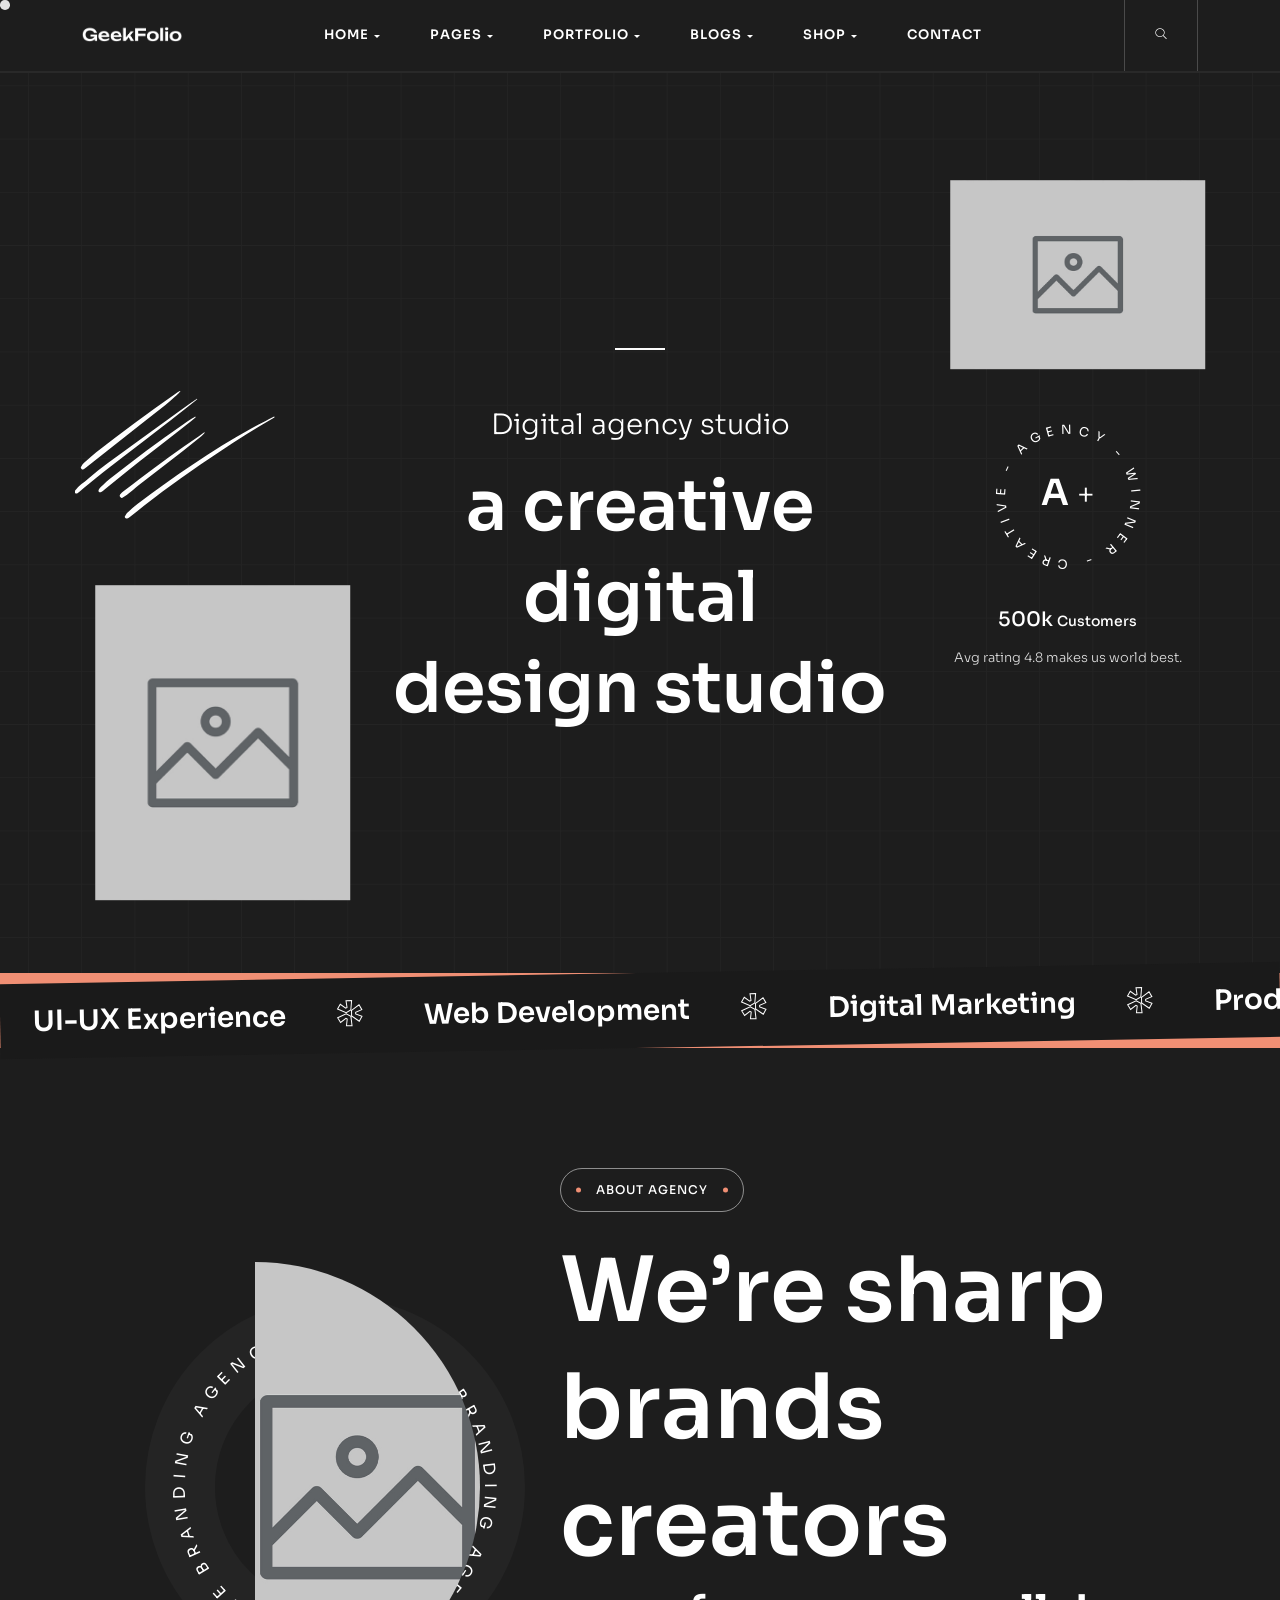
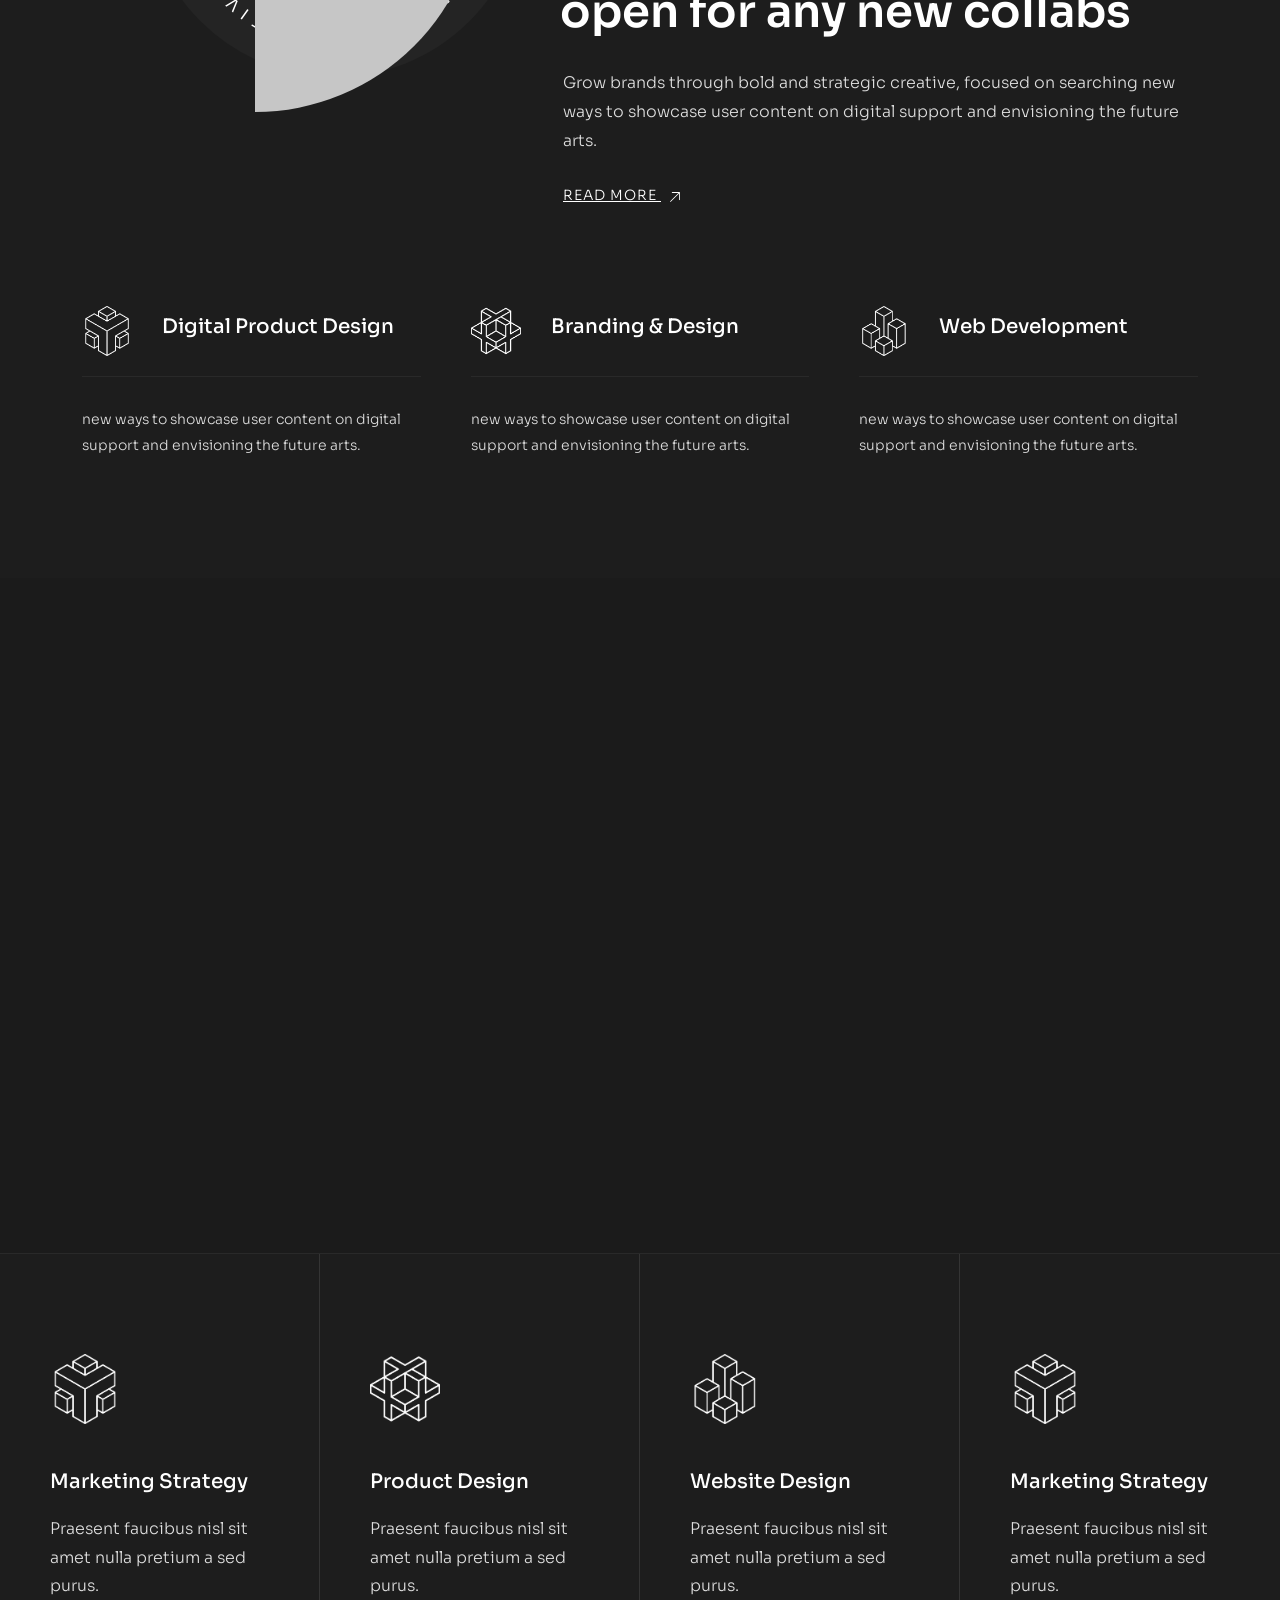
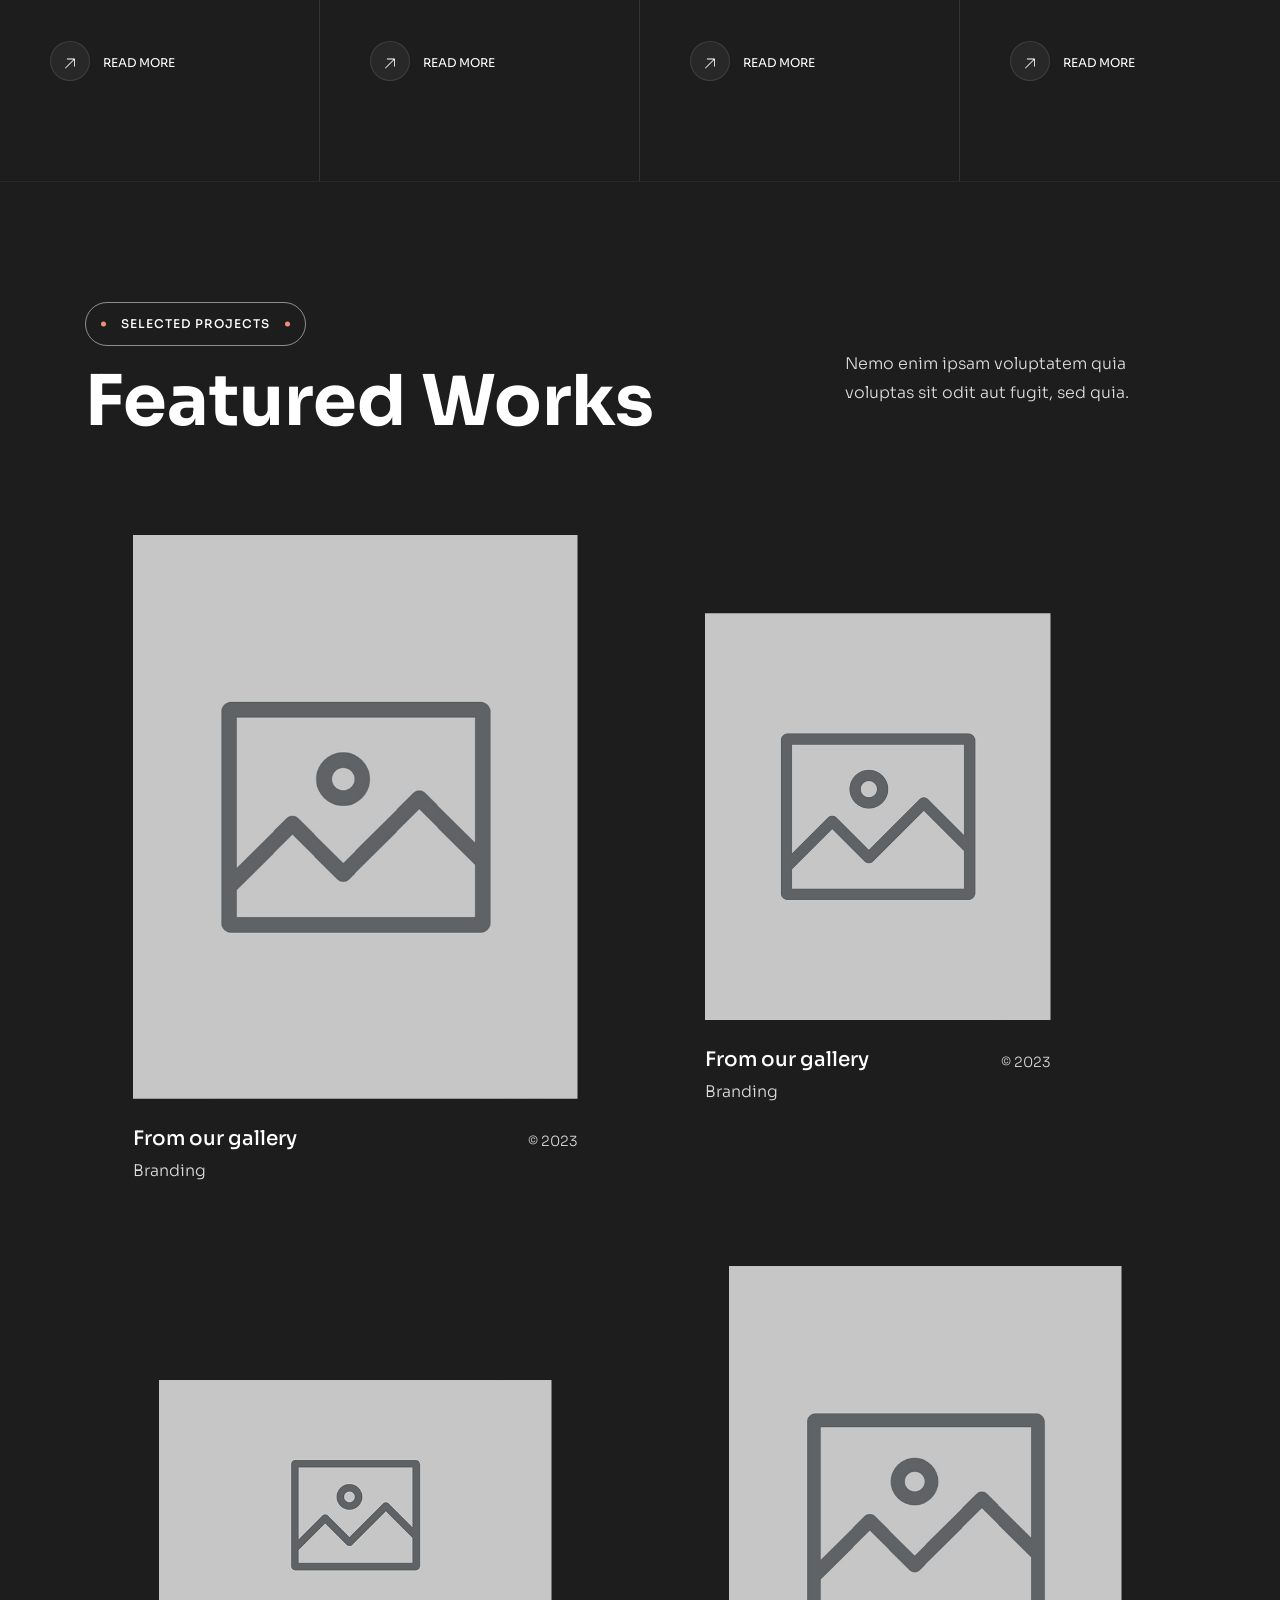
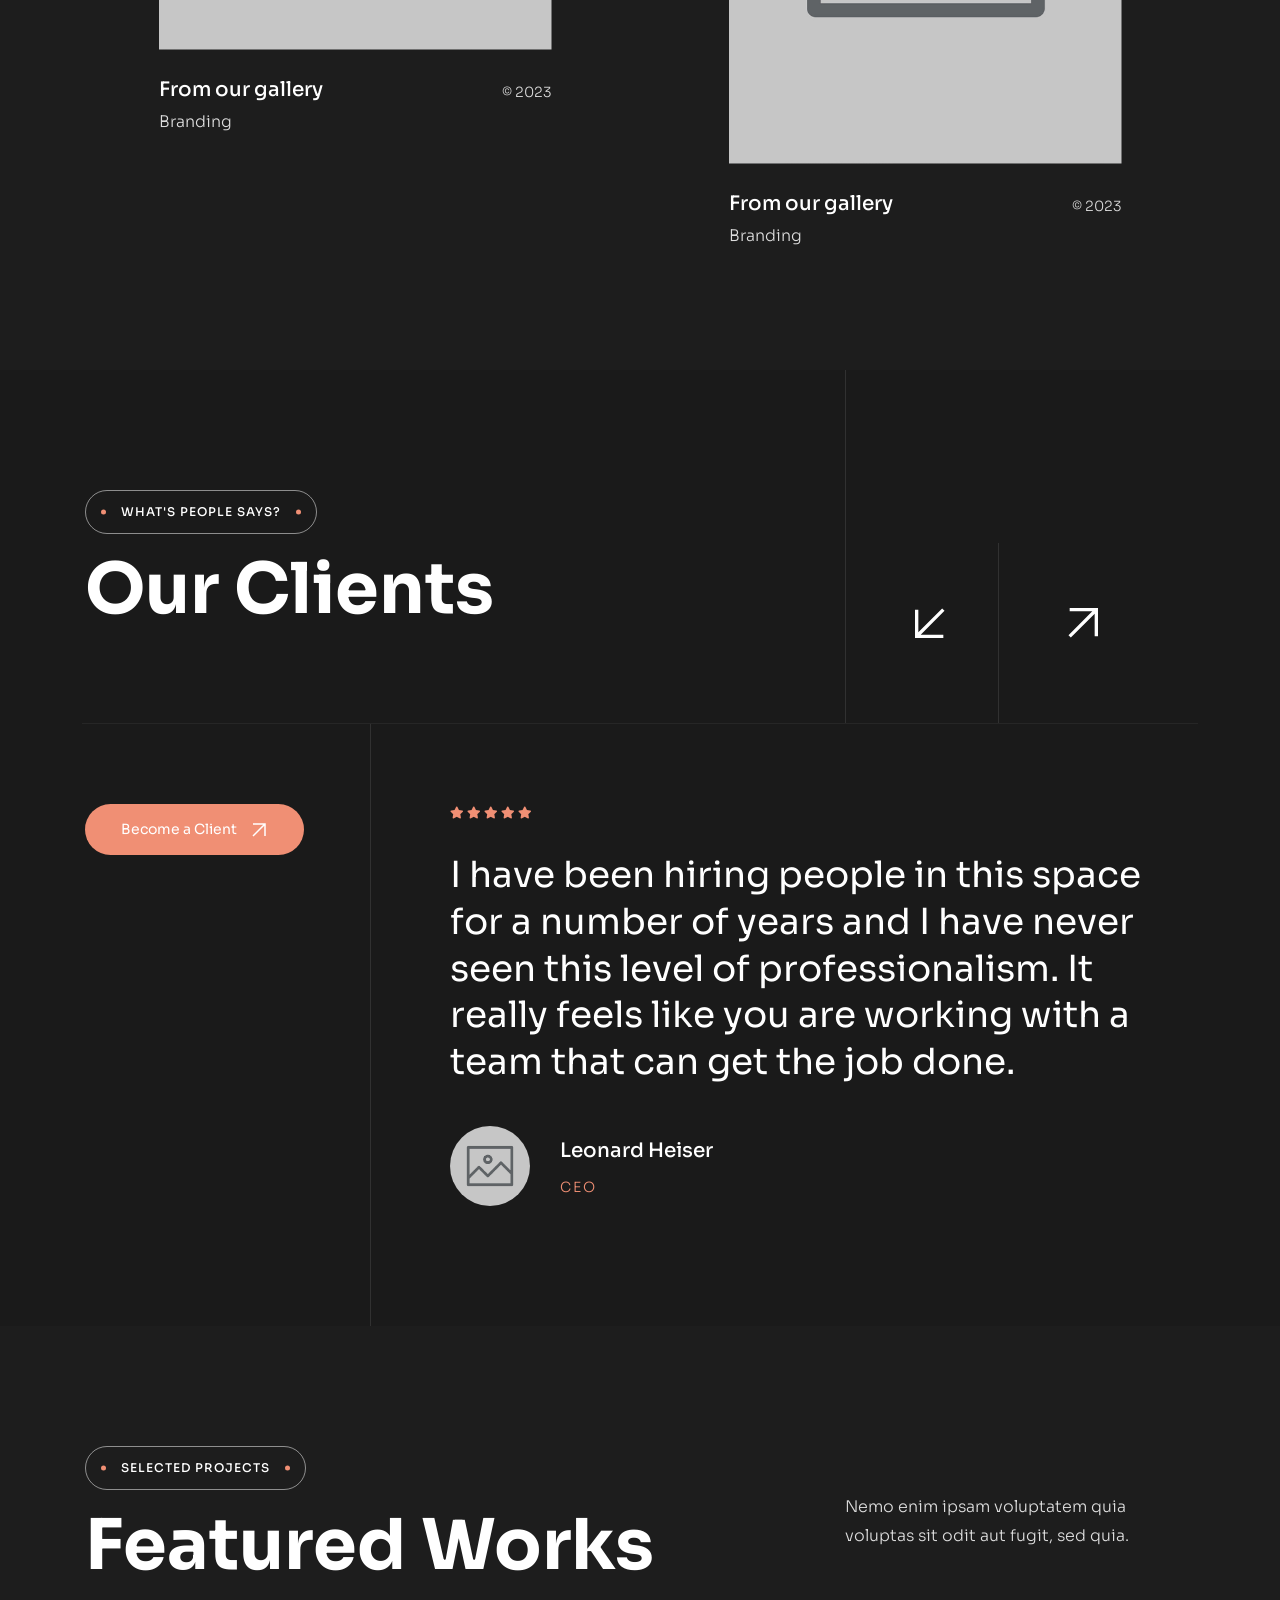
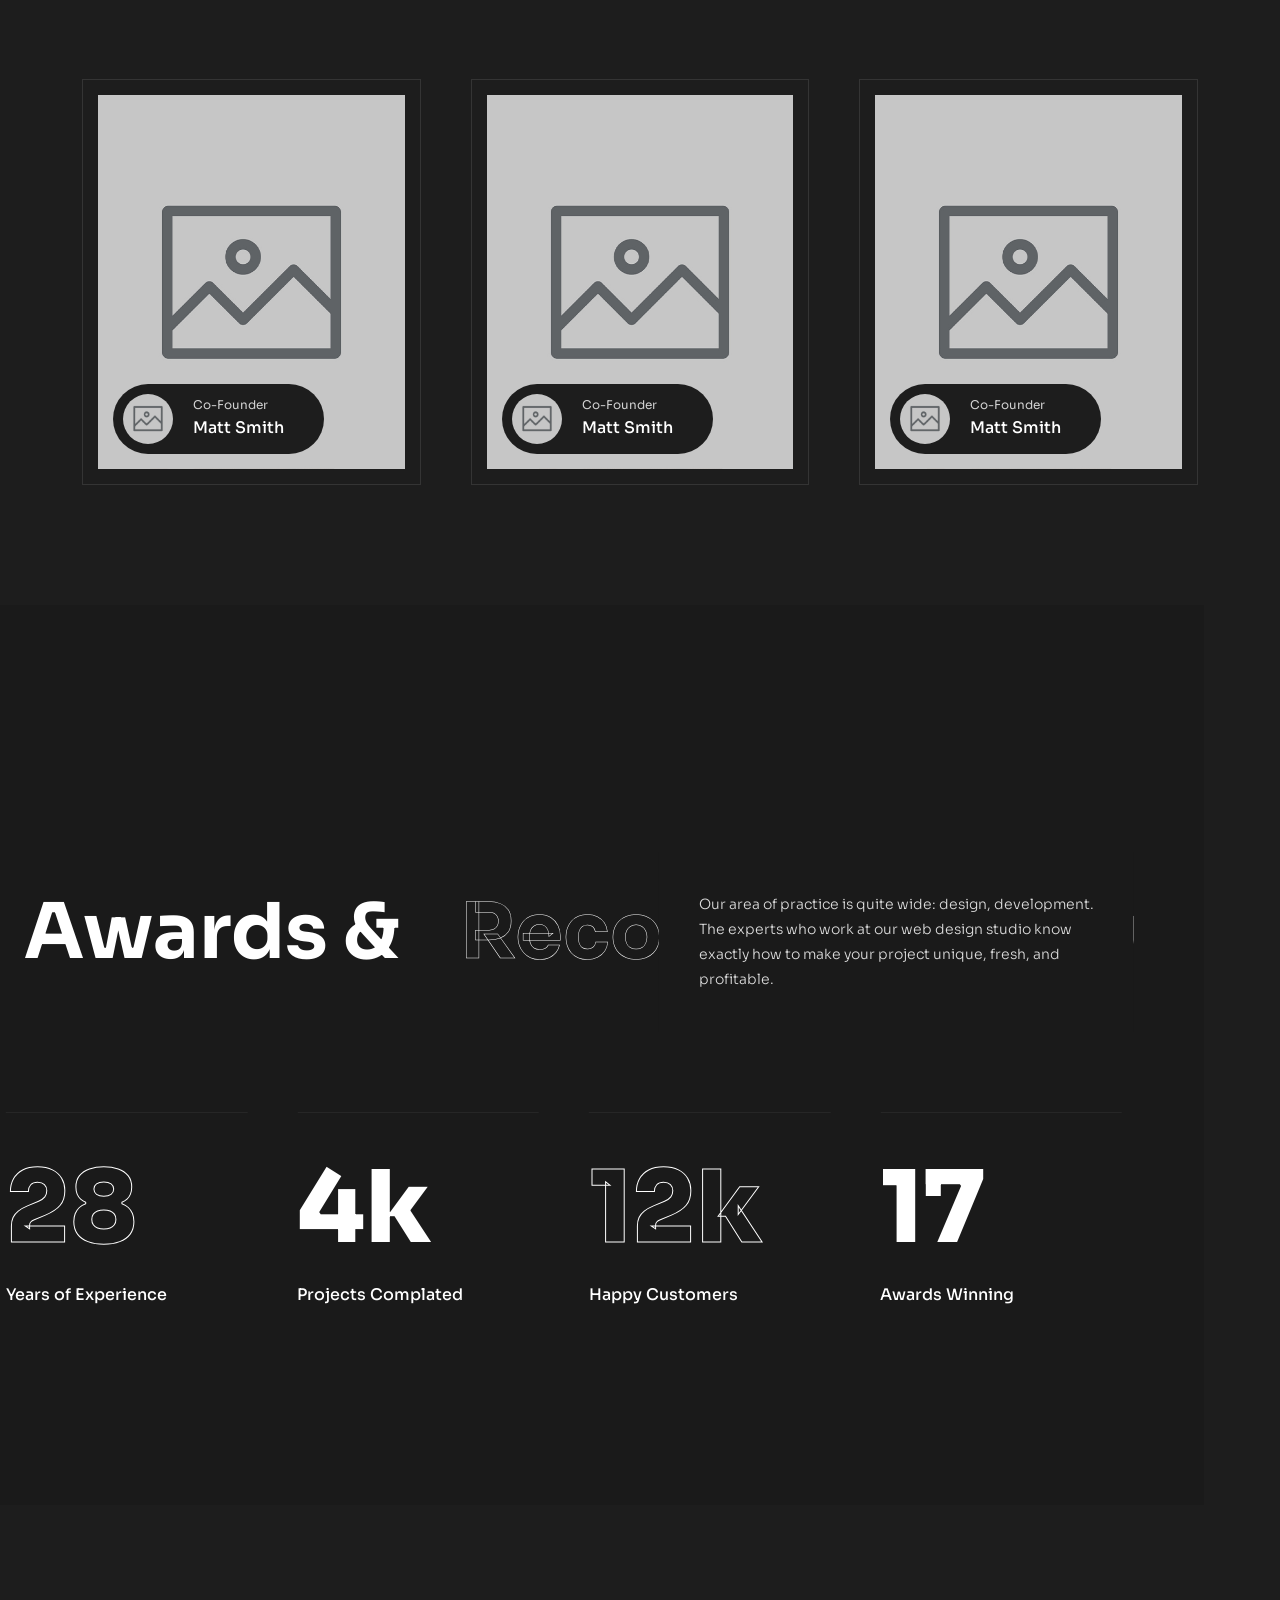
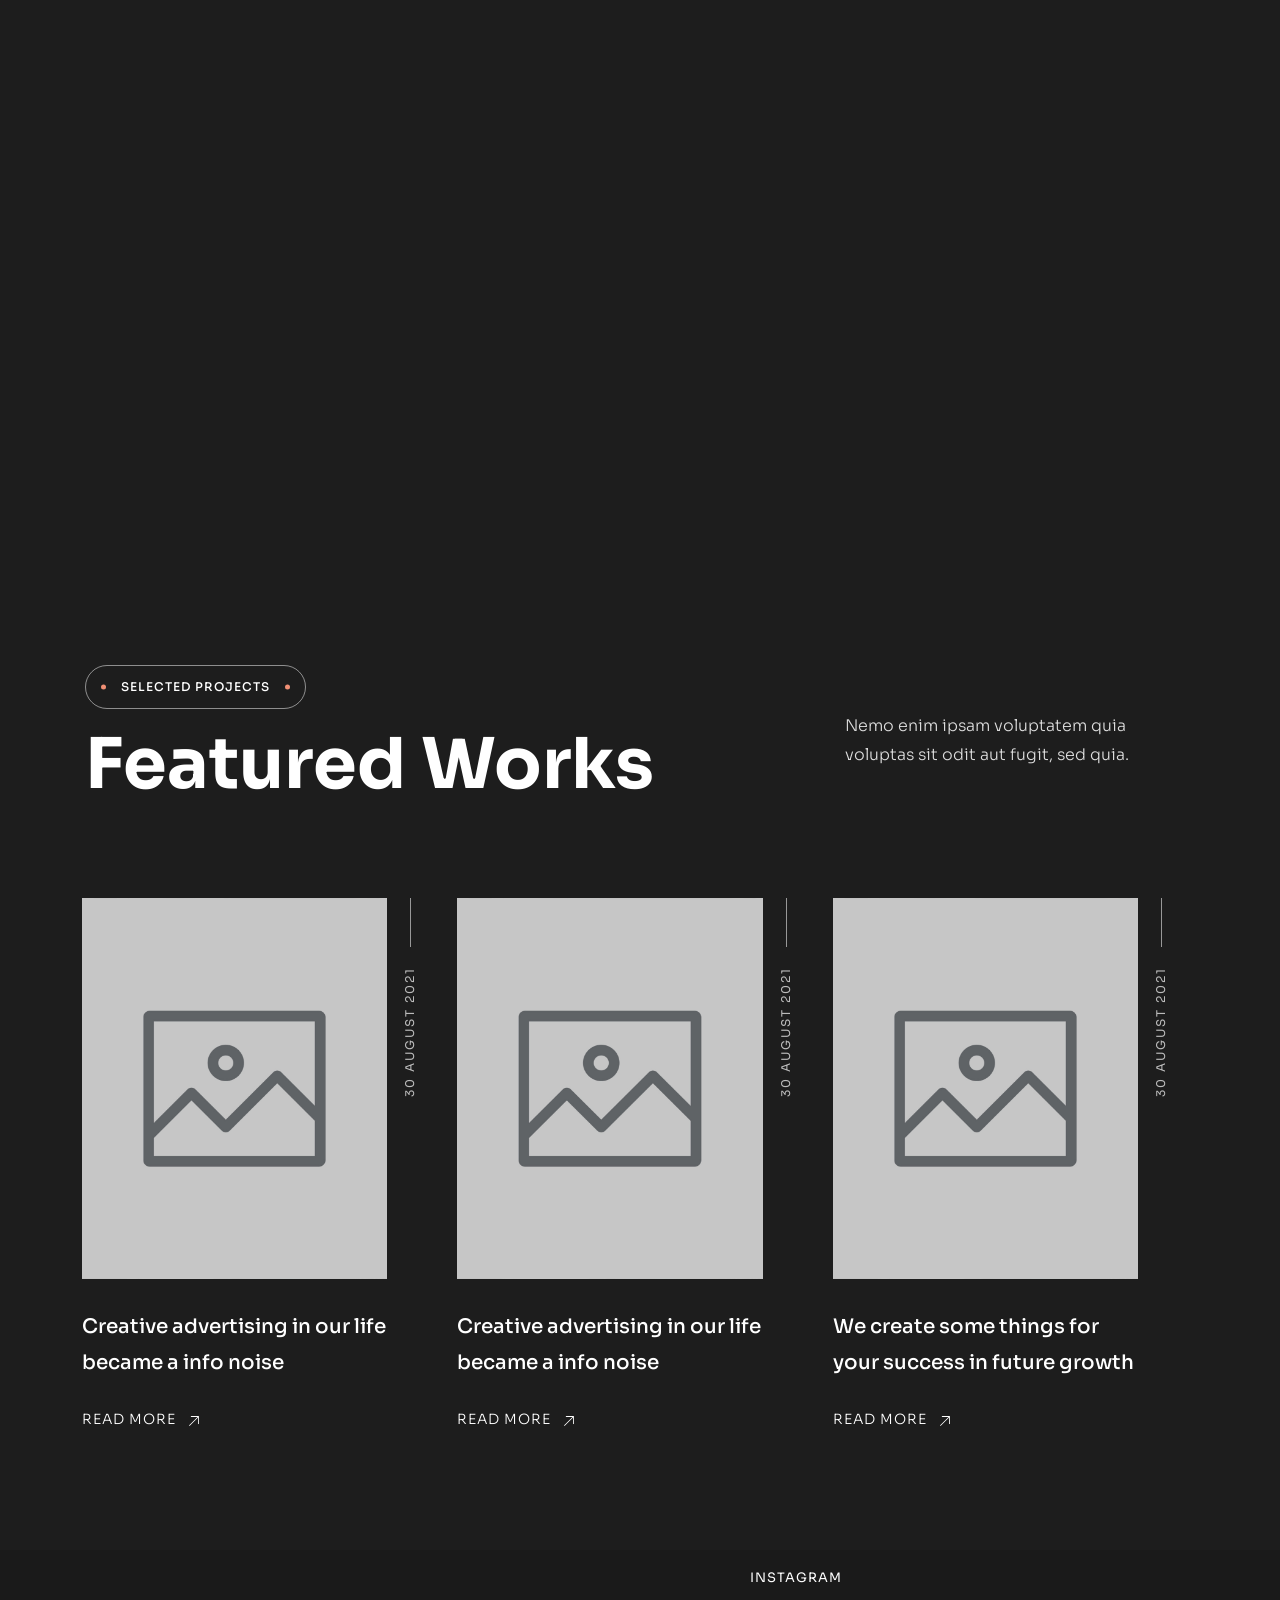
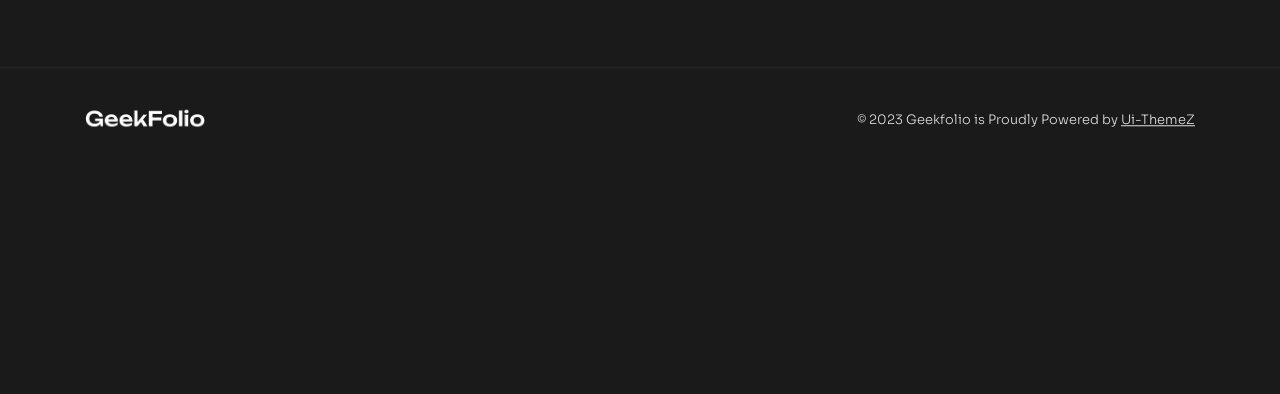
<file: home-creative-agency.html>
<!DOCTYPE html>
<html lang="zxx">

<head>

    <!-- Metas -->
    <meta charset="utf-8">
    <meta http-equiv="X-UA-Compatible" content="IE=edge">
    <meta name="viewport" content="width=device-width, initial-scale=1, maximum-scale=1">
    <meta name="keywords" content="HTML5 Template Geekfolio Multi-Purpose themeforest">
    <meta name="description" content="Geekfolio - Multi-Purpose HTML5 Template">
    <meta name="author" content="">

    <!-- Title  -->
    <title>Geekfolio</title>

    <!-- Favicon -->
    <link rel="shortcut icon" href="assets/imgs/favicon.ico">

    <!-- Google Fonts -->
    <link href="https://fonts.googleapis.com/css?family=Poppins:100,200,300,400,500,600,700,800,900&display=swap"
        rel="stylesheet">
    <link href="https://fonts.googleapis.com/css2?family=Sora:wght@100;200;300;400;500;600;700;800&display=swap"
        rel="stylesheet">
    <link
        href="https://fonts.googleapis.com/css2?family=Lexend+Deca:wght@100;200;300;400;500;600;700;800;900&display=swap"
        rel="stylesheet">

    <!-- Plugins -->
    <link rel="stylesheet" href="assets/css/plugins.css">

    <!-- Core Style Css -->
    <link rel="stylesheet" href="assets/css/style.css">

</head>

<body class="sub-bg">


    <!-- ==================== Start Loading ==================== -->

    <div class="loader-wrap">
        <svg viewBox="0 0 1000 1000" preserveAspectRatio="none">
            <path id="svg" d="M0,1005S175,995,500,995s500,5,500,5V0H0Z"></path>
        </svg>

        <div class="loader-wrap-heading">
            <div class="load-text">
                <span>L</span>
                <span>o</span>
                <span>a</span>
                <span>d</span>
                <span>i</span>
                <span>n</span>
                <span>g</span>
            </div>
        </div>
    </div>

    <!-- ==================== End Loading ==================== -->


    <div class="cursor"></div>


    <!-- ==================== Start progress-scroll-button ==================== -->

    <div class="progress-wrap cursor-pointer">
        <svg class="progress-circle svg-content" width="100%" height="100%" viewBox="-1 -1 102 102">
            <path d="M50,1 a49,49 0 0,1 0,98 a49,49 0 0,1 0,-98" />
        </svg>
    </div>

    <!-- ==================== End progress-scroll-button ==================== -->



    <!-- ==================== Start Navbar ==================== -->

    <nav class="navbar navbar-expand-lg static main-bg">
        <div class="container">

            <!-- Logo -->
            <a class="logo icon-img-100" href="#">
                <img src="assets/imgs/logo-light.png" alt="logo">
            </a>

            <button class="navbar-toggler" type="button" data-toggle="collapse" data-target="#navbarSupportedContent"
                aria-controls="navbarSupportedContent" aria-expanded="false" aria-label="Toggle navigation">
                <span class="icon-bar"><i class="fas fa-bars"></i></span>
            </button>

            <!-- navbar links -->
            <div class="collapse navbar-collapse justify-content-center" id="navbarSupportedContent">
                <ul class="navbar-nav">
                    <li class="nav-item dropdown">
                        <a class="nav-link dropdown-toggle" data-toggle="dropdown" href="#" role="button"
                            aria-haspopup="true" aria-expanded="false"><span class="rolling-text">Home</span></a>
                        <div class="dropdown-menu mega-menu">
                            <div class="container">
                                <div class="row">
                                    <div class="col-lg-3">
                                        <div class="clumn">
                                            <div class="title">
                                                <h6 class="sub-title ls1">Home Dark</h6>
                                            </div>
                                            <div class="links">
                                                <a class="dropdown-item" href="home-main.html">Main Home</a>
                                                <a class="dropdown-item" href="home-corporate.html">Corporate
                                                    Business</a>
                                                <a class="dropdown-item" href="home-onepage.html">Home One page</a>
                                                <a class="dropdown-item" href="home-digital-agency.html">Digital
                                                    Agency</a>
                                                <a class="dropdown-item" href="home-freelancer.html">Freelancer</a>
                                                <a class="dropdown-item" href="home-marketing-agency.html">Marketing
                                                    Agency</a>
                                                <a class="dropdown-item" href="home-creative-agency.html">Creative
                                                    Agency</a>
                                                <a class="dropdown-item" href="home-startup.html">Startup Bussines</a>
                                                <a class="dropdown-item" href="home-architecture.html">Architecture</a>
                                            </div>
                                        </div>
                                    </div>
                                    <div class="col-lg-3">
                                        <div class="clumn">
                                            <div class="title">
                                                <h6 class="sub-title ls1">Home Light</h6>
                                            </div>
                                            <div class="links">
                                                <a class="dropdown-item" href="../light/home-main.html">Main Home</a>
                                                <a class="dropdown-item" href="../light/home-corporate.html">Corporate
                                                    Business</a>
                                                <a class="dropdown-item" href="../light/home-onepage.html">Home One page</a>
                                                <a class="dropdown-item" href="../light/home-digital-agency.html">Digital
                                                    Agency</a>
                                                <a class="dropdown-item" href="../light/home-freelancer.html">Freelancer</a>
                                                <a class="dropdown-item" href="../light/home-marketing-agency.html">Marketing
                                                    Agency</a>
                                                <a class="dropdown-item" href="../light/home-creative-agency.html">Creative
                                                    Agency</a>
                                                <a class="dropdown-item" href="../light/home-startup.html">Startup Bussines</a>
                                                <a class="dropdown-item" href="../light/home-architecture.html">Architecture</a>
                                            </div>
                                        </div>
                                    </div>
                                    <div class="col-lg-3">
                                        <div class="clumn">
                                            <div class="title">
                                                <h6 class="sub-title ls1">Showcases</h6>
                                            </div>
                                            <div class="links">
                                                <a class="dropdown-item" href="showcase-parallax-slider.html">Parallax
                                                    Slider</a>
                                                <a class="dropdown-item" href="showcase-frame-slider.html">Frame
                                                    Slider</a>
                                                <a class="dropdown-item" href="showcase-circle-slider.html">Circle
                                                    Slider</a>
                                                <a class="dropdown-item" href="showcase-carousel.html">Showcase
                                                    Carousel</a>
                                                <a class="dropdown-item"
                                                    href="showcase-interactive-center-horizontal.html">Interactive
                                                    Links1</a>
                                                <a class="dropdown-item"
                                                    href="showcase-interactive-center.html">Interactive Links2</a>
                                                <a class="dropdown-item" href="showcase-parallax.html">Vertical
                                                    Parallax</a>
                                            </div>
                                        </div>
                                    </div>
                                    <div class="col-lg-3">
                                        <div class="clumn">
                                            <div class="title">
                                                <h6 class="sub-title ls1">Showcases Light</h6>
                                            </div>
                                            <div class="links">
                                                <a class="dropdown-item" href="../light/showcase-parallax-slider.html">Parallax
                                                    Slider</a>
                                                <a class="dropdown-item" href="../light/showcase-carousel.html">Showcase
                                                    Carousel</a>
                                                <a class="dropdown-item"
                                                    href="../light/showcase-interactive-center-horizontal.html">Interactive
                                                    Links1</a>
                                                <a class="dropdown-item"
                                                    href="../light/showcase-interactive-center.html">Interactive Links2</a>
                                                <a class="dropdown-item" href="../light/showcase-parallax.html">Vertical
                                                    Parallax</a>
                                            </div>
                                        </div>
                                    </div>
                                </div>
                            </div>
                        </div>
                    </li>
                    <li class="nav-item dropdown">
                        <a class="nav-link dropdown-toggle" data-toggle="dropdown" href="#" role="button"
                            aria-haspopup="true" aria-expanded="false"><span class="rolling-text">Pages</span></a>
                        <div class="dropdown-menu">
                            <a class="dropdown-item" href="page-about.html">About</a>
                            <a class="dropdown-item" href="page-services.html">Services</a>
                            <a class="dropdown-item" href="page-team.html">Our Team</a>
                            <a class="dropdown-item" href="page-contact.html">Contact Us</a>
                        </div>
                    </li>
                    <li class="nav-item dropdown">
                        <a class="nav-link dropdown-toggle" data-toggle="dropdown" href="#" role="button"
                            aria-haspopup="true" aria-expanded="false"><span class="rolling-text">Portfolio</span></a>
                            <ul class="dropdown-menu">
                                <li class="dropdown-item">
                                    <a href="#0">Classic Grid <i class="fas fa-angle-right icon-arrow"></i></a>
                                    <ul class="dropdown-side">
                                        <li><a class="dropdown-item" href="portfolio-grid-2.html">Grid 2 Columns</a></li>
                                        <li><a class="dropdown-item" href="portfolio-grid-3.html">Grid 3 Columns</a></li>
                                        <li><a class="dropdown-item" href="portfolio-grid-4.html">Grid 4 Columns</a></li>
                                    </ul>
                                </li>
                                <li class="dropdown-item">
                                    <a href="#0">Masonry <i class="fas fa-angle-right icon-arrow"></i></a>
                                    <ul class="dropdown-side">
                                        <li><a class="dropdown-item" href="portfolio-masonry-2.html">Masonry 2 Columns</a></li>
                                        <li><a class="dropdown-item" href="portfolio-masonry-3.html">Masonry 3 Columns</a>
                                        </li>
                                        <li><a class="dropdown-item" href="portfolio-masonry-4.html">Masonry 4 Columns</a></li>
                                    </ul>
                                </li>
                                <li><a class="dropdown-item" href="portfolio-metro.html">Portfolio Metro</a></li>
                                <li><a class="dropdown-item" href="portfolio-modern.html">Modern Grid</a></li>
                                <li><a class="dropdown-item" href="project-details1.html">Project Details 1</a></li>
                                <li><a class="dropdown-item" href="project-details2.html">Project Details 2</a></li>
                            </ul>
                    </li>
                    <li class="nav-item dropdown">
                        <a class="nav-link dropdown-toggle" data-toggle="dropdown" href="#" role="button"
                            aria-haspopup="true" aria-expanded="false"><span class="rolling-text">Blogs</span></a>
                        <div class="dropdown-menu">
                            <a class="dropdown-item" href="blog-classic.html">Blog Standerd</a>
                            <a class="dropdown-item" href="blog-list.html">Blog List</a>
                            <a class="dropdown-item" href="blog-half-img.html">Image Out Frame</a>
                            <a class="dropdown-item" href="blog-details.html">Blog Details</a>
                        </div>
                    </li>
                    <li class="nav-item dropdown">
                        <a class="nav-link dropdown-toggle" data-toggle="dropdown" href="#" role="button"
                            aria-haspopup="true" aria-expanded="false"><span class="rolling-text">Shop</span></a>
                        <div class="dropdown-menu">
                            <a class="dropdown-item" href="shop-list.html">Shop List</a>
                            <a class="dropdown-item" href="shop-product.html">Single Product</a>
                            <a class="dropdown-item" href="shop-cart.html">Cart</a>
                            <a class="dropdown-item" href="shop-checkout.html">Checkout</a>
                        </div>
                    </li>
                    <li class="nav-item">
                        <a class="nav-link" href="page-contact.html"><span class="rolling-text">Contact</span></a>
                    </li>
                </ul>
            </div>

            <div class="search-form">
                <div class="form-group">
                    <input type="text" name="search" placeholder="Search">
                    <button><span class="pe-7s-search"></span></button>
                </div>
                <div class="search-icon">
                    <span class="pe-7s-search open-search"></span>
                    <span class="pe-7s-close close-search"></span>
                </div>
            </div>
        </div>
    </nav>

    <!-- ==================== End Navbar ==================== -->


    <main class="main-bg position-re">


        <!-- ==================== Start Slider ==================== -->

        <header class="header-creative">
            <div class="container ontop">
                <div class="row justify-content-center full-height">
                    <div class="col-lg-3 d-flex align-items-end">
                        <div class="img md-hide">
                            <div class="img-assets1 parallax" data-speed="-0.01">
                                <img src="assets/imgs/svg-assets/claw.svg" alt="">
                            </div>
                            <img src="assets/imgs/header/c1.jpg" alt="" data-speed="0.01" class="parallax">
                        </div>
                    </div>
                    <div class="col-lg-6 valign">
                        <div class="caption text-center full-width md-mb50">
                            <div class="mb-30">
                                <svg class="svg-animation star" width="100" height="100" viewBox="0 0 100 100"
                                    fill="none" xmlns="http://www.w3.org/2000/svg" preserveAspectRatio="none">
                                    <line y1="50" x2="100" y2="50" vector-effect="non-scaling-stroke"
                                        stroke="currentColor" style="--index: 1; --transform: 30deg;"></line>
                                    <line y1="50" x2="100" y2="50" vector-effect="non-scaling-stroke"
                                        stroke="currentColor" style="--index: 2; --transform: 60deg;"></line>
                                    <line y1="50" x2="100" y2="50" vector-effect="non-scaling-stroke"
                                        stroke="currentColor" style="--index: 3; --transform: 90deg;"></line>
                                    <line y1="50" x2="100" y2="50" vector-effect="non-scaling-stroke"
                                        stroke="currentColor" style="--index: 4; --transform: 120deg;"></line>
                                    <line y1="50" x2="100" y2="50" vector-effect="non-scaling-stroke"
                                        stroke="currentColor" style="--index: 5; --transform: 150deg;"></line>
                                    <line y1="50" x2="100" y2="50" vector-effect="non-scaling-stroke"
                                        stroke="currentColor" style="--index: 6; --transform: 180deg;"></line>
                                </svg>
                            </div>
                            <h4 class="fw-300 mb-15">Digital agency studio</h4>
                            <h1 class="fw-600 d-rotate wow">
                                <span class="rotate-text">a creative digital</span>
                                <span class="rotate-text">design studio</span>
                            </h1>
                        </div>
                    </div>
                    <div class="col-lg-3">
                        <div class="img parallax" data-speed="0.01">
                            <img src="assets/imgs/header/c2.jpg" alt="">
                        </div>
                        <div class="mt-30 md-hide">
                            <div class="text-center hover-this">
                                <div class="circle-button hover-anim">
                                    <div class="rotate-circle fz-30 text-u">
                                        <svg class="textcircle" viewBox="0 0 500 500">
                                            <defs>
                                                <path id="textcircle1"
                                                    d="M250,400 a150,150 0 0,1 0,-300a150,150 0 0,1 0,300Z">
                                                </path>
                                            </defs>
                                            <text>
                                                <textPath xlink:href="#textcircle1" textLength="900">Creative - Agency
                                                    -
                                                    Winner -</textPath>
                                            </text>
                                        </svg>
                                    </div>
                                    <div class="in-circle text-center">
                                        <h3>A <span class="fw-300 fz-30">+</span></h3>
                                    </div>
                                </div>
                            </div>
                            <div class="text-center">
                                <h6>500k <span class="fz-14">Customers</span></h6>
                                <p class="fz-13">Avg rating 4.8 makes us world best.</p>
                            </div>
                        </div>
                    </div>
                </div>
            </div>
            <div class="bg-pattern bg-img" data-background="assets/imgs/patterns/graph.png"></div>
        </header>

        <!-- ==================== End Slider ==================== -->



        <!-- ==================== Start marq ==================== -->

        <section class="serv-marq main-colorbg2">
            <div class="container-fluid ontop sub-bg rest pt-20 pb-20">
                <div class="row">
                    <div class="col-12">
                        <div class="main-marq light-text">
                            <div class="slide-har st1">
                                <div class="box non-strok">
                                    <div class="item">
                                        <h4 class="d-flex align-items-center"><span>UI-UX Experience</span> <span
                                                class="fz-50 ml-50 stroke icon">*</span></h4>
                                    </div>
                                    <div class="item">
                                        <h4 class="d-flex align-items-center"><span>Web Development</span> <span
                                                class="fz-50 ml-50 stroke icon">*</span></h4>
                                    </div>
                                    <div class="item">
                                        <h4 class="d-flex align-items-center"><span>Digital Marketing</span> <span
                                                class="fz-50 ml-50 stroke icon">*</span></h4>
                                    </div>
                                    <div class="item">
                                        <h4 class="d-flex align-items-center"><span>Product Design</span> <span
                                                class="fz-50 ml-50 stroke icon">*</span></h4>
                                    </div>
                                    <div class="item">
                                        <h4 class="d-flex align-items-center"><span>Mobile Solutions</span> <span
                                                class="fz-50 ml-50 stroke icon">*</span></h4>
                                    </div>
                                </div>
                                <div class="box non-strok">
                                    <div class="item">
                                        <h4 class="d-flex align-items-center"><span>UI-UX Experience</span> <span
                                                class="fz-50 ml-50 stroke icon">*</span></h4>
                                    </div>
                                    <div class="item">
                                        <h4 class="d-flex align-items-center"><span>Web Development</span> <span
                                                class="fz-50 ml-50 stroke icon">*</span></h4>
                                    </div>
                                    <div class="item">
                                        <h4 class="d-flex align-items-center"><span>Digital Marketing</span> <span
                                                class="fz-50 ml-50 stroke icon">*</span></h4>
                                    </div>
                                    <div class="item">
                                        <h4 class="d-flex align-items-center"><span>Product Design</span> <span
                                                class="fz-50 ml-50 stroke icon">*</span></h4>
                                    </div>
                                    <div class="item">
                                        <h4 class="d-flex align-items-center"><span>Mobile Solutions</span> <span
                                                class="fz-50 ml-50 stroke icon">*</span></h4>
                                    </div>
                                </div>
                            </div>
                        </div>
                    </div>
                </div>
            </div>
        </section>

        <!-- ==================== End marq ==================== -->



        <!-- ==================== Start intro ==================== -->

        <section class="about section-padding main-bg">
            <div class="container ontop">
                <div class="row">
                    <div class="col-lg-5 valign">
                        <div class="about-circle-crev md-hide">
                            <div class="circle-button">
                                <div class="rotate-circle fz-16 ls1 text-u">
                                    <svg class="textcircle" viewBox="0 0 500 500">
                                        <defs>
                                            <path id="textcircle"
                                                d="M250,400 a150,150 0 0,1 0,-300a150,150 0 0,1 0,300Z">
                                            </path>
                                        </defs>
                                        <text>
                                            <textPath xlink:href="#textcircle" textLength="900"> Creative Branding
                                                Agency - Creative Branding Agency - </textPath>
                                        </text>
                                    </svg>
                                </div>
                            </div>
                            <div class="half-circle-img">
                                <img src="assets/imgs/about/1.jpg" alt="">
                            </div>
                        </div>
                    </div>
                    <div class="col-lg-7 valign">
                        <div class="cont sec-lg-head">
                            <h6 class="dot-titl mb-20">About Agency</h6>
                            <h2 class="d-slideup wow">
                                <span class="sideup-text"><span class="up-text">We’re sharp brands creators</span></span>
                                <span class="sideup-text"><span class="up-text">open for any new collabs</span></span>
                            </h2>
                            <div class="row">
                                <div class="col-lg-12">
                                    <div class="text mt-20">
                                        <p>Grow brands through bold and strategic creative, focused on searching new
                                            ways to showcase user content on digital support and envisioning the future
                                            arts.</p>
                                    </div>
                                    <div class="underline">
                                        <a href="page-about.html" class="mt-30 ls1 sub-title">Read More <i class="ml-5">
                                                <svg width="18" height="18" viewBox="0 0 18 18" fill="none"
                                                    xmlns="http://www.w3.org/2000/svg">
                                                    <path
                                                        d="M13.922 4.5V11.8125C13.922 11.9244 13.8776 12.0317 13.7985 12.1108C13.7193 12.1899 13.612 12.2344 13.5002 12.2344C13.3883 12.2344 13.281 12.1899 13.2018 12.1108C13.1227 12.0317 13.0783 11.9244 13.0783 11.8125V5.51953L4.79547 13.7953C4.71715 13.8736 4.61092 13.9176 4.50015 13.9176C4.38939 13.9176 4.28316 13.8736 4.20484 13.7953C4.12652 13.717 4.08252 13.6108 4.08252 13.5C4.08252 13.3892 4.12652 13.283 4.20484 13.2047L12.4806 4.92188H6.18765C6.07577 4.92188 5.96846 4.87743 5.88934 4.79831C5.81023 4.71919 5.76578 4.61189 5.76578 4.5C5.76578 4.38811 5.81023 4.28081 5.88934 4.20169C5.96846 4.12257 6.07577 4.07813 6.18765 4.07812H13.5002C13.612 4.07813 13.7193 4.12257 13.7985 4.20169C13.8776 4.28081 13.922 4.38811 13.922 4.5Z"
                                                        fill="currentColor"></path>
                                                </svg></i>
                                        </a>
                                    </div>
                                </div>
                            </div>
                        </div>
                    </div>
                </div>
                <div class="row md-marg mt-100 justify-content-center">
                    <div class="col-lg-4 col-md-6">
                        <div class="item-serv md-mb50">
                            <div class="d-flex align-items-center pb-20 mb-30 bord-thin-bottom">
                                <div class="mr-30">
                                    <div class="icon-img-50">
                                        <img src="assets/imgs/serv-icons/0.png" alt="">
                                    </div>
                                </div>
                                <div>
                                    <h6>Digital Product Design</h6>
                                </div>
                            </div>
                            <p class="fz-14">new ways to showcase user content on digital support and envisioning the
                                future arts.</p>
                        </div>
                    </div>
                    <div class="col-lg-4 col-md-6">
                        <div class="item-serv md-mb50">
                            <div class="d-flex align-items-center pb-20 mb-30 bord-thin-bottom">
                                <div class="mr-30">
                                    <div class="icon-img-50">
                                        <img src="assets/imgs/serv-icons/1.png" alt="">
                                    </div>
                                </div>
                                <div>
                                    <h6>Branding & Design</h6>
                                </div>
                            </div>
                            <p class="fz-14">new ways to showcase user content on digital support and envisioning the
                                future arts.</p>
                        </div>
                    </div>
                    <div class="col-lg-4 col-md-6">
                        <div class="item-serv">
                            <div class="d-flex align-items-center pb-20 mb-30 bord-thin-bottom">
                                <div class="mr-30">
                                    <div class="icon-img-50">
                                        <img src="assets/imgs/serv-icons/2.png" alt="">
                                    </div>
                                </div>
                                <div>
                                    <h6>Web Development</h6>
                                </div>
                            </div>
                            <p class="fz-14">new ways to showcase user content on digital support and envisioning the
                                future arts.</p>
                        </div>
                    </div>
                </div>
            </div>
        </section>

        <!-- ==================== End intro ==================== -->



        <!-- ==================== Start section image ==================== -->

        <div class="back-image bg-img parallaxie" data-background="assets/imgs/background/17.jpg" data-overlay-dark="5">
        </div>

        <!-- ==================== End section image ==================== -->



        <!-- ==================== Start Services ==================== -->

        <section class="services main-bg ontop bord-thin-top bord-thin-bottom">
            <div class="container-fluid">
                <div class="row">
                    <div class="item-bord col-lg-3 col-md-6">
                        <div class="icon-img-70 mb-40">
                            <img src="assets/imgs/serv-icons/0.png" alt="">
                        </div>
                        <h6 class="mb-15">Marketing Strategy</h6>
                        <p>Praesent faucibus nisl sit amet nulla pretium a sed purus.</p>
                        <a href="page-services.html" class="arrow mt-40">
                            <span class="circle">
                                <svg width="18" height="18" viewBox="0 0 18 18" fill="none"
                                    xmlns="http://www.w3.org/2000/svg">
                                    <path
                                        d="M13.922 4.5V11.8125C13.922 11.9244 13.8776 12.0317 13.7985 12.1108C13.7193 12.1899 13.612 12.2344 13.5002 12.2344C13.3883 12.2344 13.281 12.1899 13.2018 12.1108C13.1227 12.0317 13.0783 11.9244 13.0783 11.8125V5.51953L4.79547 13.7953C4.71715 13.8736 4.61092 13.9176 4.50015 13.9176C4.38939 13.9176 4.28316 13.8736 4.20484 13.7953C4.12652 13.717 4.08252 13.6108 4.08252 13.5C4.08252 13.3892 4.12652 13.283 4.20484 13.2047L12.4806 4.92188H6.18765C6.07577 4.92188 5.96846 4.87743 5.88934 4.79831C5.81023 4.71919 5.76578 4.61189 5.76578 4.5C5.76578 4.38811 5.81023 4.28081 5.88934 4.20169C5.96846 4.12257 6.07577 4.07813 6.18765 4.07812H13.5002C13.612 4.07813 13.7193 4.12257 13.7985 4.20169C13.8776 4.28081 13.922 4.38811 13.922 4.5Z"
                                        fill="currentColor"></path>
                                </svg>
                            </span>
                            <span class="fz-12 text-u ml-10">Read More</span>
                        </a>
                    </div>
                    <div class="item-bord col-lg-3 col-md-6">
                        <div class="icon-img-70 mb-40">
                            <img src="assets/imgs/serv-icons/1.png" alt="">
                        </div>
                        <h6 class="mb-15">Product Design</h6>
                        <p>Praesent faucibus nisl sit amet nulla pretium a sed purus.</p>
                        <a href="page-services.html" class="arrow mt-40">
                            <span class="circle">
                                <svg width="18" height="18" viewBox="0 0 18 18" fill="none"
                                    xmlns="http://www.w3.org/2000/svg">
                                    <path
                                        d="M13.922 4.5V11.8125C13.922 11.9244 13.8776 12.0317 13.7985 12.1108C13.7193 12.1899 13.612 12.2344 13.5002 12.2344C13.3883 12.2344 13.281 12.1899 13.2018 12.1108C13.1227 12.0317 13.0783 11.9244 13.0783 11.8125V5.51953L4.79547 13.7953C4.71715 13.8736 4.61092 13.9176 4.50015 13.9176C4.38939 13.9176 4.28316 13.8736 4.20484 13.7953C4.12652 13.717 4.08252 13.6108 4.08252 13.5C4.08252 13.3892 4.12652 13.283 4.20484 13.2047L12.4806 4.92188H6.18765C6.07577 4.92188 5.96846 4.87743 5.88934 4.79831C5.81023 4.71919 5.76578 4.61189 5.76578 4.5C5.76578 4.38811 5.81023 4.28081 5.88934 4.20169C5.96846 4.12257 6.07577 4.07813 6.18765 4.07812H13.5002C13.612 4.07813 13.7193 4.12257 13.7985 4.20169C13.8776 4.28081 13.922 4.38811 13.922 4.5Z"
                                        fill="currentColor"></path>
                                </svg>
                            </span>
                            <span class="fz-12 text-u ml-10">Read More</span>
                        </a>
                    </div>
                    <div class="item-bord col-lg-3 col-md-6">
                        <div class="icon-img-70 mb-40">
                            <img src="assets/imgs/serv-icons/2.png" alt="">
                        </div>
                        <h6 class="mb-15">Website Design</h6>
                        <p>Praesent faucibus nisl sit amet nulla pretium a sed purus.</p>
                        <a href="page-services.html" class="arrow mt-40">
                            <span class="circle">
                                <svg width="18" height="18" viewBox="0 0 18 18" fill="none"
                                    xmlns="http://www.w3.org/2000/svg">
                                    <path
                                        d="M13.922 4.5V11.8125C13.922 11.9244 13.8776 12.0317 13.7985 12.1108C13.7193 12.1899 13.612 12.2344 13.5002 12.2344C13.3883 12.2344 13.281 12.1899 13.2018 12.1108C13.1227 12.0317 13.0783 11.9244 13.0783 11.8125V5.51953L4.79547 13.7953C4.71715 13.8736 4.61092 13.9176 4.50015 13.9176C4.38939 13.9176 4.28316 13.8736 4.20484 13.7953C4.12652 13.717 4.08252 13.6108 4.08252 13.5C4.08252 13.3892 4.12652 13.283 4.20484 13.2047L12.4806 4.92188H6.18765C6.07577 4.92188 5.96846 4.87743 5.88934 4.79831C5.81023 4.71919 5.76578 4.61189 5.76578 4.5C5.76578 4.38811 5.81023 4.28081 5.88934 4.20169C5.96846 4.12257 6.07577 4.07813 6.18765 4.07812H13.5002C13.612 4.07813 13.7193 4.12257 13.7985 4.20169C13.8776 4.28081 13.922 4.38811 13.922 4.5Z"
                                        fill="currentColor"></path>
                                </svg>
                            </span>
                            <span class="fz-12 text-u ml-10">Read More</span>
                        </a>
                    </div>
                    <div class="item-bord col-lg-3 col-md-6">
                        <div class="icon-img-70 mb-40">
                            <img src="assets/imgs/serv-icons/0.png" alt="">
                        </div>
                        <h6 class="mb-15">Marketing Strategy</h6>
                        <p>Praesent faucibus nisl sit amet nulla pretium a sed purus.</p>
                        <a href="page-services.html" class="arrow mt-40">
                            <span class="circle">
                                <svg width="18" height="18" viewBox="0 0 18 18" fill="none"
                                    xmlns="http://www.w3.org/2000/svg">
                                    <path
                                        d="M13.922 4.5V11.8125C13.922 11.9244 13.8776 12.0317 13.7985 12.1108C13.7193 12.1899 13.612 12.2344 13.5002 12.2344C13.3883 12.2344 13.281 12.1899 13.2018 12.1108C13.1227 12.0317 13.0783 11.9244 13.0783 11.8125V5.51953L4.79547 13.7953C4.71715 13.8736 4.61092 13.9176 4.50015 13.9176C4.38939 13.9176 4.28316 13.8736 4.20484 13.7953C4.12652 13.717 4.08252 13.6108 4.08252 13.5C4.08252 13.3892 4.12652 13.283 4.20484 13.2047L12.4806 4.92188H6.18765C6.07577 4.92188 5.96846 4.87743 5.88934 4.79831C5.81023 4.71919 5.76578 4.61189 5.76578 4.5C5.76578 4.38811 5.81023 4.28081 5.88934 4.20169C5.96846 4.12257 6.07577 4.07813 6.18765 4.07812H13.5002C13.612 4.07813 13.7193 4.12257 13.7985 4.20169C13.8776 4.28081 13.922 4.38811 13.922 4.5Z"
                                        fill="currentColor"></path>
                                </svg>
                            </span>
                            <span class="fz-12 text-u ml-10">Read More</span>
                        </a>
                    </div>
                </div>
            </div>
        </section>

        <!-- ==================== End Services ==================== -->



        <!-- ==================== Start Portfolio ==================== -->

        <section class="portfolio section-padding">
            <div class="container ontop">
                <div class="sec-lg-head mb-80">
                    <div class="row">
                        <div class="col-lg-8">
                            <div class="position-re">
                                <h6 class="dot-titl mb-10">Selected Projects</h6>
                                <h2 class="fz-70 fw-700">Featured Works</h2>
                            </div>
                        </div>
                        <div class="col-lg-4 d-flex align-items-center">
                            <div class="text">
                                <p>Nemo enim ipsam voluptatem quia voluptas sit odit aut fugit, sed quia.</p>
                            </div>
                        </div>
                    </div>
                </div>
                <div class="row justify-content-center">
                    <div class="col-lg-5">
                        <div class="item md-mb80">
                            <div class="o-hidden">
                                <div class="img imago wow">
                                    <img src="assets/imgs/portfolio/2/1.jpg" alt="">
                                </div>
                            </div>
                            <div class="cont mt-30 d-flex">
                                <div>
                                    <h6 class="line-height-1">From our gallery</h6>
                                    <p>Branding</p>
                                </div>
                                <div class="ml-auto">
                                    <p class="fz-14">© 2023</p>
                                </div>
                            </div>
                        </div>
                    </div>
                    <div class="col-lg-6 valign">
                        <div class="item full-width">
                            <div class="row justify-content-center">
                                <div class="col-lg-8">
                                    <div class="o-hidden">
                                        <div class="img imago wow">
                                            <img src="assets/imgs/portfolio/2/3.jpg" alt="">
                                        </div>
                                    </div>
                                    <div class="cont mt-30 d-flex">
                                        <div>
                                            <h6 class="line-height-1">From our gallery</h6>
                                            <p>Branding</p>
                                        </div>
                                        <div class="ml-auto">
                                            <p class="fz-14">© 2023</p>
                                        </div>
                                    </div>
                                </div>
                            </div>
                        </div>
                    </div>
                    <div class="col-lg-6 valign">
                        <div class="item mt-80 full-width">
                            <div class="row justify-content-center">
                                <div class="col-lg-9">
                                    <div class="o-hidden">
                                        <div class="img imago wow">
                                            <img src="assets/imgs/portfolio/2/2.jpg" alt="">
                                        </div>
                                    </div>
                                    <div class="cont mt-30 d-flex">
                                        <div>
                                            <h6 class="line-height-1">From our gallery</h6>
                                            <p>Branding</p>
                                        </div>
                                        <div class="ml-auto">
                                            <p class="fz-14">© 2023</p>
                                        </div>
                                    </div>
                                </div>
                            </div>
                        </div>
                    </div>
                    <div class="col-lg-6">
                        <div class="item mt-80">
                            <div class="row justify-content-center">
                                <div class="col-lg-9">
                                    <div class="o-hidden">
                                        <div class="img imago wow">
                                            <img src="assets/imgs/portfolio/2/4.jpg" alt="">
                                        </div>
                                    </div>
                                    <div class="cont mt-30 d-flex">
                                        <div>
                                            <h6 class="line-height-1">From our gallery</h6>
                                            <p>Branding</p>
                                        </div>
                                        <div class="ml-auto">
                                            <p class="fz-14">© 2023</p>
                                        </div>
                                    </div>
                                </div>
                            </div>
                        </div>
                    </div>
                </div>
            </div>
        </section>

        <!-- ==================== End Portfolio ==================== -->



        <!-- ==================== Start Testimonials ==================== -->

        <section class="testim-creative sub-bg o-hidden">
            <div class="container">
                <div class="sec-lg-head section-padding pb-80 bord-thin-bottom o-hidden">
                    <div class="row">
                        <div class="col-lg-8">
                            <div class="position-re inline">
                                <h6 class="dot-titl mb-10">What's People Says?</h6>
                                <h2 class="fz-70 fw-700">Our Clients</h2>
                            </div>
                        </div>
                        <div class="col-lg-4 d-flex align-items-end">
                            <div class="arrows-carsouel testim-controls">
                                <div class="swiper-controls">
                                    <div class="swiper-button-prev">
                                        <span class="left">
                                            <img src="assets/imgs/svg-assets/arrow-right-top.svg" alt="">
                                        </span>
                                    </div>
                                    <div class="swiper-button-next">
                                        <span class="right">
                                            <img src="assets/imgs/svg-assets/arrow-right-top.svg" alt="">
                                        </span>
                                    </div>
                                </div>
                            </div>
                        </div>
                    </div>
                </div>
                <div class="row">
                    <div class="col-lg-3">
                        <div class="mt-80 md-hide" id="sticky_item">
                            <a href="page-contact.html" class="butn butn-md butn-bg main-colorbg2 radius-30 mb-80">
                                <span>Become a Client</span>
                                <span class="icon ml-10">
                                    <img src="assets/imgs/svg-assets/arrow-right-top.svg" alt="">
                                </span>
                            </a>
                        </div>
                    </div>
                    <div class="col-lg-9">
                        <div class="testim-items section-padding">
                            <div class="testim-swiper" data-carousel="swiper" data-items="1" data-loop="true"
                                data-space="30" data-speed="1000">
                                <div id="content-carousel-container-unq-testim" class="swiper-container"
                                    data-swiper="container">
                                    <div class="swiper-wrapper">
                                        <div class="swiper-slide">
                                            <div class="item">
                                                <div class="cont mb-40">
                                                    <div class="rate-stars mb-30 fz-12">
                                                        <span class="rate main-color2">
                                                            <i class="fas fa-star"></i>
                                                            <i class="fas fa-star"></i>
                                                            <i class="fas fa-star"></i>
                                                            <i class="fas fa-star"></i>
                                                            <i class="fas fa-star"></i>
                                                        </span>
                                                    </div>
                                                    <h3 class="fw-400">I have been hiring people in this
                                                        space for a number of years
                                                        and I have never seen this level of
                                                        professionalism. It really feels like you are
                                                        working with a team that can get the job
                                                        done.</h3>
                                                </div>
                                                <div class="d-flex align-items-center">
                                                    <div>
                                                        <div class="img circle-80">
                                                            <img src="assets/imgs/testim/1.jpg" alt=""
                                                                class="circle-img">
                                                        </div>
                                                    </div>
                                                    <div class="ml-30">
                                                        <div class="info">
                                                            <h6>Leonard Heiser</h6>
                                                            <span class="main-color2 sub-title">Ceo</span>
                                                        </div>
                                                    </div>
                                                </div>
                                            </div>
                                        </div>
                                        <div class="swiper-slide">
                                            <div class="item">
                                                <div class="cont mb-40">
                                                    <div class="rate-stars mb-30 fz-12">
                                                        <span class="rate main-color2">
                                                            <i class="fas fa-star"></i>
                                                            <i class="fas fa-star"></i>
                                                            <i class="fas fa-star"></i>
                                                            <i class="fas fa-star"></i>
                                                            <i class="fas fa-star"></i>
                                                        </span>
                                                    </div>
                                                    <h3 class="fw-400">I have been hiring people in this
                                                        space for a number of years
                                                        and I have never seen this level of
                                                        professionalism. It really feels like you are
                                                        working with a team that can get the job
                                                        done.</h3>
                                                </div>
                                                <div class="d-flex align-items-center">
                                                    <div>
                                                        <div class="img circle-80">
                                                            <img src="assets/imgs/testim/2.jpg" alt=""
                                                                class="circle-img">
                                                        </div>
                                                    </div>
                                                    <div class="ml-30">
                                                        <div class="info">
                                                            <h6>Leonard Heiser</h6>
                                                            <span class="main-color2 sub-title">Ceo</span>
                                                        </div>
                                                    </div>
                                                </div>
                                            </div>
                                        </div>
                                    </div>
                                </div>
                            </div>
                        </div>
                    </div>
                </div>
            </div>
        </section>

        <!-- ==================== End Testimonials ==================== -->



        <!-- ==================== Start Team ==================== -->

        <section class="team-box section-padding">
            <div class="container">
                <div class="sec-lg-head mb-80">
                    <div class="row">
                        <div class="col-lg-8">
                            <div class="position-re">
                                <h6 class="dot-titl mb-10">Selected Projects</h6>
                                <h2 class="fz-70 fw-700">Featured Works</h2>
                            </div>
                        </div>
                        <div class="col-lg-4 d-flex align-items-center">
                            <div class="text">
                                <p>Nemo enim ipsam voluptatem quia voluptas sit odit aut fugit, sed quia.</p>
                            </div>
                        </div>
                    </div>
                </div>

                <div class="row md-marg">
                    <div class="col-lg-4">
                        <div class="item md-mb50">
                            <div class="img">
                                <img src="assets/imgs/team/1.jpg" alt="">
                            </div>
                            <div class="info d-flex align-items-center">
                                <div>
                                    <div class="circle-50">
                                        <img src="assets/imgs/team/1.jpg" alt="" class="circle-img">
                                    </div>
                                </div>
                                <div class="cont ml-20">
                                    <span class="fz-12 opacity-8">Co-Founder</span>
                                    <h6 class="fz-16">Matt Smith</h6>
                                </div>
                            </div>
                        </div>
                    </div>
                    <div class="col-lg-4">
                        <div class="item md-mb50">
                            <div class="img">
                                <img src="assets/imgs/team/2.jpg" alt="">
                            </div>
                            <div class="info d-flex align-items-center">
                                <div>
                                    <div class="circle-50">
                                        <img src="assets/imgs/team/2.jpg" alt="" class="circle-img">
                                    </div>
                                </div>
                                <div class="cont ml-20">
                                    <span class="fz-12 opacity-8">Co-Founder</span>
                                    <h6 class="fz-16">Matt Smith</h6>
                                </div>
                            </div>
                        </div>
                    </div>
                    <div class="col-lg-4">
                        <div class="item">
                            <div class="img">
                                <img src="assets/imgs/team/3.jpg" alt="">
                            </div>
                            <div class="info d-flex align-items-center">
                                <div>
                                    <div class="circle-50">
                                        <img src="assets/imgs/team/3.jpg" alt="" class="circle-img">
                                    </div>
                                </div>
                                <div class="cont ml-20">
                                    <span class="fz-12 opacity-8">Co-Founder</span>
                                    <h6 class="fz-16">Matt Smith</h6>
                                </div>
                            </div>
                        </div>
                    </div>
                </div>
            </div>
        </section>

        <!-- ==================== End Team ==================== -->



        <!-- ==================== Start section ==================== -->

        <section class="thecontainer ontop">

            <div class="panel o-hidden intro-pan sub-bg">
                <div class="container o-hidden rest mt-60">
                    <div class="row mb-80 rest">
                        <div class="col-lg-7 rest valign">
                            <div class="main-marq lrg">
                                <div class="slide-har st1">
                                    <div class="box pb-20">
                                        <div class="item">
                                            <h4>Awards &</h4>
                                        </div>
                                        <div class="item">
                                            <h4>Recognition</h4>
                                        </div>
                                        <div class="item">
                                            <h4>Awards &</h4>
                                        </div>
                                        <div class="item">
                                            <h4>Recognition</h4>
                                        </div>
                                        <div class="item">
                                            <h4>Awards &</h4>
                                        </div>
                                    </div>
                                    <div class="box pb-20">
                                        <div class="item">
                                            <h4>Awards &</h4>
                                        </div>
                                        <div class="item">
                                            <h4>Recognition</h4>
                                        </div>
                                        <div class="item">
                                            <h4>Awards &</h4>
                                        </div>
                                        <div class="item">
                                            <h4>Recognition</h4>
                                        </div>
                                        <div class="item">
                                            <h4>Awards &</h4>
                                        </div>
                                    </div>
                                </div>
                            </div>
                        </div>
                        <div class="col-lg-5 rest">
                            <div class="text valign">
                                <p class="fz-14">Our area of practice is quite wide: design,
                                    development. The experts who work at our web design studio know exactly how to make
                                    your project unique, fresh, and profitable.</p>
                            </div>
                        </div>
                    </div>
                    <div class="container numbers">
                        <div class="row md-marg">
                            <div class="col-lg-3 col-md-6">
                                <div class="item md-mb50">
                                    <h2 class="fw-800 stroke">28</h2>
                                    <h6>Years of Experience</h6>
                                </div>
                            </div>
                            <div class="col-lg-3 col-md-6">
                                <div class="item md-mb50">
                                    <h2 class="fw-800">4k</h2>
                                    <h6>Projects Complated</h6>
                                </div>
                            </div>
                            <div class="col-lg-3 col-md-6">
                                <div class="item sm-mb50">
                                    <h2 class="fw-800 stroke">12k</h2>
                                    <h6>Happy Customers</h6>
                                </div>
                            </div>
                            <div class="col-lg-3 col-md-6">
                                <div class="item">
                                    <h2 class="fw-800">17</h2>
                                    <h6>Awards Winning</h6>
                                </div>
                            </div>
                        </div>
                    </div>
                </div>
            </div>

            <div class="panel awards-list main-bg">
                <div class="container mt-60">
                    <div class="row">
                        <div class="col-lg-5">
                            <div class="sec-lg-head mb-80">
                                <div class="position-re">
                                    <div class="fz-80">
                                        <h6 class="dot-titl mb-10">ACHIEVEMENTS</h6>
                                        <h2 class="fz-70 fw-700">Our Awards</h2>
                                    </div>
                                    <div class="text mt-15">
                                        <p>Nemo enim ipsam voluptatem quia voluptas sit odit aut fugit, sed quia.</p>
                                    </div>
                                    <div class="exp-box sub-bg mt-50 inline">
                                        <div class="d-flex align-items-center">
                                            <div class="numb">
                                                <h2 class="fz-60">20</h2>
                                            </div>
                                            <div class="cont ml-30">
                                                <h6 class="sub-title">Years of <br> Experience</h6>
                                            </div>
                                        </div>
                                        <div class="img-icon">
                                            <img src="assets/imgs/svg-assets/star.png" alt="">
                                        </div>
                                    </div>
                                </div>
                            </div>
                        </div>
                        <div class="col-lg-6 offset-lg-1">
                            <div class="cont">
                                <ul class="rest">
                                    <li class="d-flex">
                                        <div>
                                            <h6>Independent of the year nomination</h6>
                                            <span class="fz-14 opacity-8"><span class="date">2020</span> Awwwards</span>
                                        </div>
                                        <div class="ml-auto">
                                            <a href="page-about.html" class="arrow-icon">
                                                <svg width="100%" height="100%" viewBox="0 0 9 8" fill="none"
                                                    xmlns="http://www.w3.org/2000/svg">
                                                    <path fill-rule="evenodd" clip-rule="evenodd"
                                                        d="M7.71108 3.78684L8.22361 4.29813L7.71263 4.80992L4.64672 7.87832L4.13433 7.36688L6.87531 4.62335H1.11181H0.750039H0.388177L0.382812 0.718232H1.10645L1.11082 3.90005H6.80113L4.12591 1.22972L4.63689 0.718262L7.71108 3.78684Z"
                                                        fill="#000"></path>
                                                </svg>
                                            </a>
                                        </div>
                                    </li>
                                    <li class="d-flex">
                                        <div>
                                            <h6>Awwwards Site of the Day</h6>
                                            <span class="fz-14 opacity-8"><span class="date">2020</span> Awwwards</span>
                                        </div>
                                        <div class="ml-auto">
                                            <a href="page-about.html" class="arrow-icon">
                                                <svg width="100%" height="100%" viewBox="0 0 9 8" fill="none"
                                                    xmlns="http://www.w3.org/2000/svg">
                                                    <path fill-rule="evenodd" clip-rule="evenodd"
                                                        d="M7.71108 3.78684L8.22361 4.29813L7.71263 4.80992L4.64672 7.87832L4.13433 7.36688L6.87531 4.62335H1.11181H0.750039H0.388177L0.382812 0.718232H1.10645L1.11082 3.90005H6.80113L4.12591 1.22972L4.63689 0.718262L7.71108 3.78684Z"
                                                        fill="#000"></path>
                                                </svg>
                                            </a>
                                        </div>
                                    </li>
                                    <li class="d-flex">
                                        <div>
                                            <h6>CSSDA Website of the Day</h6>
                                            <span class="fz-14 opacity-8"><span class="date">2020</span> Awwwards</span>
                                        </div>
                                        <div class="ml-auto">
                                            <a href="page-about.html" class="arrow-icon">
                                                <svg width="100%" height="100%" viewBox="0 0 9 8" fill="none"
                                                    xmlns="http://www.w3.org/2000/svg">
                                                    <path fill-rule="evenodd" clip-rule="evenodd"
                                                        d="M7.71108 3.78684L8.22361 4.29813L7.71263 4.80992L4.64672 7.87832L4.13433 7.36688L6.87531 4.62335H1.11181H0.750039H0.388177L0.382812 0.718232H1.10645L1.11082 3.90005H6.80113L4.12591 1.22972L4.63689 0.718262L7.71108 3.78684Z"
                                                        fill="#000"></path>
                                                </svg>
                                            </a>
                                        </div>
                                    </li>
                                    <li class="d-flex">
                                        <div>
                                            <h6>Sydney Design Awards – Silver</h6>
                                            <span class="fz-14 opacity-8"><span class="date">2020</span> Awwwards</span>
                                        </div>
                                        <div class="ml-auto">
                                            <a href="page-about.html" class="arrow-icon">
                                                <svg width="100%" height="100%" viewBox="0 0 9 8" fill="none"
                                                    xmlns="http://www.w3.org/2000/svg">
                                                    <path fill-rule="evenodd" clip-rule="evenodd"
                                                        d="M7.71108 3.78684L8.22361 4.29813L7.71263 4.80992L4.64672 7.87832L4.13433 7.36688L6.87531 4.62335H1.11181H0.750039H0.388177L0.382812 0.718232H1.10645L1.11082 3.90005H6.80113L4.12591 1.22972L4.63689 0.718262L7.71108 3.78684Z"
                                                        fill="#000"></path>
                                                </svg>
                                            </a>
                                        </div>
                                    </li>
                                </ul>
                            </div>
                        </div>
                    </div>
                </div>
            </div>

            <div class="panel call-action-center sub-bg">
                <div class="container mt-60">
                    <div class="row justify-content-center">
                        <div class="col-lg-10">
                            <div class="sec-lg-head text-center">
                                <h6 class="dot-titl mb-10">Call to Action</h6>
                                <h2 class="fz-70 fw-700">
                                    <span>Have a project in mind?</span> <br>
                                    <span>Let’s get to work.</span>
                                </h2>
                                <a href="page-contact.html"
                                    class="butn-circle colorbg-2 d-flex align-items-center text-center mt-50 m-auto">
                                    <div class="full-width">
                                        <span><svg width="18" height="18" viewBox="0 0 18 18" fill="none"
                                                xmlns="http://www.w3.org/2000/svg">
                                                <path
                                                    d="M13.922 4.5V11.8125C13.922 11.9244 13.8776 12.0317 13.7985 12.1108C13.7193 12.1899 13.612 12.2344 13.5002 12.2344C13.3883 12.2344 13.281 12.1899 13.2018 12.1108C13.1227 12.0317 13.0783 11.9244 13.0783 11.8125V5.51953L4.79547 13.7953C4.71715 13.8736 4.61092 13.9176 4.50015 13.9176C4.38939 13.9176 4.28316 13.8736 4.20484 13.7953C4.12652 13.717 4.08252 13.6108 4.08252 13.5C4.08252 13.3892 4.12652 13.283 4.20484 13.2047L12.4806 4.92188H6.18765C6.07577 4.92188 5.96846 4.87743 5.88934 4.79831C5.81023 4.71919 5.76578 4.61189 5.76578 4.5C5.76578 4.38811 5.81023 4.28081 5.88934 4.20169C5.96846 4.12257 6.07577 4.07813 6.18765 4.07812H13.5002C13.612 4.07813 13.7193 4.12257 13.7985 4.20169C13.8776 4.28081 13.922 4.38811 13.922 4.5Z"
                                                    fill="currentColor"></path>
                                            </svg></span>
                                        <span class="full-width">Get In Touch</span>
                                    </div>
                                    <img src="assets/imgs/svg-assets/circle-star.svg" alt="" class="circle-star">
                                </a>
                            </div>
                        </div>
                    </div>
                </div>
                <div class="bg-pattern bg-img" data-background="assets/imgs/patterns/graph.png"></div>
            </div>

        </section>

        <!-- ==================== End section ==================== -->



        <!-- ==================== Start Blog ==================== -->

        <section class="blog-modern section-padding">
            <div class="container">
                <div class="sec-lg-head mb-80">
                    <div class="row">
                        <div class="col-lg-8">
                            <div class="position-re">
                                <h6 class="dot-titl mb-10">Selected Projects</h6>
                                <h2 class="fz-70 fw-700">Featured Works</h2>
                            </div>
                        </div>
                        <div class="col-lg-4 d-flex align-items-center">
                            <div class="text">
                                <p>Nemo enim ipsam voluptatem quia voluptas sit odit aut fugit, sed quia.</p>
                            </div>
                        </div>
                    </div>
                </div>
                <div class="blog-carsouel" data-carousel="swiper" data-items="3" data-loop="true" data-space="10"
                    data-speed="1000">
                    <div id="content-carousel-container-unq-blog" class="swiper-container" data-swiper="container">
                        <div class="swiper-wrapper curs-scroll">
                            <div class="swiper-slide wow fadeInUp" data-wow-delay=".1s">
                                <div class="item">
                                    <div class="img">
                                        <img src="assets/imgs/blog/h1.jpg" alt="">
                                        <div class="date">
                                            <a href="blog-post.html">30 august 2021</a>
                                        </div>
                                    </div>
                                    <div class="cont mt-30">
                                        <h6>
                                            <a href="blog-post.html">Creative advertising in our life became a info
                                                noise</a>
                                        </h6>
                                        <a href="blog-post.html" class="mt-20 ls1 sub-title">Read More <i
                                                class="ml-5"><svg width="18" height="18" viewBox="0 0 18 18" fill="none"
                                                    xmlns="http://www.w3.org/2000/svg">
                                                    <path
                                                        d="M13.922 4.5V11.8125C13.922 11.9244 13.8776 12.0317 13.7985 12.1108C13.7193 12.1899 13.612 12.2344 13.5002 12.2344C13.3883 12.2344 13.281 12.1899 13.2018 12.1108C13.1227 12.0317 13.0783 11.9244 13.0783 11.8125V5.51953L4.79547 13.7953C4.71715 13.8736 4.61092 13.9176 4.50015 13.9176C4.38939 13.9176 4.28316 13.8736 4.20484 13.7953C4.12652 13.717 4.08252 13.6108 4.08252 13.5C4.08252 13.3892 4.12652 13.283 4.20484 13.2047L12.4806 4.92188H6.18765C6.07577 4.92188 5.96846 4.87743 5.88934 4.79831C5.81023 4.71919 5.76578 4.61189 5.76578 4.5C5.76578 4.38811 5.81023 4.28081 5.88934 4.20169C5.96846 4.12257 6.07577 4.07813 6.18765 4.07812H13.5002C13.612 4.07813 13.7193 4.12257 13.7985 4.20169C13.8776 4.28081 13.922 4.38811 13.922 4.5Z"
                                                        fill="currentColor"></path>
                                                </svg></i></a>
                                    </div>
                                </div>
                            </div>
                            <div class="swiper-slide wow fadeInUp" data-wow-delay=".3s">
                                <div class="item">
                                    <div class="img">
                                        <img src="assets/imgs/blog/h2.jpg" alt="">
                                        <div class="date">
                                            <a href="blog-post.html">30 august 2021</a>
                                        </div>
                                    </div>
                                    <div class="cont mt-30">
                                        <h6>
                                            <a href="blog-post.html">Creative advertising in our life became a info
                                                noise</a>
                                        </h6>
                                        <a href="blog-post.html" class="mt-20 ls1 sub-title">Read More <i
                                                class="ml-5"><svg width="18" height="18" viewBox="0 0 18 18" fill="none"
                                                    xmlns="http://www.w3.org/2000/svg">
                                                    <path
                                                        d="M13.922 4.5V11.8125C13.922 11.9244 13.8776 12.0317 13.7985 12.1108C13.7193 12.1899 13.612 12.2344 13.5002 12.2344C13.3883 12.2344 13.281 12.1899 13.2018 12.1108C13.1227 12.0317 13.0783 11.9244 13.0783 11.8125V5.51953L4.79547 13.7953C4.71715 13.8736 4.61092 13.9176 4.50015 13.9176C4.38939 13.9176 4.28316 13.8736 4.20484 13.7953C4.12652 13.717 4.08252 13.6108 4.08252 13.5C4.08252 13.3892 4.12652 13.283 4.20484 13.2047L12.4806 4.92188H6.18765C6.07577 4.92188 5.96846 4.87743 5.88934 4.79831C5.81023 4.71919 5.76578 4.61189 5.76578 4.5C5.76578 4.38811 5.81023 4.28081 5.88934 4.20169C5.96846 4.12257 6.07577 4.07813 6.18765 4.07812H13.5002C13.612 4.07813 13.7193 4.12257 13.7985 4.20169C13.8776 4.28081 13.922 4.38811 13.922 4.5Z"
                                                        fill="currentColor"></path>
                                                </svg></i></a>
                                    </div>
                                </div>
                            </div>
                            <div class="swiper-slide wow fadeInUp" data-wow-delay=".5s">
                                <div class="item">
                                    <div class="img">
                                        <img src="assets/imgs/blog/h3.jpg" alt="">
                                        <div class="date">
                                            <a href="blog-post.html">30 august 2021</a>
                                        </div>
                                    </div>
                                    <div class="cont mt-30">
                                        <h6>
                                            <a href="blog-post.html">We create some things for your success in future
                                                growth</a>
                                        </h6>
                                        <a href="blog-post.html" class="mt-20 ls1 sub-title">Read More <i
                                                class="ml-5"><svg width="18" height="18" viewBox="0 0 18 18" fill="none"
                                                    xmlns="http://www.w3.org/2000/svg">
                                                    <path
                                                        d="M13.922 4.5V11.8125C13.922 11.9244 13.8776 12.0317 13.7985 12.1108C13.7193 12.1899 13.612 12.2344 13.5002 12.2344C13.3883 12.2344 13.281 12.1899 13.2018 12.1108C13.1227 12.0317 13.0783 11.9244 13.0783 11.8125V5.51953L4.79547 13.7953C4.71715 13.8736 4.61092 13.9176 4.50015 13.9176C4.38939 13.9176 4.28316 13.8736 4.20484 13.7953C4.12652 13.717 4.08252 13.6108 4.08252 13.5C4.08252 13.3892 4.12652 13.283 4.20484 13.2047L12.4806 4.92188H6.18765C6.07577 4.92188 5.96846 4.87743 5.88934 4.79831C5.81023 4.71919 5.76578 4.61189 5.76578 4.5C5.76578 4.38811 5.81023 4.28081 5.88934 4.20169C5.96846 4.12257 6.07577 4.07813 6.18765 4.07812H13.5002C13.612 4.07813 13.7193 4.12257 13.7985 4.20169C13.8776 4.28081 13.922 4.38811 13.922 4.5Z"
                                                        fill="currentColor"></path>
                                                </svg></i></a>
                                    </div>
                                </div>
                            </div>
                        </div>
                    </div>
                </div>
            </div>
        </section>

        <!-- ==================== End Blog ==================== -->


    </main>


    <!-- ==================== Start Footer ==================== -->

    <footer>
        <div class="footer-container">
            <div class="container pb-80 pt-80 ontop">
                <div class="row">
                    <div class="col-lg-3">
                        <div class="colum md-mb50">
                            <div class="tit mb-20">
                                <h6>Address</h6>
                            </div>
                            <div class="text">
                                <p>Germany — 785 15h Street, Office 478 Berlin, De 81566</p>
                            </div>
                        </div>
                    </div>
                    <div class="col-lg-3 offset-lg-1">
                        <div class="colum md-mb50">
                            <div class="tit mb-20">
                                <h6>Say Hello</h6>
                            </div>
                            <div class="text">
                                <p class="mb-10">
                                    <a href="#0">hello@design.com</a>
                                </p>
                                <h5>
                                    <a href="#">+1 840 841 25 69</a>
                                </h5>
                            </div>
                        </div>
                    </div>
                    <div class="col-lg-2 md-mb50">
                        <div class="tit mb-20">
                            <h6>Social</h6>
                        </div>
                        <ul class="rest social-text">
                            <li>
                                <a href="#0">Facebook</a>
                            </li>
                            <li>
                                <a href="#0">Twitter</a>
                            </li>
                            <li>
                                <a href="#0">LinkedIn</a>
                            </li>
                            <li>
                                <a href="#0">Instagram</a>
                            </li>
                        </ul>
                    </div>
                    <div class="col-lg-3">
                        <div class="tit mb-20">
                            <h6>Newsletter</h6>
                        </div>
                        <div class="subscribe">
                            <form action="contact.php">
                                <div class="form-group rest">
                                    <input type="email" placeholder="Type Your Email">
                                    <button type="submit">
                                        <i class="fas fa-arrow-right"></i>
                                    </button>
                                </div>
                            </form>
                        </div>
                    </div>
                </div>
            </div>
            <div class="sub-footer pt-40 pb-40 bord-thin-top ontop">
                <div class="container">
                    <div class="row">
                        <div class="col-lg-4">
                            <div class="logo">
                                <a href="#0">
                                    <img src="assets/imgs/logo-light.png" alt="">
                                </a>
                            </div>
                        </div>
                        <div class="col-lg-8">
                            <div class="copyright d-flex">
                                <div class="ml-auto">
                                    <p class="fz-13">© 2023 Geekfolio is Proudly Powered by <span class="underline"><a
                                                href="https://themeforest.net/user/ui-themez"
                                                target="_blank">Ui-ThemeZ</a></span></p>
                                </div>
                            </div>
                        </div>
                    </div>
                </div>
            </div>
        </div>
    </footer>

    <!-- ==================== End Footer ==================== -->





    <!-- jQuery -->
    <script src="assets/js/jquery-3.6.0.min.js"></script>
    <script src="assets/js/jquery-migrate-3.4.0.min.js"></script>

    <!-- plugins -->
    <script src="assets/js/plugins.js"></script>

    <script src="assets/js/ScrollTrigger.min.js"></script>

    <script src="assets/js/parallax.min.js"></script>

    <script src="assets/js/hscroll.js"></script>

    <!-- custom scripts -->
    <script src="assets/js/scripts.js"></script>

</body>

</html>
</file>
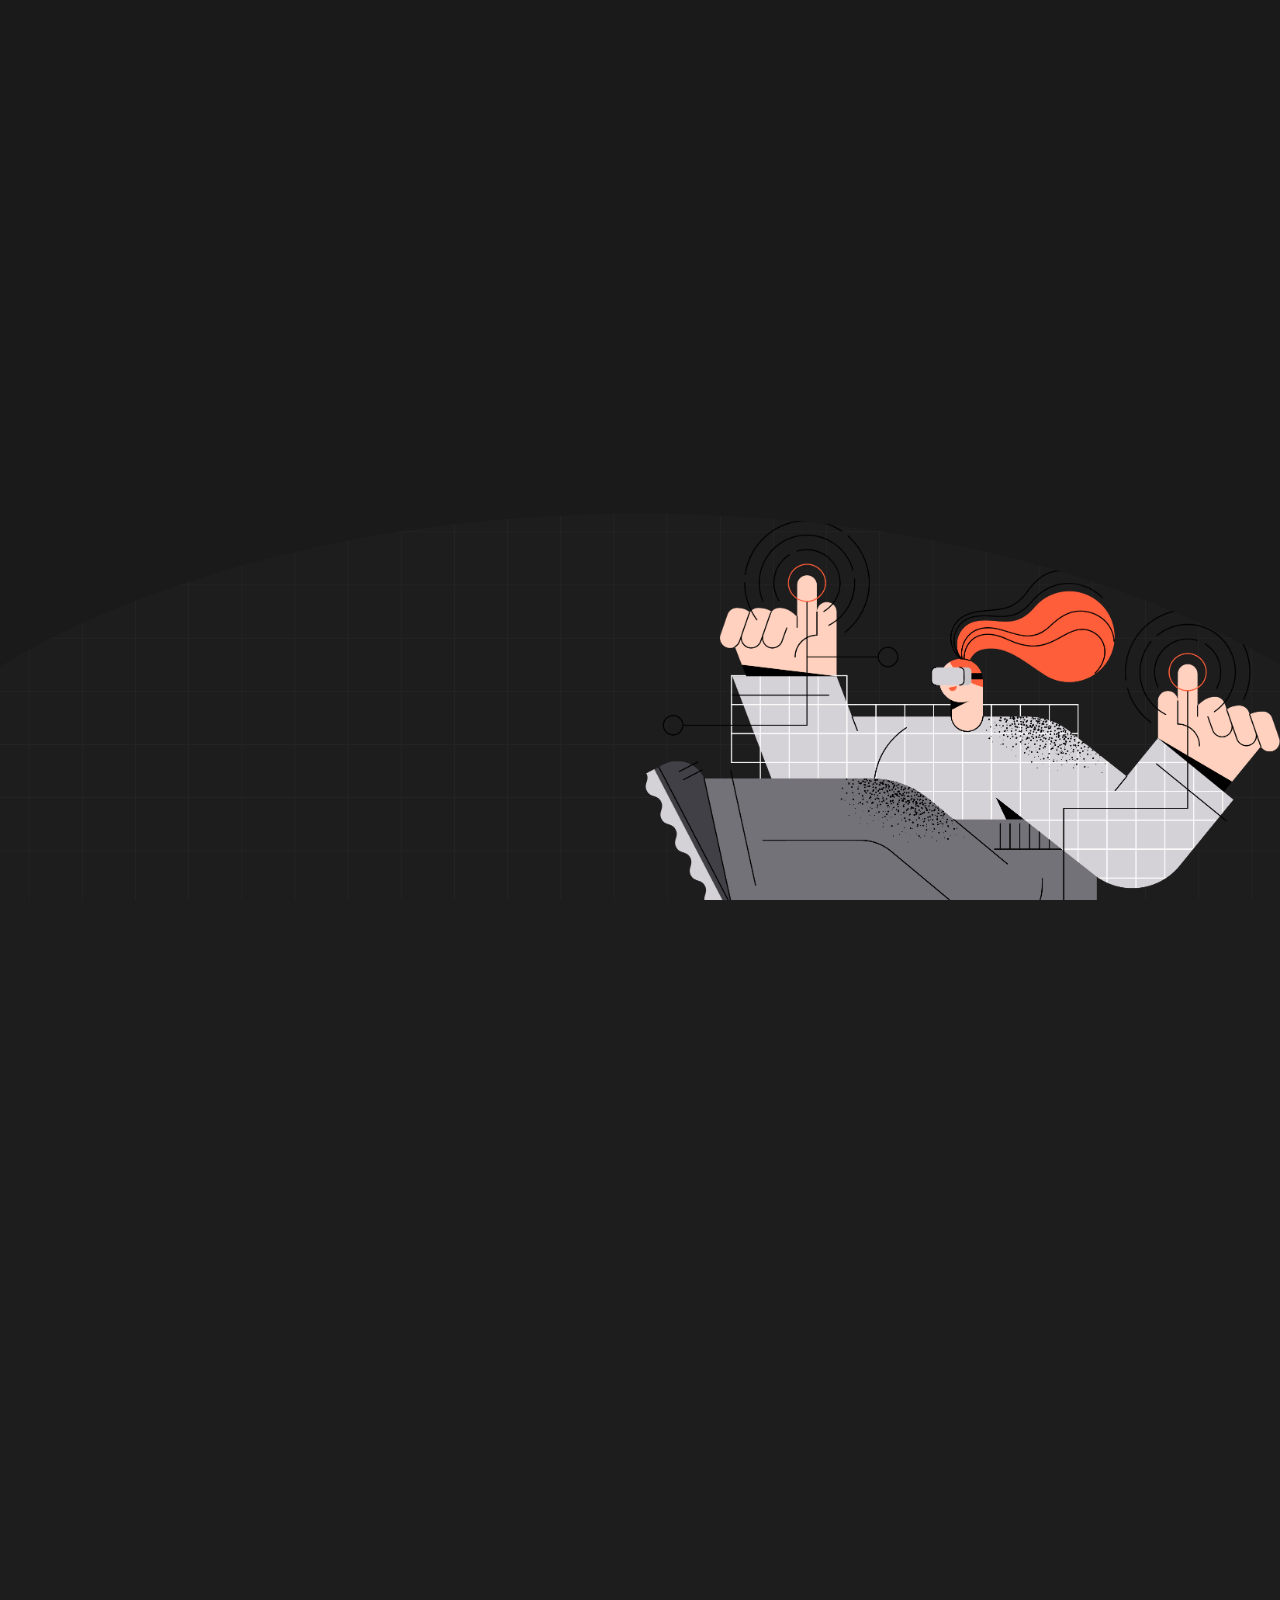
<file: home-digital-agency.html>
<!DOCTYPE html>
<html lang="zxx">

<head>

    <!-- Metas -->
    <meta charset="utf-8">
    <meta http-equiv="X-UA-Compatible" content="IE=edge">
    <meta name="viewport" content="width=device-width, initial-scale=1, maximum-scale=1">
    <meta name="keywords" content="HTML5 Template Geekfolio Multi-Purpose themeforest">
    <meta name="description" content="Geekfolio - Multi-Purpose HTML5 Template">
    <meta name="author" content="">

    <!-- Title  -->
    <title>Geekfolio</title>

    <!-- Favicon -->
    <link rel="shortcut icon" href="assets/imgs/favicon.ico">

    <!-- Google Fonts -->
    <link href="https://fonts.googleapis.com/css?family=Poppins:100,200,300,400,500,600,700,800,900&display=swap"
        rel="stylesheet">
    <link href="https://fonts.googleapis.com/css2?family=Sora:wght@100;200;300;400;500;600;700;800&display=swap"
        rel="stylesheet">
    <link href="https://fonts.googleapis.com/css2?family=Space+Grotesk:wght@300;400;500;600;700&display=swap"
        rel="stylesheet">

    <!-- Plugins -->
    <link rel="stylesheet" href="assets/css/plugins.css">

    <!-- Core Style Css -->
    <link rel="stylesheet" href="assets/css/style.css">

</head>

<body class="home-digital main-bg">



    <!-- ==================== Start Loading ==================== -->

    <div class="loader-wrap">
        <svg viewBox="0 0 1000 1000" preserveAspectRatio="none">
            <path id="svg" d="M0,1005S175,995,500,995s500,5,500,5V0H0Z"></path>
        </svg>

        <div class="loader-wrap-heading">
            <div class="load-text">
                <span>L</span>
                <span>o</span>
                <span>a</span>
                <span>d</span>
                <span>i</span>
                <span>n</span>
                <span>g</span>
            </div>
        </div>
    </div>

    <!-- ==================== End Loading ==================== -->


    <div class="cursor"></div>


    <!-- ==================== Start progress-scroll-button ==================== -->

    <div class="progress-wrap cursor-pointer">
        <svg class="progress-circle svg-content" width="100%" height="100%" viewBox="-1 -1 102 102">
            <path d="M50,1 a49,49 0 0,1 0,98 a49,49 0 0,1 0,-98" />
        </svg>
    </div>

    <!-- ==================== End progress-scroll-button ==================== -->



    <!-- ==================== Start Navbar ==================== -->

    <nav class="navbar navbar-expand-lg static main-bg">
        <div class="container">

            <!-- Logo -->
            <a class="logo icon-img-100" href="#">
                <img src="assets/imgs/logo-light.png" alt="logo">
            </a>

            <button class="navbar-toggler" type="button" data-toggle="collapse" data-target="#navbarSupportedContent"
                aria-controls="navbarSupportedContent" aria-expanded="false" aria-label="Toggle navigation">
                <span class="icon-bar"><i class="fas fa-bars"></i></span>
            </button>

            <!-- navbar links -->
            <div class="collapse navbar-collapse justify-content-center" id="navbarSupportedContent">
                <ul class="navbar-nav">
                    <li class="nav-item dropdown">
                        <a class="nav-link dropdown-toggle" data-toggle="dropdown" href="#" role="button"
                            aria-haspopup="true" aria-expanded="false"><span class="rolling-text">Home</span></a>
                        <div class="dropdown-menu mega-menu">
                            <div class="container">
                                <div class="row">
                                    <div class="col-lg-3">
                                        <div class="clumn">
                                            <div class="title">
                                                <h6 class="sub-title ls1">Home Dark</h6>
                                            </div>
                                            <div class="links">
                                                <a class="dropdown-item" href="home-main.html">Main Home</a>
                                                <a class="dropdown-item" href="home-corporate.html">Corporate
                                                    Business</a>
                                                <a class="dropdown-item" href="home-onepage.html">Home One page</a>
                                                <a class="dropdown-item" href="home-digital-agency.html">Digital
                                                    Agency</a>
                                                <a class="dropdown-item" href="home-freelancer.html">Freelancer</a>
                                                <a class="dropdown-item" href="home-marketing-agency.html">Marketing
                                                    Agency</a>
                                                <a class="dropdown-item" href="home-creative-agency.html">Creative
                                                    Agency</a>
                                                <a class="dropdown-item" href="home-startup.html">Startup Bussines</a>
                                                <a class="dropdown-item" href="home-architecture.html">Architecture</a>
                                            </div>
                                        </div>
                                    </div>
                                    <div class="col-lg-3">
                                        <div class="clumn">
                                            <div class="title">
                                                <h6 class="sub-title ls1">Home Light</h6>
                                            </div>
                                            <div class="links">
                                                <a class="dropdown-item" href="../light/home-main.html">Main Home</a>
                                                <a class="dropdown-item" href="../light/home-corporate.html">Corporate
                                                    Business</a>
                                                <a class="dropdown-item" href="../light/home-onepage.html">Home One page</a>
                                                <a class="dropdown-item" href="../light/home-digital-agency.html">Digital
                                                    Agency</a>
                                                <a class="dropdown-item" href="../light/home-freelancer.html">Freelancer</a>
                                                <a class="dropdown-item" href="../light/home-marketing-agency.html">Marketing
                                                    Agency</a>
                                                <a class="dropdown-item" href="../light/home-creative-agency.html">Creative
                                                    Agency</a>
                                                <a class="dropdown-item" href="../light/home-startup.html">Startup Bussines</a>
                                                <a class="dropdown-item" href="../light/home-architecture.html">Architecture</a>
                                            </div>
                                        </div>
                                    </div>
                                    <div class="col-lg-3">
                                        <div class="clumn">
                                            <div class="title">
                                                <h6 class="sub-title ls1">Showcases</h6>
                                            </div>
                                            <div class="links">
                                                <a class="dropdown-item" href="showcase-parallax-slider.html">Parallax
                                                    Slider</a>
                                                <a class="dropdown-item" href="showcase-frame-slider.html">Frame
                                                    Slider</a>
                                                <a class="dropdown-item" href="showcase-circle-slider.html">Circle
                                                    Slider</a>
                                                <a class="dropdown-item" href="showcase-carousel.html">Showcase
                                                    Carousel</a>
                                                <a class="dropdown-item"
                                                    href="showcase-interactive-center-horizontal.html">Interactive
                                                    Links1</a>
                                                <a class="dropdown-item"
                                                    href="showcase-interactive-center.html">Interactive Links2</a>
                                                <a class="dropdown-item" href="showcase-parallax.html">Vertical
                                                    Parallax</a>
                                            </div>
                                        </div>
                                    </div>
                                    <div class="col-lg-3">
                                        <div class="clumn">
                                            <div class="title">
                                                <h6 class="sub-title ls1">Showcases Light</h6>
                                            </div>
                                            <div class="links">
                                                <a class="dropdown-item" href="../light/showcase-parallax-slider.html">Parallax
                                                    Slider</a>
                                                <a class="dropdown-item" href="../light/showcase-carousel.html">Showcase
                                                    Carousel</a>
                                                <a class="dropdown-item"
                                                    href="../light/showcase-interactive-center-horizontal.html">Interactive
                                                    Links1</a>
                                                <a class="dropdown-item"
                                                    href="../light/showcase-interactive-center.html">Interactive Links2</a>
                                                <a class="dropdown-item" href="../light/showcase-parallax.html">Vertical
                                                    Parallax</a>
                                            </div>
                                        </div>
                                    </div>
                                </div>
                            </div>
                        </div>
                    </li>
                    <li class="nav-item dropdown">
                        <a class="nav-link dropdown-toggle" data-toggle="dropdown" href="#" role="button"
                            aria-haspopup="true" aria-expanded="false"><span class="rolling-text">Pages</span></a>
                        <div class="dropdown-menu">
                            <a class="dropdown-item" href="page-about.html">About</a>
                            <a class="dropdown-item" href="page-services.html">Services</a>
                            <a class="dropdown-item" href="page-team.html">Our Team</a>
                            <a class="dropdown-item" href="page-contact.html">Contact Us</a>
                        </div>
                    </li>
                    <li class="nav-item dropdown">
                        <a class="nav-link dropdown-toggle" data-toggle="dropdown" href="#" role="button"
                            aria-haspopup="true" aria-expanded="false"><span class="rolling-text">Portfolio</span></a>
                            <ul class="dropdown-menu">
                                <li class="dropdown-item">
                                    <a href="#0">Classic Grid <i class="fas fa-angle-right icon-arrow"></i></a>
                                    <ul class="dropdown-side">
                                        <li><a class="dropdown-item" href="portfolio-grid-2.html">Grid 2 Columns</a></li>
                                        <li><a class="dropdown-item" href="portfolio-grid-3.html">Grid 3 Columns</a></li>
                                        <li><a class="dropdown-item" href="portfolio-grid-4.html">Grid 4 Columns</a></li>
                                    </ul>
                                </li>
                                <li class="dropdown-item">
                                    <a href="#0">Masonry <i class="fas fa-angle-right icon-arrow"></i></a>
                                    <ul class="dropdown-side">
                                        <li><a class="dropdown-item" href="portfolio-masonry-2.html">Masonry 2 Columns</a></li>
                                        <li><a class="dropdown-item" href="portfolio-masonry-3.html">Masonry 3 Columns</a>
                                        </li>
                                        <li><a class="dropdown-item" href="portfolio-masonry-4.html">Masonry 4 Columns</a></li>
                                    </ul>
                                </li>
                                <li><a class="dropdown-item" href="portfolio-metro.html">Portfolio Metro</a></li>
                                <li><a class="dropdown-item" href="portfolio-modern.html">Modern Grid</a></li>
                                <li><a class="dropdown-item" href="project-details1.html">Project Details 1</a></li>
                                <li><a class="dropdown-item" href="project-details2.html">Project Details 2</a></li>
                            </ul>
                    </li>
                    <li class="nav-item dropdown">
                        <a class="nav-link dropdown-toggle" data-toggle="dropdown" href="#" role="button"
                            aria-haspopup="true" aria-expanded="false"><span class="rolling-text">Blogs</span></a>
                        <div class="dropdown-menu">
                            <a class="dropdown-item" href="blog-classic.html">Blog Standerd</a>
                            <a class="dropdown-item" href="blog-list.html">Blog List</a>
                            <a class="dropdown-item" href="blog-half-img.html">Image Out Frame</a>
                            <a class="dropdown-item" href="blog-details.html">Blog Details</a>
                        </div>
                    </li>
                    <li class="nav-item dropdown">
                        <a class="nav-link dropdown-toggle" data-toggle="dropdown" href="#" role="button"
                            aria-haspopup="true" aria-expanded="false"><span class="rolling-text">Shop</span></a>
                        <div class="dropdown-menu">
                            <a class="dropdown-item" href="shop-list.html">Shop List</a>
                            <a class="dropdown-item" href="shop-product.html">Single Product</a>
                            <a class="dropdown-item" href="shop-cart.html">Cart</a>
                            <a class="dropdown-item" href="shop-checkout.html">Checkout</a>
                        </div>
                    </li>
                    <li class="nav-item">
                        <a class="nav-link" href="page-contact.html"><span class="rolling-text">Contact</span></a>
                    </li>
                </ul>
            </div>

            <div class="search-form">
                <div class="form-group">
                    <input type="text" name="search" placeholder="Search">
                    <button><span class="pe-7s-search"></span></button>
                </div>
                <div class="search-icon">
                    <span class="pe-7s-search open-search"></span>
                    <span class="pe-7s-close close-search"></span>
                </div>
            </div>
        </div>
    </nav>

    <!-- ==================== End Navbar ==================== -->


    <div id="smooth-wrapper">

        <div id="smooth-content">

            <main class="main-bg">

                <!-- ==================== Start Slider ==================== -->

                <header class="header-digital full-height valign bord-thin-bottom">
                    <div class="container ontop">
                        <div class="row">
                            <div class="col-lg-6">
                                <div class="caption">
                                    <h1>Better design for your digital products.</h1>
                                    <div class="text mt-30">
                                        <p>We are a creative studio specializing in UI/UX design, <br> development and
                                            strategy.</p>
                                    </div>
                                    <a href="page-services.html"
                                        class="butn butn-md butn-bg main-colorbg2 text-dark radius-30 mt-30">
                                        <span>Explore More</span>
                                    </a>
                                </div>
                            </div>
                        </div>
                    </div>
                    <div class="half-img-right bg-img ontop md-hide" data-background="assets/imgs/sass-img/header1.png">
                    </div>
                    <div class="bg-pattern bg-img" data-background="assets/imgs/patterns/graph.png"></div>
                </header>

                <!-- ==================== End Slider ==================== -->


                <!-- ==================== Start Services ==================== -->

                <section class="services section-padding">
                    <div class="container">
                        <div class="sec-lg-head mb-80">
                            <div class="row">
                                <div class="col-lg-6">
                                    <h6 class="dot-titl-non mb-15">Features</h6>
                                    <h3 class="d-slideup wow">
                                        <span class="sideup-text">
                                            <span class="up-text">We help you to go online &</span>
                                        </span>
                                        <span class="sideup-text">
                                            <span class="up-text">increase your conversion rate.</span>
                                        </span>
                                    </h3>
                                </div>
                                <div class="col-lg-6 d-flex align-items-center">
                                    <div class="full-width d-flex justify-content-end justify-end">
                                        <div class="vew-all">
                                            <a href="page-services.html">View All Services
                                                <span>
                                                    <svg width="18" height="18" viewBox="0 0 18 18" fill="none"
                                                        xmlns="http://www.w3.org/2000/svg">
                                                        <path
                                                            d="M13.922 4.5V11.8125C13.922 11.9244 13.8776 12.0317 13.7985 12.1108C13.7193 12.1899 13.612 12.2344 13.5002 12.2344C13.3883 12.2344 13.281 12.1899 13.2018 12.1108C13.1227 12.0317 13.0783 11.9244 13.0783 11.8125V5.51953L4.79547 13.7953C4.71715 13.8736 4.61092 13.9176 4.50015 13.9176C4.38939 13.9176 4.28316 13.8736 4.20484 13.7953C4.12652 13.717 4.08252 13.6108 4.08252 13.5C4.08252 13.3892 4.12652 13.283 4.20484 13.2047L12.4806 4.92188H6.18765C6.07577 4.92188 5.96846 4.87743 5.88934 4.79831C5.81023 4.71919 5.76578 4.61189 5.76578 4.5C5.76578 4.38811 5.81023 4.28081 5.88934 4.20169C5.96846 4.12257 6.07577 4.07813 6.18765 4.07812H13.5002C13.612 4.07813 13.7193 4.12257 13.7985 4.20169C13.8776 4.28081 13.922 4.38811 13.922 4.5Z"
                                                            fill="currentColor"></path>
                                                    </svg>
                                                </span>
                                            </a>
                                        </div>
                                    </div>
                                </div>
                            </div>
                        </div>
                        <div class="row">
                            <div class="col-lg-4">
                                <div class="item-bord2 radius-10 wow fadeIn md-mb50" data-wow-delay=".5s">
                                    <div class="icon-img-60 mb-40">
                                        <img src="assets/imgs/serv-icons/0.png" alt="">
                                    </div>
                                    <h6 class="mb-30">Brand Strategy & <br> Art Direction</h6>
                                    <ul class="check-list rest opacity-8">
                                        <li class="mb-10"><span class="fz-12 mr-5"><i class="fas fa-check"></i></span>
                                            User
                                            friendly interface</li>
                                        <li class="mb-10"><span class="fz-12 mr-5"><i class="fas fa-check"></i></span>
                                            Nothing
                                            distracts from work</li>
                                        <li><span class="fz-12 mr-5"><i class="fas fa-check"></i></span> Easy to
                                            start
                                            chatting
                                        </li>
                                    </ul>
                                </div>
                            </div>
                            <div class="col-lg-4">
                                <div class="item-bord2 radius-10 wow fadeIn md-mb50" data-wow-delay="1s">
                                    <div class="icon-img-60 mb-40">
                                        <img src="assets/imgs/serv-icons/1.png" alt="">
                                    </div>
                                    <h6 class="mb-30">UX/UI Design & <br> Website/App Design</h6>
                                    <ul class="check-list rest opacity-8">
                                        <li class="mb-10"><span class="fz-12 mr-5"><i class="fas fa-check"></i></span>
                                            User
                                            friendly interface</li>
                                        <li class="mb-10"><span class="fz-12 mr-5"><i class="fas fa-check"></i></span>
                                            Nothing
                                            distracts from work</li>
                                        <li><span class="fz-12 mr-5"><i class="fas fa-check"></i></span> Easy to
                                            start
                                            chatting
                                        </li>
                                    </ul>
                                </div>
                            </div>
                            <div class="col-lg-4">
                                <div class="item-bord2 radius-10 wow fadeIn" data-wow-delay="1.5s">
                                    <div class="icon-img-60 mb-40">
                                        <img src="assets/imgs/serv-icons/2.png" alt="">
                                    </div>
                                    <h6 class="mb-30">Engage your <br> customers dramatically.</h6>
                                    <ul class="check-list rest opacity-8">
                                        <li class="mb-10"><span class="fz-12 mr-5"><i class="fas fa-check"></i></span>
                                            User
                                            friendly interface</li>
                                        <li class="mb-10"><span class="fz-12 mr-5"><i class="fas fa-check"></i></span>
                                            Nothing
                                            distracts from work</li>
                                        <li><span class="fz-12 mr-5"><i class="fas fa-check"></i></span> Easy to
                                            start
                                            chatting
                                        </li>
                                    </ul>
                                </div>
                            </div>
                        </div>
                    </div>
                </section>

                <!-- ==================== End Services ==================== -->



                <!-- ==================== Start block ==================== -->

                <section class="block-img sub-bg">
                    <div class="container section-padding position-re">
                        <div class="half-img-left bg-img md-hide" data-background="assets/imgs/sass-img/a1.png">
                        </div>
                        <div class="row justify-content-around">

                            <div class="col-lg-5 offset-lg-6">
                                <div class="cont">
                                    <div class="vid-circle main-bg mb-40">
                                        <a href="https://youtu.be/AzwC6umvd1s" class="vid">
                                            <span class="icon">
                                                <svg class="default" width="13" height="20" viewBox="0 0 13 20"
                                                    fill="currentColor" xmlns="http://www.w3.org/2000/svg">
                                                    <path d="M0 20L13 10L0 0V20Z"></path>
                                                </svg>
                                            </span>
                                        </a>
                                    </div>
                                    <div class="text">
                                        <h3>We grow brands through bold & strategic creative</h3>
                                    </div>
                                    <div class="accordion bord mt-40">

                                        <div class="item mb-15 wow fadeIn" data-wow-delay=".1s">
                                            <div class="title">
                                                <h6 class="fz-18">Website & Mobile App Design</h6>
                                                <span class="ico"></span>
                                            </div>
                                            <div class="accordion-info">
                                                <p class="fz-14">Taken possession of my entire soul, like these
                                                    sweet
                                                    mornings
                                                    of spring which
                                                    i enjoy with my whole.</p>
                                            </div>
                                        </div>

                                        <div class="item mb-15 active wow fadeIn" data-wow-delay=".3s">
                                            <div class="title">
                                                <h6 class="fz-18">Motion Graphics & Animation</h6>
                                                <span class="ico"></span>
                                            </div>
                                            <div class="accordion-info active">
                                                <p class="fz-14">Taken possession of my entire soul, like these
                                                    sweet
                                                    mornings
                                                    of spring which
                                                    i enjoy with my whole.</p>
                                            </div>
                                        </div>

                                        <div class="item wow fadeIn" data-wow-delay=".5s">
                                            <div class="title">
                                                <h6 class="fz-18">User Experience</h6>
                                                <span class="ico"></span>
                                            </div>
                                            <div class="accordion-info">
                                                <p class="fz-14">Taken possession of my entire soul, like these
                                                    sweet
                                                    mornings
                                                    of spring which
                                                    i enjoy with my whole.</p>
                                            </div>
                                        </div>

                                    </div>
                                </div>
                            </div>
                        </div>
                    </div>
                    <div class="shap1 opacity-4">
                        <img src="assets/imgs/sass-img/shap1.png" alt="">
                    </div>
                    <div class="shap2 opacity-4">
                        <img src="assets/imgs/sass-img/shap2.png" alt="">
                    </div>
                </section>

                <!-- ==================== End block ==================== -->



                <!-- ==================== Start Portfolio ==================== -->

                <section class="work-carsouel section-padding position-re o-hidden">
                    <div class="container">
                        <div class="sec-lg-head mb-80">
                            <div class="row">
                                <div class="col-lg-6">
                                    <h6 class="dot-titl-non mb-15 wow fadeIn">Portfolio</h6>
                                    <h3 class="d-slideup wow">
                                        <span class="sideup-text">
                                            <span class="up-text">Recent Projects.</span>
                                        </span>
                                    </h3>
                                </div>
                                <div class="col-lg-6 d-flex align-items-center">
                                    <div class="full-width">
                                        <div class="d-flex justify-content-end justify-end">
                                            <div class="swiper-controls arrow-out d-flex">
                                                <div class="swiper-button-prev" tabindex="0" role="button"
                                                    aria-label="Previous slide">
                                                    <span class="left">
                                                        <svg width="20" height="20" viewBox="0 0 20 20" fill="none"
                                                            xmlns="http://www.w3.org/2000/svg">
                                                            <path
                                                                d="M17.2031 10.3281L11.5781 15.9531C11.535 15.9961 11.4839 16.0303 11.4276 16.0536C11.3713 16.077 11.3109 16.089 11.25 16.089C11.1891 16.089 11.1287 16.077 11.0724 16.0536C11.0161 16.0303 10.965 15.9961 10.9219 15.9531C10.8788 15.91 10.8446 15.8588 10.8213 15.8025C10.798 15.7462 10.786 15.6859 10.786 15.6249C10.786 15.564 10.798 15.5036 10.8213 15.4473C10.8446 15.391 10.8788 15.3399 10.9219 15.2968L15.7422 10.4687H3.125C3.00068 10.4687 2.88145 10.4193 2.79354 10.3314C2.70564 10.2435 2.65625 10.1242 2.65625 9.99993C2.65625 9.87561 2.70564 9.75638 2.79354 9.66847C2.88145 9.58056 3.00068 9.53118 3.125 9.53118H15.7422L10.9219 4.70305C10.8349 4.61603 10.786 4.498 10.786 4.37493C10.786 4.25186 10.8349 4.13383 10.9219 4.0468C11.0089 3.95978 11.1269 3.91089 11.25 3.91089C11.3731 3.91089 11.4911 3.95978 11.5781 4.0468L17.2031 9.6718C17.2476 9.71412 17.2829 9.76503 17.3071 9.82143C17.3313 9.87784 17.3438 9.93856 17.3438 9.99993C17.3438 10.0613 17.3313 10.122 17.3071 10.1784C17.2829 10.2348 17.2476 10.2857 17.2031 10.3281Z"
                                                                fill="currentColor"></path>
                                                        </svg>
                                                    </span>
                                                </div>
                                                <div class="swiper-button-next ml-50" tabindex="0" role="button"
                                                    aria-label="Next slide">
                                                    <span class="right">
                                                        <svg width="20" height="20" viewBox="0 0 20 20" fill="none"
                                                            xmlns="http://www.w3.org/2000/svg">
                                                            <path
                                                                d="M17.2031 10.3281L11.5781 15.9531C11.535 15.9961 11.4839 16.0303 11.4276 16.0536C11.3713 16.077 11.3109 16.089 11.25 16.089C11.1891 16.089 11.1287 16.077 11.0724 16.0536C11.0161 16.0303 10.965 15.9961 10.9219 15.9531C10.8788 15.91 10.8446 15.8588 10.8213 15.8025C10.798 15.7462 10.786 15.6859 10.786 15.6249C10.786 15.564 10.798 15.5036 10.8213 15.4473C10.8446 15.391 10.8788 15.3399 10.9219 15.2968L15.7422 10.4687H3.125C3.00068 10.4687 2.88145 10.4193 2.79354 10.3314C2.70564 10.2435 2.65625 10.1242 2.65625 9.99993C2.65625 9.87561 2.70564 9.75638 2.79354 9.66847C2.88145 9.58056 3.00068 9.53118 3.125 9.53118H15.7422L10.9219 4.70305C10.8349 4.61603 10.786 4.498 10.786 4.37493C10.786 4.25186 10.8349 4.13383 10.9219 4.0468C11.0089 3.95978 11.1269 3.91089 11.25 3.91089C11.3731 3.91089 11.4911 3.95978 11.5781 4.0468L17.2031 9.6718C17.2476 9.71412 17.2829 9.76503 17.3071 9.82143C17.3313 9.87784 17.3438 9.93856 17.3438 9.99993C17.3438 10.0613 17.3313 10.122 17.3071 10.1784C17.2829 10.2348 17.2476 10.2857 17.2031 10.3281Z"
                                                                fill="currentColor"></path>
                                                        </svg>
                                                    </span>
                                                </div>
                                            </div>
                                        </div>
                                    </div>
                                </div>
                            </div>
                        </div>
                    </div>
                    <div class="container-fluid rest">
                        <div class="row">
                            <div class="col-12">
                                <div class="work-crus work-crus3 out" data-carousel="swiper" data-items="3"
                                    data-center="center" data-loop="true" data-space="40" data-swiper-speed="1000">
                                    <div id="content-carousel-container-unq-w" class="swiper-container"
                                        data-swiper="container">
                                        <div class="swiper-wrapper">
                                            <div class="swiper-slide">
                                                <div class="item">
                                                    <div class="img">
                                                        <img src="assets/imgs/sass-img/work/1.jpg" alt="">
                                                        <div class="cont">
                                                            <span class="mb-5">Branding</span>
                                                            <h6 class="fz-18">Artboard Studio</h6>
                                                        </div>
                                                        <a href="project-details2.html" class="plink"></a>
                                                    </div>
                                                </div>
                                            </div>
                                            <div class="swiper-slide">
                                                <div class="item">
                                                    <div class="img">
                                                        <img src="assets/imgs/sass-img/work/2.jpg" alt="">
                                                        <div class="cont">
                                                            <span class="mb-5">Branding</span>
                                                            <h6 class="fz-18">Artboard Studio</h6>
                                                        </div>
                                                        <a href="project-details2.html" class="plink"></a>
                                                    </div>
                                                </div>
                                            </div>
                                            <div class="swiper-slide">
                                                <div class="item">
                                                    <div class="img">
                                                        <img src="assets/imgs/sass-img/work/3.jpg" alt="">
                                                        <div class="cont">
                                                            <span class="mb-5">Branding</span>
                                                            <h6 class="fz-18">Artboard Studio</h6>
                                                        </div>
                                                        <a href="project-details2.html" class="plink"></a>
                                                    </div>
                                                </div>
                                            </div>
                                            <div class="swiper-slide">
                                                <div class="item">
                                                    <div class="img">
                                                        <img src="assets/imgs/sass-img/work/4.jpg" alt="">
                                                        <div class="cont">
                                                            <span class="mb-5">Branding</span>
                                                            <h6 class="fz-18">Artboard Studio</h6>
                                                        </div>
                                                        <a href="project-details2.html" class="plink"></a>
                                                    </div>
                                                </div>
                                            </div>
                                            <div class="swiper-slide">
                                                <div class="item">
                                                    <div class="img">
                                                        <img src="assets/imgs/sass-img/work/5.jpg" alt="">
                                                        <div class="cont">
                                                            <span class="mb-5">Branding</span>
                                                            <h6 class="fz-18">Artboard Studio</h6>
                                                        </div>
                                                        <a href="project-details2.html" class="plink"></a>
                                                    </div>
                                                </div>
                                            </div>
                                        </div>
                                    </div>
                                </div>
                            </div>
                        </div>
                    </div>
                </section>

                <!-- ==================== End Portfolio ==================== -->



                <!-- ==================== Start price ==================== -->

                <section class="price-hr">
                    <div class="container section-padding pt-20 bord-thin-bottom">
                        <div class="row">
                            <div class="col-lg-5 valign">
                                <div class="cont full-width md-mb50">
                                    <div>
                                        <h6 class="sub-title mb-15 wow fadeIn">Over 150.000+ Clients</h6>
                                        <h3 class="d-slideup wow">
                                            <span class="sideup-text">
                                                <span class="up-text">Affordable pricing.</span>
                                            </span>
                                            <span class="sideup-text">
                                                <span class="up-text">Easy scaling.</span>
                                            </span>
                                        </h3>
                                        <div class="text mt-30 pt-30 bord-thin-top">
                                            <p>Things go wrong have questions. We’ve understand. So we have people
                                            </p>
                                        </div>
                                        <ul class="rest list-arrow mt-30">
                                            <li>
                                                <span class="icon">
                                                    <svg width="100%" height="100%" viewBox="0 0 9 8" fill="none"
                                                        xmlns="http://www.w3.org/2000/svg">
                                                        <path fill-rule="evenodd" clip-rule="evenodd"
                                                            d="M7.71108 3.78684L8.22361 4.29813L7.71263 4.80992L4.64672 7.87832L4.13433 7.36688L6.87531 4.62335H1.11181H0.750039H0.388177L0.382812 0.718232H1.10645L1.11082 3.90005H6.80113L4.12591 1.22972L4.63689 0.718262L7.71108 3.78684Z"
                                                            fill="#fff"></path>
                                                    </svg>
                                                </span>
                                                <h6 class="inline fz-18">Amazing communication.</h6>
                                            </li>
                                            <li class="mt-10">
                                                <span class="icon">
                                                    <svg width="100%" height="100%" viewBox="0 0 9 8" fill="none"
                                                        xmlns="http://www.w3.org/2000/svg">
                                                        <path fill-rule="evenodd" clip-rule="evenodd"
                                                            d="M7.71108 3.78684L8.22361 4.29813L7.71263 4.80992L4.64672 7.87832L4.13433 7.36688L6.87531 4.62335H1.11181H0.750039H0.388177L0.382812 0.718232H1.10645L1.11082 3.90005H6.80113L4.12591 1.22972L4.63689 0.718262L7.71108 3.78684Z"
                                                            fill="#fff"></path>
                                                    </svg>
                                                </span>
                                                <h6 class="inline fz-18">Best trendinf designing experience.</h6>
                                            </li>
                                            <li class="mt-10">
                                                <span class="icon">
                                                    <svg width="100%" height="100%" viewBox="0 0 9 8" fill="none"
                                                        xmlns="http://www.w3.org/2000/svg">
                                                        <path fill-rule="evenodd" clip-rule="evenodd"
                                                            d="M7.71108 3.78684L8.22361 4.29813L7.71263 4.80992L4.64672 7.87832L4.13433 7.36688L6.87531 4.62335H1.11181H0.750039H0.388177L0.382812 0.718232H1.10645L1.11082 3.90005H6.80113L4.12591 1.22972L4.63689 0.718262L7.71108 3.78684Z"
                                                            fill="#fff"></path>
                                                    </svg>
                                                </span>
                                                <h6 class="inline fz-18">Email & Live chat.</h6>
                                            </li>
                                        </ul>
                                    </div>
                                </div>
                            </div>
                            <div class="col-lg-6 offset-lg-1 valign">
                                <div class="full-width">
                                    <div class="item sub-bg radius-10 d-flex mb-30">
                                        <div class="type">
                                            <h5 class="fw-600">Advanced</h5>
                                            <h6 class="fz-14">14 days free</h6>
                                        </div>
                                        <div class="cont ml-30">
                                            <ul class="dot-list rest">
                                                <li class="mb-10">Guarenteed quality control</li>
                                                <li class="mb-10">Top quality service</li>
                                                <li>Best experts at your lease</li>
                                            </ul>
                                        </div>
                                        <div class="mount ml-auto text-center">
                                            <h3><span class="fz-20">$</span> 19</h3>
                                            <div>
                                                <a href="page-contact.html" class="butn butn-md butn-bord radius-30">
                                                    <span class="fz-13">Sign Up</span>
                                                </a>
                                            </div>
                                        </div>
                                    </div>
                                    <div class="item main-colorbg2 radius-10 text-dark d-flex">
                                        <div class="type">
                                            <h5 class="fw-600">Enterprise</h5>
                                            <h6 class="fz-14">7 days free</h6>
                                        </div>
                                        <div class="cont ml-30">
                                            <ul class="dot-list rest">
                                                <li class="mb-10">Guarenteed quality control</li>
                                                <li class="mb-10">Top quality service</li>
                                                <li>Best experts at your lease</li>
                                            </ul>
                                        </div>
                                        <div class="mount ml-auto text-center">
                                            <h3><span class="fz-20">$</span> 49</h3>
                                            <div>
                                                <a href="page-contact.html"
                                                    class="butn butn-md butn-bord text-dark radius-30">
                                                    <span class="fz-13">Sign Up</span>
                                                </a>
                                            </div>
                                        </div>
                                    </div>
                                </div>
                            </div>
                        </div>
                    </div>
                </section>

                <!-- ==================== End price ==================== -->



                <!-- ==================== Start services tabs ==================== -->

                <section class="services-tab section-padding">
                    <div class="container">
                        <div class="row" id="tabs">
                            <div class="col-lg-6 order2">
                                <div class="serv-tab-cont mb-80">
                                    <div class="tab-content current" id="tabs-1">
                                        <div class="item">
                                            <div class="img">
                                                <img src="assets/imgs/sass-img/serv/1.jpg" alt="">
                                            </div>
                                            <div class="cont sub-bg">
                                                <div class="icon-img-60 mb-40">
                                                    <img src="assets/imgs/serv-icons/0.png" alt="">
                                                </div>
                                                <div class="text">
                                                    <p>We are a creative studio specializing in design,
                                                        development and strategy many different skills and
                                                        disciplines
                                                        in the
                                                        production of all web.</p>
                                                </div>
                                                <a href="page-services.html" class="mt-30">
                                                    <span class="mr-15">Read More</span>
                                                    <i class="fas fa-long-arrow-alt-right"></i>
                                                </a>
                                            </div>
                                        </div>
                                    </div>
                                    <div class="tab-content" id="tabs-2">
                                        <div class="item">
                                            <div class="img">
                                                <img src="assets/imgs/sass-img/serv/2.jpg" alt="">
                                            </div>
                                            <div class="cont sub-bg">
                                                <div class="icon-img-60 mb-40">
                                                    <img src="assets/imgs/serv-icons/1.png" alt="">
                                                </div>
                                                <div class="text">
                                                    <p>We are a creative studio specializing in design,
                                                        development and strategy many different skills and
                                                        disciplines
                                                        in the
                                                        production of all web.</p>
                                                </div>
                                                <a href="page-services.html" class="mt-30">
                                                    <span class="mr-15">Read More</span>
                                                    <i class="fas fa-long-arrow-alt-right"></i>
                                                </a>
                                            </div>
                                        </div>
                                    </div>
                                    <div class="tab-content" id="tabs-3">
                                        <div class="item">
                                            <div class="img">
                                                <img src="assets/imgs/sass-img/serv/3.jpg" alt="">
                                            </div>
                                            <div class="cont sub-bg">
                                                <div class="icon-img-60 mb-40">
                                                    <img src="assets/imgs/serv-icons/2.png" alt="">
                                                </div>
                                                <div class="text">
                                                    <p>We are a creative studio specializing in design,
                                                        development and strategy many different skills and
                                                        disciplines
                                                        in the
                                                        production of all web.</p>
                                                </div>
                                                <a href="page-services.html" class="mt-30">
                                                    <span class="mr-15">Read More</span>
                                                    <i class="fas fa-long-arrow-alt-right"></i>
                                                </a>
                                            </div>
                                        </div>
                                    </div>
                                    <div class="tab-content" id="tabs-4">
                                        <div class="item">
                                            <div class="img">
                                                <img src="assets/imgs/sass-img/serv/1.jpg" alt="">
                                            </div>
                                            <div class="cont sub-bg">
                                                <div class="icon-img-60 mb-40">
                                                    <img src="assets/imgs/serv-icons/0.png" alt="">
                                                </div>
                                                <div class="text">
                                                    <p>We are a creative studio specializing in design,
                                                        development and strategy many different skills and
                                                        disciplines
                                                        in the
                                                        production of all web.</p>
                                                </div>
                                                <a href="page-services.html" class="mt-30">
                                                    <span class="mr-15">Read More</span>
                                                    <i class="fas fa-long-arrow-alt-right"></i>
                                                </a>
                                            </div>
                                        </div>
                                    </div>
                                </div>
                            </div>
                            <div class="col-lg-5 offset-lg-1 valign order1">
                                <div class="serv-tab-link tab-links full-width md-mb50">
                                    <div class="sec-lg-head mb-80">
                                        <h6 class="dot-titl-non mb-15">Services</h6>
                                        <p>We help you to go online and increase your conversion rate Better design
                                            for
                                            your
                                            digital products. </p>
                                    </div>
                                    <ul class="rest">
                                        <li class="item-link current mb-15" data-tab="tabs-1"><span>01</span> UI/UX
                                            Design</li>
                                        <li class="item-link mb-15" data-tab="tabs-2"><span>02</span> Branding</li>
                                        <li class="item-link mb-15" data-tab="tabs-3"><span>03</span> Development
                                        </li>
                                        <li class="item-link" data-tab="tabs-4"><span>04</span> Marketing</li>
                                    </ul>
                                </div>
                            </div>
                        </div>
                    </div>
                </section>

                <!-- ==================== End services tabs ==================== -->



                <!-- ==================== Start clients ==================== -->

                <section class="clients-carso section-padding pt-0">
                    <div class="container">
                        <div class="row justify-content-center">
                            <div class="col-lg-9">
                                <div class="text-center mb-80">
                                    <h6 class="fz-14 fw-400">More than <span class="fw-600">200+ companies</span>
                                        trusted us
                                        worldwide</h6>
                                </div>
                            </div>
                        </div>
                        <div class="swiper5" data-carousel="swiper" data-items="5" data-loop="true" data-space="40"
                            data-swiper-speed="1000">
                            <div id="content-carousel-container-unq-clients" class="swiper-container"
                                data-swiper="container">
                                <div class="swiper-wrapper">
                                    <div class="swiper-slide">
                                        <div class="item">
                                            <div class="img icon-img-100">
                                                <img src="assets/imgs/brands/01.png" alt="">
                                            </div>
                                        </div>
                                    </div>
                                    <div class="swiper-slide">
                                        <div class="item">
                                            <div class="img icon-img-100">
                                                <img src="assets/imgs/brands/02.png" alt="">
                                            </div>
                                        </div>
                                    </div>
                                    <div class="swiper-slide">
                                        <div class="item">
                                            <div class="img icon-img-100">
                                                <img src="assets/imgs/brands/03.png" alt="">
                                            </div>
                                        </div>
                                    </div>
                                    <div class="swiper-slide">
                                        <div class="item">
                                            <div class="img icon-img-100">
                                                <img src="assets/imgs/brands/04.png" alt="">
                                            </div>
                                        </div>
                                    </div>
                                    <div class="swiper-slide">
                                        <div class="item">
                                            <div class="img icon-img-100">
                                                <img src="assets/imgs/brands/05.png" alt="">
                                            </div>
                                        </div>
                                    </div>
                                </div>
                            </div>
                        </div>
                    </div>
                </section>

                <!-- ==================== End clients ==================== -->



                <!-- ==================== Start Testimonials ==================== -->

                <section class="testim-vrt sub-bg">
                    <div class="container">
                        <div class="row">
                            <div class="col-lg-5 valign">
                                <div class="cont">
                                    <div>
                                        <h6 class="sub-title mb-15 wow fadeIn">Since From 2008</h6>
                                        <h3 class="d-slideup wow">
                                            <span class="sideup-text">
                                                <span class="up-text">Keep pushing forward.</span>
                                            </span>
                                            <span class="sideup-text">
                                                <span class="up-text">We've got your back.</span>
                                            </span>
                                        </h3>
                                        <div class="text mt-10 pb-30 bord-thin-bottom wow fadeInUp">
                                            <p>Things go wrong have questions. We’ve understand. So we have people
                                            </p>
                                        </div>
                                        <div class="stauts d-flex mt-20 wow fadeInUp">
                                            <div class="item d-flex align-items-center mt-30">
                                                <h2 class="mr-20">12k</h2>
                                                <p class="fz-14">Happy Users <br> Around World</p>
                                            </div>
                                            <div class="item d-flex align-items-center ml-auto mt-30">
                                                <h2 class="mr-20">150k</h2>
                                                <p class="fz-14">Projects <br> Already Done</p>
                                            </div>
                                        </div>
                                    </div>
                                </div>
                            </div>
                            <div class="col-lg-6 offset-lg-1">
                                <div>
                                    <div class="main-marqv">
                                        <div class="slide-vertical st1">

                                            <div class="box">
                                                <div class="item radius-30 mt-30">
                                                    <div class="cont mb-40">
                                                        <div class="rate-stars mb-30 fz-12">
                                                            <span class="rate main-color2">
                                                                <i class="fas fa-star"></i>
                                                                <i class="fas fa-star"></i>
                                                                <i class="fas fa-star"></i>
                                                                <i class="fas fa-star"></i>
                                                                <i class="fas fa-star"></i>
                                                            </span>
                                                        </div>
                                                        <p class="fw-400">I have been hiring people in this
                                                            space for a number of years
                                                            and I have never seen this level of
                                                            professionalism. It really feels like you are
                                                            working with a team that can get the job
                                                            done.</p>
                                                    </div>
                                                    <div class="d-flex align-items-center">
                                                        <div>
                                                            <div class="img circle-80">
                                                                <img src="assets/imgs/testim/1.jpg" alt=""
                                                                    class="circle-img">
                                                            </div>
                                                        </div>
                                                        <div class="ml-30">
                                                            <div class="info">
                                                                <h6>Leonard Heiser</h6>
                                                                <span class="main-color2 sub-title">Ceo</span>
                                                            </div>
                                                        </div>
                                                    </div>
                                                </div>
                                                <div class="item radius-30 mt-30">
                                                    <div class="cont mb-40">
                                                        <div class="rate-stars mb-30 fz-12">
                                                            <span class="rate main-color2">
                                                                <i class="fas fa-star"></i>
                                                                <i class="fas fa-star"></i>
                                                                <i class="fas fa-star"></i>
                                                                <i class="fas fa-star"></i>
                                                                <i class="fas fa-star"></i>
                                                            </span>
                                                        </div>
                                                        <p class="fw-400">I have been hiring people in this
                                                            space for a number of years
                                                            and I have never seen this level of
                                                            professionalism. It really feels like you are
                                                            working with a team that can get the job
                                                            done.</p>
                                                    </div>
                                                    <div class="d-flex align-items-center">
                                                        <div>
                                                            <div class="img circle-80">
                                                                <img src="assets/imgs/testim/2.jpg" alt=""
                                                                    class="circle-img">
                                                            </div>
                                                        </div>
                                                        <div class="ml-30">
                                                            <div class="info">
                                                                <h6>Leonard Heiser</h6>
                                                                <span class="main-color2 sub-title">Ceo</span>
                                                            </div>
                                                        </div>
                                                    </div>
                                                </div>
                                                <div class="item radius-30 mt-30">
                                                    <div class="cont mb-40">
                                                        <div class="rate-stars mb-30 fz-12">
                                                            <span class="rate main-color2">
                                                                <i class="fas fa-star"></i>
                                                                <i class="fas fa-star"></i>
                                                                <i class="fas fa-star"></i>
                                                                <i class="fas fa-star"></i>
                                                                <i class="fas fa-star"></i>
                                                            </span>
                                                        </div>
                                                        <p class="fw-400">I have been hiring people in this
                                                            space for a number of years
                                                            and I have never seen this level of
                                                            professionalism. It really feels like you are
                                                            working with a team that can get the job
                                                            done.</p>
                                                    </div>
                                                    <div class="d-flex align-items-center">
                                                        <div>
                                                            <div class="img circle-80">
                                                                <img src="assets/imgs/testim/3.jpg" alt=""
                                                                    class="circle-img">
                                                            </div>
                                                        </div>
                                                        <div class="ml-30">
                                                            <div class="info">
                                                                <h6>Leonard Heiser</h6>
                                                                <span class="main-color2 sub-title">Ceo</span>
                                                            </div>
                                                        </div>
                                                    </div>
                                                </div>
                                            </div>

                                            <div class="box">
                                                <div class="item radius-30 mt-30">
                                                    <div class="cont mb-40">
                                                        <div class="rate-stars mb-30 fz-12">
                                                            <span class="rate main-color2">
                                                                <i class="fas fa-star"></i>
                                                                <i class="fas fa-star"></i>
                                                                <i class="fas fa-star"></i>
                                                                <i class="fas fa-star"></i>
                                                                <i class="fas fa-star"></i>
                                                            </span>
                                                        </div>
                                                        <p class="fw-400">I have been hiring people in this
                                                            space for a number of years
                                                            and I have never seen this level of
                                                            professionalism. It really feels like you are
                                                            working with a team that can get the job
                                                            done.</p>
                                                    </div>
                                                    <div class="d-flex align-items-center">
                                                        <div>
                                                            <div class="img circle-80">
                                                                <img src="assets/imgs/testim/4.jpg" alt=""
                                                                    class="circle-img">
                                                            </div>
                                                        </div>
                                                        <div class="ml-30">
                                                            <div class="info">
                                                                <h6>Leonard Heiser</h6>
                                                                <span class="main-color2 sub-title">Ceo</span>
                                                            </div>
                                                        </div>
                                                    </div>
                                                </div>
                                                <div class="item radius-30 mt-30">
                                                    <div class="cont mb-40">
                                                        <div class="rate-stars mb-30 fz-12">
                                                            <span class="rate main-color2">
                                                                <i class="fas fa-star"></i>
                                                                <i class="fas fa-star"></i>
                                                                <i class="fas fa-star"></i>
                                                                <i class="fas fa-star"></i>
                                                                <i class="fas fa-star"></i>
                                                            </span>
                                                        </div>
                                                        <p class="fw-400">I have been hiring people in this
                                                            space for a number of years
                                                            and I have never seen this level of
                                                            professionalism. It really feels like you are
                                                            working with a team that can get the job
                                                            done.</p>
                                                    </div>
                                                    <div class="d-flex align-items-center">
                                                        <div>
                                                            <div class="img circle-80">
                                                                <img src="assets/imgs/testim/1.jpg" alt=""
                                                                    class="circle-img">
                                                            </div>
                                                        </div>
                                                        <div class="ml-30">
                                                            <div class="info">
                                                                <h6>Leonard Heiser</h6>
                                                                <span class="main-color2 sub-title">Ceo</span>
                                                            </div>
                                                        </div>
                                                    </div>
                                                </div>
                                                <div class="item radius-30 mt-30">
                                                    <div class="cont mb-40">
                                                        <div class="rate-stars mb-30 fz-12">
                                                            <span class="rate main-color2">
                                                                <i class="fas fa-star"></i>
                                                                <i class="fas fa-star"></i>
                                                                <i class="fas fa-star"></i>
                                                                <i class="fas fa-star"></i>
                                                                <i class="fas fa-star"></i>
                                                            </span>
                                                        </div>
                                                        <p class="fw-400">I have been hiring people in this
                                                            space for a number of years
                                                            and I have never seen this level of
                                                            professionalism. It really feels like you are
                                                            working with a team that can get the job
                                                            done.</p>
                                                    </div>
                                                    <div class="d-flex align-items-center">
                                                        <div>
                                                            <div class="img circle-80">
                                                                <img src="assets/imgs/testim/2.jpg" alt=""
                                                                    class="circle-img">
                                                            </div>
                                                        </div>
                                                        <div class="ml-30">
                                                            <div class="info">
                                                                <h6>Leonard Heiser</h6>
                                                                <span class="main-color2 sub-title">Ceo</span>
                                                            </div>
                                                        </div>
                                                    </div>
                                                </div>
                                            </div>
                                        </div>
                                    </div>
                                </div>
                            </div>
                        </div>
                    </div>
                </section>

                <!-- ==================== End Testimonials ==================== -->



                <!-- ==================== Start Approach ==================== -->

                <section class="approach-carso section-padding">
                    <div class="container">
                        <div class="sec-lg-head mb-80">
                            <div class="row justify-content-center">
                                <div class="col-lg-6 text-center">
                                    <h6 class="dot-titl-non mb-15">Approach</h6>
                                    <h3>Our Approach.</h3>
                                </div>
                            </div>
                        </div>
                        <div class="swiper4" data-carousel="swiper" data-items="4" data-space="0"
                            data-swiper-speed="1000">
                            <div id="content-carousel-container-unq-approch"
                                class="swiper-container d-flex justify-content-center" data-swiper="container">
                                <div class="swiper-wrapper">
                                    <div class="swiper-slide">
                                        <div class="item text-center">
                                            <h6>Research</h6>
                                            <h2 class="fz-60 stroke num-font mt-30">01</h2>
                                            <p class="fz-14 mt-30">We help you to go online and increase your
                                                conversion
                                                rate.
                                            </p>
                                            <a href="page-about.html" class="mt-15">
                                                <span>
                                                    <svg width="20" height="20" viewBox="0 0 20 20" fill="none"
                                                        xmlns="http://www.w3.org/2000/svg">
                                                        <path
                                                            d="M17.2031 10.3281L11.5781 15.9531C11.535 15.9961 11.4839 16.0303 11.4276 16.0536C11.3713 16.077 11.3109 16.089 11.25 16.089C11.1891 16.089 11.1287 16.077 11.0724 16.0536C11.0161 16.0303 10.965 15.9961 10.9219 15.9531C10.8788 15.91 10.8446 15.8588 10.8213 15.8025C10.798 15.7462 10.786 15.6859 10.786 15.6249C10.786 15.564 10.798 15.5036 10.8213 15.4473C10.8446 15.391 10.8788 15.3399 10.9219 15.2968L15.7422 10.4687H3.125C3.00068 10.4687 2.88145 10.4193 2.79354 10.3314C2.70564 10.2435 2.65625 10.1242 2.65625 9.99993C2.65625 9.87561 2.70564 9.75638 2.79354 9.66847C2.88145 9.58056 3.00068 9.53118 3.125 9.53118H15.7422L10.9219 4.70305C10.8349 4.61603 10.786 4.498 10.786 4.37493C10.786 4.25186 10.8349 4.13383 10.9219 4.0468C11.0089 3.95978 11.1269 3.91089 11.25 3.91089C11.3731 3.91089 11.4911 3.95978 11.5781 4.0468L17.2031 9.6718C17.2476 9.71412 17.2829 9.76503 17.3071 9.82143C17.3313 9.87784 17.3438 9.93856 17.3438 9.99993C17.3438 10.0613 17.3313 10.122 17.3071 10.1784C17.2829 10.2348 17.2476 10.2857 17.2031 10.3281Z"
                                                            fill="currentColor"></path>
                                                    </svg>
                                                </span>
                                            </a>
                                        </div>
                                    </div>
                                    <div class="swiper-slide">
                                        <div class="item text-center">
                                            <h6>Concept</h6>
                                            <h2 class="fz-60 stroke num-font mt-30">02</h2>
                                            <p class="fz-14 mt-30">We help you to go online and increase your
                                                conversion
                                                rate.
                                            </p>
                                            <a href="page-about.html" class="mt-15">
                                                <span>
                                                    <svg width="20" height="20" viewBox="0 0 20 20" fill="none"
                                                        xmlns="http://www.w3.org/2000/svg">
                                                        <path
                                                            d="M17.2031 10.3281L11.5781 15.9531C11.535 15.9961 11.4839 16.0303 11.4276 16.0536C11.3713 16.077 11.3109 16.089 11.25 16.089C11.1891 16.089 11.1287 16.077 11.0724 16.0536C11.0161 16.0303 10.965 15.9961 10.9219 15.9531C10.8788 15.91 10.8446 15.8588 10.8213 15.8025C10.798 15.7462 10.786 15.6859 10.786 15.6249C10.786 15.564 10.798 15.5036 10.8213 15.4473C10.8446 15.391 10.8788 15.3399 10.9219 15.2968L15.7422 10.4687H3.125C3.00068 10.4687 2.88145 10.4193 2.79354 10.3314C2.70564 10.2435 2.65625 10.1242 2.65625 9.99993C2.65625 9.87561 2.70564 9.75638 2.79354 9.66847C2.88145 9.58056 3.00068 9.53118 3.125 9.53118H15.7422L10.9219 4.70305C10.8349 4.61603 10.786 4.498 10.786 4.37493C10.786 4.25186 10.8349 4.13383 10.9219 4.0468C11.0089 3.95978 11.1269 3.91089 11.25 3.91089C11.3731 3.91089 11.4911 3.95978 11.5781 4.0468L17.2031 9.6718C17.2476 9.71412 17.2829 9.76503 17.3071 9.82143C17.3313 9.87784 17.3438 9.93856 17.3438 9.99993C17.3438 10.0613 17.3313 10.122 17.3071 10.1784C17.2829 10.2348 17.2476 10.2857 17.2031 10.3281Z"
                                                            fill="currentColor"></path>
                                                    </svg>
                                                </span>
                                            </a>
                                        </div>
                                    </div>
                                    <div class="swiper-slide">
                                        <div class="item text-center">
                                            <h6>Implement</h6>
                                            <h2 class="fz-60 stroke num-font mt-30">03</h2>
                                            <p class="fz-14 mt-30">We help you to go online and increase your
                                                conversion
                                                rate.
                                            </p>
                                            <a href="page-about.html" class="mt-15">
                                                <span>
                                                    <svg width="20" height="20" viewBox="0 0 20 20" fill="none"
                                                        xmlns="http://www.w3.org/2000/svg">
                                                        <path
                                                            d="M17.2031 10.3281L11.5781 15.9531C11.535 15.9961 11.4839 16.0303 11.4276 16.0536C11.3713 16.077 11.3109 16.089 11.25 16.089C11.1891 16.089 11.1287 16.077 11.0724 16.0536C11.0161 16.0303 10.965 15.9961 10.9219 15.9531C10.8788 15.91 10.8446 15.8588 10.8213 15.8025C10.798 15.7462 10.786 15.6859 10.786 15.6249C10.786 15.564 10.798 15.5036 10.8213 15.4473C10.8446 15.391 10.8788 15.3399 10.9219 15.2968L15.7422 10.4687H3.125C3.00068 10.4687 2.88145 10.4193 2.79354 10.3314C2.70564 10.2435 2.65625 10.1242 2.65625 9.99993C2.65625 9.87561 2.70564 9.75638 2.79354 9.66847C2.88145 9.58056 3.00068 9.53118 3.125 9.53118H15.7422L10.9219 4.70305C10.8349 4.61603 10.786 4.498 10.786 4.37493C10.786 4.25186 10.8349 4.13383 10.9219 4.0468C11.0089 3.95978 11.1269 3.91089 11.25 3.91089C11.3731 3.91089 11.4911 3.95978 11.5781 4.0468L17.2031 9.6718C17.2476 9.71412 17.2829 9.76503 17.3071 9.82143C17.3313 9.87784 17.3438 9.93856 17.3438 9.99993C17.3438 10.0613 17.3313 10.122 17.3071 10.1784C17.2829 10.2348 17.2476 10.2857 17.2031 10.3281Z"
                                                            fill="currentColor"></path>
                                                    </svg>
                                                </span>
                                            </a>
                                        </div>
                                    </div>
                                    <div class="swiper-slide">
                                        <div class="item text-center">
                                            <h6>Handover</h6>
                                            <h2 class="fz-60 stroke num-font mt-30">04</h2>
                                            <p class="fz-14 mt-30">We help you to go online and increase your
                                                conversion
                                                rate.
                                            </p>
                                            <a href="page-about.html" class="mt-15">
                                                <span>
                                                    <svg width="20" height="20" viewBox="0 0 20 20" fill="none"
                                                        xmlns="http://www.w3.org/2000/svg">
                                                        <path
                                                            d="M17.2031 10.3281L11.5781 15.9531C11.535 15.9961 11.4839 16.0303 11.4276 16.0536C11.3713 16.077 11.3109 16.089 11.25 16.089C11.1891 16.089 11.1287 16.077 11.0724 16.0536C11.0161 16.0303 10.965 15.9961 10.9219 15.9531C10.8788 15.91 10.8446 15.8588 10.8213 15.8025C10.798 15.7462 10.786 15.6859 10.786 15.6249C10.786 15.564 10.798 15.5036 10.8213 15.4473C10.8446 15.391 10.8788 15.3399 10.9219 15.2968L15.7422 10.4687H3.125C3.00068 10.4687 2.88145 10.4193 2.79354 10.3314C2.70564 10.2435 2.65625 10.1242 2.65625 9.99993C2.65625 9.87561 2.70564 9.75638 2.79354 9.66847C2.88145 9.58056 3.00068 9.53118 3.125 9.53118H15.7422L10.9219 4.70305C10.8349 4.61603 10.786 4.498 10.786 4.37493C10.786 4.25186 10.8349 4.13383 10.9219 4.0468C11.0089 3.95978 11.1269 3.91089 11.25 3.91089C11.3731 3.91089 11.4911 3.95978 11.5781 4.0468L17.2031 9.6718C17.2476 9.71412 17.2829 9.76503 17.3071 9.82143C17.3313 9.87784 17.3438 9.93856 17.3438 9.99993C17.3438 10.0613 17.3313 10.122 17.3071 10.1784C17.2829 10.2348 17.2476 10.2857 17.2031 10.3281Z"
                                                            fill="currentColor"></path>
                                                    </svg>
                                                </span>
                                            </a>
                                        </div>
                                    </div>
                                </div>
                            </div>
                        </div>
                    </div>
                </section>

                <!-- ==================== End Approach ==================== -->



                <!-- ==================== Start Call Action ==================== -->

                <section class="call-action-center section-padding position-re">
                    <div class="container">
                        <div class="row justify-content-center">
                            <div class="col-lg-10">
                                <div class="sec-lg-head text-center">
                                    <h2 class="d-slideup wow fz-70 fw-700">
                                        <span class="sideup-text">
                                            <span class="up-text">Have a project in mind?</span>
                                        </span>
                                        <span class="sideup-text">
                                            <span class="up-text underline"><a href="page-contact.html" class="main-color2">Let’s
                                                get to work.</a></span>
                                        </span>
                                    </h2>
                                </div>
                            </div>
                        </div>
                    </div>
                    <div class="bg-pattern bg-img" data-background="assets/imgs/patterns/graph.png"></div>
                </section>

                <!-- ==================== End Call Action ==================== -->



                <!-- ==================== Start Blog ==================== -->

                <section class="blog-list-half section-padding">
                    <div class="container">
                        <div class="sec-lg-head mb-80">
                            <div class="row">
                                <div class="col-lg-6">
                                    <h6 class="dot-titl-non mb-15">Our Blog</h6>
                                    <h3>Latest News.</h3>
                                </div>
                                <div class="col-lg-6 d-flex align-items-center">
                                    <div class="full-width d-flex justify-content-end justify-end">
                                        <div class="vew-all">
                                            <a href="blog-list.html">View All Our News
                                                <span>
                                                    <svg width="18" height="18" viewBox="0 0 18 18" fill="none"
                                                        xmlns="http://www.w3.org/2000/svg">
                                                        <path
                                                            d="M13.922 4.5V11.8125C13.922 11.9244 13.8776 12.0317 13.7985 12.1108C13.7193 12.1899 13.612 12.2344 13.5002 12.2344C13.3883 12.2344 13.281 12.1899 13.2018 12.1108C13.1227 12.0317 13.0783 11.9244 13.0783 11.8125V5.51953L4.79547 13.7953C4.71715 13.8736 4.61092 13.9176 4.50015 13.9176C4.38939 13.9176 4.28316 13.8736 4.20484 13.7953C4.12652 13.717 4.08252 13.6108 4.08252 13.5C4.08252 13.3892 4.12652 13.283 4.20484 13.2047L12.4806 4.92188H6.18765C6.07577 4.92188 5.96846 4.87743 5.88934 4.79831C5.81023 4.71919 5.76578 4.61189 5.76578 4.5C5.76578 4.38811 5.81023 4.28081 5.88934 4.20169C5.96846 4.12257 6.07577 4.07813 6.18765 4.07812H13.5002C13.612 4.07813 13.7193 4.12257 13.7985 4.20169C13.8776 4.28081 13.922 4.38811 13.922 4.5Z"
                                                            fill="currentColor"></path>
                                                    </svg>
                                                </span>
                                            </a>
                                        </div>
                                    </div>
                                </div>
                            </div>
                        </div>
                        <div class="row">
                            <div class="col-lg-6">
                                <div class="item md-mb50">
                                    <div class="row">
                                        <div class="col-lg-6 col-md-5 img">
                                            <img src="assets/imgs/sass-img/blog/1.jpg" alt="">
                                        </div>
                                        <div class="col-lg-6 col-md-7 sub-bg cont valign">
                                            <div class="full-width">
                                                <span class="date fz-12 ls1 text-u opacity-7 mb-15">August 6,
                                                    2022</span>
                                                <h5>
                                                    <a href="blog-details.html">Free advertising for your online
                                                        business.</a>
                                                </h5>
                                                <div class="tags mt-15">
                                                    <a href="blog-list.html">Marketing</a>
                                                    <a href="blog-list.html">Design</a>
                                                </div>
                                            </div>
                                        </div>
                                    </div>
                                </div>
                            </div>
                            <div class="col-lg-6">
                                <div class="item">
                                    <div class="row">
                                        <div class="col-lg-6 col-md-5 img">
                                            <img src="assets/imgs/sass-img/blog/2.jpg" alt="">
                                        </div>
                                        <div class="col-lg-6 col-md-7 sub-bg cont valign">
                                            <div class="full-width">
                                                <span class="date fz-12 ls1 text-u opacity-7 mb-15">August 6,
                                                    2022</span>
                                                <h5>
                                                    <a href="blog-details.html">Business meeting 2023 in San
                                                        Francisco.</a>
                                                </h5>
                                                <div class="tags mt-15">
                                                    <a href="blog-list.html">Marketing</a>
                                                    <a href="blog-list.html">Design</a>
                                                </div>
                                            </div>
                                        </div>
                                    </div>
                                </div>
                            </div>
                        </div>
                    </div>
                </section>

                <!-- ==================== End Blog ==================== -->


            </main>



            <!-- ==================== Start Footer ==================== -->

            <footer class="pt-80 sub-bg">
                <div class="footer-container">
                    <div class="container pb-80">
                        <div class="row">
                            <div class="col-lg-3">
                                <div class="colum md-mb50">
                                    <div class="tit mb-20">
                                        <h6>Address</h6>
                                    </div>
                                    <div class="text">
                                        <p>Germany — 785 15h Street, Office 478 Berlin, De 81566</p>
                                    </div>
                                </div>
                            </div>
                            <div class="col-lg-3 offset-lg-1">
                                <div class="colum md-mb50">
                                    <div class="tit mb-20">
                                        <h6>Say Hello</h6>
                                    </div>
                                    <div class="text">
                                        <p class="mb-10">
                                            <a href="#0">hello@design.com</a>
                                        </p>
                                        <h5>
                                            <a href="#" class="main-color2">+1 840 841 25 69</a>
                                        </h5>
                                    </div>
                                </div>
                            </div>
                            <div class="col-lg-2 md-mb50">
                                <div class="tit mb-20">
                                    <h6>Social</h6>
                                </div>
                                <ul class="rest social-text">
                                    <li>
                                        <a href="#0">Facebook</a>
                                    </li>
                                    <li>
                                        <a href="#0">Twitter</a>
                                    </li>
                                    <li>
                                        <a href="#0">LinkedIn</a>
                                    </li>
                                    <li>
                                        <a href="#0">Instagram</a>
                                    </li>
                                </ul>
                            </div>
                            <div class="col-lg-3">
                                <div class="tit mb-20">
                                    <h6>Newsletter</h6>
                                </div>
                                <div class="subscribe">
                                    <form action="contact.php">
                                        <div class="form-group rest">
                                            <input type="email" placeholder="Type Your Email">
                                            <button type="submit">
                                                <i class="fas fa-arrow-right"></i>
                                            </button>
                                        </div>
                                    </form>
                                </div>
                            </div>
                        </div>
                    </div>
                    <div class="sub-footer pt-40 pb-40 bord-thin-top">
                        <div class="container">
                            <div class="row">
                                <div class="col-lg-4">
                                    <div class="logo">
                                        <a href="#0">
                                            <img src="assets/imgs/logo-light.png" alt="">
                                        </a>
                                    </div>
                                </div>
                                <div class="col-lg-8">
                                    <div class="copyright d-flex">
                                        <div class="ml-auto">
                                            <p class="fz-13">© 2023 Geekfolio is Proudly Powered by <span
                                                    class="underline"><a href="https://themeforest.net/user/ui-themez"
                                                        target="_blank">Ui-ThemeZ</a></span></p>
                                        </div>
                                    </div>
                                </div>
                            </div>
                        </div>
                    </div>
                </div>
            </footer>

            <!-- ==================== End Footer ==================== -->




        </div>
    </div>





    <!-- jQuery -->
    <script src="assets/js/jquery-3.6.0.min.js"></script>
    <script src="assets/js/jquery-migrate-3.4.0.min.js"></script>

    <!-- plugins -->
    <script src="assets/js/plugins.js"></script>

    <script src="assets/js/gsap.min.js"></script>
    <script src="assets/js/ScrollSmoother.min.js"></script>
    <script src="assets/js/ScrollTrigger.min.js"></script>
    <script src="assets/js/smoother-script.js"></script>

    <!-- custom scripts -->
    <script src="assets/js/scripts.js"></script>

</body>

</html>
</file>
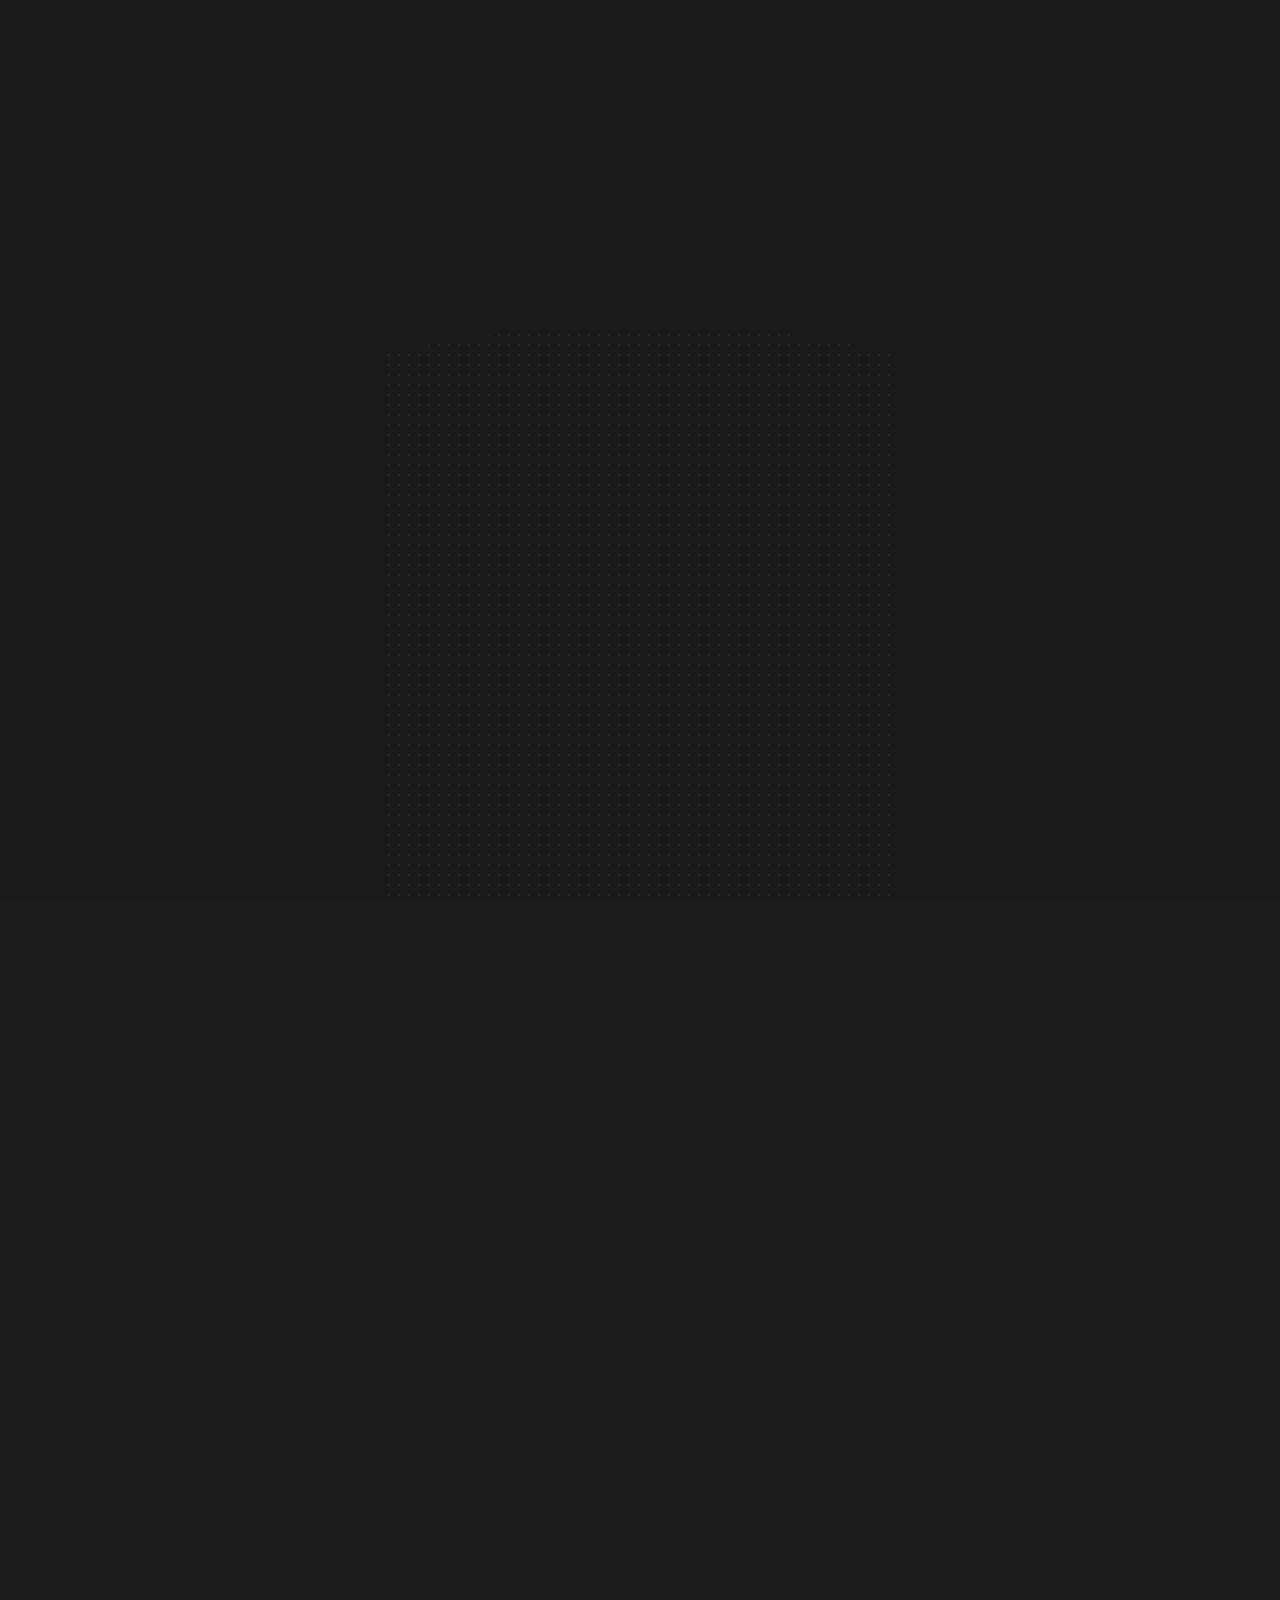
<file: home-personal.html>
<!DOCTYPE html>
<html lang="zxx">

<head>

    <!-- Metas -->
    <meta charset="utf-8">
    <meta http-equiv="X-UA-Compatible" content="IE=edge">
    <meta name="viewport" content="width=device-width, initial-scale=1, maximum-scale=1">
    <meta name="keywords" content="HTML5 Template Geekfolio Multi-Purpose themeforest">
    <meta name="description" content="Geekfolio - Multi-Purpose HTML5 Template">
    <meta name="author" content="">

    <!-- Title  -->
    <title>Geekfolio</title>

    <!-- Favicon -->
    <link rel="shortcut icon" href="assets/imgs/favicon.ico">

    <!-- Google Fonts -->
    <link href="https://fonts.googleapis.com/css?family=Poppins:100,200,300,400,500,600,700,800,900&display=swap"
        rel="stylesheet">
    <link href="https://fonts.googleapis.com/css2?family=Sora:wght@100;200;300;400;500;600;700;800&display=swap"
        rel="stylesheet">
    <link
        href="https://fonts.googleapis.com/css2?family=Playfair+Display:ital,wght@0,400;0,500;0,600;0,700;0,800;1,400;1,500;1,600;1,700;1,800&display=swap"
        rel="stylesheet">
    <link href="https://fonts.googleapis.com/css2?family=Epilogue:wght@100;200;300;400;500;600;700;800;900&display=swap"
        rel="stylesheet">

    <!-- Plugins -->
    <link rel="stylesheet" href="assets/css/plugins.css">

    <!-- Core Style Css -->
    <link rel="stylesheet" href="assets/css/style.css">

</head>

<body class="home-main-crev main-bg">



    <!-- ==================== Start Loading ==================== -->

    <div class="loader-wrap">
        <svg viewBox="0 0 1000 1000" preserveAspectRatio="none">
            <path id="svg" d="M0,1005S175,995,500,995s500,5,500,5V0H0Z"></path>
        </svg>

        <div class="loader-wrap-heading">
            <div class="load-text">
                <span>L</span>
                <span>o</span>
                <span>a</span>
                <span>d</span>
                <span>i</span>
                <span>n</span>
                <span>g</span>
            </div>
        </div>
    </div>

    <!-- ==================== End Loading ==================== -->


    <div class="cursor"></div>


    <!-- ==================== Start progress-scroll-button ==================== -->

    <div class="progress-wrap cursor-pointer">
        <svg class="progress-circle svg-content" width="100%" height="100%" viewBox="-1 -1 102 102">
            <path d="M50,1 a49,49 0 0,1 0,98 a49,49 0 0,1 0,-98" />
        </svg>
    </div>

    <!-- ==================== End progress-scroll-button ==================== -->



    <div id="smooth-wrapper">

        <!-- ==================== Start Navbar ==================== -->

        <nav class="navbar navbar-expand-lg bord">
            <div class="container">

                <!-- Logo -->
                <a class="logo icon-img-100" href="#">
                    <img src="assets/imgs/logo-light.png" alt="logo">
                </a>

                <button class="navbar-toggler" type="button" data-toggle="collapse"
                    data-target="#navbarSupportedContent" aria-controls="navbarSupportedContent" aria-expanded="false"
                    aria-label="Toggle navigation">
                    <span class="icon-bar"><i class="fas fa-bars"></i></span>
                </button>

                <!-- navbar links -->
                <div class="collapse navbar-collapse justify-content-center" id="navbarSupportedContent">
                    <ul class="navbar-nav">
                        <li class="nav-item dropdown">
                            <a class="nav-link dropdown-toggle" data-toggle="dropdown" href="#" role="button"
                                aria-haspopup="true" aria-expanded="false"><span class="rolling-text">Home</span></a>
                            <div class="dropdown-menu mega-menu">
                                <div class="container">
                                    <div class="row">
                                        <div class="col-lg-3">
                                            <div class="clumn">
                                                <div class="title">
                                                    <h6 class="sub-title ls1">Home Dark</h6>
                                                </div>
                                                <div class="links">
                                                    <a class="dropdown-item" href="home-main.html">Main Home</a>
                                                    <a class="dropdown-item" href="home-corporate.html">Corporate
                                                        Business</a>
                                                    <a class="dropdown-item" href="home-onepage.html">Home One page</a>
                                                    <a class="dropdown-item" href="home-digital-agency.html">Digital
                                                        Agency</a>
                                                    <a class="dropdown-item" href="home-freelancer.html">Freelancer</a>
                                                    <a class="dropdown-item" href="home-marketing-agency.html">Marketing
                                                        Agency</a>
                                                    <a class="dropdown-item" href="home-creative-agency.html">Creative
                                                        Agency</a>
                                                    <a class="dropdown-item" href="home-startup.html">Startup
                                                        Bussines</a>
                                                    <a class="dropdown-item"
                                                        href="home-architecture.html">Architecture</a>
                                                </div>
                                            </div>
                                        </div>
                                        <div class="col-lg-3">
                                            <div class="clumn">
                                                <div class="title">
                                                    <h6 class="sub-title ls1">Home Light</h6>
                                                </div>
                                                <div class="links">
                                                    <a class="dropdown-item" href="../light/home-main.html">Main
                                                        Home</a>
                                                    <a class="dropdown-item"
                                                        href="../light/home-corporate.html">Corporate
                                                        Business</a>
                                                    <a class="dropdown-item" href="../light/home-onepage.html">Home One
                                                        page</a>
                                                    <a class="dropdown-item"
                                                        href="../light/home-digital-agency.html">Digital
                                                        Agency</a>
                                                    <a class="dropdown-item"
                                                        href="../light/home-freelancer.html">Freelancer</a>
                                                    <a class="dropdown-item"
                                                        href="../light/home-marketing-agency.html">Marketing
                                                        Agency</a>
                                                    <a class="dropdown-item"
                                                        href="../light/home-creative-agency.html">Creative
                                                        Agency</a>
                                                    <a class="dropdown-item" href="../light/home-startup.html">Startup
                                                        Bussines</a>
                                                    <a class="dropdown-item"
                                                        href="../light/home-architecture.html">Architecture</a>
                                                </div>
                                            </div>
                                        </div>
                                        <div class="col-lg-3">
                                            <div class="clumn">
                                                <div class="title">
                                                    <h6 class="sub-title ls1">Showcases</h6>
                                                </div>
                                                <div class="links">
                                                    <a class="dropdown-item"
                                                        href="showcase-parallax-slider.html">Parallax
                                                        Slider</a>
                                                    <a class="dropdown-item" href="showcase-frame-slider.html">Frame
                                                        Slider</a>
                                                    <a class="dropdown-item" href="showcase-circle-slider.html">Circle
                                                        Slider</a>
                                                    <a class="dropdown-item" href="showcase-carousel.html">Showcase
                                                        Carousel</a>
                                                    <a class="dropdown-item"
                                                        href="showcase-interactive-center-horizontal.html">Interactive
                                                        Links1</a>
                                                    <a class="dropdown-item"
                                                        href="showcase-interactive-center.html">Interactive Links2</a>
                                                    <a class="dropdown-item" href="showcase-parallax.html">Vertical
                                                        Parallax</a>
                                                </div>
                                            </div>
                                        </div>
                                        <div class="col-lg-3">
                                            <div class="clumn">
                                                <div class="title">
                                                    <h6 class="sub-title ls1">Showcases Light</h6>
                                                </div>
                                                <div class="links">
                                                    <a class="dropdown-item"
                                                        href="../light/showcase-parallax-slider.html">Parallax
                                                        Slider</a>
                                                    <a class="dropdown-item"
                                                        href="../light/showcase-carousel.html">Showcase
                                                        Carousel</a>
                                                    <a class="dropdown-item"
                                                        href="../light/showcase-interactive-center-horizontal.html">Interactive
                                                        Links1</a>
                                                    <a class="dropdown-item"
                                                        href="../light/showcase-interactive-center.html">Interactive
                                                        Links2</a>
                                                    <a class="dropdown-item"
                                                        href="../light/showcase-parallax.html">Vertical
                                                        Parallax</a>
                                                </div>
                                            </div>
                                        </div>
                                    </div>
                                </div>
                            </div>
                        </li>
                        <li class="nav-item dropdown">
                            <a class="nav-link dropdown-toggle" data-toggle="dropdown" href="#" role="button"
                                aria-haspopup="true" aria-expanded="false"><span class="rolling-text">Pages</span></a>
                            <div class="dropdown-menu">
                                <a class="dropdown-item" href="page-about.html">About</a>
                                <a class="dropdown-item" href="page-services.html">Services</a>
                                <a class="dropdown-item" href="page-team.html">Our Team</a>
                                <a class="dropdown-item" href="page-contact.html">Contact Us</a>
                            </div>
                        </li>
                        <li class="nav-item dropdown">
                            <a class="nav-link dropdown-toggle" data-toggle="dropdown" href="#" role="button"
                                aria-haspopup="true" aria-expanded="false"><span
                                    class="rolling-text">Portfolio</span></a>
                            <ul class="dropdown-menu">
                                <li class="dropdown-item">
                                    <a href="#0">Classic Grid <i class="fas fa-angle-right icon-arrow"></i></a>
                                    <ul class="dropdown-side">
                                        <li><a class="dropdown-item" href="portfolio-grid-2.html">Grid 2 Columns</a>
                                        </li>
                                        <li><a class="dropdown-item" href="portfolio-grid-3.html">Grid 3 Columns</a>
                                        </li>
                                        <li><a class="dropdown-item" href="portfolio-grid-4.html">Grid 4 Columns</a>
                                        </li>
                                    </ul>
                                </li>
                                <li class="dropdown-item">
                                    <a href="#0">Masonry <i class="fas fa-angle-right icon-arrow"></i></a>
                                    <ul class="dropdown-side">
                                        <li><a class="dropdown-item" href="portfolio-masonry-2.html">Masonry 2
                                                Columns</a></li>
                                        <li><a class="dropdown-item" href="portfolio-masonry-3.html">Masonry 3
                                                Columns</a>
                                        </li>
                                        <li><a class="dropdown-item" href="portfolio-masonry-4.html">Masonry 4
                                                Columns</a></li>
                                    </ul>
                                </li>
                                <li><a class="dropdown-item" href="portfolio-metro.html">Portfolio Metro</a></li>
                                <li><a class="dropdown-item" href="portfolio-modern.html">Modern Grid</a></li>
                                <li><a class="dropdown-item" href="project-details1.html">Project Details 1</a></li>
                                <li><a class="dropdown-item" href="project-details2.html">Project Details 2</a></li>
                            </ul>
                        </li>
                        <li class="nav-item dropdown">
                            <a class="nav-link dropdown-toggle" data-toggle="dropdown" href="#" role="button"
                                aria-haspopup="true" aria-expanded="false"><span class="rolling-text">Blogs</span></a>
                            <div class="dropdown-menu">
                                <a class="dropdown-item" href="blog-classic.html">Blog Standerd</a>
                                <a class="dropdown-item" href="blog-list.html">Blog List</a>
                                <a class="dropdown-item" href="blog-half-img.html">Image Out Frame</a>
                                <a class="dropdown-item" href="blog-details.html">Blog Details</a>
                            </div>
                        </li>
                        <li class="nav-item dropdown">
                            <a class="nav-link dropdown-toggle" data-toggle="dropdown" href="#" role="button"
                                aria-haspopup="true" aria-expanded="false"><span class="rolling-text">Shop</span></a>
                            <div class="dropdown-menu">
                                <a class="dropdown-item" href="shop-list.html">Shop List</a>
                                <a class="dropdown-item" href="shop-product.html">Single Product</a>
                                <a class="dropdown-item" href="shop-cart.html">Cart</a>
                                <a class="dropdown-item" href="shop-checkout.html">Checkout</a>
                            </div>
                        </li>
                        <li class="nav-item">
                            <a class="nav-link" href="page-contact.html"><span class="rolling-text">Contact</span></a>
                        </li>
                    </ul>
                </div>

                <div class="search-form">
                    <div class="form-group">
                        <input type="text" name="search" placeholder="Search">
                        <button><span class="pe-7s-search"></span></button>
                    </div>
                    <div class="search-icon">
                        <span class="pe-7s-search open-search"></span>
                        <span class="pe-7s-close close-search"></span>
                    </div>
                </div>
            </div>
        </nav>

        <!-- ==================== End Navbar ==================== -->

        <div id="smooth-content">

            <main class="main-bg">

                <!-- ==================== Start Slider ==================== -->

                <header class="personal-header position-re sub-bg">
                    <div class="container ontop">
                        <div class="row justify-content-center">
                            <div class="col-lg-10">
                                <div class="caption text-center mb-50">
                                    <h5 class="text-u ls1 mb-15">Hello, I'm</h5>
                                    <h1>Cillian Murphy</h1>
                                    <p>UI / UX Designer Based in Melbourne</p>
                                </div>
                            </div>
                        </div>
                        <div class="row justify-content-around">
                            <div class="col-lg-3">
                                <div class="pt-40">
                                    <div class="info-item mb-80">
                                        <h6>Expertise</h6>
                                        <span class="sub-title mt-5">Front-End & Web Developer</span>
                                    </div>
                                    <div class="info-item">
                                        <div class="rate-stars mb-10 fz-14">
                                            <span class="rate">
                                                <i class="fas fa-star"></i>
                                                <i class="fas fa-star"></i>
                                                <i class="fas fa-star"></i>
                                                <i class="fas fa-star"></i>
                                                <i class="fas fa-star"></i>
                                                <span class="ml-10">4.9</span>
                                            </span>
                                        </div>
                                        <p>7000+ Clients Reviews</p>
                                    </div>
                                </div>
                            </div>
                            <div class="col-lg-5">
                                <div class="img">
                                    <img src="assets/imgs/freelancer/01.png" alt="">
                                </div>
                            </div>
                            <div class="col-lg-3">
                                <div class="pt-40 text-right">
                                    <div class="info-item d-flex align-items-center justify-content-end mb-80">
                                        <h6 class="sub-title mr-10">Years <br> of Experience</h6>
                                        <h2>12</h2>
                                    </div>
                                    <div class="info-item">
                                        <span class="sub-title ls1 mb-15">Featured Work</span>
                                        <h6 class="fz-18">Bayone Framer UI / UX Template</h6>
                                        <div class="underline sub-title mt-15">
                                            <a href="project-details1.html">Explore</a>
                                        </div>
                                    </div>
                                </div>
                            </div>
                        </div>
                    </div>
                    <div class="curve">
                        <svg version="1.1" id="circle" xmlns="http://www.w3.org/2000/svg"
                            xmlns:xlink="http://www.w3.org/1999/xlink" x="0px" y="0px" viewBox="0 0 500 250"
                            enable-background="new 0 0 500 250" xml:space="preserve" preserveAspectRatio="none">
                            <path fill="#1d1d1d"
                                d="M250,246.5c-97.85,0-186.344-40.044-250-104.633V250h500V141.867C436.344,206.456,347.85,246.5,250,246.5z">
                            </path>
                        </svg>
                    </div>
                </header>

                <!-- ==================== End Slider ==================== -->



                <!-- ==================== Start Marquee ==================== -->

                <section>
                    <div class="main-marq pt-60 pb-60">
                        <div class="slide-har st1">
                            <div class="box">
                                <div class="item">
                                    <h4 class="d-flex align-items-center fz-70"><span>UI-UX Experience</span>
                                        <span class="fz-50 ml-50 stroke icon">*</span>
                                    </h4>
                                </div>
                                <div class="item">
                                    <h4 class="d-flex align-items-center fz-70"><span>Web Development</span>
                                        <span class="fz-50 ml-50 stroke icon">*</span>
                                    </h4>
                                </div>
                                <div class="item">
                                    <h4 class="d-flex align-items-center fz-70"><span>Digital Marketing</span>
                                        <span class="fz-50 ml-50 stroke icon">*</span>
                                    </h4>
                                </div>
                                <div class="item">
                                    <h4 class="d-flex align-items-center fz-70"><span>Product Design</span>
                                        <span class="fz-50 ml-50 stroke icon">*</span>
                                    </h4>
                                </div>
                                <div class="item">
                                    <h4 class="d-flex align-items-center fz-70"><span>Mobile Solutions</span>
                                        <span class="fz-50 ml-50 stroke icon">*</span>
                                    </h4>
                                </div>
                            </div>
                            <div class="box">
                                <div class="item">
                                    <h4 class="d-flex align-items-center fz-70"><span>UI-UX Experience</span>
                                        <span class="fz-50 ml-50 stroke icon">*</span>
                                    </h4>
                                </div>
                                <div class="item">
                                    <h4 class="d-flex align-items-center fz-70"><span>Web Development</span>
                                        <span class="fz-50 ml-50 stroke icon">*</span>
                                    </h4>
                                </div>
                                <div class="item">
                                    <h4 class="d-flex align-items-center fz-70"><span>Digital Marketing</span>
                                        <span class="fz-50 ml-50 stroke icon">*</span>
                                    </h4>
                                </div>
                                <div class="item">
                                    <h4 class="d-flex align-items-center fz-70"><span>Product Design</span>
                                        <span class="fz-50 ml-50 stroke icon">*</span>
                                    </h4>
                                </div>
                                <div class="item">
                                    <h4 class="d-flex align-items-center fz-70"><span>Mobile Solutions</span>
                                        <span class="fz-50 ml-50 stroke icon">*</span>
                                    </h4>
                                </div>
                            </div>
                        </div>
                    </div>
                </section>

                <!-- ==================== End Marquee ==================== -->



                <!-- ==================== Start Services ==================== -->

                <section class="serv-box section-padding pb-0 sub-bg position-re">
                    <div class="container pt-30">
                        <div class="row">
                            <div class="col-lg-4">
                                <div class="sec-lg-head mb-80">
                                    <div class="position-re">
                                        <h6 class="dot-titl-non mb-15 wow fadeIn">Featured Services</h6>
                                        <h2 class="d-rotate wow">
                                            <span class="rotate-text">Our Services</span>
                                        </h2>
                                        <p class="fz-14 mt-15">Nemo enim ipsam voluptatem quia voluptas sit odit aut
                                            fugit, sed quia.</p>
                                    </div>
                                </div>
                            </div>
                            <div class="col-lg-7 offset-lg-1">
                                <div class="serv-list2">
                                    <div class="item pt-30 pb-30 bord-thin-top">
                                        <div class="row">
                                            <div class="col-lg-2">
                                                <div class="icon-img-50 md-mb30">
                                                    <img src="assets/imgs/serv-icons/0.png" alt="">
                                                </div>
                                            </div>
                                            <div class="col-lg-3">
                                                <h6>Digital Product Design</h6>
                                            </div>
                                            <div class="col-lg-6 offset-lg-1">
                                                <p>Creating a higher spacing and how people move through a unique.</p>
                                            </div>
                                        </div>
                                    </div>
                                    <div class="item pt-30 pb-30 bord-thin-top">
                                        <div class="row">
                                            <div class="col-lg-2">
                                                <div class="icon-img-50 mb-30">
                                                    <img src="assets/imgs/serv-icons/1.png" alt="">
                                                </div>
                                            </div>
                                            <div class="col-lg-3">
                                                <h6>Branding & Design</h6>
                                            </div>
                                            <div class="col-lg-6 offset-lg-1">
                                                <p>Creating a higher spacing and how people move through a unique.</p>
                                            </div>
                                        </div>
                                    </div>
                                    <div class="item pt-30 bord-thin-top">
                                        <div class="row">
                                            <div class="col-lg-2">
                                                <div class="icon-img-50 mb-30">
                                                    <img src="assets/imgs/serv-icons/2.png" alt="">
                                                </div>
                                            </div>
                                            <div class="col-lg-3">
                                                <h6>Web Development</h6>
                                            </div>
                                            <div class="col-lg-6 offset-lg-1">
                                                <p>Creating a higher spacing and how people move through a unique.</p>
                                            </div>
                                        </div>
                                    </div>
                                </div>
                            </div>
                        </div>
                    </div>
                    <div class="curve revers">
                        <svg version="1.1" id="circle" xmlns="http://www.w3.org/2000/svg"
                            xmlns:xlink="http://www.w3.org/1999/xlink" x="0px" y="0px" viewBox="0 0 500 250"
                            enable-background="new 0 0 500 250" xml:space="preserve" preserveAspectRatio="none">
                            <path fill="#1d1d1d"
                                d="M250,246.5c-97.85,0-186.344-40.044-250-104.633V250h500V141.867C436.344,206.456,347.85,246.5,250,246.5z">
                            </path>
                        </svg>
                    </div>
                </section>

                <!-- ==================== End Services ==================== -->



                <!-- ==================== Start Portfolio ==================== -->

                <section class="portfolio section-padding pb-70 sub-bg">
                    <div class="container-fluid">
                        <div class="gallery2">

                            <div class="row">

                                <div class="items web info-overlay mb-50">
                                    <div class="item-img o-hidden">
                                        <a href="project-details1.html">
                                            <div class="inner wow">
                                                <img src="assets/imgs/freelancer/works2/1.jpg" alt="image">
                                            </div>
                                        </a>
                                    </div>
                                    <div class="info text-center mt-30">
                                        <span class="sub-title tag mb-5 opacity-8"><a
                                                href="project-details1.html">Design
                                                ART</a></span>
                                        <h6><a href="project-details1.html">Million Dollar Investment</a></h6>
                                    </div>

                                </div>

                                <div class="width2 items app info-overlay mb-50">
                                    <div class="item-img o-hidden">
                                        <a href="project-details1.html">
                                            <div class="inner wow">
                                                <img src="assets/imgs/freelancer/works2/2.jpg" alt="image">
                                            </div>
                                        </a>
                                    </div>
                                    <div class="info text-center mt-30">
                                        <span class="sub-title tag mb-5 opacity-8"><a
                                                href="project-details1.html">Design
                                                ART</a></span>
                                        <h6><a href="project-details1.html">Character Design</a></h6>
                                    </div>
                                </div>

                                <div class="width2 items brand info-overlay mb-50">
                                    <div class="item-img o-hidden">
                                        <a href="project-details1.html">
                                            <div class="inner wow">
                                                <img src="assets/imgs/freelancer/works2/3.jpg" alt="image">
                                            </div>
                                        </a>
                                    </div>
                                    <div class="info text-center mt-30">
                                        <span class="sub-title tag mb-5 opacity-8"><a
                                                href="project-details1.html">Design
                                                ART</a></span>
                                        <h6><a href="project-details1.html">Arch Website Design</a></h6>
                                    </div>
                                </div>

                                <div class="items app info-overlay mb-50">
                                    <div class="item-img o-hidden">
                                        <a href="project-details1.html">
                                            <div class="inner wow">
                                                <img src="assets/imgs/freelancer/works2/4.jpg" alt="image">
                                            </div>
                                        </a>
                                    </div>
                                    <div class="info text-center mt-30">
                                        <span class="sub-title tag mb-5 opacity-8"><a
                                                href="project-details1.html">Design
                                                ART</a></span>
                                        <h6><a href="project-details1.html">Tamu Swahili Food</a></h6>
                                    </div>
                                </div>

                                <div class="width2 items web info-overlay mb-50">
                                    <div class="item-img o-hidden">
                                        <a href="project-details1.html">
                                            <div class="inner wow">
                                                <img src="assets/imgs/freelancer/works2/5.jpg" alt="image">
                                            </div>
                                        </a>
                                    </div>
                                    <div class="info text-center mt-30">
                                        <span class="sub-title tag mb-5 opacity-8"><a
                                                href="project-details1.html">Design
                                                ART</a></span>
                                        <h6><a href="project-details1.html">Sheno Brand Identity</a></h6>
                                    </div>
                                </div>

                                <div class="width2 items brand info-overlay mb-50">
                                    <div class="item-img o-hidden">
                                        <a href="project-details1.html">
                                            <div class="inner wow">
                                                <img src="assets/imgs/freelancer/works2/6.jpg" alt="image">
                                            </div>
                                        </a>
                                    </div>
                                    <div class="info text-center mt-30">
                                        <span class="sub-title tag mb-5 opacity-8"><a
                                                href="project-details1.html">Design
                                                ART</a></span>
                                        <h6><a href="project-details1.html">Digital research</a></h6>
                                    </div>
                                </div>

                            </div>

                        </div>

                    </div>
                </section>

                <!-- ==================== End Portfolio ==================== -->



                <!-- ==================== Start skills ==================== -->

                <section class="skills-exp section-padding" data-scroll-index="4">
                    <div class="container">
                        <div class="row">
                            <div class="col-lg-6">
                                <div class="sec-lg-head mb-80">
                                    <div class="position-re">
                                        <h6 class="dot-titl-non mb-10 wow fadeIn">Skills & Experience</h6>
                                        <h2 class="fz-50 d-rotate wow">
                                            <span class="rotate-text">My Experience</span>
                                        </h2>
                                    </div>
                                </div>
                                <div class="skill-item d-flex justify-content-between md-mb50">
                                    <div class="item text-center">
                                        <div class="icon-img-60 m-auto">
                                            <img src="assets/imgs/freelancer/skills/figma.png" alt="">
                                        </div>
                                        <span class="mt-15">Figma</span>
                                    </div>
                                    <div class="item text-center">
                                        <div class="icon-img-60 m-auto">
                                            <img src="assets/imgs/freelancer/skills/wordpress.png" alt="">
                                        </div>
                                        <span class="mt-15">WordPress</span>
                                    </div>
                                    <div class="item text-center">
                                        <div class="icon-img-60 m-auto">
                                            <img src="assets/imgs/freelancer/skills/angular.png" alt="">
                                        </div>
                                        <span class="mt-15">Angular</span>
                                    </div>
                                    <div class="item text-center">
                                        <div class="icon-img-60 m-auto">
                                            <img src="assets/imgs/freelancer/skills/webflow.png" alt="">
                                        </div>
                                        <span class="mt-15">Webflow</span>
                                    </div>
                                </div>
                            </div>
                            <div class="col-lg-5 offset-lg-1 valign">
                                <div class="exp-items full-width">
                                    <div class="item d-flex pb-30 pt-30 mb-30 bord-thin-top bord-thin-bottom">
                                        <div class="title">
                                            <h6>Android Studio</h6>
                                            <p class="fz-12">Junior Product Designer</p>
                                        </div>
                                        <div class="date ml-auto text-right">
                                            <span class="icon">
                                                <a href="page-about.html">
                                                    <i class="fas fa-arrow-right"></i>
                                                </a>
                                            </span>
                                            <p class="fz-12">2014 - 2015</p>
                                        </div>
                                    </div>
                                    <div class="item d-flex pb-30 mb-30 bord-thin-bottom">
                                        <div class="title">
                                            <h6>Slack</h6>
                                            <p class="fz-12">UI/UX Designer & Developer</p>
                                        </div>
                                        <div class="date ml-auto text-right">
                                            <span class="icon">
                                                <a href="page-about.html">
                                                    <i class="fas fa-arrow-right"></i>
                                                </a>
                                            </span>
                                            <p class="fz-12">2015 - 2019</p>
                                        </div>
                                    </div>
                                    <div class="item d-flex pb-30 bord-thin-bottom">
                                        <div class="title">
                                            <h6>Apple</h6>
                                            <p class="fz-12">ios Developer</p>
                                        </div>
                                        <div class="date ml-auto text-right">
                                            <span class="icon">
                                                <a href="page-about.html">
                                                    <i class="fas fa-arrow-right"></i>
                                                </a>
                                            </span>
                                            <p class="fz-12">2019 - 2021</p>
                                        </div>
                                    </div>
                                </div>
                            </div>
                        </div>
                    </div>
                </section>

                <!-- ==================== End skills ==================== -->



                <!-- ==================== Start Testimonials ==================== -->

                <section class="testim-crv section-padding sub-bg" data-scroll-index="5">
                    <div class="container">
                        <div class="row">
                            <div class="col-lg-4 valign">
                                <div class="sec-lg-head md-mb80">
                                    <div class="position-re">
                                        <h6 class="dot-titl-non mb-10 wow fadeIn">What Clients Says?</h6>
                                        <h2 class="fz-50 d-rotate wow">
                                            <span class="rotate-text">Testimonials</span>
                                        </h2>
                                    </div>
                                    <div class="swiper-controls testim-controls arrow-out d-flex mt-50">
                                        <div class="swiper-button-prev">
                                            <span class="left">
                                                <svg width="20" height="20" viewBox="0 0 20 20" fill="none"
                                                    xmlns="http://www.w3.org/2000/svg">
                                                    <path
                                                        d="M17.2031 10.3281L11.5781 15.9531C11.535 15.9961 11.4839 16.0303 11.4276 16.0536C11.3713 16.077 11.3109 16.089 11.25 16.089C11.1891 16.089 11.1287 16.077 11.0724 16.0536C11.0161 16.0303 10.965 15.9961 10.9219 15.9531C10.8788 15.91 10.8446 15.8588 10.8213 15.8025C10.798 15.7462 10.786 15.6859 10.786 15.6249C10.786 15.564 10.798 15.5036 10.8213 15.4473C10.8446 15.391 10.8788 15.3399 10.9219 15.2968L15.7422 10.4687H3.125C3.00068 10.4687 2.88145 10.4193 2.79354 10.3314C2.70564 10.2435 2.65625 10.1242 2.65625 9.99993C2.65625 9.87561 2.70564 9.75638 2.79354 9.66847C2.88145 9.58056 3.00068 9.53118 3.125 9.53118H15.7422L10.9219 4.70305C10.8349 4.61603 10.786 4.498 10.786 4.37493C10.786 4.25186 10.8349 4.13383 10.9219 4.0468C11.0089 3.95978 11.1269 3.91089 11.25 3.91089C11.3731 3.91089 11.4911 3.95978 11.5781 4.0468L17.2031 9.6718C17.2476 9.71412 17.2829 9.76503 17.3071 9.82143C17.3313 9.87784 17.3438 9.93856 17.3438 9.99993C17.3438 10.0613 17.3313 10.122 17.3071 10.1784C17.2829 10.2348 17.2476 10.2857 17.2031 10.3281Z"
                                                        fill="currentColor"></path>
                                                </svg>
                                            </span>
                                        </div>
                                        <div class="swiper-button-next ml-50">
                                            <span class="right">
                                                <svg width="20" height="20" viewBox="0 0 20 20" fill="none"
                                                    xmlns="http://www.w3.org/2000/svg">
                                                    <path
                                                        d="M17.2031 10.3281L11.5781 15.9531C11.535 15.9961 11.4839 16.0303 11.4276 16.0536C11.3713 16.077 11.3109 16.089 11.25 16.089C11.1891 16.089 11.1287 16.077 11.0724 16.0536C11.0161 16.0303 10.965 15.9961 10.9219 15.9531C10.8788 15.91 10.8446 15.8588 10.8213 15.8025C10.798 15.7462 10.786 15.6859 10.786 15.6249C10.786 15.564 10.798 15.5036 10.8213 15.4473C10.8446 15.391 10.8788 15.3399 10.9219 15.2968L15.7422 10.4687H3.125C3.00068 10.4687 2.88145 10.4193 2.79354 10.3314C2.70564 10.2435 2.65625 10.1242 2.65625 9.99993C2.65625 9.87561 2.70564 9.75638 2.79354 9.66847C2.88145 9.58056 3.00068 9.53118 3.125 9.53118H15.7422L10.9219 4.70305C10.8349 4.61603 10.786 4.498 10.786 4.37493C10.786 4.25186 10.8349 4.13383 10.9219 4.0468C11.0089 3.95978 11.1269 3.91089 11.25 3.91089C11.3731 3.91089 11.4911 3.95978 11.5781 4.0468L17.2031 9.6718C17.2476 9.71412 17.2829 9.76503 17.3071 9.82143C17.3313 9.87784 17.3438 9.93856 17.3438 9.99993C17.3438 10.0613 17.3313 10.122 17.3071 10.1784C17.2829 10.2348 17.2476 10.2857 17.2031 10.3281Z"
                                                        fill="currentColor"></path>
                                                </svg>
                                            </span>
                                        </div>
                                    </div>
                                </div>
                            </div>
                            <div class="col-lg-8">
                                <div class="testim-swiper2" data-carousel="swiper" data-items="2" data-loop="true"
                                    data-space="30">
                                    <div id="content-carousel-container-unq-testim" class="swiper-container"
                                        data-swiper="container">
                                        <div class="swiper-wrapper">
                                            <div class="swiper-slide">
                                                <div class="item">
                                                    <div class="cont mb-40">
                                                        <div class="rate-stars mb-20 fz-12">
                                                            <span class="rate main-color">
                                                                <i class="fas fa-star"></i>
                                                                <i class="fas fa-star"></i>
                                                                <i class="fas fa-star"></i>
                                                                <i class="fas fa-star"></i>
                                                                <i class="fas fa-star"></i>
                                                            </span>
                                                        </div>
                                                        <p class="fw-400">I have been hiring people in this
                                                            space for a number of years
                                                            and I have never seen this level of
                                                            professionalism. It really feels like you are
                                                            working with a team that can get the job
                                                            done.</p>
                                                    </div>
                                                    <div class="d-flex align-items-center">
                                                        <div>
                                                            <div class="img circle-60">
                                                                <img src="assets/imgs/testim/1.jpg" alt=""
                                                                    class="circle-img">
                                                            </div>
                                                        </div>
                                                        <div class="ml-30">
                                                            <div class="info">
                                                                <h6 class="fz-16">Leonard Heiser</h6>
                                                                <span class="opacity-7 sub-title">Ceo</span>
                                                            </div>
                                                        </div>
                                                    </div>
                                                </div>
                                            </div>
                                            <div class="swiper-slide">
                                                <div class="item">
                                                    <div class="cont mb-40">
                                                        <div class="rate-stars mb-20 fz-12">
                                                            <span class="rate main-color">
                                                                <i class="fas fa-star"></i>
                                                                <i class="fas fa-star"></i>
                                                                <i class="fas fa-star"></i>
                                                                <i class="fas fa-star"></i>
                                                                <i class="fas fa-star"></i>
                                                            </span>
                                                        </div>
                                                        <p class="fw-400">I have been hiring people in this
                                                            space for a number of years
                                                            and I have never seen this level of
                                                            professionalism. It really feels like you are
                                                            working with a team that can get the job
                                                            done.</p>
                                                    </div>
                                                    <div class="d-flex align-items-center">
                                                        <div>
                                                            <div class="img circle-60">
                                                                <img src="assets/imgs/testim/2.jpg" alt=""
                                                                    class="circle-img">
                                                            </div>
                                                        </div>
                                                        <div class="ml-30">
                                                            <div class="info">
                                                                <h6 class="fz-16">Leonard Heiser</h6>
                                                                <span class="opacity-7 sub-title">Ceo</span>
                                                            </div>
                                                        </div>
                                                    </div>
                                                </div>
                                            </div>
                                        </div>
                                    </div>
                                </div>
                            </div>
                        </div>
                    </div>
                </section>

                <!-- ==================== End Testimonials ==================== -->



                <!-- ==================== Start Marquee ==================== -->

                <div class="brand-sec">
                    <div class="container">
                        <div class="sec-lg-head text-center mb-80">
                            <h6 class="dot-titl-non mb-15 wow fadeIn">Our Clients</h6>
                            <h2 class="d-rotate wow">
                                <span class="rotate-text">Companies I've Worked With</span>
                            </h2>
                        </div>
                    </div>
                    <div class="brand-marq main-marq">
                        <div class="slide-har st1">
                            <div class="box">
                                <div class="item">
                                    <a href="#0" class="img">
                                        <img src="assets/imgs/brands/b1.png" alt="">
                                    </a>
                                </div>
                                <div class="item">
                                    <a href="#0" class="img">
                                        <img src="assets/imgs/brands/b2.png" alt="">
                                    </a>
                                </div>
                                <div class="item">
                                    <a href="#0" class="img">
                                        <img src="assets/imgs/brands/b3.png" alt="">
                                    </a>
                                </div>
                                <div class="item">
                                    <a href="#0" class="img">
                                        <img src="assets/imgs/brands/b4.png" alt="">
                                    </a>
                                </div>
                                <div class="item">
                                    <a href="#0" class="img">
                                        <img src="assets/imgs/brands/b5.png" alt="">
                                    </a>
                                </div>
                                <div class="item">
                                    <a href="#0" class="img">
                                        <img src="assets/imgs/brands/b6.png" alt="">
                                    </a>
                                </div>
                                <div class="item">
                                    <a href="#0" class="img">
                                        <img src="assets/imgs/brands/b7.png" alt="">
                                    </a>
                                </div>
                                <div class="item">
                                    <a href="#0" class="img">
                                        <img src="assets/imgs/brands/b8.png" alt="">
                                    </a>
                                </div>
                                <div class="item">
                                    <a href="#0" class="img">
                                        <img src="assets/imgs/brands/b4.png" alt="">
                                    </a>
                                </div>
                                <div class="item">
                                    <a href="#0" class="img">
                                        <img src="assets/imgs/brands/b5.png" alt="">
                                    </a>
                                </div>
                            </div>
                            <div class="box">
                                <div class="item">
                                    <a href="#0" class="img">
                                        <img src="assets/imgs/brands/b1.png" alt="">
                                    </a>
                                </div>
                                <div class="item">
                                    <a href="#0" class="img">
                                        <img src="assets/imgs/brands/b2.png" alt="">
                                    </a>
                                </div>
                                <div class="item">
                                    <a href="#0" class="img">
                                        <img src="assets/imgs/brands/b3.png" alt="">
                                    </a>
                                </div>
                                <div class="item">
                                    <a href="#0" class="img">
                                        <img src="assets/imgs/brands/b4.png" alt="">
                                    </a>
                                </div>
                                <div class="item">
                                    <a href="#0" class="img">
                                        <img src="assets/imgs/brands/b5.png" alt="">
                                    </a>
                                </div>
                                <div class="item">
                                    <a href="#0" class="img">
                                        <img src="assets/imgs/brands/b6.png" alt="">
                                    </a>
                                </div>
                                <div class="item">
                                    <a href="#0" class="img">
                                        <img src="assets/imgs/brands/b7.png" alt="">
                                    </a>
                                </div>
                                <div class="item">
                                    <a href="#0" class="img">
                                        <img src="assets/imgs/brands/b8.png" alt="">
                                    </a>
                                </div>
                                <div class="item">
                                    <a href="#0" class="img">
                                        <img src="assets/imgs/brands/b4.png" alt="">
                                    </a>
                                </div>
                                <div class="item">
                                    <a href="#0" class="img">
                                        <img src="assets/imgs/brands/b5.png" alt="">
                                    </a>
                                </div>
                            </div>
                        </div>
                    </div>
                </div>

                <!-- ==================== End Marquee ==================== -->



                <!-- ==================== Start Blog ==================== -->

                <section class="blog-list-half crev section-padding sub-bg">
                    <div class="container">
                        <div class="sec-lg-head mb-80">
                            <div class="row">
                                <div class="col-lg-6">
                                    <h6 class="dot-titl-non mb-15 wow fadeIn">Our Blog</h6>
                                    <h2 class="d-rotate wow">
                                        <span class="rotate-text">Latest News.</span>
                                    </h2>
                                </div>
                                <div class="col-lg-6 d-flex align-items-center">
                                    <div class="full-width d-flex justify-content-end justify-end">
                                        <div class="vew-all">
                                            <a href="blog-list.html">View All Our News
                                                <span>
                                                    <svg width="18" height="18" viewBox="0 0 18 18" fill="none"
                                                        xmlns="http://www.w3.org/2000/svg">
                                                        <path
                                                            d="M13.922 4.5V11.8125C13.922 11.9244 13.8776 12.0317 13.7985 12.1108C13.7193 12.1899 13.612 12.2344 13.5002 12.2344C13.3883 12.2344 13.281 12.1899 13.2018 12.1108C13.1227 12.0317 13.0783 11.9244 13.0783 11.8125V5.51953L4.79547 13.7953C4.71715 13.8736 4.61092 13.9176 4.50015 13.9176C4.38939 13.9176 4.28316 13.8736 4.20484 13.7953C4.12652 13.717 4.08252 13.6108 4.08252 13.5C4.08252 13.3892 4.12652 13.283 4.20484 13.2047L12.4806 4.92188H6.18765C6.07577 4.92188 5.96846 4.87743 5.88934 4.79831C5.81023 4.71919 5.76578 4.61189 5.76578 4.5C5.76578 4.38811 5.81023 4.28081 5.88934 4.20169C5.96846 4.12257 6.07577 4.07813 6.18765 4.07812H13.5002C13.612 4.07813 13.7193 4.12257 13.7985 4.20169C13.8776 4.28081 13.922 4.38811 13.922 4.5Z"
                                                            fill="currentColor"></path>
                                                    </svg>
                                                </span>
                                            </a>
                                        </div>
                                    </div>
                                </div>
                            </div>
                        </div>
                        <div class="row wow fadeIn" data-wow-delay=".4s">
                            <div class="col-lg-6">
                                <div class="item md-mb80">
                                    <div class="row rest">
                                        <div class="col-md-6">
                                            <div class="img">
                                                <img src="assets/imgs/blog/h1.jpg" alt="">
                                            </div>
                                        </div>
                                        <div class="col-md-6 valign">
                                            <div class="cont">
                                                <span class="date fz-12 ls1 text-u opacity-7 mb-15">August 6,
                                                    2022</span>
                                                <h5>
                                                    <a href="blog-details.html">Free advertising for your online
                                                        business.</a>
                                                </h5>
                                                <div class="tags colorbg mt-15">
                                                    <a href="blog-half-img.html">Marketing</a>
                                                    <a href="blog-half-img.html">Design</a>
                                                </div>
                                            </div>
                                        </div>
                                    </div>
                                </div>
                            </div>
                            <div class="col-lg-6">
                                <div class="item">
                                    <div class="row rest">
                                        <div class="col-md-6">
                                            <div class="img">
                                                <img src="assets/imgs/blog/h4.jpg" alt="">
                                            </div>
                                        </div>
                                        <div class="col-md-6 valign">
                                            <div class="cont">
                                                <span class="date fz-12 ls1 text-u opacity-7 mb-15">August 6,
                                                    2022</span>
                                                <h5>
                                                    <a href="blog-details.html">Business meeting 2023 in San
                                                        Francisco.</a>
                                                </h5>
                                                <div class="tags colorbg mt-15">
                                                    <a href="blog-half-img.html">Marketing</a>
                                                    <a href="blog-half-img.html">Design</a>
                                                </div>
                                            </div>
                                        </div>
                                    </div>
                                </div>
                            </div>
                        </div>
                    </div>
                </section>

                <!-- ==================== End Blog ==================== -->


            </main>


            <!-- ==================== Start Contact ==================== -->

            <section class="contact-crev section-padding" data-scroll-index="7">
                <div class="contact-container">
                    <div class="container">
                        <div class="row">
                            <div class="col-lg-5">
                                <div class="sec-lg-head md-mb80">
                                    <h6 class="dot-titl-non mb-10 wow fadeIn">Get In Touch</h6>
                                    <h2 class="fz-50 d-rotate wow">
                                        <span class="rotate-text">Let's make your brand brilliant!</span>
                                    </h2>
                                    <p class="fz-15 mt-10 wow fadeIn">If you would like to work with us or just want to
                                        get in
                                        touch, we’d love to hear from you!</p>
                                    <div class="phone fz-30 fw-600 mt-30 underline wow fadeIn">
                                        <a href="#0">+1 840 841 25 69</a>
                                    </div>
                                    <ul class="rest social-text d-flex mt-60">
                                        <li class="mr-30">
                                            <a href="#0" class="hover-this"><span class="hover-anim">Facebook</span></a>
                                        </li>
                                        <li class="mr-30">
                                            <a href="#0" class="hover-this"><span class="hover-anim">Twitter</span></a>
                                        </li>
                                        <li class="mr-30">
                                            <a href="#0" class="hover-this"><span class="hover-anim">LinkedIn</span></a>
                                        </li>
                                        <li>
                                            <a href="#0" class="hover-this"><span
                                                    class="hover-anim">Instagram</span></a>
                                        </li>
                                    </ul>
                                </div>
                            </div>
                            <div class="col-lg-6 offset-lg-1 valign">
                                <div class="full-width">
                                    <form id="contact-form" method="post" action="contact.php">

                                        <div class="messages"></div>

                                        <div class="controls row">

                                            <div class="col-lg-6">
                                                <div class="form-group mb-30">
                                                    <input id="form_name" type="text" name="name" placeholder="Name"
                                                        required="required">
                                                </div>
                                            </div>

                                            <div class="col-lg-6">
                                                <div class="form-group mb-30">
                                                    <input id="form_email" type="email" name="email" placeholder="Email"
                                                        required="required">
                                                </div>
                                            </div>

                                            <div class="col-12">
                                                <div class="form-group mb-30">
                                                    <input id="form_subject" type="text" name="subject"
                                                        placeholder="Subject">
                                                </div>
                                            </div>

                                            <div class="col-12">
                                                <div class="form-group">
                                                    <textarea id="form_message" name="message" placeholder="Message"
                                                        rows="4" required="required"></textarea>
                                                </div>
                                                <div class="mt-30">
                                                    <button type="submit" class="butn butn-full butn-bord radius-30">
                                                        <span class="text">Let's Talk</span>
                                                    </button>
                                                </div>
                                            </div>

                                        </div>
                                    </form>
                                </div>
                            </div>
                        </div>
                    </div>
                </div>
            </section>

            <!-- ==================== End Contact ==================== -->


            </main>



            <!-- ==================== Start Footer ==================== -->

            <footer class="sub-bg">
                <div class="sub-footer pt-40 pb-40 bord-thin-top">
                    <div class="container">
                        <div class="row">
                            <div class="col-lg-4">
                                <div class="logo">
                                    <a href="#0">
                                        <img src="assets/imgs/logo-light.png" alt="">
                                    </a>
                                </div>
                            </div>
                            <div class="col-lg-8">
                                <div class="copyright d-flex">
                                    <div class="ml-auto">
                                        <p class="fz-13">© 2023 Geekfolio is Proudly Powered by <span
                                                class="underline"><a href="https://themeforest.net/user/ui-themez"
                                                    target="_blank">Ui-ThemeZ</a></span></p>
                                    </div>
                                </div>
                            </div>
                        </div>
                    </div>
                </div>
            </footer>

            <!-- ==================== End Footer ==================== -->


        </div>
    </div>







    <!-- jQuery -->
    <script src="assets/js/jquery-3.6.0.min.js"></script>
    <script src="assets/js/jquery-migrate-3.4.0.min.js"></script>

    <!-- plugins -->
    <script src="assets/js/plugins.js"></script>

    <script src="assets/js/gsap.min.js"></script>
    <script src="assets/js/ScrollSmoother.min.js"></script>
    <script src="assets/js/ScrollTrigger.min.js"></script>
    <script src="assets/js/smoother-script.js"></script>

    <!-- custom scripts -->
    <script src="assets/js/scripts.js"></script>

</body>

</html>
</file>
<file: assets/css/plugins.css>
/*-----------------------------------------------------------------------------------

	Theme Name: Ravo
	Theme URI: http://
	Description: Creative agency & portfolio
	Author: ui-themez
	Author URI: http://themeforest.net/user/ui-themez
	Version: 1.0

-----------------------------------------------------------------------------------*/

/* ----------------------------------------------------------------
			[ All Css Plugins & Helper Classes File ]
-----------------------------------------------------------------*/

/* == bootstrap == */
@import url("plugins/bootstrap.min.css");

/* == animate css == */
@import url("plugins/animate.min.css");

/* == ionicons icon font == */
@import url("plugins/ionicons.min.css");

/* == pe-icon-7-stroke == */
@import url("plugins/pe-icon-7-stroke.css");

/* == fontawesome icon font == */
@import url("plugins/fontawesome-all.min.css");

/* == justifiedGallery.min == */
@import url("plugins/justifiedGallery.min.css");

/* == magnific-popup == */
@import url("plugins/magnific-popup.css");

/* == YouTubePopUp == */
@import url("plugins/YouTubePopUp.css");

/* == slick carousel == */
@import url("plugins/slick.css");
@import url("plugins/slick-theme.css");

/* == swiper.min font == */
@import url("plugins/swiper.min.css");
</file>
<file: assets/css/style.css>
@charset "UTF-8";
/*-----------------------------------------------------------------------------------

    Theme Name: Geekfolio
    Theme URI: http://
    Description: Creative Agency & Portfolio
    Author: UI-ThemeZ
    Author URI: http://themeforest.net/user/UI-ThemeZ
    Version: 1.0

-----------------------------------------------------------------------------------*/
/* Variables
-----------------------------------------------------------------*/
/* Typography
-----------------------------------------------------------------*/
* {
  margin: 0;
  padding: 0;
  -webkit-box-sizing: border-box;
  box-sizing: border-box;
  outline: none;
  list-style: none;
}

body {
  color: #fff;
  background-color: #1d1d1d;
  font-size: 14px;
  font-family: 'Poppins', sans-serif;
  font-family: 'Sora', sans-serif;
  overflow-x: hidden !important;
}

body.noise-img {
  position: relative;
}

body.noise-img:before {
  content: '';
  background-image: url(../imgs/patterns/noise.png);
  background-size: 70px;
  background-repeat: repeat;
  position: absolute;
  top: 0;
  left: 0;
  width: 100%;
  height: 100%;
}

body.home-digital .container,
body.home-arch .container,
body.home-corp .container {
  max-width: 1200px;
}

body.space-font,
body.home-digital {
  font-family: 'Space Grotesk', sans-serif;
}

body.home-arch {
  font-family: 'Space Grotesk', sans-serif;
}

body.home-arch main {
  position: relative;
}

body.home-arch main:after {
  content: '';
  position: absolute;
  top: 0;
  left: 0;
  bottom: 0;
  width: 70px;
  background: #1d1d1d;
  z-index: 5;
}

body.home-main-crev,
body.digital-marketing {
  font-family: 'Epilogue', sans-serif;
}

main {
  position: relative;
  z-index: 5;
}

.row.sm-marg {
  margin-left: -5px;
  margin-right: -5px;
}

.row.sm-marg > * {
  padding-left: 5px;
  padding-right: 5px;
}

.row.md-marg {
  margin-left: -25px;
  margin-right: -25px;
}

.row.md-marg > * {
  padding-left: 25px;
  padding-right: 25px;
}

.row.lg-marg {
  margin-left: -40px;
  margin-right: -40px;
}

.row.lg-marg > * {
  padding-left: 40px;
  padding-right: 40px;
}

.row.xlg-marg {
  margin-left: -50px;
  margin-right: -50px;
}

.row.xlg-marg > * {
  padding-left: 50px;
  padding-right: 50px;
}

.lines {
  position: absolute;
  top: 0;
  left: 0;
  width: 100%;
  height: 100%;
  pointer-events: none;
}

.lines.two:after {
  content: '';
  position: absolute;
  top: 0;
  left: 30%;
  width: 40%;
  height: 100%;
  border-right: 1px solid rgba(255, 255, 255, 0.1);
  border-left: 1px solid rgba(255, 255, 255, 0.1);
}

.lines.four {
  left: 10%;
  width: 80%;
  border-right: 1px solid rgba(255, 255, 255, 0.05);
  border-left: 1px solid rgba(255, 255, 255, 0.05);
}

.lines.four:after {
  content: '';
  position: absolute;
  top: 0;
  left: 30%;
  width: 40%;
  height: 100%;
  border-right: 1px solid rgba(255, 255, 255, 0.05);
  border-left: 1px solid rgba(255, 255, 255, 0.05);
}

.lines.two-out {
  left: 60px;
  right: 60px;
  width: auto;
  border-right: 1px solid rgba(255, 255, 255, 0.05);
  border-left: 1px solid rgba(255, 255, 255, 0.05);
  z-index: 7;
}

h1, h2, h3, h4, h5 {
  font-weight: 600;
  line-height: 1.3;
}

h1 {
  font-size: 70px;
}

h2 {
  font-size: 45px;
}

h3 {
  font-size: 36px;
}

h4 {
  font-size: 28px;
  line-height: 1.5;
}

h5 {
  font-size: 24px;
  font-weight: 500;
  line-height: 1.5;
}

h6 {
  font-size: 20px;
  font-weight: 500;
  line-height: 1.8;
}

p {
  line-height: 1.8;
  font-size: 16px;
  font-weight: 300;
  color: #ddd;
  margin: 0;
}

a, a:hover {
  color: inherit;
}

span {
  display: inline-block;
}

a {
  display: inline-block;
  text-decoration: none;
}

a:hover {
  text-decoration: none;
}

figure {
  margin: 0;
}

.row > * {
  padding-left: 15px;
  padding-right: 15px;
  margin-top: 0;
}

.btn:hover, .btn:focus, .btn:active {
  outline: none;
  -webkit-box-shadow: none;
  box-shadow: none;
}

.main-color {
  color: #c9f31d !important;
}

.main-colorbg {
  background-color: #c9f31d;
}

.main-color2 {
  color: #f08f74 !important;
}

.main-colorbg2 {
  background-color: #f08f74;
}

.main-color3 {
  color: #55e6a5 !important;
}

.main-colorbg3 {
  background-color: #55e6a5;
}

.main-color4 {
  color: #ffaa17 !important;
}

.main-colorbg4 {
  background-color: #ffaa17;
}

.main-bg {
  background-color: #1d1d1d;
}

.sub-bg {
  background-color: #1a1a1a;
}

.bg-gray1 {
  background: #EFF2F5;
  color: #1d1d1d;
}

.bg-gray1 p {
  color: #333;
}

.text-dark {
  color: #1d1d1d;
}

.text-dark p {
  color: #333;
}

.text-dark .swiper-controls.arrow-out .left, .text-dark .swiper-controls.arrow-out .right {
  border-color: rgba(0, 0, 0, 0.2);
}

img {
  width: 100%;
  height: auto;
}

.to-out .swiper-container {
  overflow: visible;
  -webkit-clip-path: inset(-100vw -100vw -100vw 0);
  clip-path: inset(-100vw -100vw -100vw 0);
}

.bg-pattern {
  position: absolute;
  top: 0;
  left: 0;
  width: 100%;
  height: 100%;
  pointer-events: none;
}

.bg-pattern.pattern-center {
  background-position: center center;
}

.bg-pattern.patrn1 {
  background-size: 60px;
  background-repeat: repeat;
}

.dots-pattern {
  position: absolute;
  top: 0;
  left: 0;
  width: 100%;
  height: 100%;
  pointer-events: none;
  background-size: auto !important;
  background-repeat: repeat !important;
}

.in-box {
  width: calc(100% - 120px);
  margin-left: 60px;
}

::-webkit-scrollbar {
  width: 10px;
}

::-webkit-scrollbar-track {
  background: rgba(255, 255, 255, 0.02);
}

::-webkit-scrollbar-thumb {
  background: #888;
  border-radius: 40px;
}

/* Buttons
-----------------------------------------------------------------*/
.butn {
  border: 1px solid transparent;
}

.butn.butn-md {
  padding: 14px 35px;
}

.butn.butn-full {
  width: 100%;
  padding: 15px 25px;
  text-align: center;
}

.butn.butn-bord {
  border-color: #fff;
  background: transparent;
  color: #fff;
  -webkit-transition: all .4s;
  -o-transition: all .4s;
  transition: all .4s;
}

.butn.butn-bord:hover {
  background: #fff;
  color: #000;
}

.butn.butn-bord:hover span {
  color: #000;
}

.butn.butn-bg {
  -webkit-transition: all .4s;
  -o-transition: all .4s;
  transition: all .4s;
}

.butn.butn-bg:hover {
  background: transparent !important;
  border-color: #fff;
  color: #fff !important;
}

.butn .rolling-text {
  margin-bottom: -5px;
}

.butn-circle {
  width: 160px;
  height: 160px;
  position: relative;
  overflow: hidden;
}

.butn-circle:hover span {
  color: #000;
}

.butn-circle:hover:after {
  -webkit-transform: scale(1);
  -ms-transform: scale(1);
  transform: scale(1);
}

.butn-circle:after {
  content: '';
  position: absolute;
  top: 0;
  left: 0;
  width: 100%;
  height: 100%;
  border-radius: 50%;
  background: #c9f31d;
  -webkit-transform: scale(0);
  -ms-transform: scale(0);
  transform: scale(0);
  -webkit-transition: all .4s;
  -o-transition: all .4s;
  transition: all .4s;
}

.butn-circle.sml {
  width: 130px;
  height: 130px;
}

.butn-circle.sml span {
  text-transform: capitalize;
  letter-spacing: 0;
}

.butn-circle.colorbg-2:after {
  background: #f08f74;
}

.butn-circle.colorbg-3:after {
  background: #55e6a5;
}

.butn-circle span {
  text-transform: uppercase;
  letter-spacing: 1px;
  line-height: 2;
  position: relative;
  z-index: 2;
}

.butn-circle .circle-star {
  width: 100%;
  height: 100%;
  position: absolute;
  top: 0;
  left: 0;
}

.circle-button {
  position: relative;
  display: inline-block;
}

.circle-button.in-bord:after {
  content: '';
  position: absolute;
  top: 55px;
  left: 55px;
  right: 55px;
  bottom: 55px;
  border: 1px solid rgba(255, 255, 255, 0.5);
  border-radius: 50%;
}

.circle-button.in-bord:before {
  content: '';
  position: absolute;
  top: 15px;
  left: 15px;
  right: 15px;
  bottom: 15px;
  border: 1px solid rgba(255, 255, 255, 0.5);
  border-radius: 50%;
}

.circle-button .rotate-circle svg {
  width: 210px;
  fill: #fff;
}

.circle-button .arrow {
  position: absolute;
  top: 50%;
  left: 50%;
  -webkit-transform: translateX(-20px) translateY(-20px);
  -ms-transform: translateX(-20px) translateY(-20px);
  transform: translateX(-20px) translateY(-20px);
  display: inline-block;
  width: 0;
  height: 0;
}

.circle-button .arrow svg {
  width: 40px;
  height: 40px;
}

.circle-button .icon {
  position: absolute;
  top: 50%;
  left: 50%;
  -webkit-transform: translateX(-50%) translateY(-50%);
  -ms-transform: translateX(-50%) translateY(-50%);
  transform: translateX(-50%) translateY(-50%);
}

.circle-button .in-circle {
  position: absolute;
  top: 50%;
  left: 50%;
  -webkit-transform: translateX(-50%) translateY(-50%);
  -ms-transform: translateX(-50%) translateY(-50%);
  transform: translateX(-50%) translateY(-50%);
}

.circle-button.no-animate .rotate-circle {
  -webkit-animation: none;
  animation: none;
}

.crv-butn-vid .vid {
  min-width: 120px;
  padding-left: 15px;
  padding-right: 40px;
  height: 50px;
  border: 1px solid #eee;
  border-radius: 30px;
  position: relative;
}

.crv-butn-vid .vid .text {
  line-height: 50px;
}

.crv-butn-vid .vid .icon {
  position: absolute;
  top: 2px;
  right: 2px;
  width: 45px;
  height: 45px;
  border-radius: 50%;
  text-align: center;
  line-height: 48px;
}

.rotate-circle {
  -webkit-animation-name: rotateCircle;
  animation-name: rotateCircle;
  -webkit-animation-duration: 20s;
  animation-duration: 20s;
  -webkit-animation-iteration-count: infinite;
  animation-iteration-count: infinite;
  -webkit-animation-timing-function: linear;
  animation-timing-function: linear;
}

@-webkit-keyframes rotateCircle {
  0% {
    -webkit-transform: rotate(0deg);
    transform: rotate(0deg);
  }
  100% {
    -webkit-transform: rotate(360deg);
    transform: rotate(360deg);
  }
}

@keyframes rotateCircle {
  0% {
    -webkit-transform: rotate(0deg);
    transform: rotate(0deg);
  }
  100% {
    -webkit-transform: rotate(360deg);
    transform: rotate(360deg);
  }
}

/* Cursor
-----------------------------------------------------------------*/
.hover-this .hover-anim {
  pointer-events: none;
  -webkit-transition: -webkit-transform 0.2s linear;
  transition: -webkit-transform 0.2s linear;
  -o-transition: transform 0.2s linear;
  transition: transform 0.2s linear;
  transition: transform 0.2s linear, -webkit-transform 0.2s linear;
}

.cursor {
  pointer-events: none;
  position: fixed;
  padding: 0.3rem;
  background-color: #fff;
  border-radius: 50%;
  mix-blend-mode: difference;
  -webkit-transition: opacity 0.4s ease, -webkit-transform 0.3s ease;
  transition: opacity 0.4s ease, -webkit-transform 0.3s ease;
  -o-transition: transform 0.3s ease, opacity 0.4s ease;
  transition: transform 0.3s ease, opacity 0.4s ease;
  transition: transform 0.3s ease, opacity 0.4s ease, -webkit-transform 0.3s ease;
  z-index: 99999;
}

.cursor-active {
  -webkit-transform: translate(-50%, -50%) scale(8);
  -ms-transform: translate(-50%, -50%) scale(8);
  transform: translate(-50%, -50%) scale(8);
  opacity: .1;
}

.rolling-text {
  display: inline-block;
  overflow: hidden;
  line-height: 50px;
  height: 50px;
}

.rolling-text.butn {
  padding: 0 35px;
}

.social-text .rolling-text {
  line-height: 30px;
  height: 30px;
}

.rolling-text:hover .letter,
.rolling-text.play .letter {
  -webkit-transform: translateY(-100%);
  -ms-transform: translateY(-100%);
  transform: translateY(-100%);
}

.rolling-text .letter {
  display: inline-block;
  -webkit-transition: -webkit-transform 0.5s cubic-bezier(0.76, 0, 0.24, 1);
  transition: -webkit-transform 0.5s cubic-bezier(0.76, 0, 0.24, 1);
  -o-transition: transform 0.5s cubic-bezier(0.76, 0, 0.24, 1);
  transition: transform 0.5s cubic-bezier(0.76, 0, 0.24, 1);
  transition: transform 0.5s cubic-bezier(0.76, 0, 0.24, 1), -webkit-transform 0.5s cubic-bezier(0.76, 0, 0.24, 1);
}

.letter:nth-child(1) {
  -webkit-transition-delay: 0s;
  -o-transition-delay: 0s;
  transition-delay: 0s;
}

.letter:nth-child(2) {
  -webkit-transition-delay: 0.015s;
  -o-transition-delay: 0.015s;
  transition-delay: 0.015s;
}

.letter:nth-child(3) {
  -webkit-transition-delay: 0.03s;
  -o-transition-delay: 0.03s;
  transition-delay: 0.03s;
}

.letter:nth-child(4) {
  -webkit-transition-delay: 0.045s;
  -o-transition-delay: 0.045s;
  transition-delay: 0.045s;
}

.letter:nth-child(5) {
  -webkit-transition-delay: 0.06s;
  -o-transition-delay: 0.06s;
  transition-delay: 0.06s;
}

.letter:nth-child(6) {
  -webkit-transition-delay: 0.075s;
  -o-transition-delay: 0.075s;
  transition-delay: 0.075s;
}

.letter:nth-child(7) {
  -webkit-transition-delay: 0.09s;
  -o-transition-delay: 0.09s;
  transition-delay: 0.09s;
}

.letter:nth-child(8) {
  -webkit-transition-delay: 0.105s;
  -o-transition-delay: 0.105s;
  transition-delay: 0.105s;
}

.letter:nth-child(9) {
  -webkit-transition-delay: 0.12s;
  -o-transition-delay: 0.12s;
  transition-delay: 0.12s;
}

.letter:nth-child(10) {
  -webkit-transition-delay: 0.135s;
  -o-transition-delay: 0.135s;
  transition-delay: 0.135s;
}

.letter:nth-child(11) {
  -webkit-transition-delay: 0.15s;
  -o-transition-delay: 0.15s;
  transition-delay: 0.15s;
}

.letter:nth-child(12) {
  -webkit-transition-delay: 0.165s;
  -o-transition-delay: 0.165s;
  transition-delay: 0.165s;
}

.letter:nth-child(13) {
  -webkit-transition-delay: 0.18s;
  -o-transition-delay: 0.18s;
  transition-delay: 0.18s;
}

.letter:nth-child(14) {
  -webkit-transition-delay: 0.195s;
  -o-transition-delay: 0.195s;
  transition-delay: 0.195s;
}

.letter:nth-child(15) {
  -webkit-transition-delay: 0.21s;
  -o-transition-delay: 0.21s;
  transition-delay: 0.21s;
}

.letter:nth-child(16) {
  -webkit-transition-delay: 0.225s;
  -o-transition-delay: 0.225s;
  transition-delay: 0.225s;
}

.letter:nth-child(17) {
  -webkit-transition-delay: 0.24s;
  -o-transition-delay: 0.24s;
  transition-delay: 0.24s;
}

.letter:nth-child(18) {
  -webkit-transition-delay: 0.255s;
  -o-transition-delay: 0.255s;
  transition-delay: 0.255s;
}

.letter:nth-child(19) {
  -webkit-transition-delay: 0.27s;
  -o-transition-delay: 0.27s;
  transition-delay: 0.27s;
}

.letter:nth-child(20) {
  -webkit-transition-delay: 0.285s;
  -o-transition-delay: 0.285s;
  transition-delay: 0.285s;
}

.letter:nth-child(21) {
  -webkit-transition-delay: 0.3s;
  -o-transition-delay: 0.3s;
  transition-delay: 0.3s;
}

.progress-wrap {
  position: fixed;
  bottom: 30px;
  right: 30px;
  height: 44px;
  width: 44px;
  cursor: pointer;
  display: block;
  border-radius: 50px;
  z-index: 100;
  opacity: 0;
  visibility: hidden;
  -webkit-transform: translateY(20px);
  -ms-transform: translateY(20px);
  transform: translateY(20px);
  -webkit-transition: all 400ms linear;
  -o-transition: all 400ms linear;
  transition: all 400ms linear;
  mix-blend-mode: difference;
}

.progress-wrap.active-progress {
  opacity: 1;
  visibility: visible;
  -webkit-transform: translateY(0);
  -ms-transform: translateY(0);
  transform: translateY(0);
}

.progress-wrap::after {
  position: absolute;
  font-family: 'Font Awesome 5 Free';
  content: '\f077';
  text-align: center;
  line-height: 44px;
  font-size: 13px;
  font-weight: 900;
  color: #ccc;
  left: 0;
  top: 0;
  height: 44px;
  width: 44px;
  cursor: pointer;
  display: block;
  z-index: 1;
  -webkit-transition: all 400ms linear;
  -o-transition: all 400ms linear;
  transition: all 400ms linear;
}

.progress-wrap svg path {
  fill: none;
}

.progress-wrap svg.progress-circle path {
  stroke: #ccc;
  stroke-width: 4;
  -webkit-box-sizing: border-box;
  box-sizing: border-box;
  -webkit-transition: all 400ms linear;
  -o-transition: all 400ms linear;
  transition: all 400ms linear;
}

/* Extra
-----------------------------------------------------------------*/
.d-rotate {
  -webkit-perspective: 1000px;
  perspective: 1000px;
}

.d-rotate .rotate-text {
  display: block;
  -webkit-transform-style: preserve-3d;
  transform-style: preserve-3d;
  -webkit-transition: all .8s;
  -o-transition: all .8s;
  transition: all .8s;
  -webkit-transform-origin: 50% 0%;
  -ms-transform-origin: 50% 0%;
  transform-origin: 50% 0%;
  -webkit-transform: translate3d(0px, 50px, -50px) rotateX(-45deg) scale(0.95);
  transform: translate3d(0px, 50px, -50px) rotateX(-45deg) scale(0.95);
  opacity: 0;
  -webkit-transition-delay: .3s;
  -o-transition-delay: .3s;
  transition-delay: .3s;
}

.d-rotate.animated .rotate-text {
  -webkit-transform: translate3d(0px, 0px, 0px) rotateX(0deg) scale(1);
  transform: translate3d(0px, 0px, 0px) rotateX(0deg) scale(1);
  opacity: 1;
}

.d-slideup .sideup-text {
  overflow: hidden;
  display: block;
}


.d-slideup .sideup-text:first-of-type .up-text {
  -webkit-transition-delay: .1s;
  -o-transition-delay: .1s;
  transition-delay: .1s;
  font-size: 90px;
}



/* custom css */


.d-slideup .sideup-text:nth-of-type(2) .up-text {
  -webkit-transition-delay: .4s;
  -o-transition-delay: .4s;
  transition-delay: .4s;
}

.d-slideup .sideup-text:nth-of-type(3) .up-text {
  -webkit-transition-delay: .8s;
  -o-transition-delay: .8s;
  transition-delay: .8s;
}

.d-slideup .sideup-text:nth-of-type(4) .up-text {
  -webkit-transition-delay: 1.2s;
  -o-transition-delay: 1.2s;
  transition-delay: 1.2s;
}

.d-slideup .sideup-text:nth-of-type(5) .up-text {
  -webkit-transition-delay: 1.6s;
  -o-transition-delay: 1.6s;
  transition-delay: 1.6s;
}

.d-slideup .sideup-text .up-text {
  -webkit-transform: translateY(100%);
  -ms-transform: translateY(100%);
  transform: translateY(100%);
  -webkit-transition: all .8s;
  -o-transition: all .8s;
  transition: all .8s;
}

.d-slideup.animated .up-text {
  -webkit-transform: translateY(0);
  -ms-transform: translateY(0);
  transform: translateY(0);
}

.main-marq {
  position: relative;
  padding: 0;
}

.main-marq:after {
  position: absolute;
  top: -30px;
  bottom: -30px;
  left: -30px;
  right: -30px;
  pointer-events: none;
  background: -webkit-linear-gradient(right, #181818, rgba(255, 255, 255, 0) 220px, rgba(255, 255, 255, 0) calc(100% - 220px), #181818);
  background: -o-linear-gradient(right, #181818, rgba(255, 255, 255, 0) 220px, rgba(255, 255, 255, 0) calc(100% - 220px), #181818);
  background: linear-gradient(to left, #181818, rgba(255, 255, 255, 0) 220px, rgba(255, 255, 255, 0) calc(100% - 220px), #181818);
}

.main-marq.lrg .box .item h4 {
  font-size: 6vw;
  font-weight: 700;
}

.main-marq.xlrg .box .item {
  padding: 0 30px;
}

.main-marq.xlrg .box .item h4 {
  font-size: 10vw;
  font-weight: 800;
}

.main-marq .slide-har {
  display: -webkit-box;
  display: -ms-flexbox;
  display: flex;
}

.main-marq .strok .item h4 {
  color: transparent !important;
  -webkit-text-stroke: 0.5px #fff;
}

.main-marq .strok .item h4 a {
  color: transparent !important;
  -webkit-text-stroke: 0.5px #fff;
}

.main-marq .non-strok .item h4 {
  color: #fff !important;
  -webkit-text-stroke: 0 !important;
}

.main-marq .non-strok .item h4 a {
  color: #fff !important;
  -webkit-text-stroke: 0 !important;
}

.main-marq .box {
  display: -webkit-box;
  display: -ms-flexbox;
  display: flex;
}

.main-marq .box .item {
  padding: 0 30px;
}

.main-marq .box .item h4 {
  white-space: nowrap;
  line-height: 1;
  margin: 0;
}

.main-marq .box .item h4 .icon {
  font-family: 'Sora', sans-serif;
  margin-bottom: -15px;
}

.main-marq .box .item h2 {
  line-height: 1;
  margin: 0;
}

.main-marq .box .item:nth-of-type(even) h4 {
  color: transparent;
  -webkit-text-stroke: 0.5px #fff;
}

.main-marq .box .item:nth-of-type(even) h4 a {
  color: transparent;
  -webkit-text-stroke: 0.5px #fff;
}

.main-marq .box:last-of-type .item:nth-of-type(even) h4 {
  color: #fff;
  -webkit-text-stroke: 0;
}

.main-marq .box:last-of-type .item:nth-of-type(even) h4 a {
  color: #fff;
  -webkit-text-stroke: 0;
}

.main-marq .box:last-of-type .item:nth-of-type(odd) h4 {
  color: transparent;
  -webkit-text-stroke: 1px #fff;
}

.main-marq .box:last-of-type .item:nth-of-type(odd) h4 a {
  color: transparent;
  -webkit-text-stroke: 1px #fff;
}

.dark-text {
  color: #000 !important;
}

.dark-text .box .item h4,
.dark-text .box:last-of-type .item:nth-of-type(even) h4 {
  color: #000 !important;
  font-size: 50px;
}

.dark-text .strok .box .item h4,
.dark-text .box .item:nth-of-type(even) h4,
.dark-text .box:last-of-type .item:nth-of-type(odd) h4 {
  -webkit-text-stroke: 1px #000;
}

.light-text {
  color: #fff;
}

.light-text .box .item h4,
.light-text .box:last-of-type .item:nth-of-type(even) h4 {
  color: #fff;
}

.light-text .box .item:nth-of-type(even) h4,
.light-text .box:last-of-type .item:nth-of-type(odd) h4 {
  -webkit-text-stroke: 1px #fff;
}

.slide-har {
  position: relative;
}

.slide-har.st1 .box {
  position: relative;
  -webkit-animation: slide-har 80s linear infinite;
  animation: slide-har 80s linear infinite;
}

.slide-har.st2 .box {
  position: relative;
  -webkit-animation: slide-har-revers 80s linear infinite;
  animation: slide-har-revers 80s linear infinite;
}

@-webkit-keyframes slide-har {
  0% {
    -webkit-transform: translateX(0%);
    transform: translateX(0%);
  }
  100% {
    -webkit-transform: translateX(-100%);
    transform: translateX(-100%);
  }
}

@keyframes slide-har {
  0% {
    -webkit-transform: translateX(0%);
    transform: translateX(0%);
  }
  100% {
    -webkit-transform: translateX(-100%);
    transform: translateX(-100%);
  }
}

@-webkit-keyframes slide-har-revers {
  100% {
    -webkit-transform: translateX(0%);
    transform: translateX(0%);
  }
  0% {
    -webkit-transform: translateX(-100%);
    transform: translateX(-100%);
  }
}

@keyframes slide-har-revers {
  100% {
    -webkit-transform: translateX(0%);
    transform: translateX(0%);
  }
  0% {
    -webkit-transform: translateX(-100%);
    transform: translateX(-100%);
  }
}

.main-marqv {
  position: relative;
  padding: 0;
}

.main-marqv:after {
  content: "";
  position: absolute;
  width: 100%;
  height: 100%;
  left: 0;
  top: 0;
  background: -webkit-linear-gradient(bottom, #1a1a1a, rgba(255, 255, 255, 0) 80px, rgba(255, 255, 255, 0) calc(100% - 80px), #1a1a1a);
  background: -o-linear-gradient(bottom, #1a1a1a, rgba(255, 255, 255, 0) 80px, rgba(255, 255, 255, 0) calc(100% - 80px), #1a1a1a);
  background: linear-gradient(to top, #1a1a1a, rgba(255, 255, 255, 0) 80px, rgba(255, 255, 255, 0) calc(100% - 80px), #1a1a1a);
  pointer-events: none;
}

.main-marqv .slide-vertical {
  overflow: hidden;
  height: 600px;
  margin: 0 auto;
  position: relative;
}

.main-marqv .slide-vertical:hover .box {
  -webkit-animation-play-state: paused !important;
  animation-play-state: paused !important;
}

.main-marqv .slide-vertical .box {
  position: relative;
  -webkit-animation: slide-vertical 50s linear infinite;
  animation: slide-vertical 50s linear infinite;
}

@-webkit-keyframes slide-vertical {
  0% {
    -webkit-transform: translateY(0%);
    transform: translateY(0%);
  }
  100% {
    -webkit-transform: translateY(-100%);
    transform: translateY(-100%);
  }
}

@keyframes slide-vertical {
  0% {
    -webkit-transform: translateY(0%);
    transform: translateY(0%);
  }
  100% {
    -webkit-transform: translateY(-100%);
    transform: translateY(-100%);
  }
}

.imago {
  -webkit-clip-path: polygon(0 0, 0% 0, 0% 100%, 0 100%);
  clip-path: polygon(0 0, 0% 0, 0% 100%, 0 100%);
  -webkit-transform: scale(1.2);
  -ms-transform: scale(1.2);
  transform: scale(1.2);
  -webkit-filter: blur(5px);
  filter: blur(5px);
  -webkit-transition: -webkit-clip-path .8s ease-in-out .3s, -webkit-transform .8s ease-in-out 1.1s, -webkit-filter .5s ease-in-out 1.1s;
  transition: -webkit-clip-path .8s ease-in-out .3s, -webkit-transform .8s ease-in-out 1.1s, -webkit-filter .5s ease-in-out 1.1s;
  -o-transition: clip-path .8s ease-in-out .3s, transform .8s ease-in-out 1.1s, filter .5s ease-in-out 1.1s;
  transition: clip-path .8s ease-in-out .3s, transform .8s ease-in-out 1.1s, filter .5s ease-in-out 1.1s;
  transition: clip-path .8s ease-in-out .3s, transform .8s ease-in-out 1.1s, filter .5s ease-in-out 1.1s, -webkit-clip-path .8s ease-in-out .3s, -webkit-transform .8s ease-in-out 1.1s, -webkit-filter .5s ease-in-out 1.1s;
  position: relative;
}

.imago.animated {
  -webkit-clip-path: polygon(0 0, 100% 0, 100% 100%, 0 100%);
  clip-path: polygon(0 0, 100% 0, 100% 100%, 0 100%);
  -webkit-transform: scale(1);
  -ms-transform: scale(1);
  transform: scale(1);
  -webkit-filter: blur(0px);
  filter: blur(0px);
}

.imago.simpl {
  -webkit-transform: scale(1);
  -ms-transform: scale(1);
  transform: scale(1);
  -webkit-filter: blur(0px);
  filter: blur(0px);
}

/* ====================== [ Start Helper Classes  ] ====================== */
.cursor-pointer {
  cursor: pointer;
}

.nowrap {
  white-space: nowrap;
}

.stroke {
  color: transparent;
  -webkit-text-stroke: 1px #fff;
}

.dark-text .stroke,
.text-dark .stroke {
  color: transparent;
  -webkit-text-stroke: 1px #1d1d1d;
}

.o-hidden {
  overflow: hidden;
}

.position-re {
  position: relative;
}

.position-abs {
  position: absolute;
}

.revers-x {
  -webkit-transform: rotateX(180deg);
  transform: rotateX(180deg);
}

.revers-y {
  -webkit-transform: rotateY(180deg);
  transform: rotateY(180deg);
}

.full-over {
  position: absolute;
  top: 0;
  left: 0;
  right: 0;
  bottom: 0;
}

.ontop {
  position: relative;
  z-index: 7;
}

.rest {
  padding: 0 !important;
  margin: 0 !important;
}

.hide {
  display: none;
}

img.out-box {
  width: 140%;
}

img.left {
  margin-left: -40%;
}

.no-bord {
  border: 0 !important;
}

.bord-thin-top {
  border-top: 1px solid rgba(255, 255, 255, 0.05);
}

.bord-thin-top.bord-dark {
  border-color: rgba(0, 0, 0, 0.1);
}

.bord-thin-bottom {
  border-bottom: 1px solid rgba(255, 255, 255, 0.05);
}

.bord-thin-bottom.bord-dark {
  border-color: rgba(0, 0, 0, 0.1);
}

.radius-5 {
  border-radius: 5px;
}

.radius-10 {
  border-radius: 10px;
}

.radius-15 {
  border-radius: 15px;
}

.radius-20 {
  border-radius: 20px;
}

.radius-25 {
  border-radius: 25px;
}

.radius-30 {
  border-radius: 30px;
}

.radius-50 {
  border-radius: 50px;
}

.full-width {
  width: 100% !important;
}

.bg-img {
  background-size: cover;
  background-repeat: no-repeat;
}

.bg-center {
  background-position: center center;
}

.bg-fixed {
  background-attachment: fixed;
}

.bg-repeat {
  background-size: auto;
  background-repeat: repeat;
}

.no-cover {
  background-size: contain !important;
}

.section-padding {
  padding: 120px 0;
}

.section-ptb {
  padding: 80px 0;
}

.cmd-padding {
  padding: 0 10px;
}

.csm-padding {
  padding: 0 5px;
}

.head-pt {
  padding: 80px 0 0;
}

.head-pb {
  padding: 0 0 80px;
}

.no-shad {
  -webkit-box-shadow: none;
  box-shadow: none;
}

.rounded {
  border-radius: 5px;
}

.circle {
  border-radius: 50%;
}

.circle-img {
  width: 100%;
  height: 100%;
  -o-object-fit: cover;
  object-fit: cover;
  -o-object-position: center;
  object-position: center;
}

.circle-30 {
  width: 30px;
  height: 30px;
  border-radius: 50%;
  overflow: hidden;
}

.circle-40 {
  width: 40px;
  height: 40px;
  border-radius: 50%;
  overflow: hidden;
}

.circle-50 {
  width: 50px;
  height: 50px;
  border-radius: 50%;
  overflow: hidden;
}

.circle-60 {
  width: 60px;
  height: 60px;
  border-radius: 50%;
  overflow: hidden;
}

.circle-70 {
  width: 70px;
  height: 70px;
  border-radius: 50%;
  overflow: hidden;
}

.circle-80 {
  width: 80px;
  height: 80px;
  border-radius: 50%;
  overflow: hidden;
}

.circle-90 {
  width: 90px;
  height: 90px;
  border-radius: 50%;
  overflow: hidden;
}

.circle-100 {
  width: 100px;
  height: 100px;
  border-radius: 50%;
  overflow: hidden;
}

.circle-120 {
  width: 120px;
  height: 120px;
  border-radius: 50%;
  overflow: hidden;
}

.height-100 {
  height: 100%;
}

.unlist {
  list-style: none;
}

.underline a {
  text-decoration: underline !important;
}

.underline span {
  text-decoration: underline;
}

.undecro:hover {
  text-decoration: none;
}

.inline {
  display: inline-block;
}

.valign {
  display: -webkit-box;
  display: -ms-flexbox;
  display: flex;
  -webkit-box-align: center;
  -ms-flex-align: center;
  align-items: center;
}

.flex {
  display: -webkit-box;
  display: -ms-flexbox;
  display: flex;
}

.horizontal-link li {
  display: inline-block;
}

.rest {
  margin: 0;
  padding: 0;
}

.social.circle-bord a {
  width: 40px;
  height: 40px;
  line-height: 40px;
  text-align: center;
  border: 1px solid #eee;
  border-radius: 50%;
}

.primery-shadow {
  -webkit-box-shadow: 0px 8px 30px -4px rgba(0, 0, 0, 0.1);
  box-shadow: 0px 8px 30px -4px rgba(0, 0, 0, 0.1);
}

/*-------------------------------------------------------
           icon Size
-------------------------------------------------------*/
.icon-img-20 {
  width: 20px;
}

.icon-img-30 {
  width: 30px;
}

.icon-img-40 {
  width: 40px;
}

.icon-img-50 {
  width: 50px;
}

.icon-img-60 {
  width: 60px;
}

.icon-img-70 {
  width: 70px;
}

.icon-img-80 {
  width: 80px;
}

.icon-img-90 {
  width: 90px;
}

.icon-img-100 {
  width: 100px;
}

.icon-img-120 {
  width: 120px;
}

/*-------------------------------------------------------
           Z-index
-------------------------------------------------------*/
.zindex-1 {
  z-index: 1;
}

.zindex-2 {
  z-index: 2;
}

.zindex-3 {
  z-index: 3;
}

.zindex-4 {
  z-index: 4;
}

.zindex-5 {
  z-index: 5;
}

.zindex-10 {
  z-index: 10;
}

.zindex-99 {
  z-index: 99;
}

/*-------------------------------------------------------
           opacity
-------------------------------------------------------*/
.opacity-05 {
  opacity: .05 !important;
}

.opacity-0 {
  opacity: 0 !important;
}

.opacity-1 {
  opacity: .1 !important;
}

.opacity-2 {
  opacity: .2 !important;
}

.opacity-3 {
  opacity: .3 !important;
}

.opacity-4 {
  opacity: .4 !important;
}

.opacity-5 {
  opacity: .5 !important;
}

.opacity-6 {
  opacity: .6 !important;
}

.opacity-7 {
  opacity: .7 !important;
}

.opacity-8 {
  opacity: .8 !important;
}

.opacity-9 {
  opacity: .9 !important;
}

/*-------------------------------------------------------
           text color
-------------------------------------------------------*/
.text-white {
  color: #FFF;
}

.text-black {
  color: #000;
}

.text-dark {
  color: #444;
}

.text-extra-light-gray {
  color: #b7b7b7;
}

.text-hover-inherit:hover {
  color: inherit !important;
}

.text-hover-light:hover {
  color: #fff !important;
}

/*-------------------------------------------------------
          font-weight
-------------------------------------------------------*/
.fw-100 {
  font-weight: 100 !important;
}

.fw-200 {
  font-weight: 200 !important;
}

.fw-300 {
  font-weight: 300 !important;
}

.fw-400 {
  font-weight: 400 !important;
}

.fw-500 {
  font-weight: 500 !important;
}

.fw-600 {
  font-weight: 600 !important;
}

.fw-700 {
  font-weight: 700 !important;
}

.fw-800 {
  font-weight: 800 !important;
}

.fw-900 {
  font-weight: 900 !important;
}

/*-------------------------------------------------------
           font-size
-------------------------------------------------------*/
.fz-10 {
  font-size: 10px !important;
}

.fz-12 {
  font-size: 12px !important;
}

.fz-13 {
  font-size: 13px !important;
}

.fz-14 {
  font-size: 14px !important;
}

.fz-15 {
  font-size: 15px !important;
}

.fz-16 {
  font-size: 16px !important;
}

.fz-18 {
  font-size: 18px !important;
}

.fz-20 {
  font-size: 20px !important;
}

.fz-22 {
  font-size: 22px !important;
}

.fz-24 {
  font-size: 24px !important;
}

.fz-25 {
  font-size: 25px !important;
}

.fz-26 {
  font-size: 26px !important;
}

.fz-28 {
  font-size: 28px !important;
}

.fz-30 {
  font-size: 30px !important;
}

.fz-35 {
  font-size: 35px !important;
}

.fz-40 {
  font-size: 40px !important;
}

.fz-42 {
  font-size: 42px !important;
}

.fz-44 {
  font-size: 44px !important;
}

.fz-45 {
  font-size: 45px !important;
}

.fz-46 {
  font-size: 46px !important;
}

.fz-48 {
  font-size: 48px !important;
}

.fz-50 {
  font-size: 50px !important;
}

.fz-55 {
  font-size: 55px !important;
}

.fz-60 {
  font-size: 60px !important;
}

.fz-65 {
  font-size: 65px !important;
}

.fz-70 {
  font-size: 70px !important;
}

.fz-80 {
  font-size: 80px !important;
}

/*-------------------------------------------------------
          line-height
-------------------------------------------------------*/
.line-height-1 {
  line-height: 1;
}

.line-height-10 {
  line-height: 10px;
}

.line-height-13 {
  line-height: 13px;
}

.line-height-18 {
  line-height: 18px;
}

.line-height-20 {
  line-height: 20px;
}

.line-height-22 {
  line-height: 22px;
}

.line-height-24 {
  line-height: 24px;
}

.line-height-26 {
  line-height: 26px;
}

.line-height-28 {
  line-height: 28px;
}

.line-height-30 {
  line-height: 30px;
}

.line-height-35 {
  line-height: 35px;
}

.line-height-40 {
  line-height: 40px;
}

.line-height-45 {
  line-height: 45px;
}

.line-height-50 {
  line-height: 50px;
}

.line-height-55 {
  line-height: 55px;
}

.line-height-60 {
  line-height: 60px;
}

.line-height-65 {
  line-height: 65px;
}

.line-height-70 {
  line-height: 70px;
}

.line-height-75 {
  line-height: 75px;
}

.line-height-80 {
  line-height: 80px;
}

.line-height-85 {
  line-height: 85px;
}

.line-height-90 {
  line-height: 90px;
}

.line-height-95 {
  line-height: 95px;
}

.line-height-100 {
  line-height: 100px;
}

.line-height-110 {
  line-height: 110px;
}

.line-height-120 {
  line-height: 120px;
}

/*-------------------------------------------------------
          text-transform
-------------------------------------------------------*/
.text-u {
  text-transform: uppercase !important;
}

.text-l {
  text-transform: lowercase !important;
}

.text-c {
  text-transform: capitalize !important;
}

.text-non {
  text-transform: none !important;
}

.text-i {
  font-style: italic;
}

.text-left {
  text-align: left;
}

.text-right {
  text-align: right;
}

/*-------------------------------------------------------
           letter-spacing
-------------------------------------------------------*/
.ls0 {
  letter-spacing: 0px !important;
}

.ls1 {
  letter-spacing: 1px !important;
}

.ls2 {
  letter-spacing: 2px !important;
}

.ls3 {
  letter-spacing: 3px !important;
}

.ls4 {
  letter-spacing: 4px !important;
}

.ls5 {
  letter-spacing: 5px !important;
}

.ls6 {
  letter-spacing: 6px !important;
}

.ls7 {
  letter-spacing: 7px !important;
}

.ls8 {
  letter-spacing: 8px !important;
}

.ls9 {
  letter-spacing: 9px !important;
}

.ls10 {
  letter-spacing: 10px !important;
}

.ls15 {
  letter-spacing: 15px !important;
}

.ls20 {
  letter-spacing: 20px !important;
}

.ls25 {
  letter-spacing: 25px !important;
}

.ls30 {
  letter-spacing: 30px !important;
}

/*-------------------------------------------------------
       margin-top  (0/100) +5
-------------------------------------------------------*/
.mt-0 {
  margin-top: 0 !important;
}

.mt-5 {
  margin-top: 5px !important;
}

.mt-10 {
  margin-top: 10px !important;
}

.mt-15 {
  margin-top: 15px !important;
}

.mt-20 {
  margin-top: 20px !important;
}

.mt-25 {
  margin-top: 25px !important;
}

.mt-30 {
  margin-top: 30px !important;
}

.mt-35 {
  margin-top: 35px !important;
}

.mt-40 {
  margin-top: 40px !important;
}

.mt-45 {
  margin-top: 45px !important;
}

.mt-50 {
  margin-top: 50px !important;
}

.mt-55 {
  margin-top: 55px !important;
}

.mt-60 {
  margin-top: 60px !important;
}

.mt-62 {
  margin-top: 62px !important;
}

.mt-65 {
  margin-top: 65px !important;
}

.mt-70 {
  margin-top: 70px !important;
}

.mt-75 {
  margin-top: 75px !important;
}

.mt-80 {
  margin-top: 80px !important;
}

.mt-85 {
  margin-top: 85px !important;
}

.mt-90 {
  margin-top: 90px !important;
}

.mt-95 {
  margin-top: 95px !important;
}

.mt-100 {
  margin-top: 100px !important;
}

/*-------------------------------------------------------
       margin-bottom  (0/100) +5
-------------------------------------------------------*/
.mb-0 {
  margin-bottom: 0 !important;
}

.mb-5 {
  margin-bottom: 5px !important;
}

.mb-10 {
  margin-bottom: 10px !important;
}

.mb-15 {
  margin-bottom: 15px !important;
}

.mb-20 {
  margin-bottom: 20px !important;
}

.mb-25 {
  margin-bottom: 25px !important;
}

.mb-30 {
  margin-bottom: 30px !important;
}

.mb-35 {
  margin-bottom: 35px !important;
}

.mb-40 {
  margin-bottom: 40px !important;
}

.mb-45 {
  margin-bottom: 45px !important;
}

.mb-50 {
  margin-bottom: 50px !important;
}

.mb-55 {
  margin-bottom: 55px !important;
}

.mb-60 {
  margin-bottom: 60px !important;
}

.mb-62 {
  margin-bottom: 62px !important;
}

.mb-65 {
  margin-bottom: 65px !important;
}

.mb-70 {
  margin-bottom: 70px !important;
}

.mb-75 {
  margin-bottom: 75px !important;
}

.mb-80 {
  margin-bottom: 80px !important;
}

.mb-85 {
  margin-bottom: 85px !important;
}

.mb-90 {
  margin-bottom: 90px !important;
}

.mb-95 {
  margin-bottom: 95px !important;
}

.mb-100 {
  margin-bottom: 100px !important;
}

/*-------------------------------------------------------
       margin-right  (0/100) +5
-------------------------------------------------------*/
.mr-0 {
  margin-right: 0 !important;
}

.mr-5 {
  margin-right: 5px !important;
}

.mr-10 {
  margin-right: 10px !important;
}

.mr-15 {
  margin-right: 15px !important;
}

.mr-20 {
  margin-right: 20px !important;
}

.mr-25 {
  margin-right: 25px !important;
}

.mr-30 {
  margin-right: 30px !important;
}

.mr-35 {
  margin-right: 35px !important;
}

.mr-40 {
  margin-right: 40px !important;
}

.mr-45 {
  margin-right: 45px !important;
}

.mr-50 {
  margin-right: 50px !important;
}

.mr-55 {
  margin-right: 55px !important;
}

.mr-60 {
  margin-right: 60px !important;
}

.mr-62 {
  margin-right: 62px !important;
}

.mr-65 {
  margin-right: 65px !important;
}

.mr-70 {
  margin-right: 70px !important;
}

.mr-75 {
  margin-right: 75px !important;
}

.mr-80 {
  margin-right: 80px !important;
}

.mr-85 {
  margin-right: 85px !important;
}

.mr-90 {
  margin-right: 90px !important;
}

.mr-95 {
  margin-right: 95px !important;
}

.mr-100 {
  margin-right: 100px !important;
}

/*-------------------------------------------------------
       margin-left  (0/100) +5
-------------------------------------------------------*/
.m-auto {
  margin: auto;
}

.ml-auto {
  margin-left: auto;
}

.ml-0 {
  margin-left: 0 !important;
}

.ml-5 {
  margin-left: 5px !important;
}

.ml-10 {
  margin-left: 10px !important;
}

.ml-15 {
  margin-left: 15px !important;
}

.ml-20 {
  margin-left: 20px !important;
}

.ml-25 {
  margin-left: 25px !important;
}

.ml-30 {
  margin-left: 30px !important;
}

.ml-35 {
  margin-left: 35px !important;
}

.ml-40 {
  margin-left: 40px !important;
}

.ml-45 {
  margin-left: 45px !important;
}

.ml-50 {
  margin-left: 50px !important;
}

.ml-55 {
  margin-left: 55px !important;
}

.ml-60 {
  margin-left: 60px !important;
}

.ml-62 {
  margin-left: 62px !important;
}

.ml-65 {
  margin-left: 65px !important;
}

.ml-70 {
  margin-left: 70px !important;
}

.ml-75 {
  margin-left: 75px !important;
}

.ml-80 {
  margin-left: 80px !important;
}

.ml-85 {
  margin-left: 85px !important;
}

.ml-90 {
  margin-left: 90px !important;
}

.ml-95 {
  margin-left: 95px !important;
}

.ml-100 {
  margin-left: 100px !important;
}

.m-auto {
  margin-left: auto;
  margin-right: auto;
}

.min-30 {
  margin-left: -30px;
  margin-right: -30px;
}

/*-------------------------------------------------------
      margin left right  (0/50) +5
-------------------------------------------------------*/
.margin-rl-5 {
  margin-right: 5px;
  margin-left: 5px;
}

.margin-rl-10 {
  margin-right: 10px;
  margin-left: 10px;
}

.margin-rl-15 {
  margin-right: 15px;
  margin-left: 15px;
}

.margin-rl-20 {
  margin-right: 20px;
  margin-left: 20px;
}

.margin-rl-25 {
  margin-right: 25px;
  margin-left: 25px;
}

.margin-rl-30 {
  margin-right: 30px;
  margin-left: 30px;
}

.margin-rl-35 {
  margin-right: 35px;
  margin-left: 35px;
}

.margin-rl-40 {
  margin-right: 40px;
  margin-left: 40px;
}

.margin-rl-45 {
  margin-right: 45px;
  margin-left: 45px;
}

.margin-rl-50 {
  margin-right: 50px;
  margin-left: 50px;
}

/*-------------------------------------------------------
      padding-top  (0/100) +5
-------------------------------------------------------*/
.pt-0 {
  padding-top: 0 !important;
}

.pt-5 {
  padding-top: 5px !important;
}

.pt-10 {
  padding-top: 10px !important;
}

.pt-15 {
  padding-top: 15px !important;
}

.pt-20 {
  padding-top: 20px !important;
}

.pt-25 {
  padding-top: 25px !important;
}

.pt-30 {
  padding-top: 30px !important;
}

.pt-35 {
  padding-top: 35px !important;
}

.pt-40 {
  padding-top: 40px !important;
}

.pt-45 {
  padding-top: 45px !important;
}

.pt-50 {
  padding-top: 50px !important;
}

.pt-55 {
  padding-top: 55px !important;
}

.pt-60 {
  padding-top: 60px !important;
}

.pt-65 {
  padding-top: 65px !important;
}

.pt-70 {
  padding-top: 70px !important;
}

.pt-75 {
  padding-top: 75px !important;
}

.pt-80 {
  padding-top: 80px !important;
}

.pt-85 {
  padding-top: 85px !important;
}

.pt-90 {
  padding-top: 90px !important;
}

.pt-95 {
  padding-top: 95px !important;
}

.pt-100 {
  padding-top: 100px !important;
}

/*-------------------------------------------------------
     padding-bottom  (0/100) +5
-------------------------------------------------------*/
.pb-0 {
  padding-bottom: 0 !important;
}

.pb-5 {
  padding-bottom: 5px !important;
}

.pb-10 {
  padding-bottom: 10px !important;
}

.pb-15 {
  padding-bottom: 15px !important;
}

.pb-20 {
  padding-bottom: 20px !important;
}

.pb-25 {
  padding-bottom: 25px !important;
}

.pb-30 {
  padding-bottom: 30px !important;
}

.pb-35 {
  padding-bottom: 35px !important;
}

.pb-40 {
  padding-bottom: 40px !important;
}

.pb-45 {
  padding-bottom: 45px !important;
}

.pb-50 {
  padding-bottom: 50px !important;
}

.pb-55 {
  padding-bottom: 55px !important;
}

.pb-60 {
  padding-bottom: 60px !important;
}

.pb-65 {
  padding-bottom: 65px !important;
}

.pb-70 {
  padding-bottom: 70px !important;
}

.pb-75 {
  padding-bottom: 75px !important;
}

.pb-80 {
  padding-bottom: 80px !important;
}

.pb-85 {
  padding-bottom: 85px !important;
}

.pb-90 {
  padding-bottom: 90px !important;
}

.pb-95 {
  padding-bottom: 95px !important;
}

.pb-100 {
  padding-bottom: 100px !important;
}

.no-padding {
  padding: 0 !important;
}

.pr-30 {
  padding-right: 30px;
}

.pr-50 {
  padding-right: 50px;
}

.pl-30 {
  padding-left: 30px;
}

.pl-50 {
  padding-left: 50px;
}

/*-------------------------------------------------------
      padding left right  (0/50) +5
-------------------------------------------------------*/
.padding-rl-5 {
  padding-right: 5px;
  padding-left: 5px;
}

.padding-rl-10 {
  padding-right: 10px;
  padding-left: 10px;
}

.padding-rl-15 {
  padding-right: 15px;
  padding-left: 15px;
}

.padding-rl-20 {
  padding-right: 20px;
  padding-left: 20px;
}

.padding-rl-25 {
  padding-right: 25px;
  padding-left: 25px;
}

.padding-rl-30 {
  padding-right: 30px;
  padding-left: 30px;
}

.padding-rl-35 {
  padding-right: 35px;
  padding-left: 35px;
}

.padding-rl-40 {
  padding-right: 40px;
  padding-left: 40px;
}

.padding-rl-45 {
  padding-right: 45px;
  padding-left: 45px;
}

.padding-rl-50 {
  padding-right: 50px;
  padding-left: 50px;
}

/* ====================== [ End Helper Classes  ] ====================== */
/* Preloader
-----------------------------------------------------------------*/
body.loaded {
  overflow: hidden !important;
  height: 100% !important;
}

.loader-wrap {
  position: fixed;
  z-index: 10;
  height: 100vh;
  width: 100%;
  left: 0;
  top: 0;
  display: -webkit-box;
  display: -ms-flexbox;
  display: flex;
  overflow: hidden;
  -webkit-box-align: center;
  -ms-flex-align: center;
  align-items: center;
  -webkit-box-pack: center;
  -ms-flex-pack: center;
  justify-content: center;
  background: transparent;
  z-index: 99999999999999;
}

.loader-wrap svg {
  position: absolute;
  top: 0;
  width: 100vw;
  height: 110vh;
  fill: #1a1a1a;
}

.loader-wrap .loader-wrap-heading .load-text {
  font-size: 20px;
  font-weight: 200;
  letter-spacing: 15px;
  text-transform: uppercase;
  z-index: 20;
}

.load-text span {
  -webkit-animation: loading 1s infinite alternate;
  animation: loading 1s infinite alternate;
}

.load-text span:nth-child(1) {
  -webkit-animation-delay: 0s;
  animation-delay: 0s;
}

.load-text span:nth-child(2) {
  -webkit-animation-delay: 0.1s;
  animation-delay: 0.1s;
}

.load-text span:nth-child(3) {
  -webkit-animation-delay: 0.2s;
  animation-delay: 0.2s;
}

.load-text span:nth-child(4) {
  -webkit-animation-delay: 0.3s;
  animation-delay: 0.3s;
}

.load-text span:nth-child(5) {
  -webkit-animation-delay: 0.4s;
  animation-delay: 0.4s;
}

.load-text span:nth-child(6) {
  -webkit-animation-delay: 0.5s;
  animation-delay: 0.5s;
}

.load-text span:nth-child(7) {
  -webkit-animation-delay: 0.6s;
  animation-delay: 0.6s;
}

@-webkit-keyframes loading {
  0% {
    opacity: 1;
  }
  100% {
    opacity: 0;
  }
}

@keyframes loading {
  0% {
    opacity: 1;
  }
  100% {
    opacity: 0;
  }
}

/* ====================== [ Start Overlay ] ====================== */
[data-overlay-dark],
[data-overlay-light] {
  position: relative;
}

[data-overlay-dark] .container,
[data-overlay-dark] .container-xxl,
[data-overlay-light] .container-xxl,
[data-overlay-light] .container {
  position: relative;
  z-index: 2;
}

[data-overlay-dark]:before,
[data-overlay-light]:before {
  content: '';
  position: absolute;
  width: 100%;
  height: 100%;
  top: 0;
  left: 0;
  z-index: 1;
  pointer-events: none;
}

[data-overlay-dark]:before {
  background: #1a1a1a;
}

[data-overlay-light]:before {
  background: #fff;
}

[data-overlay-dark],
[data-overlay-dark] h1,
[data-overlay-dark] h2,
[data-overlay-dark] h3,
[data-overlay-dark] h4,
[data-overlay-dark] h5,
[data-overlay-dark] h6,
[data-overlay-dark] span,
.bg-dark h1,
.bg-dark h2,
.bg-dark h3,
.bg-dark h4,
.bg-dark h5,
.bg-dark h6,
.bg-dark span,
.bg-color h1,
.bg-color h2,
.bg-color h3,
.bg-color h4,
.bg-color h5,
.bg-color h6,
.bg-color span {
  color: #fff;
}

[data-overlay-dark="0"]:before,
[data-overlay-light="0"]:before {
  opacity: 0;
}

[data-overlay-dark="1"]:before,
[data-overlay-light="1"]:before {
  opacity: .1;
}

[data-overlay-dark="2"]:before,
[data-overlay-light="2"]:before {
  opacity: .2;
}

[data-overlay-dark="3"]:before,
[data-overlay-light="3"]:before {
  opacity: .3;
}

[data-overlay-dark="4"]:before,
[data-overlay-light="4"]:before {
  opacity: .4;
}

[data-overlay-dark="5"]:before,
[data-overlay-light="5"]:before {
  opacity: .5;
}

[data-overlay-dark="6"]:before,
[data-overlay-light="6"]:before {
  opacity: .6;
}

[data-overlay-dark="7"]:before,
[data-overlay-light="7"]:before {
  opacity: .7;
}

[data-overlay-dark="8"]:before,
[data-overlay-light="8"]:before {
  opacity: .8;
}

[data-overlay-dark="9"]:before,
[data-overlay-light="9"]:before,
[data-overlay-color="9"]:before {
  opacity: .9;
}

[data-overlay-dark="10"]:before,
[data-overlay-light="10"]:before {
  opacity: 1;
}

/* ====================== [ End Overlay ] ====================== */
/* Menu
-----------------------------------------------------------------*/
.navbar {
  position: absolute;
  left: 0;
  top: 0;
  padding: 0;
  margin: 0;
  width: 100%;
  background: transparent;
  border-bottom: 2px solid transparent;
  z-index: 999;
}

.navbar.nav-crev {
  width: calc(100% - 80px);
  left: 40px;
  top: 30px;
  background: rgba(255, 255, 255, 0.05);
  border: 1px solid rgba(255, 255, 255, 0.2);
  border-radius: 40px;
  -webkit-backdrop-filter: blur(4px);
  backdrop-filter: blur(4px);
  min-height: auto;
  -webkit-transform: translate(0) !important;
  -ms-transform: translate(0) !important;
  transform: translate(0) !important;
}

.navbar.nav-crev.nav-scroll {
  background: #1d1d1d;
  border-color: rgba(255, 255, 255, 0.05);
  padding: 0;
  position: fixed;
  top: -80px;
  -webkit-transform: translateY(80px) !important;
  -ms-transform: translateY(80px) !important;
  transform: translateY(80px) !important;
  left: 0;
  width: 100%;
  border-radius: 0;
}

.navbar.static {
  position: relative;
}

.navbar.main-bg {
  background: #1d1d1d;
  border-color: rgba(255, 255, 255, 0.05);
}

.navbar.sub-bg {
  background: #1a1a1a;
  border-color: rgba(255, 255, 255, 0.05);
}

.navbar.bord {
  border-color: rgba(255, 255, 255, 0.05);
}

.navbar.blur {
  border-color: rgba(255, 255, 255, 0.05);
  -webkit-backdrop-filter: blur(3px);
  backdrop-filter: blur(3px);
}

.navbar.nav-scroll {
  background: #1d1d1d;
  border-color: rgba(255, 255, 255, 0.05);
  padding: 0;
  position: fixed;
  top: -80px;
  -webkit-transition: -webkit-transform .8s;
  transition: -webkit-transform .8s;
  -o-transition: transform .8s;
  transition: transform .8s;
  transition: transform .8s, -webkit-transform .8s;
  -webkit-transform: translateY(80px);
  -ms-transform: translateY(80px);
  transform: translateY(80px);
}

.navbar .icon-bar {
  color: #fff;
}

.navbar .navbar-nav .nav-link {
  text-transform: uppercase;
  letter-spacing: 1px;
  font-size: 13px;
  font-weight: 600;
  color: #fff;
  padding: 20px 10px 15px 10px;
  margin: 0 15px;
}

.navbar .navbar-nav .nav-link .rolling-text {
  height: 30px;
  line-height: 30px;
}

.navbar .navbar-nav .dropdown-menu {
  padding: 20px 10px;
  border: 1px solid #393939;
}

.navbar .dropdown-menu {
  display: block;
  opacity: 0;
  visibility: hidden;
  border-radius: 0;
  color: #fff;
  background: #1a1a1a;
  border: 2px solid #393939;
  min-width: 255px;
  -webkit-transform: translateY(20px);
  -ms-transform: translateY(20px);
  transform: translateY(20px);
  -webkit-transition: all .4s;
  -o-transition: all .4s;
  transition: all .4s;
}

.navbar .dropdown-menu.show {
  opacity: 1;
  visibility: visible;
  -webkit-transform: translateY(0);
  -ms-transform: translateY(0);
  transform: translateY(0);
}

.navbar .dropdown-menu.show-left .dropdown-item .dropdown-side {
  left: auto;
  right: 248px;
}

.navbar .dropdown-menu .dropdown-item {
  font-size: 13px;
  color: #fff;
  -webkit-transition: all .4s;
  -o-transition: all .4s;
  transition: all .4s;
  padding: 10px 25px;
  position: relative;
}

.navbar .dropdown-menu .dropdown-item .dropdown-side {
  position: absolute;
  left: 248px;
  top: 10px;
  display: block;
  opacity: 0;
  visibility: hidden;
  border: 1px solid #393939;
  background: #1a1a1a;
  width: 240px;
  padding: 20px 0px;
  -webkit-transform: translateY(20px);
  -ms-transform: translateY(20px);
  transform: translateY(20px);
  -webkit-transition: all .4s;
  -o-transition: all .4s;
  transition: all .4s;
}

.navbar .dropdown-menu .dropdown-item .dropdown-side.show {
  opacity: 1;
  visibility: visible;
  -webkit-transform: translateY(0);
  -ms-transform: translateY(0);
  transform: translateY(0);
}

.navbar .dropdown-menu .dropdown-item .icon-arrow {
  position: absolute;
  right: 15px;
}

.navbar .dropdown-menu .dropdown-item:after {
  content: '';
  width: 0px;
  height: 1px;
  background: #fff;
  position: absolute;
  left: 10px;
  top: 18px;
  -webkit-transition: all .4s;
  -o-transition: all .4s;
  transition: all .4s;
}

.navbar .dropdown-menu .dropdown-item:hover {
  padding-left: 30px;
  background: transparent;
}

.navbar .dropdown-menu .dropdown-item:hover:after {
  width: 10px;
}

.navbar .no-relative {
  position: static;
}

.navbar .dropdown {
  position: static;
}

.navbar .mega-menu {
  width: 96vw;
  position: absolute;
  left: 2vw;
  padding: 30px 0 30px !important;
  border: 1px solid #393939;
  overflow: hidden;
}

.navbar .mega-menu .title {
  margin-bottom: 20px;
}

.navbar .mega-menu .title .sub-title {
  font-weight: 600;
}

.navbar .mega-menu .dropdown-item {
  padding: 10px 0;
}

.navbar .mega-menu .dropdown-item:after {
  left: 0;
}

.navbar .mega-menu .dropdown-item:hover {
  padding-left: 20px;
}

.navbar .search-form {
  position: relative;
}

.navbar .search-form.open .form-group {
  opacity: 1;
  visibility: visible;
  bottom: -1px;
}

.navbar .search-form.open .search-icon .open-search {
  opacity: 0;
  visibility: hidden;
  -webkit-transform: translateY(-10px);
  -ms-transform: translateY(-10px);
  transform: translateY(-10px);
}

.navbar .search-form .form-group {
  position: absolute;
  right: 0;
  bottom: -35px;
  -webkit-transform: translateY(100%);
  -ms-transform: translateY(100%);
  transform: translateY(100%);
  padding: 15px;
  background: rgba(255, 255, 255, 0.15);
  -webkit-backdrop-filter: blur(4px);
  backdrop-filter: blur(4px);
  opacity: 0;
  visibility: hidden;
  -webkit-transition: all .4s;
  -o-transition: all .4s;
  transition: all .4s;
}

.navbar .search-form .form-group input {
  padding: 10px 55px 10px 15px;
  background: #fff;
  border: 0;
  border-radius: 5px;
}

.navbar .search-form .form-group button {
  position: absolute;
  top: 15px;
  right: 15px;
  padding: 10px 15px;
  background: #ccc;
  border: 0;
  border-radius: 5px;
}

.navbar .search-form .search-icon {
  position: relative;
  padding: 25px 30px;
  cursor: pointer;
}

.navbar .search-form .search-icon:after {
  content: '';
  position: absolute;
  top: 0;
  bottom: 0;
  left: 0;
  right: 0;
  border-left: 1px solid rgba(255, 255, 255, 0.2);
  border-right: 1px solid rgba(255, 255, 255, 0.2);
}

.navbar .search-form .search-icon .close-search {
  content: '';
  position: absolute;
  top: 0;
  bottom: 0;
  left: 0;
  right: 0;
  background: rgba(255, 255, 255, 0.15);
  text-align: center;
  padding: 25px 0;
  font-size: 20px;
  display: none;
}

.navbar .search-form .search-icon .open-search {
  -webkit-transition: all .3s;
  -o-transition: all .3s;
  transition: all .3s;
}

.navbar .dropdown-toggle:after {
  margin-left: 5px;
  vertical-align: 12px;
}

.topnav {
  position: fixed;
  top: 0;
  left: 0;
  width: 100%;
  z-index: 999999;
  padding: 40px 0;
  color: #fff;
  -webkit-transition: all .7s;
  -o-transition: all .7s;
  transition: all .7s;
}

.topnav .container,
.topnav .container-fluid {
  display: -webkit-box;
  display: -ms-flexbox;
  display: flex;
}

.topnav .container-fluid {
  padding: 0 60px;
}

.topnav .menu-icon {
  margin-left: auto;
  cursor: pointer;
}

.topnav .menu-icon.open .text .word {
  opacity: 0;
  -webkit-transition-delay: .4s;
  -o-transition-delay: .4s;
  transition-delay: .4s;
}

.topnav .menu-icon.open .text:after {
  opacity: 1;
  -webkit-transition-delay: .6s;
  -o-transition-delay: .6s;
  transition-delay: .6s;
}

.topnav .menu-icon.open .icon {
  width: 20px;
}

.topnav .menu-icon.open .icon i {
  position: absolute;
  top: calc(50% - 2px);
  left: 0;
  margin: 0;
}

.topnav .menu-icon.open .icon i:first-of-type {
  -webkit-transform: rotate(45deg);
  -ms-transform: rotate(45deg);
  transform: rotate(45deg);
}

.topnav .menu-icon.open .icon i:last-of-type {
  -webkit-transform: rotate(-45deg);
  -ms-transform: rotate(-45deg);
  transform: rotate(-45deg);
}

.topnav .menu-icon .text {
  font-size: 13px;
  font-weight: 500;
  padding-left: 15px;
  display: table-cell;
  vertical-align: middle;
  position: relative;
}

.topnav .menu-icon .text:after {
  content: 'close';
  position: absolute;
  top: 0;
  left: 0;
  right: 0;
  bottom: 0;
  padding-left: 15px;
  opacity: 0;
  -webkit-transition: all .4s;
  -o-transition: all .4s;
  transition: all .4s;
  -webkit-transition-delay: .4s;
  -o-transition-delay: .4s;
  transition-delay: .4s;
}

.topnav .menu-icon .text .word {
  -webkit-transition: all .4s;
  -o-transition: all .4s;
  transition: all .4s;
  -webkit-transition-delay: .6s;
  -o-transition-delay: .6s;
  transition-delay: .6s;
}

.topnav .menu-icon .icon {
  display: table-cell;
  position: relative;
}

.topnav .menu-icon .icon i {
  display: block;
  width: 20px;
  height: 2px;
  background: #fff;
  margin: 4px 0;
  -webkit-transition: -webkit-transform .4s;
  transition: -webkit-transform .4s;
  -o-transition: transform .4s;
  transition: transform .4s;
  transition: transform .4s, -webkit-transform .4s;
}

.topnav.dark .menu-icon {
  color: #000;
}

.topnav.dark .menu-icon .icon i {
  background: #000;
}

.topnav.dark.navlit .menu-icon {
  color: #fff;
}

.topnav.dark.navlit .menu-icon .icon i {
  background: #fff;
}

.hamenu {
  position: fixed;
  top: 0;
  left: -100%;
  width: 100%;
  height: 100vh;
  background: #1a1a1a;
  padding: 120px 30px 30px;
  overflow: hidden;
  z-index: 9999;
  -webkit-transition: all 0.5s cubic-bezier(1, 0, 0.55, 1);
  -o-transition: all 0.5s cubic-bezier(1, 0, 0.55, 1);
  transition: all 0.5s cubic-bezier(1, 0, 0.55, 1);
}

.hamenu.open .menu-links .main-menu > li .link {
  -webkit-transform: translateY(0);
  -ms-transform: translateY(0);
  transform: translateY(0);
  -webkit-transition-delay: 1s;
  -o-transition-delay: 1s;
  transition-delay: 1s;
}

.hamenu.open .cont-info:after {
  height: 200vh;
  -webkit-transition-delay: 1s;
  -o-transition-delay: 1s;
  transition-delay: 1s;
}

.hamenu.open .cont-info .search-form,
.hamenu.open .cont-info .social-text,
.hamenu.open .cont-info .item {
  -webkit-transform: translateY(0);
  -ms-transform: translateY(0);
  transform: translateY(0);
  opacity: 1;
  -webkit-transition-delay: 1s;
  -o-transition-delay: 1s;
  transition-delay: 1s;
}

.hamenu.open .menu-text:after {
  height: 200vh;
  -webkit-transition-delay: 1s;
  -o-transition-delay: 1s;
  transition-delay: 1s;
}

.hamenu .menu-links {
  color: #fff;
  margin-top: 30px;
  height: 500px;
  overflow: auto;
}

.hamenu .menu-links::-webkit-scrollbar {
  width: 5px;
}

.hamenu .menu-links::-webkit-scrollbar-track {
  background: transparent;
}

.hamenu .menu-links::-webkit-scrollbar-thumb {
  background: #c9f31d;
  border-radius: 10px;
}

.hamenu .menu-links .main-menu {
  position: relative;
  z-index: 2;
}

.hamenu .menu-links .main-menu > li {
  -webkit-transition: all .5s;
  -o-transition: all .5s;
  transition: all .5s;
}

.hamenu .menu-links .main-menu > li .link {
  font-size: 40px;
  font-weight: 700;
  line-height: 1.2;
  padding: 15px 30px;
  width: 100%;
  position: relative;
  display: block;
  -webkit-transform: translateY(65px);
  -ms-transform: translateY(65px);
  transform: translateY(65px);
  -webkit-transition: all .7s;
  -o-transition: all .7s;
  transition: all .7s;
}

.hamenu .menu-links .main-menu > li .link i {
  position: absolute;
  top: 50%;
  right: 50px;
  -webkit-transform: translateY(-8px);
  -ms-transform: translateY(-8px);
  transform: translateY(-8px);
}

.hamenu .menu-links .main-menu > li .link i:before {
  content: '';
  width: 1px;
  height: 16px;
  position: absolute;
  top: 0;
  left: 8px;
  -webkit-transform: translateX(-50%);
  -ms-transform: translateX(-50%);
  transform: translateX(-50%);
  background: #fff;
}

.hamenu .menu-links .main-menu > li .link i:after {
  content: '';
  width: 16px;
  height: 1px;
  position: absolute;
  top: 8px;
  left: 0;
  -webkit-transform: translateY(-50%);
  -ms-transform: translateY(-50%);
  transform: translateY(-50%);
  background: #fff;
}

.hamenu .menu-links .main-menu > li .link.dopen i:before {
  opacity: 0;
}

.hamenu .menu-links .main-menu > li .link .fill-text {
  position: relative;
  color: rgba(255, 255, 255, 0.4);
}

.hamenu .menu-links .main-menu > li .link .fill-text:after {
  content: attr(data-text);
  position: absolute;
  top: 0;
  left: 0;
  color: #fff;
  width: 100%;
  overflow: hidden;
  white-space: nowrap;
  -webkit-transition: width 0.75s cubic-bezier(0.63, 0.03, 0.21, 1);
  -o-transition: width 0.75s cubic-bezier(0.63, 0.03, 0.21, 1);
  transition: width 0.75s cubic-bezier(0.63, 0.03, 0.21, 1);
}

.hamenu .menu-links .main-menu > li.hoverd .link .fill-text:after {
  width: 0;
}

.hamenu .menu-links .main-menu .sub-menu {
  display: none;
  padding: 20px 0;
}

.hamenu .menu-links .main-menu .sub-menu li {
  padding: 0;
  margin: 0;
  line-height: 1;
  font-size: 22px;
  font-weight: 400;
}

.hamenu .menu-links .main-menu .sub-menu li a {
  padding: 12px 10px;
  opacity: .6;
  -webkit-transition: all .4s;
  -o-transition: all .4s;
  transition: all .4s;
}

.hamenu .menu-links .main-menu .sub-menu li a:hover {
  opacity: 1;
}

.hamenu .menu-text {
  position: relative;
  height: 100%;
}

.hamenu .menu-text .text {
  position: absolute;
  right: 0;
  top: 50%;
  -webkit-transform: translateY(-50%);
  -ms-transform: translateY(-50%);
  transform: translateY(-50%);
  z-index: 2;
}

.hamenu .menu-text .text h2 {
  -webkit-writing-mode: vertical-rl;
  -ms-writing-mode: tb-rl;
  writing-mode: vertical-rl;
  font-size: 10vw;
  font-weight: 800;
  line-height: 1;
  text-transform: uppercase;
  opacity: .02;
}

.hamenu .menu-text:after {
  content: '';
  width: 1px;
  height: 0;
  background: rgba(255, 255, 255, 0.1);
  position: absolute;
  right: -30px;
  bottom: -75vh;
  -webkit-transition: all 1s ease;
  -o-transition: all 1s ease;
  transition: all 1s ease;
}

.hamenu .cont-info {
  margin-top: 50px;
  position: relative;
}

.hamenu .cont-info:after {
  content: '';
  width: 1px;
  height: 0;
  background: rgba(255, 255, 255, 0.1);
  position: absolute;
  left: -30px;
  top: -75vh;
  -webkit-transition: all 1s ease;
  -o-transition: all 1s ease;
  transition: all 1s ease;
}

.hamenu .cont-info .item {
  margin-bottom: 50px;
  -webkit-transform: translateY(-30px);
  -ms-transform: translateY(-30px);
  transform: translateY(-30px);
  opacity: 0;
  -webkit-transition: all .7s;
  -o-transition: all .7s;
  transition: all .7s;
}

.hamenu .cont-info .search-form {
  -webkit-transform: translateY(30px);
  -ms-transform: translateY(30px);
  transform: translateY(30px);
  opacity: 0;
  -webkit-transition: all .7s;
  -o-transition: all .7s;
  transition: all .7s;
}

.hamenu .cont-info .search-form .form-group {
  position: relative;
}

.hamenu .cont-info .search-form .form-group input {
  color: #fff;
  padding: 10px 55px 10px 15px;
  background: rgba(255, 255, 255, 0.02);
  border: 1px solid rgba(255, 255, 255, 0.1);
  border-radius: 5px;
  width: 100%;
}

.hamenu .cont-info .search-form .form-group button {
  position: absolute;
  top: 0;
  right: 0;
  padding: 10px 15px;
  background: #ccc;
  border: 0;
  border-radius: 5px;
}

.hamenu .cont-info .social-text {
  -webkit-transform: translateY(30px);
  -ms-transform: translateY(30px);
  transform: translateY(30px);
  opacity: 0;
  -webkit-transition: all .7s;
  -o-transition: all .7s;
  transition: all .7s;
}

.sticky-sidebar .left-header,
.sticky-sidebar .right-header {
  position: fixed;
  top: 0;
  bottom: 0;
  width: 60px;
  z-index: 999;
  mix-blend-mode: exclusion;
}

.sticky-sidebar .left-header .inner-header,
.sticky-sidebar .right-header .inner-header {
  padding: 50px 0 20px;
  display: -webkit-box;
  display: -ms-flexbox;
  display: flex;
  -webkit-box-orient: vertical;
  -webkit-box-direction: normal;
  -ms-flex-direction: column;
  flex-direction: column;
  -webkit-box-align: center;
  -ms-flex-align: center;
  align-items: center;
  -webkit-box-pack: justify;
  -ms-flex-pack: justify;
  justify-content: space-between;
  height: 100%;
  position: relative;
  z-index: 9;
}

.sticky-sidebar .left-header {
  left: 0;
  border-right: 1px solid rgba(255, 255, 255, 0.1);
}

.sticky-sidebar .left-header .header-logo a {
  height: 100px;
}

.sticky-sidebar .left-header .header-logo img {
  height: 100%;
  width: auto;
}

.sticky-sidebar .right-header {
  right: 0;
  border-left: 1px solid rgba(255, 255, 255, 0.1);
}

/* Titles
-----------------------------------------------------------------*/
.sec-head h2 {
  font-size: 60px;
}

.lg-sec-head h2 {
  font-size: 5vw;
}

.sec-head-lg {
  -webkit-transition: all 2s;
  -o-transition: all 2s;
  transition: all 2s;
}

.sec-head-lg h2 {
  font-size: 30vw;
  line-height: 1;
}

.sec-head-lg.is_stuck {
  opacity: .05;
}

.sub-title {
  font-size: 14px;
  font-weight: 300;
  text-transform: uppercase;
  letter-spacing: 2px;
}

.sub-font {
  font-family: 'Playfair Display', serif;
  font-style: italic;
  font-weight: 500;
}

.num-font {
  font-family: 'Space Grotesk', sans-serif;
}

.sec-lg-head .dot-titl {
  padding: 10px 35px;
  font-size: 12px;
  text-transform: uppercase;
  letter-spacing: 1px;
  border-radius: 30px;
  border: 1px solid rgba(255, 255, 255, 0.5);
  display: inline-block;
  position: relative;
}

.sec-lg-head .dot-titl:before, .sec-lg-head .dot-titl:after {
  content: '';
  position: absolute;
  top: 50%;
  -webkit-transform: translateY(-50%);
  -ms-transform: translateY(-50%);
  transform: translateY(-50%);
  width: 5px;
  height: 5px;
  border-radius: 50%;
  background: #f08f74;
}

.sec-lg-head .dot-titl:before {
  left: 15px;
}

.sec-lg-head .dot-titl:after {
  right: 15px;
}

.sec-lg-head .dot-titl.colorbg-1:before, .sec-lg-head .dot-titl.colorbg-1:after {
  background: #c9f31d;
}

.sec-lg-head .dot-titl.colorbg-3:before, .sec-lg-head .dot-titl.colorbg-3:after {
  background: #55e6a5;
}

.sec-lg-head .dot-titl-non {
  padding: 7px 30px;
  font-size: 12px;
  text-transform: uppercase;
  letter-spacing: 1px;
  border-radius: 30px;
  border: 1px solid rgba(255, 255, 255, 0.5);
  display: inline-block;
}

.sec-lg-head.text-dark .dot-titl {
  border-color: rgba(0, 0, 0, 0.5);
}

.sec-lg-head.text-dark p {
  color: #333;
}

.sec-lg-head .svg {
  position: absolute;
  bottom: 0;
  left: 0;
  width: 200px;
}

.sec-lg-head .path {
  -webkit-animation: dash 33s linear infinite;
  animation: dash 33s linear infinite;
}

@-webkit-keyframes dash {
  from {
    stroke-dashoffset: 0;
  }
  to {
    stroke-dashoffset: 2000;
  }
}

@keyframes dash {
  from {
    stroke-dashoffset: 0;
  }
  to {
    stroke-dashoffset: 2000;
  }
}

.sec-leter-head .leter h4 {
  width: 60px;
  height: 60px;
  line-height: 60px;
  text-align: center;
  border: 1px solid #fff;
  border-radius: 50%;
}

.sec-leter-head .line {
  border-bottom: 1px solid #fff;
  margin-top: -1px;
  margin-left: 40px;
  width: 100%;
}

.sec-leter-head .title {
  margin-left: 100px;
  margin-top: -20px;
  position: relative;
}

.vew-all a {
  position: relative;
  z-index: 2;
}

.vew-all a:after {
  content: '';
  width: 50px;
  height: 50px;
  border-radius: 50%;
  background: #fff;
  position: absolute;
  top: 50%;
  left: -25px;
  -webkit-transform: translateY(-50%);
  -ms-transform: translateY(-50%);
  transform: translateY(-50%);
  opacity: .05;
  z-index: -1;
}

.vew-all:hover a {
  text-decoration: underline;
}

/* About
-----------------------------------------------------------------*/
.about-intro .imgs {
  position: relative;
}

.about-intro .imgs .img1 {
  width: 70%;
  margin-top: 30px;
}

.about-intro .imgs .img1 img {
  position: relative;
  top: -30px;
}

.about-intro .imgs .img2 {
  position: absolute;
  bottom: 0;
  right: 0;
  width: 40%;
  border-top: 7px solid #1d1d1d;
  border-left: 7px solid #1d1d1d;
}

.about-intro .cont .feat {
  padding-left: 80px;
}

.intro-crv .img {
  position: relative;
}

.intro-crv .img:after {
  content: '';
  position: absolute;
  top: -30px;
  right: -250px;
  width: 350px;
  height: 350px;
  border-radius: 50%;
  background: #f08f74;
  z-index: -1;
}

.intro-crv .height-bord {
  height: 75%;
}

.intro-crv .height-bord .butn-line {
  height: 100%;
  border-left: 1px solid #fff;
  padding-left: 30px;
}

.intro-crv .height-bord .butn-line .crle {
  position: relative;
}

.intro-crv .height-bord .butn-line .crle span {
  width: 150px;
  height: 150px;
  line-height: 150px;
  text-align: center;
  border: 1px solid #eee;
  border-radius: 50%;
  position: absolute;
  top: -200px;
  left: 35px;
  font-size: 40px;
  -webkit-transform: rotate(-40deg);
  -ms-transform: rotate(-40deg);
  transform: rotate(-40deg);
}

.intro-crv .height-bord .butn-line .crle span:after {
  content: '';
  width: 150px;
  border-bottom: 1px solid #eee;
  position: absolute;
  top: 50%;
  left: -35px;
  -webkit-transform: translateX(-25%);
  -ms-transform: translateX(-25%);
  transform: translateX(-25%);
}

.intro-crv .text-bottom {
  position: absolute;
  bottom: 0;
}

.about .about-circle-crev {
  position: relative;
  width: calc(100% - 50px);
}

.about .about-circle-crev .circle-button .rotate-circle svg {
  width: 500px;
}

.about .about-circle-crev .circle-button {
  position: relative;
}

.about .about-circle-crev .circle-button:after {
  content: '';
  position: absolute;
  top: 60px;
  left: 60px;
  right: 60px;
  bottom: 60px;
  border: 70px solid rgba(255, 255, 255, 0.03);
  border-radius: 50%;
  z-index: -1;
}

.about .about-circle-crev .rotate-circle {
  -webkit-animation-duration: 60s;
  animation-duration: 60s;
}

.about .about-circle-crev .half-circle-img {
  height: 450px;
  width: 225px;
  border-bottom-right-radius: 450px;
  border-top-right-radius: 450px;
  overflow: hidden;
  position: absolute;
  top: 50%;
  right: 0;
  -webkit-transform: translateY(-50%);
  -ms-transform: translateY(-50%);
  transform: translateY(-50%);
}

.about .about-circle-crev .half-circle-img img {
  width: 100%;
  height: 100%;
  -o-object-fit: cover;
  object-fit: cover;
  -o-object-position: center center;
  object-position: center center;
}

.about .img.bg-pattern {
  padding: 50px;
  background-size: 80px !important;
  background-repeat: repeat;
  position: relative;
}

.about .img.bg-pattern img {
  border-radius: 15px;
  margin: auto;
  position: relative;
  z-index: 3;
}

.about .img.bg-pattern .tit {
  position: absolute;
  right: 0;
  top: 50%;
  -webkit-transform: translateY(-50%) translateX(30%) rotate(5deg);
  -ms-transform: translateY(-50%) translateX(30%) rotate(5deg);
  transform: translateY(-50%) translateX(30%) rotate(5deg);
  z-index: 2;
}

.about .img.bg-pattern .tit span {
  -webkit-writing-mode: vertical-rl;
  -ms-writing-mode: tb-rl;
  writing-mode: vertical-rl;
  font-size: 80px;
  font-weight: 800;
  text-transform: uppercase;
}

.about .img.bg-pattern .tit span.stroke {
  position: absolute;
  top: 10px;
  left: 20px;
  color: transparent;
  -webkit-text-stroke: 0.5px rgba(255, 255, 255, 0.5);
  z-index: -1;
}

.about .img {
  position: relative;
  overflow: hidden;
}

.about .img .exp {
  position: absolute;
  bottom: 0;
  right: 0;
  padding: 30px;
  z-index: 3;
}

.about .img .exp:before {
  content: '';
  position: absolute;
  top: 0;
  left: 0;
  width: 100%;
  height: 100%;
  background: #1d1d1d;
  z-index: -1;
}

.about .img .exp:after {
  content: '';
  position: absolute;
  top: -10px;
  left: -10px;
  width: 100%;
  height: 150%;
  background: #c9f31d;
  -webkit-transform: rotate(10deg);
  -ms-transform: rotate(10deg);
  transform: rotate(10deg);
  z-index: -2;
}

.about .quote-img h2 {
  position: relative;
  z-index: 1;
}

.about .quote-img .img {
  width: 80%;
  -webkit-transform: translateX(-50px);
  -ms-transform: translateX(-50px);
  transform: translateX(-50px);
}

.about .quote-img .img img {
  border-radius: 10px;
}

.about .mission {
  position: relative;
}

.about .mission .about-carsouel {
  padding: 80px 60px;
  position: relative;
  z-index: 3;
}

.about .mission .back-img {
  position: absolute;
  top: 0;
  right: 0;
  width: 60%;
  height: 100%;
}

.about .bg-pattern {
  background-size: 95% !important;
}

.intro-imgs .to-up {
  margin-top: -80px;
}

.intro-imgs .cont {
  padding: 0 60px;
}

.intro-feat .bg-img {
  padding: 50px 0;
  border-radius: 150px;
  position: relative;
}

.intro-feat .bg-img .play-button .butn-ply {
  position: relative;
}

.intro-feat .bg-img .play-button .butn-ply .circle {
  fill: #fff;
  stroke-dasharray: 301.59px 301.59px;
  stroke-dashoffset: 301.59px;
  -webkit-transition: all 0.8s cubic-bezier(0.4, 0.08, 0, 0.97);
  -o-transition: all 0.8s cubic-bezier(0.4, 0.08, 0, 0.97);
  transition: all 0.8s cubic-bezier(0.4, 0.08, 0, 0.97);
  -webkit-box-shadow: 0px 10px 30px rgba(0, 0, 0, 0.1);
  box-shadow: 0px 10px 30px rgba(0, 0, 0, 0.1);
}

.intro-feat .bg-img .play-button .butn-ply:hover .circle {
  stroke-dashoffset: 0;
}

.intro-feat .bg-img .play-button .butn-ply i {
  position: absolute;
  top: 50%;
  left: 50%;
  -webkit-transform: translateX(-50%) translateY(-50%);
  -ms-transform: translateX(-50%) translateY(-50%);
  transform: translateX(-50%) translateY(-50%);
}

.intro-feat .three-imgs .img1 {
  width: 190px;
  margin-top: 50px;
}

.intro-feat .three-imgs .img2 {
  width: 250px;
}

.intro-feat .img3 {
  width: 50%;
  margin-left: 25%;
  margin-top: -30%;
}

.intro-feat .two-imgs .img1 {
  width: 60%;
  position: relative;
}

.intro-feat .two-imgs .img1 .play-button {
  position: absolute;
  top: 20%;
  right: 0;
  -webkit-transform: translateX(60%);
  -ms-transform: translateX(60%);
  transform: translateX(60%);
}

.intro-feat .two-imgs .img1 .play-button .vid {
  position: relative;
}

.intro-feat .two-imgs .img1 .play-button .butn-ply {
  position: absolute;
  top: 50%;
  left: 0;
  -webkit-transform: translateX(-50%) translateY(-50%);
  -ms-transform: translateX(-50%) translateY(-50%);
  transform: translateX(-50%) translateY(-50%);
}

.intro-feat .two-imgs .img1 .play-button .butn-ply .circle {
  fill: #c9f31d;
  stroke-dasharray: 301.59px 301.59px;
  stroke-dashoffset: 301.59px;
  -webkit-transition: all 0.8s cubic-bezier(0.4, 0.08, 0, 0.97);
  -o-transition: all 0.8s cubic-bezier(0.4, 0.08, 0, 0.97);
  transition: all 0.8s cubic-bezier(0.4, 0.08, 0, 0.97);
}

.intro-feat .two-imgs .img1 .play-button .butn-ply:hover .circle {
  stroke-dashoffset: 0;
}

.intro-feat .two-imgs .img1 .play-button .butn-ply i {
  position: absolute;
  top: 50%;
  left: 50%;
  -webkit-transform: translateX(-50%) translateY(-50%);
  -ms-transform: translateX(-50%) translateY(-50%);
  transform: translateX(-50%) translateY(-50%);
}

.intro-feat .two-imgs .img2 {
  width: 60%;
  margin-top: -35%;
  margin-left: 40%;
  position: relative;
  z-index: 3;
}

.intro-feat .cont .play-button .vid {
  position: relative;
}

.intro-feat .cont .play-button .butn-ply {
  position: absolute;
  top: 50%;
  left: 0;
  -webkit-transform: translateY(-50%);
  -ms-transform: translateY(-50%);
  transform: translateY(-50%);
}

.intro-feat .cont .play-button .butn-ply .circle {
  fill: #fff;
  stroke-dasharray: 301.59px 301.59px;
  stroke-dashoffset: 301.59px;
  -webkit-transition: all 0.8s cubic-bezier(0.4, 0.08, 0, 0.97);
  -o-transition: all 0.8s cubic-bezier(0.4, 0.08, 0, 0.97);
  transition: all 0.8s cubic-bezier(0.4, 0.08, 0, 0.97);
  -webkit-box-shadow: 0px 10px 30px rgba(0, 0, 0, 0.1);
  box-shadow: 0px 10px 30px rgba(0, 0, 0, 0.1);
}

.intro-feat .cont .play-button .butn-ply:hover .circle {
  stroke-dashoffset: 0;
}

.intro-feat .cont .play-button .butn-ply i {
  position: absolute;
  top: 50%;
  left: 50%;
  -webkit-transform: translateX(-50%) translateY(-50%);
  -ms-transform: translateX(-50%) translateY(-50%);
  transform: translateX(-50%) translateY(-50%);
}

.intro-feat .cont .play-button .text {
  padding: 8px 20px 8px 60px;
  border: 1px solid #1d1d1d;
  border-radius: 4px;
  font-size: 12px;
}

.exp-box {
  padding: 30px 50px;
  border-top: 1px solid rgba(255, 255, 255, 0.1);
  position: relative;
}

.exp-box .img-icon {
  position: absolute;
  top: -35px;
  right: -35px;
  width: 70px;
  opacity: .2;
  z-index: -1;
}

.intro-corp .imgs {
  position: relative;
}

.intro-corp .imgs .img1 {
  width: 75%;
  margin-left: 25%;
  position: relative;
  z-index: 3;
}

.intro-corp .imgs .img1:after {
  content: '';
  position: absolute;
  left: -30px;
  top: 0;
  width: 8px;
  height: 150px;
  background: #c9f31d;
}

.intro-corp .imgs .img1:before {
  content: '';
  position: absolute;
  right: -30px;
  bottom: -30px;
  width: 200px;
  height: 200px;
  background-image: url(../imgs/patterns/dots2.png);
  background-repeat: repeat;
  z-index: -1;
}

.intro-corp .imgs .img1.main-color2:after {
  background: #f08f74;
}

.intro-corp .imgs .img1.main-color3:after {
  background: #55e6a5;
}

.intro-corp .imgs .img2 {
  position: absolute;
  bottom: -50px;
  left: 0;
  width: 50%;
  z-index: 4;
}

.intro-img-parlx {
  position: relative;
  overflow: hidden;
}

.intro-img-parlx:after {
  content: '';
  width: 80vw;
  height: 80vw;
  border: 200px solid #fff;
  border-radius: 50%;
  position: absolute;
  top: -15vw;
  left: -30vw;
  opacity: .02;
}

.intro-img-parlx .max-text {
  font-size: 75px;
  position: relative;
}

.intro-img-parlx .max-text:after {
  content: attr(data-text);
  position: absolute;
  top: 0;
  left: 0;
  width: 100%;
  height: 100%;
  color: transparent;
  -webkit-text-stroke: 1px rgba(255, 255, 255, 0.5);
  z-index: 3;
}

.intro-img-parlx .img {
  position: relative;
  z-index: 2;
}

.intro-img-parlx .img img {
  width: 250%;
  margin-left: -150%;
}

.intro-img-parlx .img .star-shape {
  position: absolute;
  top: 50%;
  right: 0;
  width: 100px;
  z-index: -1;
  opacity: .2;
}

.intro-img-parlx .text-qoute .exp {
  padding: 8px 30px;
  border-radius: 30px;
  font-size: 12px;
}

.pg-about .bg-img {
  height: 400px;
  background-size: cover;
  background-position: center center;
}

/* Awards
-----------------------------------------------------------------*/
.awards-box .awrd-items .item {
  padding: 80px 30px;
  background: #1d1d1d;
  border-radius: 150px;
  text-align: center;
}

.awards-box .awrd-items .item .img {
  width: 70px;
  margin: auto;
}

.awards-box .awrd-items .item h6 {
  margin-top: 15px;
}

.awards-list .cont li {
  padding-bottom: 30px;
  margin-bottom: 30px;
  border-bottom: 1px solid rgba(255, 255, 255, 0.1);
  -webkit-transition: all .3s;
  -o-transition: all .3s;
  transition: all .3s;
}

.awards-list .cont li:hover {
  border-color: #eee;
}

.awards-list .cont li .date {
  padding: 4px 12px;
  border-radius: 20px;
  border: 1px solid rgba(255, 255, 255, 0.1);
  font-size: 12px;
  margin-right: 10px;
}

.awards-list .cont li .arrow-icon {
  width: 40px;
  height: 40px;
  line-height: 40px;
  border-radius: 50%;
  background: #fff;
  text-align: center;
}

.awards-list .cont li .arrow-icon svg {
  width: 15px;
}

.skills-exp .skill-item .item {
  padding: 50px 10px;
  border: 1px solid rgba(255, 255, 255, 0.1);
  border-radius: 100px;
  width: 100%;
  text-align: center;
  margin: 0 10px;
  -webkit-transition: all .4s;
  -o-transition: all .4s;
  transition: all .4s;
}

.skills-exp .skill-item .item:hover {
  border-color: #fff;
}

.skills-exp .skill-item .item:hover img {
  -webkit-filter: grayscale(0);
  filter: grayscale(0);
}

.skills-exp .skill-item .item img {
  -webkit-filter: grayscale(1);
  filter: grayscale(1);
  -webkit-transition: all .4s;
  -o-transition: all .4s;
  transition: all .4s;
}

.skills-exp .exp-items .item .icon {
  -webkit-transform: rotate(-30deg);
  -ms-transform: rotate(-30deg);
  transform: rotate(-30deg);
  margin-bottom: 15px;
}

.skills-exp .exp-items .item .icon svg {
  width: 60px;
  height: 25px;
  fill: #fff;
}

/* Blogs
-----------------------------------------------------------------*/
.blog-list .item {
  padding: 40px;
  position: relative;
}

.blog-list .item:hover .background {
  opacity: 1;
  background-position: center bottom;
}

.blog-list .item .info .author {
  margin-right: 20px;
}

.blog-list .item .info .author .img {
  width: 60px;
  height: 60px;
  overflow: hidden;
  border-radius: 50%;
}

.blog-list .item .info .author .img img {
  width: 100%;
  height: 100%;
  -o-object-fit: cover;
  object-fit: cover;
  -o-object-position: center;
  object-position: center;
}

.blog-list .item .tags a {
  font-size: 12px;
  font-weight: 300;
  text-transform: uppercase;
  letter-spacing: 1px;
  padding: 8px 12px;
  border: 1px solid rgba(255, 255, 255, 0.1);
  border-radius: 30px;
  margin: 5px 5px 5px 0;
}

.blog-list .item .background {
  position: absolute;
  top: 0;
  left: 0;
  width: 100%;
  height: 100%;
  background-size: cover;
  background-position: center top;
  opacity: 0;
  -webkit-transition: opacity .4s, background-position 10s linear;
  -o-transition: opacity .4s, background-position 10s linear;
  transition: opacity .4s, background-position 10s linear;
}

.blog-list .item .background .more a {
  font-size: 14px;
  padding: 14px 35px;
  background: #c9f31d;
  border-radius: 30px;
}

.blog-list .item .background .more a span, .blog-list .item .background .more a i {
  color: #000;
}

.blog-list2 .item {
  padding: 40px 0;
  border-bottom: 1px solid rgba(255, 255, 255, 0.1);
  -webkit-transition: all .4s;
  -o-transition: all .4s;
  transition: all .4s;
}

.blog-list2 .item:first-of-type {
  border-top: 1px solid rgba(255, 255, 255, 0.1);
}

.blog-list2 .item:hover {
  border-bottom-color: #eee;
}

.blog-list2 .item:hover .title a {
  text-decoration: underline;
}

.blog-list2 .item:hover .img img {
  -webkit-transform: scale(1);
  -ms-transform: scale(1);
  transform: scale(1);
  opacity: 1;
}

.blog-list2 .item .categ a {
  padding: 8px 25px;
  border: 1px solid rgba(255, 255, 255, 0.5);
  border-radius: 30px;
}

.blog-list2 .item .img {
  position: absolute;
  top: 50%;
  right: -30px;
  -webkit-transform: translateY(-50%);
  -ms-transform: translateY(-50%);
  transform: translateY(-50%);
  width: 250px;
  height: 250px;
  border-radius: 50%;
  overflow: hidden;
}

.blog-list2 .item .img img {
  width: 100%;
  height: 100%;
  -o-object-fit: cover;
  object-fit: cover;
  -o-object-position: center center;
  object-position: center center;
  border-radius: 50%;
  -webkit-transform: scale(0);
  -ms-transform: scale(0);
  transform: scale(0);
  opacity: 0;
  -webkit-transition: all .4s;
  -o-transition: all .4s;
  transition: all .4s;
}

.blog-modern .item {
  padding-right: 60px;
}

.blog-modern .item .img {
  position: relative;
}

.blog-modern .item .img .date {
  font-size: 12px;
  text-transform: uppercase;
  letter-spacing: 2px;
  position: absolute;
  top: 60px;
  right: -70px;
  -webkit-transform: rotate(-90deg) translateX(-50%) translateY(100%);
  -ms-transform: rotate(-90deg) translateX(-50%) translateY(100%);
  transform: rotate(-90deg) translateX(-50%) translateY(100%);
  opacity: .7;
}

.blog-modern .item .img .date:after {
  content: '';
  position: absolute;
  top: 50%;
  right: -70px;
  width: 50px;
  border-bottom: 1px solid #cecece;
}

.blog-crev .item .cont .info {
  font-size: 11px;
  font-weight: 300;
  text-transform: uppercase;
  letter-spacing: 1px;
}

.blog-crev .item .cont .info .dot {
  width: 5px;
  height: 5px;
  border-radius: 50%;
  margin: 0 30px;
}

.blog-crev .item .img {
  position: relative;
}

.blog-crev .item .img a {
  width: 75px;
  height: 75px;
  text-align: center;
  line-height: 75px;
  border-radius: 50%;
  position: absolute;
  top: 50%;
  left: 50%;
  -webkit-transform: translateX(-50%) translateY(-50%) scale(0);
  -ms-transform: translateX(-50%) translateY(-50%) scale(0);
  transform: translateX(-50%) translateY(-50%) scale(0);
  color: #1d1d1d;
  z-index: 3;
  opacity: 0;
  -webkit-transition: all .4s;
  -o-transition: all .4s;
  transition: all .4s;
}

.blog-crev .item .img a svg {
  width: 25px;
  height: 25px;
}

.blog-crev .item .img:after {
  content: '';
  position: absolute;
  top: 0;
  left: 0;
  width: 100%;
  height: 100%;
  background: #1d1d1d;
  opacity: 0;
  -webkit-transition: all .4s;
  -o-transition: all .4s;
  transition: all .4s;
}

.blog-crev .item .img:hover a {
  opacity: 1;
  -webkit-transform: translateX(-50%) translateY(-50%) scale(1);
  -ms-transform: translateX(-50%) translateY(-50%) scale(1);
  transform: translateX(-50%) translateY(-50%) scale(1);
}

.blog-crev .item .img:hover:after {
  opacity: .7;
}

.blog-list-half .item {
  border-radius: 10px;
  overflow: hidden;
}

.blog-list-half .item .img {
  min-height: 300px;
  padding-right: 0;
}

.blog-list-half .item .img img {
  width: 100%;
  height: 100%;
  -o-object-fit: cover;
  object-fit: cover;
  -o-object-position: center;
  object-position: center;
  border-radius: 10px 0 0 10px;
}

.blog-list-half .item .cont {
  padding: 80px 30px;
}

.blog-list-half .item .cont .tags a {
  font-size: 13px;
  padding: 8px 20px;
  background: rgba(255, 255, 255, 0.05);
  border-radius: 5px;
  -webkit-transition: all .4s;
  -o-transition: all .4s;
  transition: all .4s;
}

.blog-list-half .item .cont .tags a:hover {
  background: #f08f74;
}

.blog-list-half .item .cont .tags.colorbg a:hover {
  background: #c9f31d;
  color: #1d1d1d;
}

.blog-list-half.crev .item {
  overflow: visible;
  border: 1px solid rgba(255, 255, 255, 0.1);
}

.blog-list-half.crev .item .img {
  padding: 0 0 0 15px;
}

.blog-list-half.crev .item .img img {
  border-radius: 0;
  position: relative;
  bottom: -30px;
}

.blog-list-half.crev .item .cont {
  padding: 30px 0;
}

.main-post .item {
  border-bottom: 1px dashed rgba(255, 255, 255, 0.15);
}

.main-post .main-img {
  -webkit-box-shadow: 0px 20px 40px rgba(13, 11, 27, 0.15);
  box-shadow: 0px 20px 40px rgba(13, 11, 27, 0.15);
  overflow: hidden;
}

.main-post .post-qoute {
  position: relative;
  padding: 40px;
  padding-left: 120px;
  border: 1px solid rgba(255, 255, 255, 0.15);
}

.main-post .post-qoute h6 {
  position: relative;
}

.main-post .post-qoute h6:before {
  content: '“';
  position: absolute;
  top: 80px;
  left: -100px;
  font-size: 180px;
  font-family: Poppins;
  line-height: 0;
}

.main-post .iner-img {
  height: 400px;
}

.main-post .iner-img img {
  width: 100%;
  height: 100%;
  -o-object-fit: cover;
  object-fit: cover;
  -o-object-position: center;
  object-position: center;
}

.main-post .unorder-list li,
.main-post .order-list li {
  margin-top: 10px;
  opacity: .7;
  padding-left: 15px;
  position: relative;
}

.main-post .unorder-list li:before,
.main-post .order-list li:before {
  content: '';
  width: 5px;
  height: 5px;
  border-radius: 50%;
  background: #ccc;
  position: absolute;
  left: 0;
  top: 10px;
}

.main-post .order-list li {
  padding-left: 0;
}

.main-post .order-list li:before {
  display: none;
}

.main-post .order-list li span {
  font-size: 13px;
}

.main-post .info-area {
  border-bottom: 1px solid rgba(255, 255, 255, 0.15);
}

.main-post .info-area .tags span,
.main-post .info-area .share-icon span {
  font-size: 14px;
  margin-right: 5px;
  opacity: .7;
}

.main-post .info-area .tags a,
.main-post .info-area .share-icon a {
  padding: 7px 20px;
  font-size: 13px;
  background: rgba(255, 255, 255, 0.02);
  border-radius: 30px;
  margin-right: 5px;
}

.main-post .info-area .tags a:hover,
.main-post .info-area .share-icon a:hover {
  background: #c9f31d;
  color: #fff;
}

.main-post .info-area .share-icon a {
  width: 35px;
  height: 35px;
  line-height: 35px;
  font-size: 11px;
  text-align: center;
  padding: 0;
}

.main-post .author-area .author-img .img {
  width: 120px;
  height: 120px;
  border-radius: 50%;
  overflow: hidden;
}

.main-post .next-prv-post .thumb-post {
  width: 100%;
  padding: 40px;
  position: relative;
  overflow: hidden;
  z-index: 2;
}

.main-post .next-prv-post .thumb-post:after {
  content: '';
  background: #1d1d1d;
  position: absolute;
  top: 0;
  left: 0;
  right: 0;
  bottom: 0;
  border: 1px solid rgba(255, 255, 255, 0.2);
  z-index: -1;
  -webkit-transition: all .4s;
  -o-transition: all .4s;
  transition: all .4s;
}

.main-post .next-prv-post .thumb-post:hover h6 {
  color: #fff;
}

.main-post .next-prv-post .thumb-post:hover:after {
  opacity: .5;
}

.main-post .next-prv-post .thumb-post:first-of-type {
  margin-right: 15px;
}

.main-post .next-prv-post .thumb-post:last-of-type {
  margin-left: 15px;
}

.comments-post .item-box {
  padding: 30px;
  border: 1px solid rgba(255, 255, 255, 0.2);
  margin-bottom: 30px;
}

.comments-post .item-box:last-of-type {
  margin-bottom: 0;
}

.comments-post .item-box.replayed {
  margin-left: 50px;
  border: 1px solid rgba(255, 255, 255, 0.05);
}

.comments-post .item-box .replay-post a {
  font-size: 13px;
  padding: 8px 20px;
  border: 1px solid #eee;
  border-radius: 30px;
  -webkit-transition: all .4s;
  -o-transition: all .4s;
  transition: all .4s;
}

.comments-post .item-box .replay-post a:hover {
  background: #c9f31d;
  color: #1d1d1d;
}

.comments-from form input,
.comments-from form textarea {
  color: #fff;
  padding: 15px 0;
  width: 100%;
  background: transparent;
  border: 0;
  border-bottom: 1px solid rgba(255, 255, 255, 0.15);
}

.comments-from form button {
  background: transparent;
  border: 0;
  color: #fff;
  margin: auto;
  text-align: center;
}

/* Brands
-----------------------------------------------------------------*/
.brands .swiper-container {
  overflow: visible;
}

.brands .item {
  width: 300px;
  height: 300px;
  text-align: center;
  position: relative;
}

.brands .item:after {
  content: '';
  position: absolute;
  top: -10px;
  bottom: -10px;
  left: -10px;
  right: -10px;
  border: 1px solid rgba(255, 255, 255, 0.1);
  border-radius: 50%;
  -webkit-transition: all .4s;
  -o-transition: all .4s;
  transition: all .4s;
  pointer-events: none;
}

.brands .item:hover:after {
  border-color: #fff;
}

.brands .item .img {
  width: 100px;
  margin: auto;
}

.brand-sec {
  padding-top: 120px;
}

.brand-sec .brand-marq {
  padding: 180px 0 300px;
}

.brand-sec .brand-marq .box {
  display: -webkit-box;
  display: -ms-flexbox;
  display: flex;
}

.brand-sec .brand-marq .box .item {
  margin: 0 -50px;
}

.brand-sec .brand-marq .box .item .img {
  width: 280px;
  height: 280px;
  line-height: 280px;
  text-align: center;
  border: 1px solid rgba(255, 255, 255, 0.1);
  border-radius: 50%;
  -webkit-transition: all .4s;
  -o-transition: all .4s;
  transition: all .4s;
}

.brand-sec .brand-marq .box .item .img img {
  width: 120px;
}

.brand-sec .brand-marq .box .item .img:hover {
  border-color: rgba(255, 255, 255, 0.7);
}

.brand-sec .brand-marq .box .item:nth-of-type(even) {
  margin-top: -180px;
}

.brand-sec .brand-marq .box .item:nth-of-type(odd) {
  margin-bottom: -180px;
}

.brands-carsouel {
  overflow: hidden;
}

.brands-carsouel .bord-right {
  position: relative;
}

.brands-carsouel .bord-right:after {
  content: '';
  position: absolute;
  top: -120px;
  bottom: -120px;
  right: 0;
  border-right: 1px solid rgba(255, 255, 255, 0.05);
}

.brands-carsouel .item {
  text-align: center;
}

.brands-carsouel .item .img {
  width: 100px;
  margin: auto;
}

.clients .brand:hover .img {
  -webkit-transform: scale(0);
  -ms-transform: scale(0);
  transform: scale(0);
  opacity: 0;
}

.clients .brand:hover .link {
  opacity: 1 !important;
  -webkit-transition: all 0;
  -o-transition: all 0;
  transition: all 0;
}

.clients .brand:hover .char {
  -webkit-animation: fadeInUp 0.3s cubic-bezier(0.3, 0, 0.7, 1) both;
  animation: fadeInUp 0.3s cubic-bezier(0.3, 0, 0.7, 1) both;
  -webkit-animation-delay: calc(20ms * var(--char-index));
  animation-delay: calc(20ms * var(--char-index));
}

.clients .brand .item {
  position: relative;
  text-align: center;
  padding: 80px 20px;
  border: 1px solid rgba(255, 255, 255, 0.1);
  border-radius: 10px;
}

.clients .brand .item .link {
  font-size: 16px;
  width: -webkit-max-content;
  width: -moz-max-content;
  width: max-content;
  position: absolute;
  top: 50%;
  left: 50%;
  -webkit-transform: translateX(-50%) translateY(-50%);
  -ms-transform: translateX(-50%) translateY(-50%);
  transform: translateX(-50%) translateY(-50%);
  opacity: 0;
  -webkit-transition: all .3s;
  -o-transition: all .3s;
  transition: all .3s;
}

.clients .brand .img {
  opacity: .8;
  max-width: 100px;
  margin: auto;
  position: relative;
  -webkit-transition: all .4s;
  -o-transition: all .4s;
  transition: all .4s;
}

.clients-rand .item > div {
  border-radius: 50%;
  border: 1px solid rgba(255, 255, 255, 0.1);
}

.clients-rand .item .sz1 {
  width: 140px;
  height: 140px;
  line-height: 140px;
  padding: 0 20px;
}

.clients-rand .item .sz2 {
  width: 120px;
  height: 120px;
  line-height: 120px;
  padding: 0 20px;
}

.clients-rand .item .sz3 {
  width: 90px;
  height: 90px;
  line-height: 90px;
  padding: 0 20px;
}

.clients-rand .item img {
  margin: auto;
}

.clients-carso .img {
  margin: auto;
}

.clients-carso2 {
  padding: 60px 0;
  border-top: 1px solid rgba(255, 255, 255, 0.2);
  border-bottom: 1px solid rgba(255, 255, 255, 0.2);
}

.clients-carso2 .img {
  margin: auto;
  opacity: .8;
}

.clients-carso2 .img:hover {
  opacity: 1;
}

/* Contact
-----------------------------------------------------------------*/
.call-action-img .sec-bg-img {
  height: 450px;
  width: 130%;
  position: relative;
  margin-bottom: -200px;
}

.call-action-img .sec-lg-head {
  position: relative;
}

.call-action-img .sec-lg-head:after {
  content: '';
  position: absolute;
  top: 0;
  right: 0;
  width: 400%;
  height: 100%;
  background: #1a1a1a;
}

.call-action-center .bg-pattern {
  position: absolute;
  top: 0;
  left: 0;
  width: 100%;
  height: 100%;
  pointer-events: none;
  z-index: 4;
}

.contact-crev {
  position: relative;
  overflow: hidden;
}

.contact-crev.no-crev:after {
  display: none;
}

.contact-crev:after {
  content: '';
  width: 80vw;
  height: 80vw;
  border: 200px solid #fff;
  border-radius: 50%;
  position: absolute;
  top: -15vw;
  right: -30vw;
  opacity: .01;
  pointer-events: none;
}

.contact-crev input,
.contact-crev textarea {
  width: 100%;
  border: 1px solid rgba(255, 255, 255, 0.2);
  border-radius: 10px;
  background: transparent;
  color: #fff;
  padding: 15px;
  -webkit-transition: all .4s;
  -o-transition: all .4s;
  transition: all .4s;
}

.contact-crev input:focus,
.contact-crev textarea:focus {
  border-color: #fff;
}

.contact-crev textarea {
  min-height: 180px;
}

/* Numbers
-----------------------------------------------------------------*/
.numbers h2 {
  font-size: 120px;
}

.numbers h6 {
  font-size: 16px;
}

.numbers.crev-num .item {
  position: relative;
  padding-left: 40px;
}

.numbers.crev-num .item:after {
  content: '';
  position: absolute;
  top: -20px;
  left: 0px;
  bottom: -20px;
  width: 100px;
  border: 4px solid rgba(255, 255, 255, 0.03);
}

.numbers.crev-num h2 {
  font-size: 80px;
}

.sideimg-numbers {
  position: relative;
}

.sideimg-numbers .bg-right {
  position: absolute;
  top: 0;
  right: 0;
  width: 50%;
  height: 100%;
  z-index: 2;
}

.sideimg-numbers .bg-right .vid-circle {
  width: 100px;
  height: 100px;
  line-height: 100px;
  text-align: center;
  border-radius: 50%;
}

.sideimg-numbers .bg-left {
  position: absolute;
  top: 0;
  left: 0;
  width: 45%;
  height: 100%;
  z-index: 2;
}

.sideimg-numbers .bg-left .vid-circle {
  width: 100px;
  height: 100px;
  line-height: 100px;
  text-align: center;
  border-radius: 50%;
}

.sideimg-numbers .bg-img {
  background-position: center center;
}

.sideimg-numbers .bg-img .vid {
  position: relative;
  z-index: 2;
}

.sideimg-numbers .bg-img .vid:after {
  content: '';
  position: absolute;
  top: 10px;
  left: 10px;
  right: 10px;
  bottom: 10px;
  background: #1d1d1d;
  border-radius: 50%;
  z-index: -1;
}

.sideimg-numbers .numbers {
  -webkit-transform: translateX(100px);
  -ms-transform: translateX(100px);
  transform: translateX(100px);
  padding: 120px 100px 120px 0;
  text-align: right;
}

.sideimg-numbers .numbers .item {
  width: -webkit-max-content;
  width: -moz-max-content;
  width: max-content;
  margin-left: auto;
  padding-bottom: 20px;
  border-bottom: 1px solid rgba(255, 255, 255, 0.1);
}

.sideimg-numbers .numbers .item:last-of-type {
  padding: 0;
  border: 0;
}

.sideimg-numbers .numbers .item h2 {
  font-style: normal;
}

/* Features & list & tabs & accordin
-----------------------------------------------------------------*/
.list-arrow li .icon {
  width: 15px;
  margin-right: 10px;
}

.dot-list li {
  position: relative;
  padding-left: 15px;
}

.dot-list li:before {
  content: '';
  width: 4px;
  height: 4px;
  border-radius: 50%;
  position: absolute;
  top: 50%;
  left: 0;
  background: #fff;
}

.text-dark .dot-list li:before {
  background: #1d1d1d;
}

.accordion.bord .title {
  border-bottom: 1px solid rgba(255, 255, 255, 0.1);
}

.accordion.bord .title:after {
  left: auto;
  right: 20px;
}

.accordion.bord .title .ico {
  left: auto;
  right: 25px;
}

.accordion .title {
  padding: 10px 0 10px 0;
  cursor: pointer;
  position: relative;
}

.accordion .title .ico {
  position: absolute;
  top: 50%;
  left: 20px;
  width: 15px;
  height: 1px;
  -webkit-transform: translateY(-50%);
  -ms-transform: translateY(-50%);
  transform: translateY(-50%);
  background: #999;
}

.accordion .accordion-info {
  display: none;
  margin-top: 15px;
}

.accordion .accordion-info .spac {
  margin-top: 30px;
  padding-left: 30px;
}

.accordion .accordion-info .spac h6 {
  position: relative;
}

.accordion .accordion-info .spac h6:after {
  content: "";
  width: 6px;
  height: 6px;
  border-radius: 50%;
  background: #999;
  position: absolute;
  top: 3px;
  left: -15px;
}

.accordion .active {
  display: block;
}

.accordion .active .title .ico:after {
  content: '';
  position: absolute;
  top: 50%;
  left: 50%;
  width: 1px;
  height: 15px;
  -webkit-transform: translateY(-50%);
  -ms-transform: translateY(-50%);
  transform: translateY(-50%);
  background: #999;
}

#tabs-fade .tab-content,
#tabs .tab-content {
  display: none;
}

#tabs-fade .tab-content.current,
#tabs .tab-content.current {
  display: block;
}

.approach-carso .swiper-wrapper {
  width: auto;
}

.approach-carso .swiper-slide {
  padding: 70px 50px;
  border: 1px solid rgba(255, 255, 255, 0.1);
  border-radius: 250px;
  margin-left: -7px;
  margin-right: -7px;
  -webkit-transition: all .4s;
  -o-transition: all .4s;
  transition: all .4s;
}

.approach-carso .swiper-slide:hover {
  border-color: #f08f74;
}

.approach-carso .item .stroke {
  color: transparent;
  -webkit-text-stroke: 1px #fff;
  font-weight: 800;
  line-height: 1;
}

/* Footer
-----------------------------------------------------------------*/
footer {
  position: relative;
}

footer .call-box {
  padding: 20px;
  border: 1px solid rgba(255, 255, 255, 0.1);
  border-radius: 15px;
}

footer .call-box h2 {
  font-size: 80px;
  line-height: 1;
}

footer .call-box .arrow svg {
  width: 80px;
  height: 80px;
}

footer .social-text li {
  margin-bottom: 15px;
  font-size: 13px;
  text-transform: uppercase;
  letter-spacing: 1px;
}

footer .social-text li:last-of-type {
  margin-bottom: 0;
}

footer .subscribe .form-group {
  position: relative;
}

footer .subscribe input {
  color: #fff;
  background: transparent;
  border: 0;
  border-bottom: 1px solid rgba(255, 255, 255, 0.1);
  width: 100%;
  padding: 15px 30px 15px 0;
}

footer .subscribe button {
  color: #fff;
  padding: 15px 0;
  position: absolute;
  top: 0;
  right: 0;
  background: transparent;
  border: 0;
}

footer .logo a {
  max-width: 120px;
}

footer .bg-pattern {
  position: absolute;
  top: 0;
  left: 0;
  width: 100%;
  height: 100%;
  background-size: 70px;
  background-repeat: repeat;
  pointer-events: none;
  opacity: .5;
}

/* Pages Header
-----------------------------------------------------------------*/
.page-header {
  min-height: 60vh;
  position: relative;
  overflow: hidden;
}

.page-header .background {
  min-height: 480px;
}

.page-header .caption .sub-title {
  position: relative;
  padding-left: 20px;
}

.page-header .caption .sub-title:after {
  content: '';
  position: absolute;
  top: 50%;
  left: 0;
  -webkit-transform: translateY(-50%);
  -ms-transform: translateY(-50%);
  transform: translateY(-50%);
  width: 5px;
  height: 5px;
  border-radius: 50%;
  background: #fff;
}

.page-header .explore {
  position: relative;
}

.page-header .explore:before {
  content: '';
  position: absolute;
  top: 50%;
  left: 50%;
  width: 105px;
  height: 105px;
  background: rgba(255, 255, 255, 0.05);
  border-radius: 50%;
  -webkit-transform: translateX(-50%) translateY(-50%);
  -ms-transform: translateX(-50%) translateY(-50%);
  transform: translateX(-50%) translateY(-50%);
  pointer-events: none;
}

.page-header .explore .rotate-circle {
  -webkit-animation-duration: 20s;
  animation-duration: 20s;
}

.page-header .main-marq {
  margin-bottom: -40px;
  text-transform: uppercase;
}

.page-header .main-marq .slide-har {
  position: relative;
}

.page-header .main-marq .slide-har.st1 .box {
  -webkit-animation: slide-har 150s linear infinite;
  animation: slide-har 150s linear infinite;
}

.page-header .main-marq .slide-har.st2 .box {
  -webkit-animation: slide-har-revers 150s linear infinite;
  animation: slide-har-revers 150s linear infinite;
}

.work-header .caption .sub-title {
  position: relative;
  padding-left: 20px;
}

.work-header .caption .sub-title:after {
  content: '';
  position: absolute;
  top: 50%;
  left: 0;
  -webkit-transform: translateY(-50%);
  -ms-transform: translateY(-50%);
  transform: translateY(-50%);
  width: 5px;
  height: 5px;
  border-radius: 50%;
  background: #fff;
}

.work-header .caption h1 {
  font-size: 100px;
}

.proj-header1 {
  padding-top: 120px;
}

.proj-header1 .bg-img {
  width: 100%;
  height: 70vh;
}

.proj-header2 {
  min-height: 90vh;
}

/* Hero
-----------------------------------------------------------------*/
.marquee {
  position: relative;
  overflow: hidden;
  padding: 50px 0;
  border-top: 1px solid rgba(255, 255, 255, 0.2);
  border-bottom: 1px solid rgba(255, 255, 255, 0.2);
  -webkit-transform: rotate(-3deg);
  -ms-transform: rotate(-3deg);
  transform: rotate(-3deg);
  width: calc(100% + 60px);
  margin-left: -30px;
  background: #1d1d1d;
}

.marquee:before {
  content: '';
  position: absolute;
  top: 0px;
  bottom: 0px;
  left: -30px;
  right: -30px;
  pointer-events: none;
  background: -webkit-linear-gradient(right, #1d1d1d, transparent 300px, transparent calc(100% - 300px), #1d1d1d);
  background: -o-linear-gradient(right, #1d1d1d, transparent 300px, transparent calc(100% - 300px), #1d1d1d);
  background: linear-gradient(to left, #1d1d1d, transparent 300px, transparent calc(100% - 300px), #1d1d1d);
  z-index: 3;
}

.marquee h4 {
  font-size: 70px;
}

.cut-out {
  -webkit-clip-path: inset(-100vw 0vw -100vw -100vw);
  clip-path: inset(-100vw 0vw -100vw -100vw);
}

.block-pattern {
  position: relative;
}

.block-pattern .bg-pattern {
  position: absolute;
  top: 0;
  left: 0;
  width: 100%;
  height: 100%;
  pointer-events: none;
  background-size: contain;
  background-position: center bottom;
}

.serv-marq {
  position: relative;
  z-index: 3;
}

.serv-marq .ontop {
  -webkit-transform: rotate(-1deg);
  -ms-transform: rotate(-1deg);
  transform: rotate(-1deg);
}

.serv-marq .main-marq:after {
  display: none;
}

.serv-marq.skew .main-marq {
  -webkit-transform: rotate(-2deg);
  -ms-transform: rotate(-2deg);
  transform: rotate(-2deg);
}

.my-paroller img {
  -webkit-transform: translateY(50%);
  -ms-transform: translateY(50%);
  transform: translateY(50%);
}

.back-image {
  height: 75vh;
  min-height: 400px;
  overflow: hidden;
}

.back-image.states {
  min-height: auto;
}

.back-image.states .box {
  height: 100%;
  position: relative;
  z-index: 4;
}

.back-image.states ul {
  position: absolute;
  left: 0;
  bottom: 0;
  display: -webkit-box;
  display: -ms-flexbox;
  display: flex;
}

.back-image.states ul li {
  min-width: 350px;
  padding: 40px 30px;
  background: rgba(0, 0, 0, 0.3);
  margin-right: 30px;
}

.back-image.states ul li h5 {
  font-size: 20px;
  font-weight: 500;
  line-height: 1.6;
  text-transform: capitalize;
}

.back-image.states ul .sd-color {
  background: #c9f31d;
  display: -webkit-box;
  display: -ms-flexbox;
  display: flex;
}

.back-image.states ul .sd-color .numb {
  margin-right: 30px;
  font-size: 40px;
  font-weight: 600;
}

.back-image.states ul .sd-light {
  background: #fff;
  display: -webkit-box;
  display: -ms-flexbox;
  display: flex;
}

.back-image.states ul .sd-light .numb {
  margin-right: 30px;
  font-size: 40px;
  font-weight: 600;
}

.back-image.states ul .sd-light .numb,
.back-image.states ul .sd-light h5 {
  color: #191919;
}

.back-image.states ul .sd-dark {
  background: #1d1d1d;
  display: -webkit-box;
  display: -ms-flexbox;
  display: flex;
}

.back-image.states ul .sd-dark .numb {
  margin-right: 30px;
  font-size: 40px;
  font-weight: 600;
}

.back-image.states ul .blur {
  background: rgba(0, 0, 0, 0.2);
  -webkit-backdrop-filter: blur(10px);
  backdrop-filter: blur(10px);
  display: -webkit-box;
  display: -ms-flexbox;
  display: flex;
}

.back-image.states ul .blur .icon {
  margin-left: auto;
  width: 60px;
  height: 60px;
  line-height: 60px;
  border: 1px solid #fff;
  border-radius: 50%;
  text-align: center;
  font-size: 30px;
}

.block-sec .clients .item {
  padding: 50px 20px;
  border: 1px solid rgba(255, 255, 255, 0.05);
  text-align: center;
}

.block-sec .clients .item img {
  max-width: 100px;
}

.block-sec .img-vid {
  position: relative;
  overflow: hidden;
}

.block-sec .img-vid .rota-vid {
  position: absolute;
  top: 50%;
  left: 50%;
  -webkit-transform: translateX(-50%) translateY(-50%);
  -ms-transform: translateX(-50%) translateY(-50%);
  transform: translateX(-50%) translateY(-50%);
}

.block-sec .img-vid .rota-vid .circle-button.in-bord:after {
  background: #fff;
}

.block-sec .img-vid .rota-vid .circle-button.in-bord:before {
  background: rgba(255, 255, 255, 0.05);
  -webkit-backdrop-filter: blur(4px);
  backdrop-filter: blur(4px);
  border: 0;
}

.block-sec .img-vid .rota-vid .arrow {
  z-index: 3;
  -webkit-transform: translateX(-7px) translateY(-7px);
  -ms-transform: translateX(-7px) translateY(-7px);
  transform: translateX(-7px) translateY(-7px);
}

.block-img {
  position: relative;
}

.block-img .vid-circle {
  width: 70px;
  height: 70px;
  line-height: 70px;
  text-align: center;
  border-radius: 50%;
}

.block-img .shap1 {
  position: absolute;
  bottom: 100px;
  left: 0;
  width: 150px;
  -webkit-transform: rotate(90deg);
  -ms-transform: rotate(90deg);
  transform: rotate(90deg);
}

.block-img .shap2 {
  position: absolute;
  top: 0;
  right: 10%;
  width: 150px;
  -webkit-transform: rotate(180deg);
  -ms-transform: rotate(180deg);
  transform: rotate(180deg);
}

.block-img .half-img-left {
  position: absolute;
  top: 0;
  left: 0;
  width: 100%;
  height: 100%;
  background-position: left bottom;
  background-size: 50%;
  pointer-events: none;
}

.block-sec {
  position: relative;
}

.block-sec .back-bg {
  position: absolute;
  top: 120px;
  bottom: 120px;
  width: 100%;
  left: 0;
  z-index: -1;
}

.block-sec .cont-box {
  padding: 80px 40px;
}

.skills-box h6 {
  font-size: 13px;
  font-weight: 300;
  text-transform: uppercase;
  letter-spacing: 2px;
  margin-bottom: 10px;
}

.skills-box .skill-progress {
  height: 5px;
  background-color: rgba(255, 255, 255, 0.05);
  position: relative;
}

.skills-box .skill-progress .progres {
  position: absolute;
  height: 100%;
  width: 0;
  top: 0;
  left: 0;
  background: #fff;
  -webkit-transition: all 1.5s;
  -o-transition: all 1.5s;
  transition: all 1.5s;
}

.skills-box .skill-progress .progres:after {
  content: attr(data-value);
  position: absolute;
  right: 10px;
  top: -25px;
  font-size: 12px;
  font-weight: 600;
}

.intro-pan .text {
  width: 100%;
  height: 100%;
  padding: 40px;
  background: #1a1a1a;
  position: relative;
  z-index: 4;
}

.intro-pan .numbers .item {
  padding-top: 30px;
  border-top: 1px solid rgba(255, 255, 255, 0.05);
}

.intro-pan .numbers h2 {
  font-size: 100px;
}

.intro-pan .numbers h6 {
  font-size: 16px;
}

.sec-img .expr-box {
  display: inline-block;
  border: 5px solid #fff;
  padding: 30px 60px 30px 30px;
}

.sec-img .expr-box h2 {
  position: relative;
  display: inline-block;
  z-index: 3;
}

.sec-img .expr-box h2:after {
  content: '';
  position: absolute;
  top: -10px;
  right: -20px;
  width: 70px;
  height: 70px;
  border-radius: 50%;
  background: #c9f31d;
  opacity: .5;
  z-index: -1;
}

.thecontainer {
  width: 300%;
  height: 100vh;
  display: -webkit-box;
  display: -ms-flexbox;
  display: flex;
  -ms-flex-wrap: nowrap;
  flex-wrap: nowrap;
}

.panel {
  width: 100%;
  height: 100%;
  display: -webkit-box;
  display: -ms-flexbox;
  display: flex;
  -webkit-box-pack: center;
  -ms-flex-pack: center;
  justify-content: center;
  -webkit-box-align: center;
  -ms-flex-align: center;
  align-items: center;
  position: relative;
}

/* Portfolio
-----------------------------------------------------------------*/
.works.thecontainer {
  width: 300vw;
  min-height: 100vh;
  display: -webkit-box;
  display: -ms-flexbox;
  display: flex;
  -ms-flex-wrap: nowrap;
  flex-wrap: nowrap;
}

.works .panel {
  display: -webkit-box;
  display: -ms-flexbox;
  display: flex;
  height: 100%;
  -webkit-box-flex: 1;
  -ms-flex: 1;
  flex: 1;
  -webkit-box-pack: end;
  -ms-flex-pack: end;
  justify-content: flex-end;
  -webkit-box-align: center;
  -ms-flex-align: center;
  align-items: center;
}

.works .panel .item {
  width: 42vw;
  position: relative;
}

.works .panel .item .cont {
  margin-top: 30px;
}

.works .panel .item .cont h5 {
  font-weight: 600;
  margin-bottom: 5px;
}

.works .panel .item .cont span {
  font-size: 15px;
  font-weight: 500;
  text-transform: uppercase;
  letter-spacing: 1px;
  opacity: .75;
}

.works .panel .item .link-overlay {
  position: absolute;
  top: 0;
  left: 0;
  width: 100%;
  height: 100%;
}

.workinter .block .block__link {
  display: block;
  padding: 30px 0;
  border-bottom: 1px solid rgba(255, 255, 255, 0.08);
}

.workinter .block .block__link:first-of-type {
  padding-top: 0;
}

.workinter .block .hover-reveal {
  width: 450px;
  height: 300px;
  z-index: 3;
}

.workinter .lg-sec-head h2 {
  background: -webkit-linear-gradient(90deg, transparent, #fff);
  -webkit-background-clip: text;
  -webkit-text-fill-color: transparent;
}

.workinter .lg-sec-head .rotate-circle svg {
  width: 220px;
  fill: rgba(255, 255, 255, 0.5);
}

.portfolio-fixed .left {
  position: relative;
  height: 100vh;
  overflow: hidden;
}

.portfolio-fixed .img {
  background-size: cover;
  background-position: center center;
  position: absolute;
  top: 0;
  left: 0;
  width: 100%;
  height: 100%;
  -webkit-transition: all .4s linear;
  -o-transition: all .4s linear;
  transition: all .4s linear;
  opacity: 0;
}

.portfolio-fixed .img:first-of-type {
  opacity: 1;
  z-index: 1;
}

.portfolio-fixed .img:nth-of-type(2) {
  z-index: 2;
}

.portfolio-fixed .img:nth-of-type(3) {
  z-index: 3;
}

.portfolio-fixed .img:nth-of-type(4) {
  z-index: 4;
}

.portfolio-fixed .img:nth-of-type(5) {
  z-index: 5;
}

.portfolio-fixed .img.current {
  opacity: 1;
}

.portfolio-fixed .right {
  padding: 250px 100px;
  overflow: hidden;
}

.portfolio-fixed .cont {
  margin-bottom: 250px;
  opacity: .1;
  -webkit-transition: all .4s;
  -o-transition: all .4s;
  transition: all .4s;
}

.portfolio-fixed .cont:last-of-type {
  margin-bottom: 0;
}

.portfolio-fixed .cont.active {
  opacity: 1;
}

.portfolio-fixed .cont .img-hiden {
  display: none;
}

.portfolio-fixed .current.cont {
  opacity: 1;
}

.portfolio .gallery2 .items {
  width: 50%;
}

.portfolio .gallery2 .items.width2 {
  width: 25%;
}

.portfolio .gallery2 .items .item-img {
  border-radius: 10px;
}

.portfolio {
  position: relative;
}

.portfolio .sec-head .lg-text {
  font-size: 8vw;
  line-height: 1;
}

.portfolio .filtering .filter {
  padding: 11px 15px;
  border: 1px solid rgba(255, 255, 255, 0.1);
  border-radius: 30px;
  display: inline-block;
}

.portfolio .filtering span {
  font-weight: 500;
  font-size: 13px;
  margin: 0 20px;
  cursor: pointer;
  position: relative;
  opacity: .7;
}

.portfolio .filtering span.active {
  opacity: 1;
}

.portfolio .filtering span.text {
  pointer-events: none;
}

.portfolio.changed-bg {
  -webkit-transition: all .5s;
  -o-transition: all .5s;
  transition: all .5s;
}

.portfolio.changed-bg.chang-text {
  color: #000;
}

.portfolio.changed-bg.chang-text p {
  color: #000;
  -webkit-transition: all .5s;
  -o-transition: all .5s;
  transition: all .5s;
}

.portfolio.changed-bg.chang-text .sec-lg-head .path {
  stroke: #000;
  -webkit-transition: all .5s;
  -o-transition: all .5s;
  transition: all .5s;
}

.portfolio .work-row .item {
  position: relative;
  padding: 40px 0;
}

.portfolio .work-row .item:hover .main-marq .box {
  -webkit-animation-play-state: running;
  animation-play-state: running;
}

.portfolio .work-row .item .title {
  padding-bottom: 15px;
}

.portfolio .work-row .item .title .numb {
  font-size: 12px;
  width: 40px;
  height: 40px;
  line-height: 40px;
  text-align: center;
  border: 1px solid rgba(255, 255, 255, 0.5);
  border-radius: 50px;
  margin-bottom: 15px;
}

.portfolio .work-row .item .cont {
  padding-left: 30px;
  padding-bottom: 15px;
}

.portfolio .work-row .item .main-marq {
  position: absolute;
  width: 100%;
  top: 15px;
  left: -50%;
  -webkit-transform: translateX(-50%);
  -ms-transform: translateX(-50%);
  transform: translateX(-50%);
  opacity: .05;
  z-index: -1;
}

.portfolio .work-row .item .main-marq .box {
  -webkit-animation-play-state: paused;
  animation-play-state: paused;
}

.portfolio .work-row .item .main-marq .box .item {
  padding: 0 60px;
}

.portfolio .metro .items.height-1 {
  height: 530px;
}

.portfolio .metro .items.height-1 img {
  height: 530px;
  width: 100%;
  -o-object-fit: cover;
  object-fit: cover;
}

.portfolio .metro .items.height-2 {
  height: 250px;
}

.portfolio .metro .items.height-2 img {
  height: 250px;
  width: 100%;
  -o-object-fit: cover;
  object-fit: cover;
}

.portfolio .metro .items .item-img a {
  width: 100%;
}

.portfolio .metro .info-overlay .item-img {
  position: relative;
  overflow: hidden;
}

.portfolio .metro .info-overlay .item-img:hover:after {
  opacity: .8;
}

.portfolio .metro .info-overlay .item-img:hover .info h6,
.portfolio .metro .info-overlay .item-img:hover .info .tag {
  -webkit-transform: translateY(0);
  -ms-transform: translateY(0);
  transform: translateY(0);
  opacity: 1;
}

.portfolio .metro .info-overlay .item-img:hover .info .tag {
  -webkit-transition-delay: .2s;
  -o-transition-delay: .2s;
  transition-delay: .2s;
}

.portfolio .metro .info-overlay .item-img:after {
  content: '';
  position: absolute;
  top: 0;
  left: 0;
  width: 100%;
  height: 100%;
  background: #1d1d1d;
  -webkit-transition: all .4s;
  -o-transition: all .4s;
  transition: all .4s;
  pointer-events: none;
  opacity: 0;
}

.portfolio .metro .info-overlay .item-img .info {
  color: #fff !important;
  position: absolute;
  top: 50%;
  left: 0;
  width: 100%;
  -webkit-transform: translateY(-50%);
  -ms-transform: translateY(-50%);
  transform: translateY(-50%);
  overflow: hidden;
  z-index: 2;
}

.portfolio .metro .info-overlay .item-img .info h6,
.portfolio .metro .info-overlay .item-img .info .tag {
  -webkit-transform: translateY(100px);
  -ms-transform: translateY(100px);
  transform: translateY(100px);
  opacity: 0;
  -webkit-transition: all .6s;
  -o-transition: all .6s;
  transition: all .6s;
}

.portfolio .metro .info-overlay .item-img .info h6 a,
.portfolio .metro .info-overlay .item-img .info .tag a {
  color: #fff !important;
}

.portfolio .metro .info-overlay .item-img .info .tag {
  -webkit-transition-delay: 0;
  -o-transition-delay: 0;
  transition-delay: 0;
}

.portfolio .metro .item-img {
  position: relative;
  height: 100%;
}

.portfolio .metro .item-img .info-over {
  position: absolute;
  bottom: 30px;
  left: 30px;
  opacity: 0;
}

.portfolio .masonry .info-overlay .item-img,
.portfolio .grid .info-overlay .item-img {
  position: relative;
}

.portfolio .masonry .info-overlay .item-img:after,
.portfolio .grid .info-overlay .item-img:after {
  content: '';
  position: absolute;
  top: 0;
  left: 0;
  width: 100%;
  height: 100%;
  background: #1d1d1d;
  opacity: 0;
  -webkit-transition: all .4s;
  -o-transition: all .4s;
  transition: all .4s;
  pointer-events: none;
}

.portfolio .masonry .info-overlay .item-img a,
.portfolio .grid .info-overlay .item-img a {
  width: 100%;
}

.portfolio .masonry .info-overlay .item-img .info,
.portfolio .grid .info-overlay .item-img .info {
  position: absolute;
  bottom: 40px;
  left: 40px;
  opacity: 0;
  -webkit-transform: translateY(40px);
  -ms-transform: translateY(40px);
  transform: translateY(40px);
  -webkit-transition: all .4s;
  -o-transition: all .4s;
  transition: all .4s;
  z-index: 2;
}

.portfolio .masonry .info-overlay .item-img:hover:after,
.portfolio .grid .info-overlay .item-img:hover:after {
  opacity: .2;
}

.portfolio .masonry .info-overlay .item-img:hover .info,
.portfolio .grid .info-overlay .item-img:hover .info {
  opacity: 1;
  -webkit-transform: translateY(0);
  -ms-transform: translateY(0);
  transform: translateY(0);
}

.portfolio .masonry .inner,
.portfolio .grid .inner {
  height: 400px;
}

.portfolio .masonry .inner img,
.portfolio .grid .inner img {
  width: 100%;
  height: 100%;
  -o-object-fit: cover;
  object-fit: cover;
  -o-object-position: center center;
  object-position: center center;
}

.portfolio .masonry .inner {
  height: auto;
}

.portfolio .masonry .inner img {
  width: 100%;
  height: auto;
  -o-object-fit: contain;
  object-fit: contain;
}

.portfolio .max-margin {
  margin-left: -40px;
  margin-right: -40px;
}

.portfolio .max-margin .items {
  padding: 0 40px;
}

.portfolio.clasic .item .img {
  position: relative;
  height: 400px;
}

.portfolio.clasic .item .img img {
  width: 100%;
  height: 100%;
  -o-object-fit: cover;
  object-fit: cover;
  -o-object-position: center center;
  object-position: center center;
}

.portfolio.clasic .item .img .tag {
  position: absolute;
  bottom: 20px;
  left: 20px;
  padding: 7px 20px;
  border-radius: 30px;
  background: #fff;
  color: #000;
  font-size: 13px;
  -webkit-transition: all .4s;
  -o-transition: all .4s;
  transition: all .4s;
  opacity: 0;
}

.portfolio.clasic .item:hover .img .tag {
  opacity: 1;
}

.work-carsouel {
  position: relative;
}

.work-carsouel .work-crus.out {
  width: 120%;
  margin-left: -10%;
}

.work-carsouel .work-crus .swiper-slide-active .img .cont span,
.work-carsouel .work-crus .swiper-slide-active .img .cont h6 {
  opacity: 1;
  -webkit-transform: translate(0);
  -ms-transform: translate(0);
  transform: translate(0);
}

.work-carsouel .work-crus .img {
  position: relative;
}

.work-carsouel .work-crus .img .cont {
  position: absolute;
  bottom: 30px;
  left: 30px;
}

.work-carsouel .work-crus .img .cont span,
.work-carsouel .work-crus .img .cont h6 {
  background: #1d1d1d;
  font-weight: 500;
  padding: 5px 15px;
  -webkit-transform: translateY(10px);
  -ms-transform: translateY(10px);
  transform: translateY(10px);
  opacity: 0;
  -webkit-transition: all .4s;
  -o-transition: all .4s;
  transition: all .4s;
}

.work-carsouel .work-crus .img .cont h6 {
  -webkit-transition-delay: .2s;
  -o-transition-delay: .2s;
  transition-delay: .2s;
}

.work-carsouel .work-crus .img .plink {
  position: absolute;
  top: 0;
  left: 0;
  width: 100%;
  height: 100%;
}

.work-carsouel .work-crus.random .swiper-container {
  overflow: visible;
}

.work-carsouel .work-crus.random .swiper-slide .item .img {
  height: 450px;
}

.work-carsouel .work-crus.random .swiper-slide .item .img img {
  width: 100%;
  height: 100%;
  -o-object-fit: cover;
  object-fit: cover;
  -o-object-position: center center;
  object-position: center center;
}

.work-carsouel .work-crus.random .swiper-slide:nth-of-type(odd) .item .img {
  height: 380px;
  -webkit-transform: translateY(35px);
  -ms-transform: translateY(35px);
  transform: translateY(35px);
}

.work-carsouel .work-crus.random .swiper-slide:nth-of-type(odd) .item .img img {
  width: 100%;
  height: 100%;
  -o-object-fit: cover;
  object-fit: cover;
  -o-object-position: center center;
  object-position: center center;
}

.work-carsouel .out-right {
  -webkit-clip-path: inset(-100vw -100vw -100vw 0);
  clip-path: inset(-100vw -100vw -100vw 0);
}

.work-carsouel .out-right .swiper-container {
  overflow: visible;
}

.work-carsouel.full-height {
  min-height: 100vh;
}

.work-carsouel.full-height .swiper-slide .img {
  height: 60vh;
}

.work-carsouel.full-height .swiper-slide .img img {
  width: 100%;
  height: 100%;
  -o-object-fit: cover;
  object-fit: cover;
  -o-object-position: center center;
  object-position: center center;
}

.work-carsouel .work-controls {
  position: absolute;
  bottom: 40px;
  left: 0;
  width: 100%;
}

.work-carsouel .work-controls .swiper-pagination {
  position: absolute;
  bottom: 10px;
  left: 50%;
  -webkit-transform: translateX(-50%);
  -ms-transform: translateX(-50%);
  transform: translateX(-50%);
  z-index: 44;
}

.work-carsouel .work-controls .swiper-pagination span {
  cursor: pointer;
}

.showcase-full {
  position: relative;
}

.showcase-full .parallax-slider .caption {
  position: relative;
}

.showcase-full .parallax-slider .caption h1 {
  font-size: 80px;
  position: relative;
  line-height: 1.2;
}

.showcase-full .parallax-slider .swiper-slide-active .caption .discover {
  opacity: 1;
  -webkit-transition: all .7s;
  -o-transition: all .7s;
  transition: all .7s;
}

.showcase-full .slider-contro {
  position: absolute;
  bottom: 60px;
  left: 80px;
  width: calc(100% - 160px);
}

.showcase-full .slider-contro i {
  margin: 0 10px;
  color: #fff;
}

.showcase-full .slider-contro span {
  color: #fff;
  white-space: nowrap;
}

.showcase-full .dots {
  bottom: 50px;
  z-index: 1;
}

.showcase-full .dots span {
  background: #fff;
  width: 5px;
  height: 5px;
  margin: 0 7px !important;
  border-radius: 50% !important;
}

.showcase-full .dots span.swiper-pagination-bullet-active {
  position: relative;
}

.showcase-full .dots span.swiper-pagination-bullet-active:after {
  content: '';
  position: absolute;
  top: -5px;
  left: -5px;
  right: -5px;
  bottom: -5px;
  border: 1px solid #fff;
  border-radius: 50%;
}

.showcase-full .swiper-button-next:after,
.showcase-full .swiper-button-prev:after {
  display: none;
}

.parallax-show .inner {
  min-height: 100vh;
}

body.inter-center {
  overflow: hidden;
}

.inter-links-center {
  position: relative;
  height: 100vh;
  overflow: auto;
}

.inter-links-center::-webkit-scrollbar {
  width: 0;
}

.inter-links-center::-webkit-scrollbar-track {
  background: transparent;
}

.inter-links-center::-webkit-scrollbar-thumb {
  background: #999;
  border-radius: 10px;
}

.inter-links-center::-webkit-scrollbar-thumb:hover {
  background: #555;
}

.inter-links-center.horizontal .links-text ul {
  margin-left: -40px !important;
  margin-right: -40px !important;
}

.inter-links-center.horizontal .links-text li {
  display: inline-block;
  padding: 40px;
}

.inter-links-center.horizontal .links-text li .sub-title {
  margin-bottom: 10px;
}

.inter-links-center.horizontal .links-text li h2 {
  font-weight: 700;
  font-size: 30px;
}

.inter-links-center.horizontal .links-text li h2 a .tag {
  display: block;
  font-weight: 400;
}

.inter-links-center.horizontal .links-text li h2 .num {
  font-size: 14px;
  font-weight: 600;
  opacity: .7;
  margin-right: 15px;
}

.inter-links-center .links-text li {
  padding: 40px 0;
  position: relative;
  z-index: 9;
}

.inter-links-center .links-text li .text {
  -webkit-transition: all .4s;
  -o-transition: all .4s;
  transition: all .4s;
  -webkit-text-stroke: 1px transparent;
}

.inter-links-center .links-text li.no-active {
  opacity: .3;
}

.inter-links-center .links-text li.no-active .text {
  color: transparent;
  -webkit-text-stroke: 1px #fff;
}

.inter-links-center .links-text li h2 {
  font-weight: 800;
}

.inter-links-center .links-text li h2 a .tag {
  display: block;
  font-weight: 400;
}

.inter-links-center .links-text li h2 .num {
  font-size: 14px;
  font-weight: 600;
  opacity: .7;
  margin-right: 15px;
}

.inter-links-center .links-img {
  position: fixed;
  top: 50%;
  left: 50%;
  width: 80vw;
  height: 70vh;
  -webkit-transform: translateX(-50%) translateY(-50%);
  -ms-transform: translateX(-50%) translateY(-50%);
  transform: translateX(-50%) translateY(-50%);
  pointer-events: none;
  overflow: hidden;
}

.inter-links-center .links-img .img {
  position: absolute;
  top: 0;
  left: 0;
  width: 100%;
  height: 100%;
  opacity: 0;
  -webkit-transform: scale(1.1, 1.1);
  -ms-transform: scale(1.1, 1.1);
  transform: scale(1.1, 1.1);
  -webkit-transition: all .7s;
  -o-transition: all .7s;
  transition: all .7s;
}

.inter-links-center .links-img .img.current {
  -webkit-transform: scale(1);
  -ms-transform: scale(1);
  transform: scale(1);
  opacity: 1;
}

.inter-links-center .links-img .img img {
  width: 100%;
  height: 100%;
  -o-object-fit: cover;
  object-fit: cover;
}

/* Pricing
-----------------------------------------------------------------*/
.price-hr .item {
  padding: 50px 30px;
}

.price-hr .item .butn {
  padding: 7px 25px;
}

.price-hr .item.text-dark .butn {
  border-color: #1a1a1a;
}

.price-hr .item.text-dark .butn:hover {
  border-color: #fff;
}

.pricing .item {
  padding: 50px 30px;
  border: 1px solid rgba(255, 255, 255, 0.1);
  border-radius: 5px;
}

.pricing .item li {
  margin-bottom: 10px;
  padding-left: 20px;
  position: relative;
}

.pricing .item li:after {
  content: '';
  width: 5px;
  height: 5px;
  background: #fff;
  border-radius: 50%;
  position: absolute;
  left: 0;
  top: calc(50% - 5px);
}

/* Process
-----------------------------------------------------------------*/
.process-corp {
  position: relative;
  overflow: hidden;
}

.process-corp:after {
  content: '';
  position: absolute;
  top: 0;
  left: 0;
  width: 100%;
  height: 80%;
  background-color: #EFF2F5;
  background-image: url(../imgs/patterns/bg-pattern.png);
  background-size: auto;
  background-repeat: repeat;
  z-index: -1;
}

.process-corp .img {
  margin-top: 80px;
  position: relative;
  z-index: 5;
}

.process-corp .cont {
  position: relative;
  height: 100%;
  z-index: 3;
}

.process-corp .cont:after {
  content: '';
  position: absolute;
  top: 0;
  right: -25%;
  width: 200%;
  height: 200%;
  background: #1d1d1d;
  z-index: -1;
}

.process-crev .row {
  margin-left: -50px;
}

.process-crev .item {
  padding: 30px;
  padding-left: 50px;
  border-right: 1px solid #ccc;
}

.process-crev .item:last-of-type {
  border: 0;
}

/* Services
-----------------------------------------------------------------*/
.services-crv .crle-item {
  position: relative;
}

.services-crv .crle-item:after {
  content: '';
  position: absolute;
  top: -120px;
  bottom: -120px;
  right: 30%;
  border-right: 1px solid rgba(255, 255, 255, 0.4);
}

.services-crv .crle-item .text {
  width: 400px;
  height: 400px;
  text-align: center;
  border-radius: 50%;
  border: 1px solid rgba(255, 255, 255, 0.4);
  padding: 40px;
  position: relative;
  z-index: 2;
}

.services .arrow .circle {
  width: 40px;
  height: 40px;
  line-height: 40px;
  text-align: center;
  border-radius: 50%;
  border: 1px solid rgba(255, 255, 255, 0.1);
  background: rgba(255, 255, 255, 0.05);
}

.services .item-bord {
  border-right: 1px solid rgba(255, 255, 255, 0.1);
  padding: 100px 50px;
}

.services .item-bord .arrow svg {
  height: 25px;
  fill: #fff;
}

.services .item-bord:last-of-type {
  border: 0;
}

.services .item-bord2 {
  padding: 60px 40px;
  border: 1px solid rgba(255, 255, 255, 0.1);
}

.services .serv-items-crev .swiper-slide {
  height: auto;
}

.services .serv-items-crev .item {
  padding: 60px 45px;
  border-right: 1px solid rgba(255, 255, 255, 0.1);
  height: 100%;
  -webkit-transition: all .4s;
  -o-transition: all .4s;
  transition: all .4s;
}

.services .serv-items-crev .item p {
  font-size: 13px;
}

.services .serv-items-crev .item:hover {
  background: rgba(255, 255, 255, 0.02);
}

.services .metro {
  display: -ms-grid;
  display: grid;
  -ms-flex-line-pack: center;
  align-content: center;
  overflow: hidden;
}

.services .metro .items {
  list-style-type: none;
  gap: 30px;
  display: -webkit-box;
  display: -ms-flexbox;
  display: flex;
}

.services .metro .items .item {
  min-width: 400px;
  background: #fff;
  cursor: -webkit-grab;
  cursor: grab;
  display: -ms-grid;
  display: grid;
  place-content: center;
  padding: 80px 60px;
}

.serv-box .curve {
  position: absolute;
  top: -2px;
  left: 0;
  width: 100%;
  height: 100%;
  z-index: 2;
  pointer-events: none;
  z-index: 99;
}

.serv-box .curve svg {
  position: absolute;
  top: 0;
  left: 0;
  width: 100%;
  height: 30%;
  -webkit-transform: rotate(180deg);
  -ms-transform: rotate(180deg);
  transform: rotate(180deg);
}

.serv-box .serv-item {
  padding: 60px 40px;
  border: 1px solid rgba(255, 255, 255, 0.1);
}

.serv-box .serv-item .arrow svg {
  height: 25px;
  fill: #fff;
}

.serv-box .lg-pad {
  padding: 60px;
}

.serv-box .crv-more a {
  width: 100%;
  padding: 15px 0px 15px 30px;
  border: 1px solid rgba(255, 255, 255, 0.05);
  border-radius: 30px;
  -webkit-transition: all .4s;
  -o-transition: all .4s;
  transition: all .4s;
  position: relative;
}

.serv-box .crv-more a svg {
  position: absolute;
  top: -1px;
  right: 0;
  width: 50px;
  height: 50px;
  padding: 15px;
  border: 1px solid rgba(255, 255, 255, 0.05);
  border-radius: 50%;
}

.serv-box .crv-more a:hover {
  background: #fff;
  color: #181314;
}

.maz-serv {
  position: relative;
}

.maz-serv .item-serv {
  padding: 30px 50px;
}

.maz-serv .main-marq {
  position: absolute;
  bottom: 20%;
  left: 0;
}

.half-sub-right {
  position: relative;
}

.half-sub-right:after {
  content: '';
  position: absolute;
  top: 0;
  right: 0;
  width: calc(50% - 50px);
  height: 100%;
  background: #1a1a1a;
  z-index: -1;
}

.services-tab .serv-tab-cont .item {
  position: relative;
}

.services-tab .serv-tab-cont .item .img {
  width: 70%;
  height: 540px;
}

.services-tab .serv-tab-cont .item .img img {
  width: 100%;
  height: 100%;
  -o-object-fit: cover;
  object-fit: cover;
  -o-object-position: center center;
  object-position: center center;
}

.services-tab .serv-tab-cont .item .cont {
  position: absolute;
  bottom: -80px;
  left: 20%;
  right: 0;
  padding: 80px 40px;
}

.services-tab .serv-tab-link .item-link {
  font-size: 40px;
  font-weight: 500;
  cursor: pointer;
}

.services-tab .serv-tab-link .item-link span {
  font-size: 20px;
  margin-right: 30px;
}

.services-tab .half-img-left {
  position: absolute;
  top: 0;
  left: 0;
  width: 100%;
  height: 100%;
  background-position: left top;
  background-size: 50%;
  pointer-events: none;
}

.services-tab.revers .serv-tab-cont .item {
  position: relative;
}

.services-tab.revers .serv-tab-cont .item .img {
  width: 70%;
  margin-left: 30%;
  height: 540px;
}

.services-tab.revers .serv-tab-cont .item .img img {
  width: 100%;
  height: 100%;
  -o-object-fit: cover;
  object-fit: cover;
  -o-object-position: center center;
  object-position: center center;
}

.services-tab.revers .serv-tab-cont .item .cont {
  position: absolute;
  bottom: -2px;
  right: 30%;
  left: auto;
  padding: 60px 40px;
}

.services-tab.revers .serv-tab-cont .item .cont .bg-pattern {
  position: absolute;
  top: 0;
  left: 0;
  width: 100%;
  height: 100%;
  background-size: cover;
  background-position: bottom;
  pointer-events: none;
}

.serv-img-reveal .block__title {
  -webkit-transition: all .4s;
  -o-transition: all .4s;
  transition: all .4s;
}

.serv-img-reveal .block__title:hover {
  border-color: #eee;
}

.serv-img-reveal .block[data-fx="1"] a::after,
.serv-img-reveal a.content__text-link[data-fx="1"]::after {
  content: '';
  z-index: -1;
  width: 100%;
  bottom: 0.25rem;
  left: 0;
  position: absolute;
  height: 2px;
  background: currentColor;
  -webkit-transform: scale3d(0, 1, 1);
  transform: scale3d(0, 1, 1);
  -webkit-transform-origin: 0% 50%;
  -ms-transform-origin: 0% 50%;
  transform-origin: 0% 50%;
  -webkit-transition: -webkit-transform 0.2s cubic-bezier(0.39, 0.575, 0.565, 1);
  transition: -webkit-transform 0.2s cubic-bezier(0.39, 0.575, 0.565, 1);
  -o-transition: transform 0.2s cubic-bezier(0.39, 0.575, 0.565, 1);
  transition: transform 0.2s cubic-bezier(0.39, 0.575, 0.565, 1);
  transition: transform 0.2s cubic-bezier(0.39, 0.575, 0.565, 1), -webkit-transform 0.2s cubic-bezier(0.39, 0.575, 0.565, 1);
}

.serv-img-reveal a.content__text-link[data-fx="1"]::after {
  bottom: 0;
}

.serv-img-reveal .hover-reveal {
  position: fixed;
  width: 240px;
  height: 180px;
  top: 0;
  left: 0;
  pointer-events: none;
  opacity: 0;
  -webkit-transform: rotate(-15deg) translateY(-90px) translateX(50px);
  -ms-transform: rotate(-15deg) translateY(-90px) translateX(50px);
  transform: rotate(-15deg) translateY(-90px) translateX(50px);
}

.serv-img-reveal .hover-reveal__inner,
.serv-img-reveal .hover-reveal__img {
  width: 100%;
  height: 100%;
  position: relative;
}

.serv-img-reveal .hover-reveal__deco {
  width: 100%;
  height: 100%;
  position: absolute;
  top: 0;
  left: 0;
  background-color: #181314;
}

.serv-img-reveal .hover-reveal__img {
  background-size: cover;
  background-position: 50% 50%;
}

/* Sliders
-----------------------------------------------------------------*/
.svg-animation.star line, .svg-animation.star path {
  -webkit-animation: starPathRotate;
  animation: starPathRotate;
  animation-direction: alternate-reverse;
  -webkit-animation-duration: 5s;
  animation-duration: 5s;
  -webkit-animation-iteration-count: infinite;
  animation-iteration-count: infinite;
  -webkit-animation-timing-function: cubic-bezier(0.645, 0.045, 0.355, 1);
  animation-timing-function: cubic-bezier(0.645, 0.045, 0.355, 1);
  -webkit-transform-origin: center center;
  -ms-transform-origin: center center;
  transform-origin: center center;
}

@-webkit-keyframes starPathRotate {
  0% {
    -webkit-transform: rotate(0deg);
    transform: rotate(0deg);
  }
  5% {
    -webkit-transform: rotate(0deg);
    transform: rotate(0deg);
  }
  40% {
    -webkit-transform: rotate(var(--transform));
    transform: rotate(var(--transform));
  }
  60% {
    -webkit-transform: rotate(var(--transform));
    transform: rotate(var(--transform));
  }
  95% {
    -webkit-transform: rotate(360deg);
    transform: rotate(360deg);
  }
  100% {
    -webkit-transform: rotate(360deg);
    transform: rotate(360deg);
  }
}

@keyframes starPathRotate {
  0% {
    -webkit-transform: rotate(0deg);
    transform: rotate(0deg);
  }
  5% {
    -webkit-transform: rotate(0deg);
    transform: rotate(0deg);
  }
  40% {
    -webkit-transform: rotate(var(--transform));
    transform: rotate(var(--transform));
  }
  60% {
    -webkit-transform: rotate(var(--transform));
    transform: rotate(var(--transform));
  }
  95% {
    -webkit-transform: rotate(360deg);
    transform: rotate(360deg);
  }
  100% {
    -webkit-transform: rotate(360deg);
    transform: rotate(360deg);
  }
}

header.full-height {
  min-height: 100vh;
  padding: 100px 0 80px;
}

header .full-height {
  min-height: 100vh;
  padding: 100px 0 80px;
}

header.in-box {
  min-height: calc(100vh - 80px);
  padding: 0;
}

.crev-slider {
  min-height: 100vh;
  padding: 180px 0 0;
}

.crev-slider .gallery-text {
  padding-left: 80px;
  padding-bottom: 80px;
  padding-right: 30px;
}

.crev-slider .gallery-text .text h1 {
  font-size: 55px;
  font-weight: 700;
}

.crev-slider .swiper-controls {
  padding: 30px 30px 30px 80px;
  background: #1d1d1d;
  position: relative;
}

.crev-slider .swiper-controls .swiper-pagination {
  position: static;
  width: auto;
}

.crev-slider .swiper-controls .swiper-pagination .swiper-pagination-current {
  font-size: 35px;
}

.crev-slider .swiper-controls .swiper-pagination .swiper-pagination-total {
  font-size: 20px;
  opacity: .7;
}

.crev-slider .swiper-controls .swiper-pagination .swiper-pagination-total:before {
  content: "/";
  position: relative;
  margin: 0 10px;
}

.crev-slider .swiper-controls .arrows .swiper-nav-ctrl {
  width: 70px;
  height: 70px;
  line-height: 70px;
  text-align: center;
  border-radius: 50%;
  background: rgba(255, 255, 255, 0.05);
  color: #fff;
  margin: 0 5px;
}

.crev-slider .gallery-img .swiper-slide {
  width: 100% !important;
}

.crev-slider .gallery-img .bg-img {
  height: calc(100vh - 180px);
  min-height: 400px;
  width: 100%;
}

.personal-header {
  padding: 180px 0 0;
  position: relative;
}

.personal-header:after {
  content: '';
  position: absolute;
  top: 0;
  left: 30%;
  bottom: 0;
  width: 40%;
  background-image: url(../../assets/imgs/patterns/dots.png);
  background-repeat: repeat;
  opacity: .1;
}

.personal-header .text-right {
  text-align: right;
}

.personal-header .img {
  width: 100%;
  height: 520px;
}

.personal-header .img img {
  width: 100%;
  height: 100%;
  -o-object-fit: cover;
  object-fit: cover;
  -o-object-position: top;
  object-position: top;
}

.personal-header .curve {
  position: absolute;
  bottom: -2px;
  left: 0;
  width: 100%;
  height: 100%;
  z-index: 2;
  pointer-events: none;
  z-index: 99;
}

.personal-header .curve svg {
  position: absolute;
  bottom: 0;
  left: 0;
  width: 100%;
  height: 30%;
}

.header-main {
  position: relative;
  background-position: center bottom;
}

.header-main .caption h1 {
  font-size: 100px;
}

.header-main .caption .rotate-circle svg {
  width: 160px;
}

.header-main .bg-pattern {
  position: absolute;
  top: 0;
  left: 0;
  width: 100%;
  height: 100%;
  background-size: 70px;
  background-repeat: repeat;
  pointer-events: none;
}

.header-main-crev {
  position: relative;
  overflow: hidden;
  padding-top: 160px;
}

.header-main-crev .caption {
  border-right: 2px solid rgba(255, 255, 255, 0.1);
}

.header-main-crev .img {
  height: 400px;
  margin-top: 60px;
}

.header-main-crev .img img {
  width: 100%;
  height: 100%;
  -o-object-fit: cover;
  object-fit: cover;
  -o-object-position: center center;
  object-position: center center;
}

.header-creative {
  position: relative;
}

.header-creative .img {
  position: relative;
}

.header-creative .img .img-assets1 {
  position: absolute;
  top: -180px;
  left: 0;
  width: 200px;
}

.header-creative .svg-animation {
  height: 50px;
  width: 50px;
}

.header-creative .bg-pattern {
  position: absolute;
  top: 0;
  left: 0;
  width: 100%;
  height: 100%;
  background-position: center center;
  pointer-events: none;
}

.header-startup {
  position: relative;
}

.header-startup .caption .img-in-text {
  height: 55px;
  background-position: center center;
}

.header-startup .caption .stroke {
  color: transparent;
  -webkit-text-stroke: 0.5px #fff;
}

.header-startup .arrow-down {
  width: 100px;
  height: 100px;
  line-height: 100px;
  text-align: center;
  border: 1px solid rgba(255, 255, 255, 0.1);
  border-radius: 50%;
  position: absolute;
  bottom: -50px;
  left: calc(50% - 50px);
  -webkit-transform: rotate(90deg);
  -ms-transform: rotate(90deg);
  transform: rotate(90deg);
}

.header-startup .arrow-down:after {
  content: '';
  position: absolute;
  top: -10px;
  left: -10px;
  right: -10px;
  bottom: -10px;
  border-radius: 50%;
  border-left: 1px dashed #fff;
  opacity: .4;
}

.header-startup .bg-pattern-half {
  position: absolute;
  top: 0;
  left: 0;
  width: 50%;
  height: 100%;
  background-position: center center;
  pointer-events: none;
  z-index: -1;
}

.header-startup .bg-pattern-half:last-of-type {
  left: auto;
  right: 0;
}

.header-digital {
  padding: 100px 0 80px;
  position: relative;
}

.header-digital .half-img-right {
  position: absolute;
  top: 0;
  left: 0;
  width: 100%;
  height: 100%;
  background-position: right bottom;
  background-size: 50%;
  pointer-events: none;
}

.header-digital .bg-pattern {
  background-position: center bottom;
}

.slider {
  position: relative;
}

.slider .lines {
  z-index: 5;
}

.slider .swiper-slide-active {
  z-index: 3;
}

.slider .parallax-slider {
  position: relative;
}

.slider .parallax-slider .swiper-slide {
  position: relative;
  overflow: hidden;
  width: 100%;
  min-height: 100vh;
  padding: 80px 0;
}

.slider .parallax-slider .swiper-slide .bg-img {
  position: absolute;
  top: 0;
  right: 0;
  bottom: 0;
  left: 0;
  background-size: cover;
}

.slider .parallax-slider .swiper-slide-active .caption .thin,
.slider .parallax-slider .swiper-slide-active .caption .btn-curve,
.slider .parallax-slider .swiper-slide-active .caption p {
  opacity: 1;
  -webkit-transform: translateY(0);
  -ms-transform: translateY(0);
  transform: translateY(0);
}

.slider .parallax-slider .caption .cal-act {
  position: relative;
}

.slider .parallax-slider .caption p {
  color: #eee;
  margin-top: 15px;
  opacity: 0;
  -webkit-transform: translateY(20px);
  -ms-transform: translateY(20px);
  transform: translateY(20px);
  -webkit-transition: all .4s;
  -o-transition: all .4s;
  transition: all .4s;
  -webkit-transition-delay: 1s;
  -o-transition-delay: 1s;
  transition-delay: 1s;
}

.slider .sm-stauts {
  position: absolute;
  bottom: 0;
  right: 0;
  background: #1d1d1d;
  z-index: 9;
}

.slider .sm-stauts .item {
  padding: 20px 40px;
}

.slider .sm-stauts .item .text {
  margin-left: 20px;
}

.header-freelancer {
  padding: 120px 0 0 !important;
  overflow: hidden;
}

.header-freelancer .bg-img {
  position: absolute;
  top: 0;
  left: 0;
  width: 100%;
  height: 100%;
  background-size: 60%;
  background-repeat: no-repeat;
  background-position: right bottom;
}

.header-freelancer .img {
  position: relative;
}

.header-freelancer .img:after {
  content: '*';
  font-size: 50vw;
  line-height: 0;
  color: transparent;
  -webkit-text-stroke: 1px #c9f31d;
  position: absolute;
  top: 70%;
  left: 50%;
  -webkit-transform: translateX(-50%);
  -ms-transform: translateX(-50%);
  transform: translateX(-50%);
}

.header-freelancer .img img {
  position: relative;
  z-index: 3;
}

.arch-slider .parallax-slider .caption h5 {
  font-size: 50px;
  overflow: hidden;
}

.arch-slider .parallax-slider .caption h5 span {
  -webkit-transform: translateX(-15px);
  -ms-transform: translateX(-15px);
  transform: translateX(-15px);
  color: #1d1d1d;
}

.arch-slider .parallax-slider .caption h1 {
  font-size: 75px;
  letter-spacing: 2px;
}

.arch-slider .parallax-slider .caption p {
  padding-left: 80px;
  margin-left: 10px;
  position: relative;
}

.arch-slider .parallax-slider .caption p:after {
  content: '';
  position: absolute;
  left: 0;
  top: 15px;
  background: #eee;
  width: 40px;
  height: 2px;
}

.arch-slider .parallax-slider .explore {
  position: relative;
}

.arch-slider .parallax-slider .explore:before, .arch-slider .parallax-slider .explore:after {
  content: '';
  position: absolute;
  top: 50%;
  left: 50%;
  width: 160px;
  height: 160px;
  border: 1px solid #fff;
  border-radius: 50%;
  -webkit-transform: translateX(-50%) translateY(-50%);
  -ms-transform: translateX(-50%) translateY(-50%);
  transform: translateX(-50%) translateY(-50%);
  pointer-events: none;
}

.arch-slider .parallax-slider .explore:before {
  width: 105px;
  height: 105px;
  background: rgba(255, 255, 255, 0.15);
}

.arch-slider .setting {
  position: absolute;
  bottom: 0;
  right: 0;
  z-index: 4;
}

.arch-slider .setting .swiper-button-next,
.arch-slider .setting .swiper-button-prev {
  font-size: 12px;
  color: #fff;
  background: #1d1d1d;
  width: 60px;
  height: 60px;
  line-height: 60px;
  text-align: center;
  display: block;
  position: static;
  margin: auto;
}

.arch-slider .setting .swiper-button-next:after,
.arch-slider .setting .swiper-button-prev:after {
  display: none;
}

.arch-slider .setting .swiper-button-next {
  border-bottom: 1px solid rgba(255, 255, 255, 0.1);
}

.arch-slider .setting .swiper-pagination-bullets {
  position: absolute;
  top: 50%;
  left: 50%;
  -webkit-transform: translateX(-50%) translateY(-50%);
  -ms-transform: translateX(-50%) translateY(-50%);
  transform: translateX(-50%) translateY(-50%);
}

.arch-slider .setting .swiper-pagination-bullets .swiper-pagination-bullet {
  width: 5px;
  height: 5px;
  background: rgba(255, 255, 255, 0.4);
  border-radius: 50%;
  margin: 0 7px;
  position: relative;
  opacity: 1;
}

.arch-slider .setting .swiper-pagination-bullets .swiper-pagination-bullet-active {
  background: #fff;
  -webkit-transform: scale(1.5);
  -ms-transform: scale(1.5);
  transform: scale(1.5);
}

.crev-header {
  min-height: 100vh;
  position: relative;
  padding: 120px 0 0;
}

.crev-header .caption h1 {
  font-size: 85px;
  font-weight: 700;
  text-transform: uppercase;
  letter-spacing: 2px;
}

.crev-header .main-img {
  height: 400px;
  width: 60%;
  margin-left: 40%;
  margin-top: -160px;
}

.crev-header .main-img img {
  width: 100%;
  height: 100%;
  -o-object-fit: cover;
  object-fit: cover;
  -o-object-position: center center;
  object-position: center center;
}

.crev-header .bg-pattern {
  height: auto;
  bottom: 100px;
}

/* Team
-----------------------------------------------------------------*/
.team .item-join {
  border: 1px solid rgba(255, 255, 255, 0.1);
  padding: 40px;
  height: calc(100% - 80px);
}

.team-box .item {
  position: relative;
  padding: 15px;
  border: 1px solid rgba(255, 255, 255, 0.1);
}

.team-box .item .info {
  position: absolute;
  left: 30px;
  bottom: 30px;
  background: #1d1d1d;
  border-radius: 50px;
  padding: 10px 40px 10px 10px;
}

.team-box .item .info h6 {
  line-height: 1;
  margin-top: 5px;
}

.team-box .item:hover .img {
  top: 0;
  left: 0;
  -webkit-transform: scale(1) translateY(0);
  -ms-transform: scale(1) translateY(0);
  transform: scale(1) translateY(0);
  border-radius: 0;
}

.team-crev .swiper-slide .item {
  position: relative;
}

.team-crev .swiper-slide .item:hover .info {
  opacity: 1;
  visibility: visible;
}

.team-crev .swiper-slide .item:hover img {
  -webkit-filter: grayscale(0) !important;
  filter: grayscale(0) !important;
}

.team-crev .swiper-slide .item .info {
  position: absolute;
  bottom: 0;
  height: 100%;
  left: 1px;
  right: 1px;
  overflow: hidden;
  opacity: 0;
  visibility: hidden;
  -webkit-transition: all .4s;
  -o-transition: all .4s;
  transition: all .4s;
}

.team-crev .swiper-slide .item .main-marq {
  position: absolute;
  bottom: 0;
  padding: 15px 0;
}

.team-crev .swiper-slide .item .main-marq .item {
  padding: 0 15px !important;
}

.team-crev .swiper-slide .item .main-marq .item h4 {
  font-size: 20px;
  font-weight: 600;
  margin: 0 !important;
}

.team-crev .swiper-slide .item .main-marq.team-position {
  background: #1d1d1d;
  bottom: 40px;
  left: 50%;
  -webkit-transform: translateX(-50%) rotateZ(-5deg);
  -ms-transform: translateX(-50%) rotate(-5deg);
  transform: translateX(-50%) rotateZ(-5deg);
}

.team-crev .swiper-slide .item .main-marq.team-name {
  background: #fff;
  left: 0;
}

.team-crev .swiper-slide .item .main-marq.team-name h4 {
  color: #1d1d1d !important;
}

.team-crev .swiper-slide .img {
  position: relative;
  border-radius: 10px 10px 0 0;
  border: 2px solid #c9f31d;
  border-bottom: 0;
  overflow: hidden;
}

.team-crev .swiper-slide:nth-of-type(even) .info {
  left: 0;
  right: 0;
}

.team-crev .swiper-slide:nth-of-type(even) .img {
  -webkit-transform: translateY(60px);
  -ms-transform: translateY(60px);
  transform: translateY(60px);
  border-color: transparent;
}

.team-crev .swiper-slide:nth-of-type(even) .img img {
  -webkit-filter: grayscale(100%);
  filter: grayscale(100%);
  -webkit-transition: all .4s;
  -o-transition: all .4s;
  transition: all .4s;
}

/* Testimonials
-----------------------------------------------------------------*/
.testimonials-crev {
  position: relative;
}

.testimonials-crev .testim .item .author-img .img {
  width: 120px;
  height: 120px;
  position: relative;
  padding: 10px;
}

.testimonials-crev .testim .item .author-img .img:after {
  content: '';
  position: absolute;
  top: 0;
  left: 0;
  width: 100%;
  height: 100%;
  border-radius: 50%;
  background: #fff;
  opacity: .05;
}

.testimonials-crev .testim .item .author-img .img img {
  width: 100%;
  height: 100%;
  -o-object-fit: cover;
  object-fit: cover;
  border-radius: 50%;
  position: relative;
  z-index: 2;
}

.testimonials-crev .testim .item .author-review .for {
  padding: 8px 20px;
  background: #fff;
  -webkit-box-shadow: 0px 10px 30px rgba(255, 255, 255, 0.05);
  box-shadow: 0px 10px 30px rgba(255, 255, 255, 0.05);
  border-radius: 30px;
  margin-right: 10px;
  font-size: 12px;
  font-weight: 500;
}

.testimonials-crev .testim .item .author-review .rate-stars {
  font-size: 12px;
  color: #ffb818;
}

.testimonials-crev .imgs-patrn {
  position: absolute;
  width: 100%;
  height: 100%;
  top: 0;
  left: 0;
  pointer-events: none;
  overflow: hidden;
}

.testimonials-crev .imgs-patrn .img-patrn {
  position: absolute;
  width: 100px;
  height: 100px;
  border-radius: 50%;
  overflow: hidden;
}

.testimonials-crev .imgs-patrn .img-patrn img {
  width: 100%;
  height: 100%;
  -o-object-fit: cover;
  object-fit: cover;
}

.testimonials-crev .imgs-patrn .img1 {
  top: -20px;
  left: 22%;
  width: 70px;
  height: 70px;
}

.testimonials-crev .imgs-patrn .img2 {
  top: 5%;
  right: 15%;
  width: 80px;
  height: 80px;
}

.testimonials-crev .imgs-patrn .img3 {
  top: 40%;
  left: -10px;
  width: 80px;
  height: 80px;
}

.testimonials-crev .imgs-patrn .img4 {
  top: 50%;
  right: -50px;
}

.testimonials-crev .imgs-patrn .img5 {
  top: 55%;
  left: 30%;
  width: 50px;
  height: 50px;
}

.testimonials-crev .imgs-patrn .img6 {
  top: 65%;
  right: 20%;
  width: 50px;
  height: 50px;
}

.testimonials {
  position: relative;
  color: #1d1d1d;
  overflow: hidden;
}

.testimonials:after {
  content: '';
  position: absolute;
  top: 0;
  left: 0;
  width: 100%;
  height: 80%;
  background: #c9f31d;
}

.testimonials:before {
  content: '';
  position: absolute;
  top: 0;
  left: 0;
  width: 100%;
  height: 80%;
  background-image: url(../imgs/svg-assets/left-quote.png);
  background-size: 50%;
  background-position: right bottom;
  background-repeat: no-repeat;
  -webkit-transform: rotate(-5deg);
  -ms-transform: rotate(-5deg);
  transform: rotate(-5deg);
  opacity: .2;
  z-index: 4;
}

.testimonials .testim-items .swiper-container {
  padding-top: 200px;
  margin-top: -200px;
}

.testimonials .testim-items .item .img {
  position: relative;
  margin-top: -200px;
  padding-right: 50px;
}

.testimonials .testim-items .item .cont {
  color: #fff;
  padding: 60px;
  background: #1a1a1a;
}

.testim-creative .arrows-carsouel {
  position: relative;
}

.testim-creative .arrows-carsouel:before {
  content: '';
  position: absolute;
  left: 0;
  bottom: -20vh;
  top: -80vh;
  border-left: 1px solid rgba(255, 255, 255, 0.1);
}

.testim-creative .arrows-carsouel .swiper-button-prev,
.testim-creative .arrows-carsouel .swiper-button-next {
  padding: 40px 80px;
}

.testim-creative .arrows-carsouel .swiper-button-next {
  position: relative;
}

.testim-creative .arrows-carsouel .swiper-button-next:before {
  content: '';
  position: absolute;
  right: 0;
  bottom: -80px;
  height: 180px;
  width: 100%;
  border-left: 1px solid rgba(255, 255, 255, 0.1);
}

.testim-creative .arrows-carsouel .left,
.testim-creative .arrows-carsouel .right {
  width: 40px;
  margin-left: -15px;
  position: relative;
  z-index: 3;
}

.testim-creative .arrows-carsouel .left {
  -webkit-transform: rotate(180deg);
  -ms-transform: rotate(180deg);
  transform: rotate(180deg);
}

.testim-creative .testim-items {
  padding-top: 80px;
  padding-left: 80px;
  position: relative;
}

.testim-creative .testim-items:before {
  content: '';
  position: absolute;
  left: 0;
  top: 0;
  bottom: -120px;
  border-left: 1px solid rgba(255, 255, 255, 0.1);
}

.testim-clasic .item .author-info {
  position: relative;
  border-right: 1px solid rgba(255, 255, 255, 0.1);
  height: 100%;
  text-align: center;
}

.testim-clasic .item .author-info .arrow {
  position: absolute;
  top: 20%;
  right: -1px;
  width: 80px;
  height: 50px;
}

.testim-clasic .item .author-info .arrow:before {
  content: '';
  width: 94px;
  border-bottom: 1px solid rgba(255, 255, 255, 0.1);
  position: absolute;
  bottom: 50%;
  right: -7px;
  -webkit-transform: rotate(-32deg);
  -ms-transform: rotate(-32deg);
  transform: rotate(-32deg);
}

.testim-clasic .item .author-info .arrow:after {
  content: '';
  width: 100%;
  border-bottom: 1px solid rgba(255, 255, 255, 0.1);
  position: absolute;
  bottom: 0;
  right: 0;
}

.testim-clasic .item .cont {
  padding: 40px 0 40px 40px;
}

.testim-clasic .swiper-controls {
  position: relative;
  padding-left: 25px;
}

.testim-clasic .swiper-controls .swiper-pagination {
  position: relative;
  display: inline-block;
  margin: 0 30px;
}

.testim-clasic .swiper-controls .left,
.testim-clasic .swiper-controls .right {
  width: 25px;
  position: relative;
  z-index: 3;
}

.testim-clasic .swiper-controls .left {
  -webkit-transform: rotate(180deg);
  -ms-transform: rotate(180deg);
  transform: rotate(180deg);
}

.testim-clasic .swiper-container-horizontal > .swiper-pagination-bullets, .testim-clasic .swiper-pagination-custom, .testim-clasic .swiper-pagination-fraction {
  position: relative;
}

.testim-vrt .main-marqv .item {
  padding: 30px;
  background: #222;
}

.testim-crv .testim-swiper2 .item {
  padding: 40px 30px;
  border-radius: 20px;
  border: 1px solid rgba(255, 255, 255, 0.1);
}

.testim-crv .testim-swiper .item {
  padding: 40px 30px;
  border-radius: 20px;
}

.testim-crv.text-dark .item {
  border-color: rgba(0, 0, 0, 0.2);
}

.testim-crv .clients-carso .item > div {
  margin: auto;
}

.testim-crv2 {
  position: relative;
  overflow: hidden;
}

.testim-crv2 .line-icon {
  position: relative;
}

.testim-crv2 .line-icon:after {
  content: '';
  position: absolute;
  top: 50%;
  left: 0;
  width: 100%;
  border-top: 1px solid rgba(255, 255, 255, 0.1);
}

.testim-crv2 .line-icon .img {
  width: 60px;
  height: 60px;
  border: 1px solid rgba(255, 255, 255, 0.1);
  border-radius: 50%;
  padding: 15px;
  margin-right: 50px;
  position: relative;
  z-index: 2;
}

.testim-crv2 .bord-qoute,
.testim-crv2 .img-qoute {
  width: 300px;
  height: 300px;
  border-radius: 50%;
  overflow: hidden;
}

.testim-crv2 .bord-qoute {
  border: 1px solid rgba(255, 255, 255, 0.5);
}

.testim-crv2 .bord-qoute .qoute-icon {
  width: 140px;
  height: 140px;
  border-radius: 50%;
  padding: 40px;
  position: relative;
  z-index: 4;
}

.testim-crv2 .img-qoute {
  position: absolute;
  top: 0;
  left: 25%;
}

.testim-crv2 .img-qoute img {
  width: 100%;
  height: 100%;
  -o-object-fit: cover;
  object-fit: cover;
  -o-object-position: center;
  object-position: center;
}

.testim-crv2 .half-img-left,
.testim-crv2 .half-img-right {
  position: absolute;
  top: 80px;
  left: 0;
  width: 100%;
  height: 100%;
  background-position: right top;
  background-size: 50%;
  pointer-events: none;
}

.testim-crv2 .half-img-left {
  background-position: left top;
}

.testim-corp {
  position: relative;
  overflow: hidden;
}

.testim-corp:after {
  content: '';
  position: absolute;
  top: 0;
  left: 0;
  width: 100%;
  height: 80%;
  background-color: #EFF2F5;
  background-image: url(../imgs/patterns/bg-pattern.png);
  background-size: auto;
  background-repeat: repeat;
  z-index: -1;
}

.testim-corp .testim-crv2 {
  overflow: visible;
}

.testim-corp .main-img {
  margin-top: 80px;
  position: relative;
  z-index: 5;
}

.testim-corp .box {
  position: relative;
  height: 100%;
  z-index: 3;
}

.testim-corp .box:after {
  content: '';
  position: absolute;
  top: 0;
  right: -25%;
  width: 200%;
  height: 200%;
  background: #1d1d1d;
  z-index: -1;
}

.swiper-controls .swiper-button-prev,
.swiper-controls .swiper-button-next {
  position: static;
  display: inline-block;
}

.swiper-controls .swiper-button-prev:after,
.swiper-controls .swiper-button-next:after {
  display: none;
}

.swiper-controls.arrow-out .swiper-button-prev:hover .left,
.swiper-controls.arrow-out .swiper-button-prev:hover .right,
.swiper-controls.arrow-out .swiper-button-next:hover .left,
.swiper-controls.arrow-out .swiper-button-next:hover .right {
  background: rgba(255, 255, 255, 0.05);
}

.swiper-controls.arrow-out .left,
.swiper-controls.arrow-out .right {
  width: 50px;
  height: 50px;
  line-height: 50px;
  text-align: center;
  border: 1px solid rgba(255, 255, 255, 0.2);
  border-radius: 50%;
  color: #fff;
}

.swiper-controls.arrow-out .left {
  -webkit-transform: rotate(180deg);
  -ms-transform: rotate(180deg);
  transform: rotate(180deg);
}

.swiper-pagination-bullet {
  background: rgba(255, 255, 255, 0.5);
  margin: 0 7px;
}

.swiper-pagination-bullet-active {
  background: #c9f31d;
}

/* Video
-----------------------------------------------------------------*/
.video-sec {
  position: relative;
  overflow: hidden;
  height: 600px;
}

.video-sec video {
  position: absolute;
  top: 50%;
  left: 0;
  width: 100%;
  height: auto;
  -webkit-transform: translateY(-50%);
  -ms-transform: translateY(-50%);
  transform: translateY(-50%);
}

.video-sec .play-button a {
  width: 100px;
  height: 100px;
  line-height: 100px;
  text-align: center;
  border: 1px solid #fff;
  border-radius: 50%;
}

/* Shop
-----------------------------------------------------------------*/
.main-shop .sidebar .title {
  margin-bottom: 30px;
  padding-bottom: 10px;
  position: relative;
}

.main-shop .sidebar .title:after {
  content: '';
  position: absolute;
  bottom: 0;
  left: 0;
  width: 100%;
  height: 5px;
  border-top: 1px solid rgba(255, 255, 255, 0.04);
  border-bottom: 1px solid rgba(255, 255, 255, 0.04);
}

.main-shop .sidebar .search .form-group {
  position: relative;
}

.main-shop .sidebar .search .form-group input {
  width: 100%;
  padding-bottom: 15px;
  background: transparent;
  border: 0;
  border-bottom: 1px solid rgba(255, 255, 255, 0.1);
  color: #fff;
}

.main-shop .sidebar .search .form-group button {
  width: 0;
  height: 0;
  background: transparent;
  border: 0;
  position: absolute;
  top: 0;
  right: 20px;
  padding: 0;
  font-size: 20px;
  line-height: 1;
  color: #fff;
}

.main-shop .sidebar .categories li {
  display: block;
  margin-bottom: 10px;
}

.main-shop .sidebar .categories li:hover {
  color: #ffaa17;
}

.main-shop .sidebar .categories li:last-of-type {
  margin-bottom: 0;
}

.main-shop .sidebar .price-range .price-input .field {
  display: -webkit-box;
  display: -ms-flexbox;
  display: flex;
  -webkit-box-align: center;
  -ms-flex-align: center;
  align-items: center;
  max-width: 60px;
}

.main-shop .sidebar .price-range .field input {
  border: 0;
  background: transparent;
  color: #fff;
  pointer-events: none;
}

.main-shop .sidebar .price-range input[type="number"]::-webkit-outer-spin-button,
.main-shop .sidebar .price-range input[type="number"]::-webkit-inner-spin-button {
  -webkit-appearance: none;
}

.main-shop .sidebar .price-range .slider-range {
  height: 2px;
  position: relative;
  background: rgba(255, 255, 255, 0.1);
}

.main-shop .sidebar .price-range .slider-range .progress {
  height: 8px;
  top: -3px;
  left: 0;
  right: 25%;
  position: absolute;
  border-radius: 0;
  background: #ffaa17;
}

.main-shop .sidebar .price-range .range-input {
  position: relative;
}

.main-shop .sidebar .price-range .range-input input {
  position: absolute;
  width: 100%;
  height: 5px;
  top: -5px;
  background: none;
  pointer-events: none;
  -webkit-appearance: none;
  -moz-appearance: none;
}

.main-shop .sidebar .price-range input[type="range"]::-webkit-slider-thumb {
  height: 17px;
  width: 5px;
  border: none;
  background: #ffaa17;
  pointer-events: auto;
  -webkit-appearance: none;
}

.main-shop .sidebar .price-range input[type="range"]::-moz-range-thumb {
  height: 17px;
  width: 5px;
  border: none;
  background: #ffaa17;
  pointer-events: auto;
  -moz-appearance: none;
}

.main-shop .sidebar .best-sale .line-list {
  margin-bottom: 30px;
  position: relative;
}

.main-shop .sidebar .best-sale .line-list .over-link {
  position: absolute;
  top: 0;
  left: 0;
  width: 100%;
  height: 100%;
}

.main-shop .sidebar .best-sale .line-list:last-of-type {
  margin-bottom: 0;
}

.main-shop .sidebar .best-sale .line-list .img {
  width: 80px;
  height: 80px;
}

.main-shop .sidebar .best-sale .line-list .img img {
  width: 100%;
  height: 100%;
  -o-object-fit: cover;
  object-fit: cover;
  -o-object-position: center center;
  object-position: center center;
}

.main-shop .sidebar .best-sale .line-list .cont {
  padding-left: 15px;
}

.main-shop .sidebar .best-sale .line-list .cont .rate {
  font-size: 12px;
  color: #aaa;
  margin-bottom: 10px;
}

.main-shop .sidebar .best-sale .line-list .cont h6,
.main-shop .sidebar .best-sale .line-list .cont h5 {
  line-height: 1.2;
}

.main-shop .sidebar .best-sale .line-list .cont h6 {
  font-size: 16px;
}

.main-shop .sidebar .best-sale .line-list .cont h5 {
  font-size: 17px;
  color: #ffaa17;
}

.main-shop .sidebar .tags .tags-links a {
  font-size: 13px;
  padding: 5px 12px;
  background: rgba(255, 255, 255, 0.04);
  border: 1px solid rgba(255, 255, 255, 0.04);
  margin: 3px 3px 3px 0;
  -webkit-transition: all .4s;
  -o-transition: all .4s;
  transition: all .4s;
}

.main-shop .sidebar .tags .tags-links a:hover {
  background: transparent;
  color: #ffaa17;
}

.main-shop .shop-products .top-side .select-hidden {
  display: none;
  visibility: hidden;
  padding-right: 10px;
}

.main-shop .shop-products .top-side .select {
  cursor: pointer;
  display: inline-block;
  position: relative;
  font-size: 14px;
  color: #fff;
  min-width: 260px;
  height: 40px;
}

.main-shop .shop-products .top-side .select-styled {
  position: absolute;
  top: 0;
  right: 0;
  bottom: 0;
  left: 0;
  background-color: transparent;
  border-bottom: 1px solid rgba(255, 255, 255, 0.4);
  padding: 8px 0;
  -moz-transition: all 0.2s ease-in;
  -o-transition: all 0.2s ease-in;
  -webkit-transition: all 0.2s ease-in;
  transition: all 0.2s ease-in;
}

.main-shop .shop-products .top-side .select-styled:after {
  content: "";
  width: 0;
  height: 0;
  border: 7px solid transparent;
  border-color: #fff transparent transparent transparent;
  position: absolute;
  top: 16px;
  right: 0;
}

.main-shop .shop-products .top-side .select-styled:active, .main-shop .shop-products .top-side .select-styled.active {
  border-color: #fff;
}

.main-shop .shop-products .top-side .select-styled:active:after, .main-shop .shop-products .top-side .select-styled.active:after {
  top: 9px;
  border-color: transparent transparent #fff transparent;
}

.main-shop .shop-products .top-side .select-options {
  display: none;
  position: absolute;
  top: 100%;
  right: 0;
  left: 0;
  z-index: 999;
  margin: 0;
  padding: 0;
  list-style: none;
  background-color: #1d1d1d;
  border: 1px solid rgba(255, 255, 255, 0.4);
}

.main-shop .shop-products .top-side .select-options li {
  margin: 0;
  padding: 12px 0;
  text-indent: 15px;
  border-top: 1px solid rgba(255, 255, 255, 0.1);
  -moz-transition: all 0.15s ease-in;
  -o-transition: all 0.15s ease-in;
  -webkit-transition: all 0.15s ease-in;
  transition: all 0.15s ease-in;
}

.main-shop .shop-products .top-side .select-options li:hover, .main-shop .shop-products .top-side .select-options li.is-selected {
  color: #1d1d1d;
  background: #fff;
}

.main-shop .shop-products .top-side .select-options li[rel="hide"] {
  display: none;
}

.main-shop .shop-products .item .img {
  position: relative;
}

.main-shop .shop-products .item .img:hover .add-cart,
.main-shop .shop-products .item .img:hover .fav {
  opacity: 1;
  visibility: visible;
}

.main-shop .shop-products .item .img:hover:after {
  opacity: .3;
}

.main-shop .shop-products .item .img:after {
  content: '';
  position: absolute;
  top: 0;
  left: 0;
  width: 100%;
  height: 100%;
  background: #1d1d1d;
  opacity: 0;
  -webkit-transition: all .4s;
  -o-transition: all .4s;
  transition: all .4s;
}

.main-shop .shop-products .item .img .add-cart {
  position: absolute;
  bottom: 40px;
  width: -webkit-max-content;
  width: -moz-max-content;
  width: max-content;
  left: 50%;
  -webkit-transform: translateX(-50%);
  -ms-transform: translateX(-50%);
  transform: translateX(-50%);
  padding: 14px 35px;
  background: #1d1d1d;
  border-radius: 40px;
  font-size: 13px;
  text-transform: uppercase;
  opacity: 0;
  visibility: hidden;
  -webkit-transition: all .4s;
  -o-transition: all .4s;
  transition: all .4s;
  z-index: 3;
}

.main-shop .shop-products .item .img .fav {
  position: absolute;
  top: 15px;
  right: 15px;
  font-size: 20px;
  cursor: pointer;
  opacity: 0;
  visibility: hidden;
  -webkit-transition: all .4s;
  -o-transition: all .4s;
  transition: all .4s;
  z-index: 3;
}

.main-shop .shop-products .item .cont {
  margin-top: 30px;
}

.main-shop .shop-products .item .cont .rate {
  font-size: 12px;
  color: #aaa;
  margin-bottom: 10px;
}

.main-shop .shop-products .item .cont h6,
.main-shop .shop-products .item .cont h5 {
  line-height: 1.2;
}

.main-shop .shop-products .item .cont h5 {
  font-size: 20px;
  color: #ffaa17;
}

.main-shop .shop-products .pagination li {
  display: inline-block;
}

.main-shop .shop-products .pagination li a {
  width: 50px;
  height: 50px;
  line-height: 50px;
  border-radius: 50%;
  border: 1px solid rgba(255, 255, 255, 0.1);
  margin: 0 5px;
  text-align: center;
}

.main-shop .shop-products .pagination li.active a {
  background: rgba(255, 255, 255, 0.04);
}

.product-details .img-preview .gallery-thumb .swiper-slide {
  opacity: .7;
}

.product-details .img-preview .gallery-thumb .swiper-slide-thumb-active {
  opacity: 1;
}

.product-details .prod-order .counter {
  padding: 5px;
  display: -webkit-box;
  display: -ms-flexbox;
  display: flex;
  -webkit-box-align: center;
  -ms-flex-align: center;
  align-items: center;
  -webkit-box-pack: center;
  -ms-flex-pack: center;
  justify-content: center;
  border: 1px solid rgba(255, 255, 255, 0.1);
}

.product-details .prod-order .counter input {
  width: 50px;
  border: 0;
  font-size: 15px;
  line-height: 30px;
  text-align: center;
  background: rgba(255, 255, 255, 0.04);
  color: #fff;
  -webkit-appearance: none;
  -moz-appearance: none;
  appearance: none;
  outline: 0;
}

.product-details .prod-order .counter span {
  display: block;
  font-size: 25px;
  padding: 0 10px;
  cursor: pointer;
  -webkit-user-select: none;
  -moz-user-select: none;
  -ms-user-select: none;
  user-select: none;
}

.product-details .overview .tab-links {
  border-bottom: 1px solid rgba(255, 255, 255, 0.4);
}

.product-details .overview .tab-links li {
  display: inline-block;
  margin-right: 30px;
  padding-bottom: 10px;
  position: relative;
}

.product-details .overview .tab-links li:last-of-type {
  margin-right: 0;
}

.product-details .overview .tab-links li:after {
  content: '';
  position: absolute;
  left: 50%;
  bottom: 0;
  width: 50px;
  height: 2px;
  background: #fff;
  -webkit-transform: translateX(-50%);
  -ms-transform: translateX(-50%);
  transform: translateX(-50%);
  opacity: 0;
}

.product-details .overview .tab-links li.current:after {
  opacity: 1;
}

.product-details .overview .tab-content .item.info li .line {
  width: 100%;
  border-bottom: 1px dashed rgba(255, 255, 255, 0.1);
  margin-right: 30px;
  margin-left: 30px;
}

.product-details .overview .tab-content .item.info li .ml-auto {
  white-space: nowrap;
}

.product-details .overview .tab-content .add-review {
  padding: 60px 40px;
  border: 1px solid rgba(255, 255, 255, 0.1);
}

.product-details .overview .tab-content .add-review .star-rating {
  direction: rtl;
  display: inline-block;
}

.product-details .overview .tab-content .add-review .star-rating input[type="radio"] {
  display: none;
}

.product-details .overview .tab-content .add-review .star-rating label {
  color: #bbb;
  padding: 0;
  cursor: pointer;
  -webkit-transition: all 0.3s ease-in-out;
  -o-transition: all 0.3s ease-in-out;
  transition: all 0.3s ease-in-out;
}

.product-details .overview .tab-content .add-review .star-rating label:hover,
.product-details .overview .tab-content .add-review .star-rating label:hover ~ label,
.product-details .overview .tab-content .add-review .star-rating input[type="radio"]:checked ~ label {
  color: #ffaa17;
}

.product-details .overview .tab-content .add-review .form input,
.product-details .overview .tab-content .add-review .form textarea {
  color: #fff;
  width: 100%;
  padding: 0 0 10px;
  background: transparent;
  border: 0;
  border-bottom: 1px solid rgba(255, 255, 255, 0.4);
}

.product-details .overview .tab-content .add-review .form input:focus,
.product-details .overview .tab-content .add-review .form textarea:focus {
  border-color: #eee;
}

.product-details .overview .tab-content .add-review .form textarea {
  min-height: 180px;
}

.product-details .overview .tab-content .add-review .form .checkbox input {
  width: auto;
}

.product-details .overview .tab-content .add-review .form .checkbox label {
  font-size: 14px;
  font-weight: 300;
  opacity: .7;
}

.shop-cart table {
  width: 100%;
}

.shop-cart th {
  border-bottom: 1px solid rgba(255, 255, 255, 0.4);
  padding-bottom: 15px;
  font-weight: 500;
  letter-spacing: 1px;
  text-transform: uppercase;
}

.shop-cart td {
  padding: 15px 0;
  border-bottom: 1px solid rgba(255, 255, 255, 0.1);
}

.shop-cart td.remove {
  text-align: right;
  font-size: 30px;
  opacity: .8;
}

.shop-cart .counter {
  padding: 5px;
  display: -webkit-box;
  display: -ms-flexbox;
  display: flex;
  -webkit-box-align: center;
  -ms-flex-align: center;
  align-items: center;
  -webkit-box-pack: center;
  -ms-flex-pack: center;
  justify-content: center;
  border: 1px solid rgba(255, 255, 255, 0.1);
  width: -webkit-max-content;
  width: -moz-max-content;
  width: max-content;
}

.shop-cart .counter input {
  width: 50px;
  border: 0;
  font-size: 15px;
  line-height: 30px;
  text-align: center;
  background: rgba(255, 255, 255, 0.04);
  color: #fff;
  -webkit-appearance: none;
  -moz-appearance: none;
  appearance: none;
  outline: 0;
}

.shop-cart .counter span {
  display: block;
  font-size: 25px;
  padding: 0 10px;
  cursor: pointer;
  -webkit-user-select: none;
  -moz-user-select: none;
  -ms-user-select: none;
  user-select: none;
}

@media only screen and (max-width: 760px), (min-device-width: 768px) and (max-device-width: 1024px) {
  .shop-cart {
    /* Force table to not be like tables anymore */
    /* Hide table headers (but not display: none;, for accessibility) */
  }
  .shop-cart table {
    width: 100%;
  }
  .shop-cart table, .shop-cart thead, .shop-cart tbody, .shop-cart th, .shop-cart td, .shop-cart tr {
    display: block;
  }
  .shop-cart thead tr {
    position: absolute;
    top: -9999px;
    left: -9999px;
  }
  .shop-cart tr {
    margin-bottom: 30px;
    border: 1px solid #ccc;
  }
  .shop-cart td {
    /* Behave  like a "row" */
    border: none;
    border-bottom: 1px solid #eee;
    position: relative;
    padding-left: 50%;
  }
  .shop-cart td:before {
    /* Now like a table header */
    position: absolute;
    /* Top/left values mimic padding */
    left: 6px;
    width: 45%;
    padding-right: 10px;
    white-space: nowrap;
    /* Label the data */
    content: attr(data-column);
  }
  .shop-cart td.remove {
    text-align: left;
  }
  .shop-cart .d-flex {
    display: block !important;
  }
  .shop-cart .ml-30 {
    margin-left: 0 !important;
    margin-top: 10px;
  }
}

.shop-cart .coupon input {
  padding: 14px;
  background: transparent;
  border: 1px solid rgba(255, 255, 255, 0.1);
  color: #fff;
}

.shop-cart .coupon input:focus {
  border-color: #eee;
}

.shop-checkout .order-form .row {
  margin-left: -10px;
  margin-right: -10px;
}

.shop-checkout .order-form .row > div {
  padding: 0 10px;
}

.shop-checkout .order-form .form-group {
  margin-bottom: 20px;
}

.shop-checkout .order-form .form-group label {
  margin-bottom: 10px;
  color: rgba(255, 255, 255, 0.7);
  text-transform: uppercase;
  letter-spacing: 1px;
  font-size: 13px;
}

.shop-checkout .order-form .form-group input {
  width: 100%;
  padding: 15px;
  background: transparent;
  border: 1px solid rgba(255, 255, 255, 0.1);
  color: #fff;
}

.shop-checkout .checkout-order-info .butn {
  width: 100%;
  text-align: center;
  border-radius: 40px;
}

/* ====================== [ Start Responsive ] ====================== */
@media screen and (max-width: 1300px) {
  body.home-arch main:after {
    display: none;
  }
}

@media screen and (max-width: 992px) {
  .md-mb10 {
    margin-bottom: 10px;
  }
  .md-mb20 {
    margin-bottom: 20px;
  }
  .md-mb30 {
    margin-bottom: 30px;
  }
  .md-mb40 {
    margin-bottom: 40px;
  }
  .md-mb50 {
    margin-bottom: 50px !important;
  }
  .md-mb80 {
    margin-bottom: 80px;
  }
  .md-no-mrg {
    margin: 0 !important;
  }
  .md-pb10 {
    padding-bottom: 10px;
  }
  .md-pb20 {
    padding-bottom: 20px;
  }
  .md-pb30 {
    padding-bottom: 30px;
  }
  .md-pb40 {
    padding-bottom: 40px;
  }
  .md-pb50 {
    padding-bottom: 50px;
  }
  .md-pb60 {
    padding-bottom: 60px;
  }
  .md-pb70 {
    padding-bottom: 70px;
  }
  .md-pb80 {
    padding-bottom: 80px;
  }
  .md-pt80 {
    padding-top: 80px !important;
  }
  .md-no-pad {
    padding: 0 !important;
  }
  .md-center {
    text-align: center !important;
  }
  .order2 {
    -webkit-box-ordinal-group: 3 !important;
    -ms-flex-order: 2 !important;
    order: 2 !important;
  }
  .order1 {
    -webkit-box-ordinal-group: 2 !important;
    -ms-flex-order: 1 !important;
    order: 1 !important;
  }
  .justify-end {
    -webkit-box-pack: start !important;
    -ms-flex-pack: start !important;
    justify-content: flex-start !important;
  }
  .justify-end .vew-all {
    margin-left: 25px;
    margin-top: 25px;
  }
  .justify-end .swiper-controls {
    margin-top: 30px;
  }
  .justify-end .ml-auto {
    margin-left: 0;
    margin-top: 30px;
  }
  .hamenu .cont-info,
  .hamenu .menu-text,
  .md-hide {
    display: none;
  }
  .my-paroller {
    -webkit-transform: none !important;
    -ms-transform: none !important;
    transform: none !important;
    will-change: auto !important;
  }
  .my-paroller img {
    -webkit-transform: none !important;
    -ms-transform: none !important;
    transform: none !important;
  }
  .to-out .swiper-container {
    overflow: hidden;
    -webkit-clip-path: none;
    clip-path: none;
  }
  .row.md-marg {
    margin-left: -15px;
    margin-right: -15px;
  }
  .row.md-marg > * {
    padding-left: 15px;
    padding-right: 15px;
  }
  h1.fz-80 {
    font-size: 60px !important;
  }
  h2 {
    font-size: 35px;
  }
  h2.fz-70 {
    font-size: 55px !important;
  }
  .loader-wrap svg {
    width: 200vw;
    left: -50vw;
  }
  .navbar {
    padding-top: 15px;
    padding-bottom: 15px;
  }
  .navbar .navbar-collapse {
    max-height: 440px;
    overflow: auto;
  }
  .navbar .navbar-collapse::-webkit-scrollbar {
    display: none;
  }
  .navbar.nav-scroll {
    padding-top: 15px;
    padding-bottom: 15px;
  }
  .navbar .container {
    padding: 0;
    width: 100%;
    max-width: 100%;
  }
  .navbar .logo {
    max-width: 80px !important;
    margin-left: 30px;
  }
  .navbar .navbar-collapse {
    border-top: 1px solid rgba(255, 255, 255, 0.1);
    margin-top: 15px;
  }
  .navbar .search-form {
    display: none;
  }
  .navbar .navbar-toggler {
    font-size: 20px;
    border-radius: 0;
    padding: 0;
    margin-right: 30px;
  }
  .navbar .navbar-toggler:focus {
    -webkit-box-shadow: none;
    box-shadow: none;
    border: 0;
    outline: none;
  }
  .navbar .dropdown-menu {
    display: none;
  }
  .navbar .dropdown-menu.show {
    display: block;
  }
  .navbar .dropdown-menu .dropdown-item .dropdown-side {
    display: none;
    position: static;
    width: 100%;
    margin-top: 15px;
  }
  .navbar .dropdown-menu .dropdown-item .dropdown-side.show {
    display: block;
  }
  .navbar .navbar-nav .nav-link {
    padding: 15px 30px 10px;
    margin: 0;
    border-bottom: 1px solid rgba(255, 255, 255, 0.1);
  }
  .navbar .navbar-nav .nav-item:last-of-type .nav-link {
    padding-bottom: 0;
    border-bottom: 0;
  }
  .navbar .navbar-nav .mega-menu {
    width: auto;
    position: static;
    padding: 0;
  }
  .navbar .navbar-nav .mega-menu .row:after {
    display: none;
  }
  .navbar .navbar-nav .mega-menu .title {
    border-bottom: 1px solid rgba(255, 255, 255, 0.1);
    padding-left: 30px;
    padding-bottom: 10px;
    margin-bottom: 15px;
  }
  .navbar .navbar-nav .mega-menu .clumn {
    padding-left: 0;
    margin-bottom: 30px;
  }
  .navbar .navbar-nav .mega-menu .links {
    padding-left: 30px;
  }
  .hamenu .menu-links {
    height: 80vh;
    min-height: 500px;
  }
  .crev-slider {
    padding: 0;
    min-height: auto;
  }
  .crev-slider .gallery-img .bg-img {
    height: 50vh;
  }
  .crev-slider .gallery-text {
    padding: 80px 40px;
  }
  .crev-slider .swiper-controls {
    padding: 30px;
  }
  .personal-header .curve,
  .personal-header .text-right,
  .personal-header .info-item {
    display: none !important;
  }
  .crev-header {
    min-height: auto;
  }
  .crev-header .caption h1 {
    font-size: 60px;
  }
  .crev-header .main-img {
    width: 100%;
    margin-left: 0;
    margin-top: 50px;
  }
  .arch-slider .parallax-slider .explore {
    margin-left: 0;
    margin-top: 30px;
  }
  .header-freelancer:before {
    opacity: .8;
  }
  .header-freelancer .bg-img {
    background-size: cover;
    background-position: center;
  }
  .header-main-crev .caption {
    border: 0;
  }
  .slider .parallax-slider .swiper-slide .bg-img {
    background-position: center center !important;
  }
  .slides-nav__index {
    bottom: 15px !important;
    z-index: 99 !important;
  }
  .work-header .caption h1 {
    font-size: 90px;
  }
  .page-header {
    min-height: auto;
    padding-bottom: 120px !important;
  }
  .page-header.blog-header {
    padding-bottom: 0 !important;
  }
  .intro-corp .imgs .img1 {
    width: 70%;
  }
  .intro-corp .imgs .img2 {
    width: 45%;
  }
  .intro-img-parlx .img img {
    width: 100%;
    margin-left: 0;
  }
  .about-intro .cont .feat {
    padding-left: 0;
  }
  .sideimg-numbers .bg-left {
    position: static;
    width: 100%;
    height: 400px;
    margin-top: 50px;
  }
  .serv-box {
    padding-top: 90px;
  }
  .serv-box .curve {
    display: none;
  }
  .services .metro .items {
    display: block !important;
    gap: 0;
  }
  .services .metro .items .item {
    display: inline-block;
    min-width: auto;
    width: calc(50% - 30px);
    margin: 0 10px;
    padding: 60px 40px;
    margin-bottom: 25px;
  }
  .services .metro .items .item:last-of-type {
    margin-bottom: 0;
  }
  .services .item-bord:nth-of-type(1), .services .item-bord:nth-of-type(2) {
    border-bottom: 1px solid rgba(255, 255, 255, 0.1);
  }
  .portfolio .gallery2 .items {
    width: 50% !important;
  }
  .works.thecontainer {
    width: 100%;
    min-height: auto;
    display: block;
    padding: 70px 0 120px;
  }
  .works .panel {
    display: block;
    padding: 0 15px !important;
  }
  .works .panel .item {
    width: 100%;
    margin-top: 50px;
  }
  .portfolio .work-row .item .cont {
    padding: 0;
  }
  .portfolio-fixed .left {
    display: none;
  }
  .portfolio-fixed .right {
    padding: 0 15px 120px;
  }
  .portfolio-fixed .cont {
    opacity: 1 !important;
    margin-bottom: 80px;
    padding: 0 15px;
  }
  .portfolio-fixed .cont .img-hiden {
    display: block;
    margin-bottom: 30px;
  }
  .intro-imgs .to-up {
    margin-top: 0;
  }
  .block-img .shap1 {
    left: 30px;
    bottom: 0;
    -webkit-transform: rotate(0);
    -ms-transform: rotate(0);
    transform: rotate(0);
    width: 120px;
  }
  .numbers .justify-content-around {
    -webkit-box-pack: start !important;
    -ms-flex-pack: start !important;
    justify-content: start !important;
  }
  .numbers .ml-auto {
    margin-left: 0;
  }
  .d-slideup .sideup-text {
    display: inline-block;
  }
  .testim-crv2 .img-qoute {
    display: none;
  }
  .testim-crv2 .bord-qoute {
    width: 130px;
    height: 130px;
    margin-bottom: 30px;
  }
  .testim-crv2 .bord-qoute .qoute-icon {
    width: 100px;
    height: 100px;
    padding: 25px;
  }
  .testim-crv2 {
    padding-left: 10px;
  }
  .testim-vrt .cont {
    padding: 80px 0;
  }
  .testim-vrt .item .cont {
    padding: 0;
  }
  .testim-clasic .item .author-info .arrow {
    top: 30px;
  }
  .testim-creative .arrows-carsouel:before {
    display: none;
  }
  .testim-creative .arrows-carsouel {
    margin-left: auto;
  }
  .testim-creative .testim-items {
    padding-left: 0;
    padding-top: 0;
  }
  .testim-creative .testim-items:before {
    display: none;
  }
  .thecontainer {
    width: 100%;
    height: auto;
    display: block;
  }
  .thecontainer .panel {
    padding: 60px 0 120px;
  }
  .call-action-center h2.fz-70 {
    font-size: 50px !important;
  }
  .call-action-img .sec-lg-head {
    padding: 80px 0;
  }
  .call-action-img .fz-50 {
    font-size: 35px !important;
  }
  footer .sub-footer .ml-auto {
    margin-left: 0;
    margin-top: 15px;
  }
}

@media screen and (max-width: 768px) {
  .sm-mb10 {
    margin-bottom: 10px;
  }
  .sm-mb20 {
    margin-bottom: 20px;
  }
  .sm-mb30 {
    margin-bottom: 30px;
  }
  .sm-mb40 {
    margin-bottom: 40px;
  }
  .sm-mb50 {
    margin-bottom: 50px;
  }
  .sm-mb80 {
    margin-bottom: 80px;
  }
  .sm-pb10 {
    padding-bottom: 10px;
  }
  .sm-pb20 {
    padding-bottom: 20px;
  }
  .sm-pb30 {
    padding-bottom: 30px;
  }
  .sm-pb40 {
    padding-bottom: 40px;
  }
  .sm-pb50 {
    padding-bottom: 50px;
  }
  .sm-pb60 {
    padding-bottom: 60px;
  }
  .sm-pb70 {
    padding-bottom: 70px;
  }
  .sm-pb80 {
    padding-bottom: 80px;
  }
  .sm-hide {
    display: none;
  }
  h1 {
    font-size: 35px;
  }
  h1.fz-60 {
    font-size: 35px !important;
  }
  h1.fz-55 {
    font-size: 30px !important;
  }
  h2 {
    font-size: 28px;
  }
  h2.fz-50 {
    font-size: 35px !important;
  }
  h2.fz-70 {
    font-size: 40px !important;
  }
  .sec-head h2 {
    font-size: 45px;
  }
  h3 {
    font-size: 24px;
  }
  h4 {
    font-size: 20px;
  }
  h5 {
    font-size: 18px;
  }
  h6 {
    font-size: 16px;
  }
  h1.fz-80 {
    font-size: 40px !important;
  }
  h3.fz-50 {
    font-size: 35px !important;
  }
  .sec-lg-head .fz-50 {
    font-size: 35px !important;
  }
  .fz-60 {
    font-size: 35px !important;
  }
  .justify-end-sm {
    -webkit-box-pack: start !important;
    -ms-flex-pack: start !important;
    justify-content: flex-start !important;
  }
  .justify-end-sm .vew-all {
    margin-left: 25px;
    margin-top: 25px;
  }
  .justify-end-sm .swiper-controls {
    margin-top: 30px;
  }
  .justify-end-sm .ml-auto {
    margin-left: 0;
    margin-top: 30px;
  }
  .md-padding {
    padding-left: 15px;
    padding-right: 15px;
  }
  .loader-wrap .loader-wrap-heading .load-text {
    letter-spacing: 5px;
    font-size: 13px;
  }
  .progress-wrap {
    right: 10px;
    bottom: 20px;
  }
  .topnav .logo {
    width: 100px;
  }
  .hamenu {
    padding: 120px 15px 15px;
  }
  .hamenu.open .menu-links .main-menu > li .link {
    padding: 15px;
  }
  .hamenu .menu-links .main-menu > li .link {
    font-size: 25px;
  }
  .hamenu .menu-links .main-menu .sub-menu li {
    font-size: 18px;
  }
  .crev-slider .gallery-text .text h1,
  .crev-header .caption h1 {
    font-size: 35px;
  }
  .crev-slider .gallery-text .text h1 br,
  .crev-header .caption h1 br {
    display: none;
  }
  .personal-header .img {
    height: 480px;
  }
  .arch-slider .parallax-slider .caption h1 {
    font-size: 50px;
  }
  .arch-slider .parallax-slider .caption p {
    padding-left: 0;
  }
  .arch-slider .parallax-slider .caption p:after {
    display: none;
  }
  .header-startup .caption .img-in-text {
    height: 35px;
  }
  .header-startup .caption .img-in-text.icon-img-120 {
    width: 80px;
  }
  .header-startup .caption .img-in-text .icon-img-60 {
    width: 50px;
  }
  .showcase-full .slider-contro span {
    display: none;
  }
  .showcase-full .slider-contro {
    width: 100%;
    left: 0;
  }
  .showcase-full .parallax-slider .caption h1 {
    font-size: 45px;
  }
  .slide__img {
    top: -100px !important;
    left: -100px !important;
    width: calc(100% + 200px) !important;
    height: calc(100% + 200px) !important;
  }
  .frame .slide-nav-butn {
    z-index: 99 !important;
  }
  .slides-nav__button {
    -webkit-transform: scale(0.9) !important;
    -ms-transform: scale(0.9) !important;
    transform: scale(0.9) !important;
  }
  .inter-links-center.horizontal .links-text li {
    padding: 15px 30px;
  }
  .inter-links-center.horizontal .links-text li h2 {
    font-size: 20px;
  }
  .inter-links-center .links-img {
    width: 100%;
    height: 100vh;
    top: 0;
    left: 0;
    -webkit-transform: none;
    -ms-transform: none;
    transform: none;
  }
  .inter-links-center .links-text li {
    padding: 20px 0;
  }
  .inter-links-center .links-text li h2 {
    font-weight: 600;
  }
  .work-header .caption h1 {
    font-size: 50px;
  }
  .page-header.blog-header .info {
    display: block !important;
  }
  .page-header.blog-header .date {
    margin-left: 30px !important;
  }
  .page-header.blog-header .right-info {
    margin: 30px 0 0;
  }
  .intro-imgs .cont {
    padding: 0;
  }
  .marquee h4 {
    font-size: 40px;
  }
  .process-crev .row {
    margin-left: 0;
  }
  .process-crev .row .item {
    padding: 30px 15px;
  }
  .services-tab .serv-tab-cont .item .img {
    width: 90%;
  }
  .services-tab .serv-tab-cont .item .cont {
    left: 15px;
  }
  .services-tab.revers .serv-tab-cont .item .img {
    width: 100%;
    margin-left: 0;
  }
  .services-tab.revers .serv-tab-cont .item .cont {
    right: 5%;
    padding: 40px 30px;
  }
  .serv-box .serv-item {
    padding: 50px 30px;
    display: block !important;
  }
  .serv-box .serv-item .icon-img-80 {
    width: 60px;
    margin-bottom: 30px;
  }
  .serv-box .serv-item .ml-60 {
    margin-left: 0 !important;
  }
  .services .metro .items .item {
    width: 100%;
    margin: 0 0 30px 0;
  }
  .services .item-bord {
    border-bottom: 1px solid rgba(255, 255, 255, 0.1);
    padding: 60px 30px;
  }
  .portfolio .gallery2 .items {
    width: 100% !important;
  }
  .portfolio .filtering .filter {
    padding: 10px;
    width: 100%;
  }
  .portfolio .filtering .filter span {
    margin: 0 10px;
  }
  .portfolio .filtering span.text {
    display: none;
  }
  .portfolio .max-margin .items {
    padding: 0 15px;
  }
  .testim-clasic .item .author-info {
    border: 0;
  }
  .testim-clasic .item .author-info .arrow {
    display: none;
  }
  .testim-clasic .item .cont {
    padding: 40px 0;
  }
  .testim-clasic .swiper-controls {
    padding-left: 0;
  }
  .testim-creative .arrows-carsouel {
    margin-left: 0;
  }
  .testim-creative .sec-lg-head {
    padding-bottom: 40px !important;
    margin-bottom: 80px;
  }
  .testim-creative .arrows-carsouel .swiper-button-prev, .testim-creative .arrows-carsouel .swiper-button-next {
    padding: 0 60px;
    margin-top: 50px;
  }
  .testim-creative .arrows-carsouel .swiper-button-next:before {
    height: 160px;
  }
  .testim-crv2 .swiper-controls.ml-auto {
    margin-left: 0;
    margin-top: 50px;
  }
  .back-image.states ul {
    display: block;
    width: 100%;
  }
  .back-image.states ul li {
    margin: 15px 0 0 0;
    width: 100% !important;
  }
  .team .item-join {
    height: auto;
  }
  .team .item-join h6 br {
    display: none;
  }
  .skills-exp .skill-item {
    display: block !important;
  }
  .skills-exp .skill-item .item {
    margin-bottom: 30px;
    display: inline-block;
    width: calc(50% - 25px);
  }
  .price-hr .item {
    display: block !important;
  }
  .price-hr .item .cont {
    margin: 15px  0 15px 0 !important;
  }
  .price-hr .item .ml-auto {
    text-align: left !important;
    margin-left: 0;
    display: -webkit-box;
    display: -ms-flexbox;
    display: flex;
  }
  .price-hr .item .ml-auto > div {
    margin-left: auto;
  }
  .clients .brand .item {
    padding: 40px 0;
  }
  .numbers h2 {
    font-size: 90px;
  }
  .blog-list-half.crev .item .img {
    padding: 0;
    height: auto;
    margin-top: 15px;
  }
  .blog-list-half.crev .item .img img {
    bottom: auto;
  }
  .blog-list .item {
    padding: 40px 20px;
  }
  .blog-list2 .item .img {
    right: 0;
    width: 180px;
    height: 180px;
  }
  .blog-list-half.crev {
    padding-bottom: 70px;
  }
  .blog-list-half.crev .item {
    margin-bottom: 50px !important;
  }
  .main-post .fz-60 {
    display: none;
  }
  .main-post .post-qoute {
    padding: 30px 15px;
  }
  .main-post .post-qoute h6:before {
    position: relative;
    left: 0;
  }
  .main-post .info-area {
    display: block;
  }
  .main-post .info-area .tags {
    margin-bottom: 30px;
  }
  .main-post .author-area .flex {
    display: block;
  }
  .main-post .author-area .author-img {
    margin: 0 0 30px 0;
  }
  .main-post .author-area .author-img .img {
    width: 80px;
    height: 80px;
  }
  .main-post .next-prv-post {
    display: block;
  }
  .main-post .next-prv-post .thumb-post {
    margin: 0 !important;
  }
  .main-post .next-prv-post .text-right {
    text-align: left;
    margin-top: 30px !important;
  }
  .comments-post .item-box .flex {
    display: block;
  }
  .comments-post .item-box .user-img {
    margin: 0 0 15px 0;
  }
  .comments-post .item-box .replay-post {
    margin: 15px 0 0 0;
  }
  .comments-post .item-box.replayed {
    margin-left: 0;
  }
  .call-action-center h2.fz-70 {
    font-size: 30px !important;
  }
  .call-action-img .sec-bg-img {
    width: 100%;
    height: 400px;
  }
  .call-action-img .sec-lg-head .col-11.d-flex {
    display: block !important;
    width: 100% !important;
  }
  .call-action-img .sec-lg-head .col-11.d-flex h2 {
    font-size: 30px !important;
  }
  .call-action-img .sec-lg-head .butn-circle {
    margin-top: 30px !important;
  }
  footer .call-box h2 {
    font-size: 40px;
  }
  footer .call-box .arrow svg {
    width: 50px;
    height: 50px;
  }
  .product-details .reviews .reviews-area > .d-flex {
    display: block !important;
  }
  .product-details .reviews .reviews-area .img {
    width: 70px;
    height: 70px;
  }
  .product-details .reviews .reviews-area .cont {
    margin-top: 15px;
    margin-left: 0 !important;
  }
  .product-details .overview .tab-content .add-review {
    padding: 40px 25px;
  }
}

.portfolio section-padding pb-70 {
  padding: 200px;
}

/* ====================== [ End Responsive ] ====================== */


@media only screen and (max-width: 749px)  {
	.up-text {
		text-align:center;
       font-size: 60px!important;
	}
}
</file>
<file: assets/css/base.css>
.hover-reveal {
	position: fixed;
	width: 200px;
	height: 150px;
	top: 0;
	left: 0;
	pointer-events: none;
	opacity: 0;
}

.hover-reveal__inner,
.hover-reveal__img {
	width: 100%;
	height: 100%;
	position: relative;
}

.hover-reveal__deco {
	width: 100%;
	height: 100%;
	position: absolute;
	top: 0;
	left: 0;
	background-color: #181314;
}

.hover-reveal__img {
	background-size: cover;
	background-position: 50% 50%;
}
</file>
